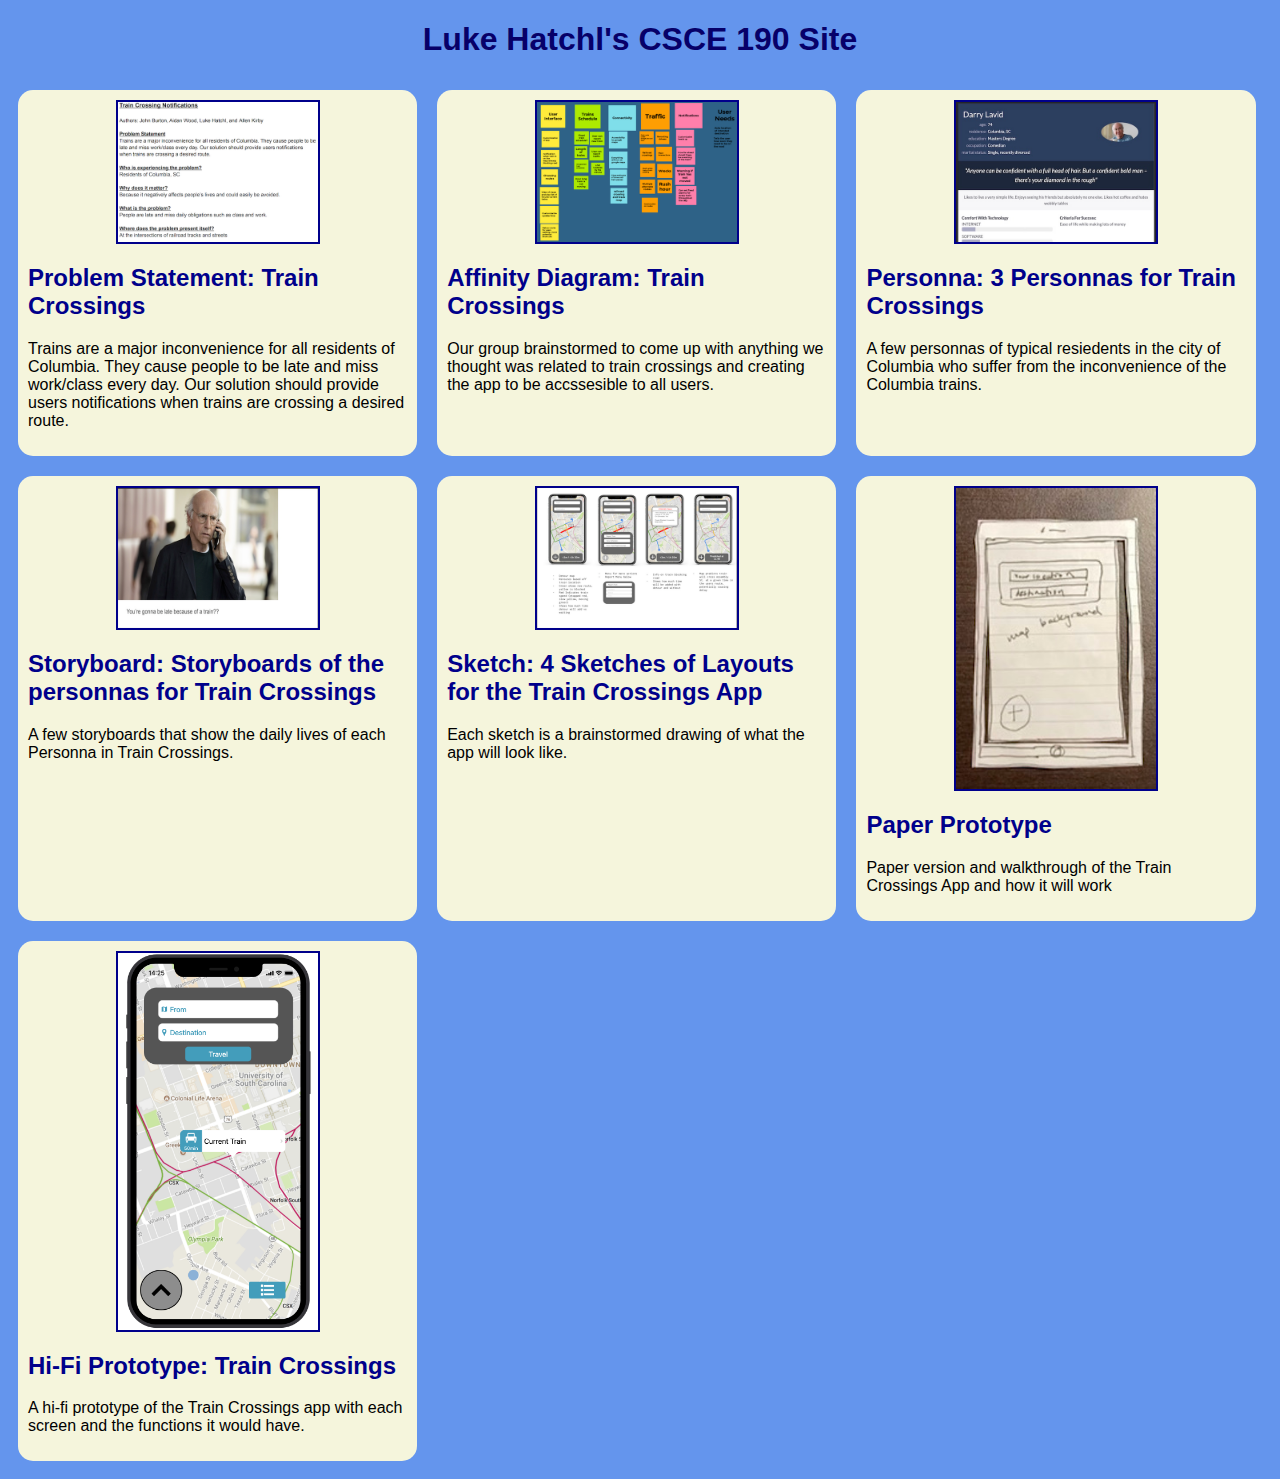
<file: index.html>
<!DOCTYPE html>
<html>
    <head>
        <title>CSCE 190: Luke Hatchl</title>
        <link rel="stylesheet" href="styles.css">
    </head>
    <body>
        <h1>Luke Hatchl's CSCE 190 Site</h1>

        <div class="assignments">
            <!-- Problem Statement Assignment-->
            <section class="assignment">
                <a href="Files/problem-statement.pdf"><img src="Images/problem-statement.png"></a>
                    <section class="ass-details">
                        <a href="Files/problem-statement.pdf"><h2>Problem Statement: Train Crossings</h2></a>
                        <p>
                            Trains are a major inconvenience for all residents of Columbia. They cause people to be late and miss work/class every day. Our solution should provide users notifications when trains are crossing a desired route. 
                        </p>
                    </section>
            </section>
            <!-- Affinity Diagram Assignment-->
            <section class="assignment">
                <a href="Files/affinity-diagram.pdf"><img src="Images/affinity-diagram.png"></a>
                    <section class="ass-details">
                        <a href="Files/affinity-diagram.pdf"><h2>Affinity Diagram: Train Crossings</h2></a>
                        <p>
                            Our group brainstormed to come up with anything we thought was related to train crossings and creating the app to be accssesible to all users. 
                        </p>
                    </section>
            </section>

            <!-- Personna Assignment-->
            <section class="assignment">
                <a href="Files/personna.pdf"><img src="Images/personna.png"></a>
                    <section class="ass-details">
                        <a href="Files/personna.pdf"><h2>Personna: 3 Personnas for Train Crossings</h2></a>
                        <p>
                            A few personnas of typical resiedents in the city of Columbia who suffer from the inconvenience of the Columbia trains. 
                        </p>
                    </section>
            </section>

            <!-- Storyboard Assignment-->
            <section class="assignment">
                <a href="Files/storyboards.pdf"><img src="Images/storyboard.png"></a>
                    <section class="ass-details">
                        <a href="Files/storyboards.pdf"><h2>Storyboard: Storyboards of the personnas for Train Crossings</h2></a>
                        <p>
                            A few storyboards that show the daily lives of each Personna in Train Crossings.
                        </p>
                    </section>
            </section>

            <!-- Sketch Assignment-->
            <section class="assignment">
                <a href="Files/sketch.pdf"><img src="Images/sketch.png"></a>
                    <section class="ass-details">
                        <a href="Files/sketch.pdf"><h2>Sketch: 4 Sketches of Layouts for the Train Crossings App</h2></a>
                        <p>
                            Each sketch is a brainstormed drawing of what the app will look like.
                        </p>
                    </section>
            </section>

            <!-- Paper Prototype Assignment-->
            <section class="assignment">
                <a href="https://youtu.be/OwF3aFBGMZ8"><img src="Images/paperprototype.png"></a>
                    <section class="ass-details">
                        <a href="https://youtu.be/OwF3aFBGMZ8"><h2>Paper Prototype</h2></a>
                        <p>
                            Paper version and walkthrough of the Train Crossings App and how it will work
                        </p>
                    </section>
            </section>

            <!-- Hi-Fi Prototype Assignment-->
            <section class="assignment">
                <a href="Files/hi-fi-prototype/src/index.html"><img src="Images/hi-fi-prototype.png"></a>
                    <section class="ass-details">
                        <a href="Files/hi-fi-prototype/src/index.html"><h2>Hi-Fi Prototype: Train Crossings</h2></a>
                        <p>
                            A hi-fi prototype of the Train Crossings app with each screen and the functions it would have.
                        </p>
                    </section>
            </section>
        </div>
    </body>
</html>
</file>
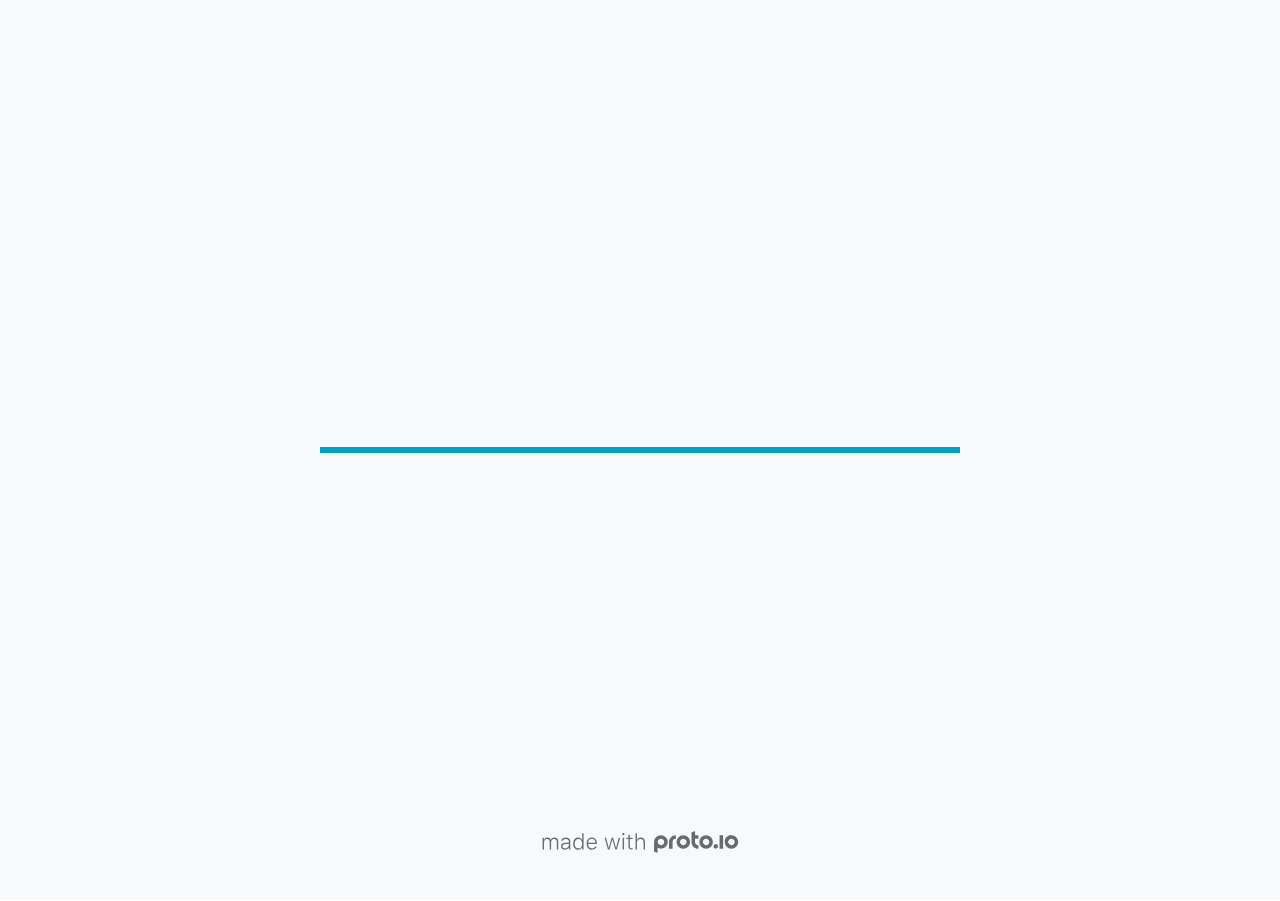
<file: Files/hi-fi-prototype/src/index.html>
<!DOCTYPE HTML>
	<head>

		<meta charset="utf-8">

		<title>Train App - Proto.io</title>

		
			<meta name="HandheldFriendly" content="True">
			<meta name="MobileOptimized" content="390"> 

			
			
			
			<meta name="viewport" content="minimum-scale=1.00, maximum-scale=1.00, initial-scale=1.00, user-scalable=no, shrink-to-fit=no" />

			
				<meta name="apple-mobile-web-app-capable" content="yes" />
				<meta name="apple-mobile-web-app-status-bar-style" content="black-translucent" />
			

			<meta name="format-detection" content="telephone=no">


			

            
            <link rel="icon" sizes="192x192" href="./src/assets/branding/android-icon-hires.png">
            <link rel="icon" sizes="128x128" href="./src/assets/branding/android-icon.png">

            
            <link href="./src/assets/branding/apple-touch-icon-retina180.png" sizes="180x180" rel="apple-touch-icon">

            
            <link href="./src/assets/branding/apple-touch-icon-retina.png" sizes="114x114" rel="apple-touch-icon">

            
            <link href="./src/assets/branding/apple-touch-icon.png" sizes="57x57" rel="apple-touch-icon">

            
            <link href="./src/assets/branding/startup.png" media="(device-width: 320px)" rel="apple-touch-startup-image">

            
            <link href="./src/assets/branding/startup-retina.png" media="(device-width: 320px) and (device-height: 480px) and (-webkit-device-pixel-ratio: 2)" rel="apple-touch-startup-image">

            
            <link href="./src/assets/branding/startup-568.png" media="(device-width: 320px) and (device-height: 568px) and (-webkit-device-pixel-ratio: 2)" rel="apple-touch-startup-image">

            
            <link href="./src/assets/branding/startup-retina-6.png" media="(device-width: 375px) and (device-height: 667px) and (orientation: portrait) and (-webkit-device-pixel-ratio: 2)" rel="apple-touch-startup-image">

            
            <link href="./src/assets/branding/startup-retina-6plus.png" media="(device-width: 414px) and (device-height: 736px) and (orientation: portrait) and (-webkit-device-pixel-ratio: 3)" rel="apple-touch-startup-image">

            
            <link href="./src/assets/branding/startup-retina-6plus-landscape.png" media="(device-width: 414px) and (device-height: 736px) and (orientation: landscape) and (-webkit-device-pixel-ratio: 3)" rel="apple-touch-startup-image">

            
            <link href="./src/assets/branding/startup-ipad.png" media="(device-width: 768px) and (orientation: portrait)" rel="apple-touch-startup-image">

            
            <link href="./src/assets/branding/startup-ipad-landscape.png" media="(device-width: 768px) and (orientation: landscape)" rel="apple-touch-startup-image">

            
            <link href="./src/assets/branding/startup-ipad-retina.png" media="(device-width: 768px) and (orientation: portrait) and (-webkit-device-pixel-ratio: 2)" rel="apple-touch-startup-image">

            
            <link href="./src/assets/branding/startup-ipad-landscape-retina.png" media="(device-width: 768px) and (orientation: landscape) and (-webkit-device-pixel-ratio: 2)" rel="apple-touch-startup-image">

            
            <link href="./src/assets/branding/startup-ipad-pro.png" media="(device-width: 1024px) and (orientation: portrait) and (-webkit-device-pixel-ratio: 2)" rel="apple-touch-startup-image">

            
            <link href="./src/assets/branding/startup-ipad-pro-landscape.png" media="(device-width: 1024px) and (orientation: landscape) and (-webkit-device-pixel-ratio: 2)" rel="apple-touch-startup-image">

			<meta http-equiv="cleartype" content="on"> 


			 
		    <script type="text/javascript" src="./scripts/plugins/jquery/jquery.js"></script>

			
				<link rel="stylesheet" href="./stylesheets/player-export.css" />
				<script type="text/javascript" src="./scripts/player-export.js"></script>
			

			
			<script type="text/javascript" src="./libraries/common/components.js"></script> 
			<link type="text/css" rel="Stylesheet" href="./libraries/common/components.1.00.css" /> 

			
					<script type="text/javascript" src="./libraries/generic2/components.js"></script> 
					<link type="text/css" rel="Stylesheet" href="./libraries/generic2/components.1.00.css" /> 
				
					<script type="text/javascript" src="./libraries/ios9/components.js"></script> 
					<link type="text/css" rel="Stylesheet" href="./libraries/ios9/components.1.00.css" /> 
				
				<script type="text/javascript" src="./data/data.js"></script> 
			

		<style>
			body { width: 390px; height: 844px; }
			.landscape, .landscape .prx-page { min-height: 390px; }
			.portrait, .portrait .prx-page { min-height: 844px; }
		</style>

		<script type="text/javascript">

			prx.ver = '6.7.7.1';
			prx.url.account = 'https://johnburton.proto.io';
			prx.url.staticassets = 'https://gal.proto.io';
			prx.url.devices = 'https://dteyv52hbg2at.cloudfront.net/devices';
			prx.url.static = 'https://dteyv52hbg2at.cloudfront.net';
			prx.url.siteurl = 'proto.io';
			prx.url.crossmsg = 'https://johnburton.proto.io';

			prx.nodejsassetsserver = {};
			prx.nodejsassetsserver.host = ".proto.io";
			prx.nodejsassetsserver.subdomainprefix = "https://a3";
			prx.nodejsassetsserver.maxsubdomains = "20";

			prx.device_library = 'ios9';
			prx.devices[prx.device] = {
				name: prx.device
				,defaultOrientation: 'portrait'
				,portrait_applies: 1 //new
				,portrait: [390,844]
				,landscape_applies: 1 //new
				,landscape: [844,390]
				,allow_orientation_change: 1 //new
				,statusbar_skin: 'default' // new
				,statusbarheightportrait: 0
				,statusbarheightlandscape: 0
				,navigationbar_skin: 'default' //new
				,navigationbarheightportrait: 0
				,navigationbarheightlandscape: 0
				,normalportrait: [390,844]
				,normallandscape: [844,390]
				,device_s3bucket: '66bd5b4d-9b18-415d-a8ee-066fc410e14c'
				,dpr: '1.00'
				,deviceType: "iphonex"
                ,showiPhoneXNotch: true
                ,hasCustomSkinNotch: false
				,appleWatchRoundedCorners: false
				,scrollType: "default"
				,initialscale: 1.00
				,targetdensitydpi: "device-dpi"
			}
			// save a copy of the device in the player state
			prx.currentPlayerStatus.projectDevice = prx.toolbox.clone(prx.devices[prx.device]);
			prx.currentPlayerStatus.targetDevice = {"ISANDROIDTABLET":0,"ISIPOD":0,"ISCHROME":0,"ISIOS":1,"ISMSIE":0,"ISMOZILLA":0,"isAndroid-Pad":0,"ISOPERA":0,"ISWEBKIT":0,"SOSVERSION":{"CBUILDVER":"","CMAJORVER":"","CMINORVER":"","CTEXT":"","IMINORVER":0,"IMAJORVER":0,"IBUILDVER":0},"ISIPAD":0,"ISMOBILE":1,"ISSAFARI":0,"ISIPHONE":1,"ISWINDOWS":0,"ISWINDOWSTOUCH":0,"ISDEVICE":1,"ISANDROID":0,"ISCUSTOM":0};
			prx.releaseChannel = 'stable';

			prx.projectsettings.id = '5f3c15fd-9558-46e8-8ca3-ebebfa094e91';
			prx.projectsettings.s3b = 'johnburton-1254827-6df98133-e71d-a436-b8e8b84517d55cea';
			prx.projectsettings.account = 'johnburton';
			prx.projectsettings.statusbar = '0'; 
			prx.projectsettings.statusbarapplies = '0';
			prx.projectsettings.navigationbar = '0';
			prx.projectsettings.navigationbarapplies = '0';
			prx.projectsettings.initialpageid = -1;
			
			
			prx.projectsettings.flashactions = 1;
			prx.projectsettings.gatrackingcode = '';

			prx.export2html = '1' == true;
			prx.mobPlayer = 0;

			prx.user.country = 'US';

			prx.s3Links = []; 
			var sLinkedAssets = [];
			

			prx.csrf_token = '52DABDAD2DF88180FA89C5F8DF29555532B8997CBE0DCB740ACB884E9A42F99F';

            

            
                            prx.assetsAccessToken = "eyJ0eXAiOiJKV1QiLCJhbGciOiJIUzI1NiJ9.eyJkIjp7InVpZCI6Ii0xIiwicHJvamVjdF9pZCI6IjVmM2MxNWZkLTk1NTgtNDZlOC04Y2EzLWViZWJmYTA5NGU5MSJ9LCJ2IjowLCJleHAiOjE2Mzc3ODc5MjMsImlhdCI6MTYzNzYwNzkyM30.CwnQ1dTBUPKBJ3WNTQaf7xZOh-P8Fx4It5Ljt9UN4K8";

			prx.iniPlayer.iniPreLoad();

		</script>
	</head>

	

			<body class="player device-cursor-touch mobile-device-true " " id="mbd" >

				
					<div id='iphoneX-notch-player'>
						<span class="iphoneX-notch-corners"></span>
					</div>
				
				<div id="window-wrapper">
					<div id="dragarea"></div>
					<div id="statusbar"></div>
					<div id="underlay" style=""></div>

					<div class="prx-page" data-role="page" id="p-5" data-id="5"></div>
					
						<div class="prx-page" data-role="page" id="p-2" data-id="2"></div>
					
								<div class="prx-page" data-role="page" id="p-6" data-id="6"></div>
							
								<div class="prx-page" data-role="page" id="p-9" data-id="9"></div>
							
					<div id="navigationbar"></div>
					<div id="overlay"></div>
					<div id="trash"></div>
					<div id="quick-audios"></div>
				</div>

				 
			<div id="loader-wrapper">
				
				<div class="progress">
					<div class="progress-bar"></div>
				</div>
				<div id="poweredby"></div>
			</div>
			


			</body>
		

</html>
</file>
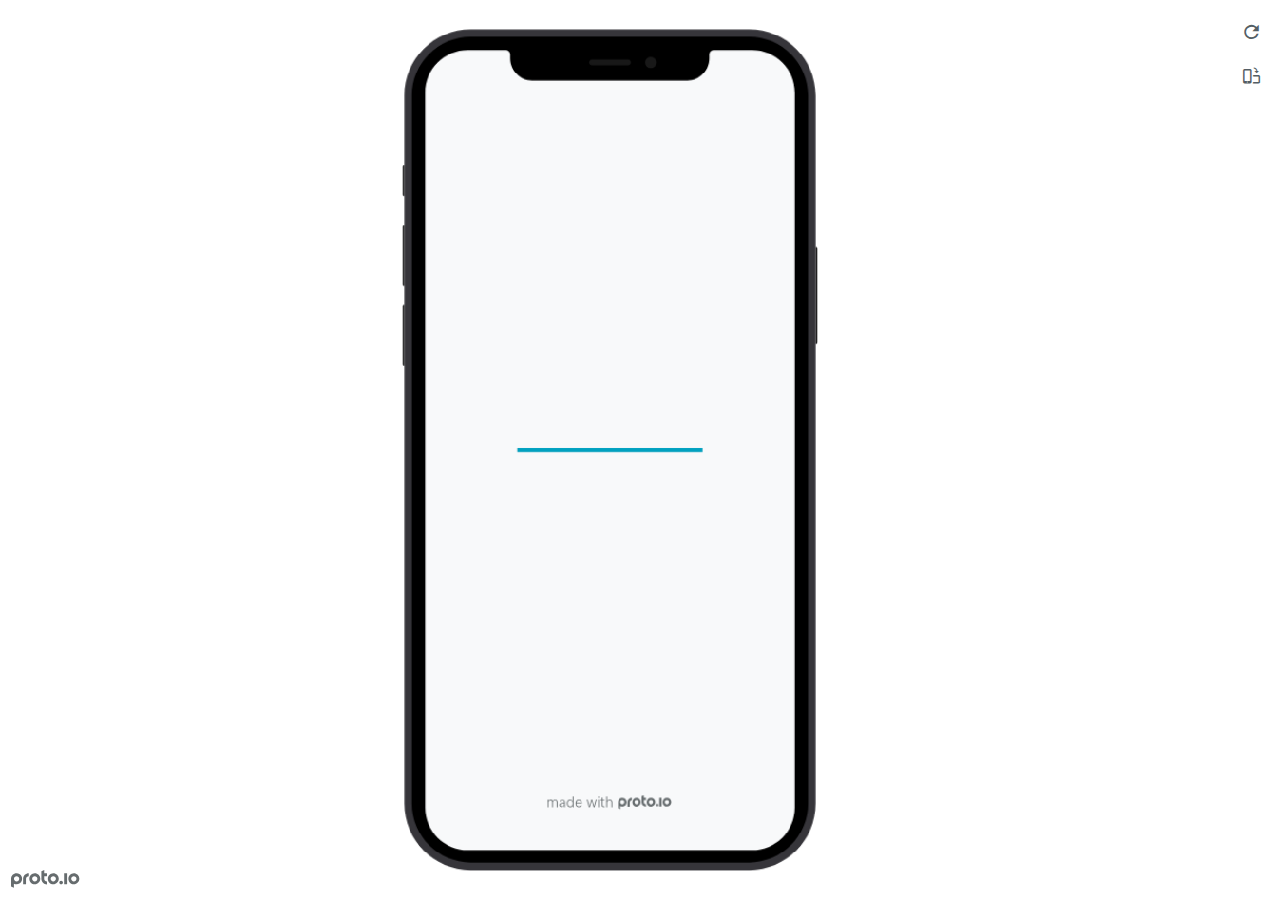
<file: Files/hi-fi-prototype/preview.html>
<!DOCTYPE HTML>
    <head>
    <meta charset="utf-8">

    <title>Train App - Proto.io player</title>

    

			<link type="text/css" rel="stylesheet" href="./src/stylesheets/preview-export-min.css">
			<script type="text/javascript" src="./src/scripts/preview-export-min.js"></script>

		

    <script type="text/javascript">
        var prx = window.prx || {};
        prx.orientation = 'portrait';
        prx.orientations = {};
        prx.orientations.portrait = 1;
        prx.orientations.landscape = 1;
        prx.project = {};
        prx.project.id = '5f3c15fd-9558-46e8-8ca3-ebebfa094e91';
        prx.project.title = 'Train App';
        prx.project.version = 0;
        prx.project.livepreview = 0;
        prx.project.account = "johnburton";
        prx.activePage = {};
        prx.usercountry = "us";
        
            prx.user = false;
        
        prx.skin = 'apple-phone-iphone12_12pro-1';
        prx.ver = '6.7.7.1';
        //prx.flashactions = 1;
		prx.flashactions = 1; //we are not using the DB value anymore

        prx.nodejsassetsserver = {};
        prx.nodejsassetsserver.host = ".proto.io";
        prx.nodejsassetsserver.subdomainprefix = "https://a3";
        prx.nodejsassetsserver.maxsubdomains = "20";
        prx.account = "johnburton";
        prx.browserShowScreenshots = 'true';
        prx.url.crossmsg = 'https://johnburton.proto.io';
        prx.playerUrl = 'https://johnburton.proto.io/player/';
        prx.fullScreenUrl = 'https://johnburton.proto.io/player/fullscreen/index.cfm?id=5f3c15fd-9558-46e8-8ca3-ebebfa094e91';
        prx.spaces = false;
        prx.csrf_token = '5642A0427FE04B3056FF8B4173AD45852F233F0AC379F835CEAED14C853F2255';

        prx.bShowPlayerBetaPrompt = false;

        
    </script>

    

</head>


<body style="background-color:#FFFFFF">

    

    <div class="page-sidebar">
        
        <div class="sidebar-action-buttons">

            
                <span class="header-action-button player-icon-reload embed-icon-reload" id="refresh-preview">
                    <span class="tooltip">Refresh preview</span>
                </span>
                
                    <span  class="header-action-button player-icon-rotate embed-icon-rotate" id="change-orientation">
                        <span class="tooltip">Change orientation</span>
                    </span>
                

            <div class="header-action-button player-icon-enter-fullscreen-mode-icon" id="go-fullscreen">
                <span class="tooltip">Go full screen</span>
            </div>
        </div>

    </div>

    <div id="maincontent" class="portrait">

        <div id="shortcut-pressed-outer">
            <div id="shortcut-pressed"></div>
        </div>
        

			<div class="frame_generic">
				
				<div class="body_generic skin_apple-phone-iphone12_12pro-1 skin-wrapper skin-os-apple skin-device-phone skin-model-iphone12_12pro skin-size-1 skin-color-black skin-orientation-portrait skin-dimensions-390-844">

					<div class="buttons top"></div>
					<div class="detail-top"></div>
					<div class="web-search"></div>
					<div class="buttons left"></div>

					<div class="body_generic_inner">
						
						<iframe id="pio-playerframe" src="./src/index.html" scrolling="NO" style="width: 390px; height: 844px;" webkitAllowFullScreen mozallowfullscreen allowFullScreen allowvr allow="autoplay"></iframe>
						
                                <script type="text/javascript">
                                    // remove parameter from address bar immediately if no changes
                                    let url = new URL(window.location.href);
                                    url.searchParams.delete('hc');
									url.searchParams.delete('ap');
                                    window.history.replaceState({}, document.title, url.toString());
                                </script>
                            
					</div>

					<div class="buttons right"></div>
					<div class="detail-bottom"></div>
				</div>
				
			</div>
		
    </div>

    

    
            <div id="branding"></div>
        
</body>


<script type="text/javascript">
    
</script>
</html>
</file>
<file: styles.css>
body {
    background:cornflowerblue;
    font-family: Arial, Helvetica, sans-serif;
}

.assignments {
    display:flex;
    flex-wrap:wrap;
}

.assignment {
    width:30%;
    padding:10px;
    margin:10px;
    padding:10px;
    background:#F5F5DC;
    border-radius: 15px;
}

.assignment img {
    width:200px;
    margin:10px;
    border: 2px solid #00008B;
    display:block;
    margin:auto;
}

.assignment img:hover {
    border: 2px solid #00FFFF;
}

h1{
   color:rgb(7, 0, 105);
   text-align: center; 
}

a {
    text-decoration: none;
    color: #00008B;
}

a:hover {
    color: #00FFFF;
}
</file>
<file: Files/hi-fi-prototype/src/stylesheets/player-export.css>
/*!
 * 
 *                                                                       
 *                              ::;;;;                                   
 *    ::,,,,::    ::,,  ,,,,::::::11ii::,,::,,,,::      ::::,,::,,,,::   
 *  ,,111111ii,,::1111::111111ii::111111::111111ii,,    ii11,,ii111111,, 
 *  11ii::;;11;;ii11::iiii::;;11;;11ii::ii11::::11ii    ii11;;11;;::ii11 
 *  11;;  ::11ii11;;::11ii  ::11ii11ii,,iiii..  iiii    ii11;;11::  ;;11 
 *  1111;;ii11;;11;;,,ii11::ii11;;ii11;;;;11;;;;11;;;;;;ii11::11ii;;11ii 
 *  11111111;;::11;;  ::ii1111;;  ::ii11::ii1111ii::11ii;;11,,;;1111ii:: 
 *  11;;,,::  ,,::,,      ::,,        ::::  ::::    ,,,,::::    ::,,     
 *  ;;;;                                                                 
 *                                                                       
 *  Build: 11/17/2021, 4:19:06 PM
 */

/*!
 * Waves v0.5.5
 * http://fian.my.id/Waves
 *
 * Copyright 2014 Alfiana E. Sibuea and other contributors
 * Released under the MIT license
 * https://github.com/fians/Waves/blob/master/LICENSE
 */.mask-inner{position:relative;background-size:100% 100%;background-repeat:no-repeat}.mask-inner .mask-inner{transform:none!important}.mask-border .mborder,.mask-filter{height:100%;width:100%}.mask-border .mborder{border:1px solid hsla(0,0%,100%,.8);position:absolute;pointer-events:none}.mask-border .area-border{border:1px solid #00a1c0;left:0;top:0;position:absolute;transform-origin:0 0;box-sizing:border-box}.mask-border .mask-radius{width:100%;height:100%;overflow:hidden;position:absolute}.mask-border .mask-radius .mask-radius-border{position:relative;width:100%;height:100%;border:1px solid hsla(0,0%,100%,.8)}.mask-border.hide-handles .prx-resizable-handle{opacity:0;pointer-events:none!important}.mask-border.hide-handles .area-border{border:1px dashed #b4bcbf}.mask-wrapper{overflow:hidden;height:100%;pointer-events:none}.mask-wrapper.borderPos-inside{box-sizing:border-box}.mask-wrapper.borderPos-outside{width:100%;height:100%}.mask-wrapper.borderPos-outside .mask-inner{box-sizing:content-box}.mask-edit-mode-handles{pointer-events:none}.mask-edit-mode-handles.hide-handles .prx-resizable-handle,.mask-edit-mode-handles.hide-handles .prx-rotate-handle{opacity:0;pointer-events:none!important}.mask-edit-mode-handles.hide-handles .xborder{border-color:#b4bcbf!important}abbr,address,article,aside,audio,b,blockquote,body,caption,cite,code,dd,del,dfn,div,dl,dt,em,fieldset,figure,footer,form,h1,h2,h3,h4,h5,h6,header,hgroup,html,i,iframe,img,ins,kbd,label,legend,li,mark,menu,nav,object,ol,p,pre,q,samp,section,small,span,strong,sub,sup,table,tbody,td,tfoot,th,thead,time,tr,ul,var,video{margin:0;padding:0;border:0;outline:0;font-size:100%;background:transparent}article,aside,details,figcaption,figure,footer,header,hgroup,nav,section{display:block}audio,canvas,video{display:inline-block;*display:inline;*zoom:1}[hidden],audio:not([controls]){display:none}html{font-size:100%;-webkit-text-size-adjust:100%;-ms-text-size-adjust:100%}body{margin:0;font-size:13px}body,button,input,select,textarea{font-family:sans-serif;color:#222}a{color:#00e}a:visited{color:#551a8b}a:hover{color:#06e}a:focus{outline:thin dotted}a:active,a:hover{outline:0}abbr[title]{border-bottom:1px dotted}b,strong{font-weight:700}blockquote{margin:1em 40px}dfn{font-style:italic}hr{display:block;height:1px;border:0;border-top:1px solid #ccc;margin:1em 0;padding:0}ins{background:#ff9;text-decoration:none}ins,mark{color:#000}mark{background:#ff0;font-style:italic;font-weight:700}code,kbd,pre,samp{font-family:monospace,serif;_font-family:courier new,monospace;font-size:1em}pre{white-space:pre;white-space:pre-wrap;word-wrap:break-word}q{quotes:none}q:after,q:before{content:"";content:none}small{font-size:85%}sub,sup{font-size:75%;line-height:0;position:relative;vertical-align:baseline}sup{top:-.5em}sub{bottom:-.25em}ol,ul{margin:1em 0;padding:0 0 0 40px}dd{margin:0 0 0 40px}nav ol,nav ul{list-style:none;list-style-image:none;margin:0;padding:0}img{border:0;-ms-interpolation-mode:bicubic}svg:not(:root){overflow:hidden}figure,form{margin:0}fieldset{margin:0}fieldset,legend{border:0;padding:0}legend{*margin-left:-7px}button,input,select,textarea{font-size:100%;margin:0;vertical-align:baseline;*vertical-align:middle}button,input{line-height:normal;*overflow:visible}table button,table input{*overflow:auto}[role=button],button,input[type=button],input[type=reset],input[type=submit]{-webkit-appearance:button}input[type=checkbox],input[type=radio]{box-sizing:border-box;padding:0}input[type=search]{-webkit-appearance:textfield;-moz-box-sizing:content-box;-webkit-box-sizing:content-box;box-sizing:content-box}input[type=search]::-webkit-search-decoration{-webkit-appearance:none}button::-moz-focus-inner{border:0;padding:0}textarea{overflow:auto;vertical-align:top;resize:vertical}input:invalid,textarea:invalid{background-color:#f0dddd}table{border-collapse:collapse;border-spacing:0}td{vertical-align:top}.nocallout{-webkit-touch-callout:none}textarea[contenteditable]{-webkit-appearance:none}.gifhidden{position:absolute;left:-100%}.ir{display:block;border:0;text-indent:-999em;overflow:hidden;background-color:transparent;background-repeat:no-repeat;text-align:left;direction:ltr}.ir br{display:none}.hidden{display:none!important;visibility:hidden}.visuallyhidden{border:0;clip:rect(0 0 0 0);height:1px;margin:-1px;overflow:hidden;padding:0;position:absolute;width:1px}.visuallyhidden.focusable:active,.visuallyhidden.focusable:focus{clip:auto;height:auto;margin:0;overflow:visible;position:static;width:auto}.invisible{visibility:hidden}.clearfix:after,.clearfix:before{content:"";display:table}.clearfix:after{clear:both}.clearfix{*zoom:1}@media print{*{background:transparent!important;color:#000!important;text-shadow:none!important;filter:none!important;-ms-filter:none!important}a,a:visited{text-decoration:underline}a[href]:after{content:" (" attr(href) ")"}abbr[title]:after{content:" (" attr(title) ")"}.ir a:after,a[href^="#"]:after,a[href^="javascript:"]:after{content:""}blockquote,pre{border:1px solid #999;page-break-inside:avoid}thead{display:table-header-group}img,tr{page-break-inside:avoid}img{max-width:100%!important}@page{margin:.5cm}h2,h3,p{orphans:3;widows:3}h2,h3{page-break-after:avoid}}#eval-iframe{display:none}body{-webkit-appearance:none;-webkit-box-flex:1;-webkit-touch-callout:none;-webkit-tap-highlight-color:rgba(0,0,0,0)}*{-webkit-user-select:none;-khtml-user-select:none;-moz-user-select:-moz-none;-o-user-select:none;user-select:none}input,textarea{-webkit-user-select:text;-khtml-user-select:text;-moz-user-select:text;-o-user-select:text;user-select:text}#dragarea{font-family:Helvetica,Arial,sans-serif;text-align:left}.text{height:95%;overflow:auto}.wrap{overflow:hidden}.pos,.spos{position:absolute}.action-highlight{position:absolute;top:0;left:0;height:100%;width:100%;background:rgba(255,255,0,.5);background:rgba(64,208,255,.3);opacity:0;pointer-events:none;-webkit-transition:opacity .2s ease-in;transition:opacity .2s ease-in;border:2px solid #40c8f4;padding:3px;box-sizing:border-box}.action-highlight-simple-visible,.action-highlight-visible{opacity:1}#appModeNote{background-color:#333;border-top:5px solid #000;bottom:0;color:#f0f0f0;display:none;font-family:helvetica;left:0;padding:10px 0;position:fixed;text-align:center;width:100%}#appModeNote em{display:block;font-size:20px;font-weight:700;line-height:26px}#appModeNote span{display:block;font-size:14px;line-height:20px}.hidden{display:none}.prx-page.loadedFrom{display:block}.prx-page.loadedTo{z-index:999999}.prx-page.loadedTo-1{z-index:10000000}.prx-page.loadedTo-2{z-index:10000001}.prx-page.loadedTo-3{z-index:10000002}.prx-page.loadedTo-4{z-index:10000003}.prx-page.loadedTo-5{z-index:10000004}.prx-page.loadedTo-6{z-index:10000005}.prx-page.loadedTo-7{z-index:10000006}.prx-page.loadedTo-8{z-index:10000007}.prx-page.loadedTo-9{z-index:10000008}.prx-page.loadedTo-10{z-index:10000009}.prx-page.loadedTo-11{z-index:10000010}.prx-page.loadedTo-12{z-index:10000011}.prx-page.loadedTo-13{z-index:10000012}.prx-page.loadedTo-14{z-index:10000013}.prx-page.loadedTo-15{z-index:10000014}.prx-page.loadedTo-16{z-index:10000015}.prx-page.loadedTo-17{z-index:10000016}.prx-page.loadedTo-18{z-index:10000017}.prx-page.loadedTo-19{z-index:10000018}.prx-page.loadedTo-20{z-index:10000019}.prx-page.loadedTo-21{z-index:10000020}.prx-page.loadedTo-22{z-index:10000021}.prx-page.loadedTo-23{z-index:10000022}.prx-page.loadedTo-24{z-index:10000023}.prx-page.loadedTo-25{z-index:10000024}.prx-page.loadedTo-26{z-index:10000025}.prx-page.loadedTo-27{z-index:10000026}.prx-page.loadedTo-28{z-index:10000027}.prx-page.loadedTo-29{z-index:10000028}.prx-page.loadedTo-30{z-index:10000029}#navigationbar,#statusbar{background:transparent 0 0;display:block;width:100%;border:0;top:0;position:fixed;z-index:1}#loader-wrapper{background:#f8f9fa;height:100%;left:0;position:fixed;top:0;width:100%;z-index:99999;font-size:11px}#loader-wrapper .progress{position:absolute;top:50%;left:50%;transform:translate(-50%,-50%);-ms-transform:translate(-50%,-50%);-webkit-transform:translate(-50%,-50%);width:50%;height:4px;background-color:#ddd}#loader-wrapper .progress-bar{position:relative;width:0;height:4px;-webkit-transition:.4s linear;-moz-transition:.4s linear;-o-transition:.4s linear;transition:.4s linear;-webkit-transition-property:width,background-color;-moz-transition-property:width,background-color;-o-transition-property:width,background-color;transition-property:width,background-color}#loader-wrapper .progress-bar:before,.progress-bar:after{content:"";position:absolute;top:0;left:0;right:0}#loader-wrapper .progress-bar:before{bottom:0;background-color:#ddd}#loader-wrapper .progress-bar:after{z-index:2;bottom:0;background:#00a1c0}#loader-wrapper #app-icon{position:absolute;top:50%;left:50%;transform:translate(-50%,-150%);-ms-transform:translate(-50%,-150%);-webkit-transform:translate(-50%,-150%);width:114px;height:114px}#loader-wrapper #poweredby{position:absolute;bottom:5%;left:50%;transform:translate(-50%);-ms-transform:translate(-50%);-webkit-transform:translate(-50%);width:100%;height:16px;background-image:url(/images/player/player-logo.svg);background-repeat:no-repeat;background-position:top;background-size:auto 200%;z-index:99999}body{-moz-transition:opacity .3s linear;-o-transition:opacity .3s linear;-webkit-transition:opacity .3s linear;transition:opacity .3s linear}.reloading{background:#fff!important;opacity:0}@media (min-width:481px) and (max-width:1079px){#loader-wrapper .progress,#loader-wrapper .progress-bar{height:4px}}@media (min-width:1080px){#loader-wrapper #poweredby{height:24px}#loader-wrapper .progress,#loader-wrapper .progress-bar{height:6px}}@media (width:1280px) and (height:768px){#loader-wrapper .progress,#loader-wrapper .progress-bar{height:2px}}.pointer-events-none{pointer-events:none!important}body .prx-page{-webkit-trans1form:translate3d(0,0,0)}.prx-page .type-symbol .box{-w1ebkit-transform:translateZ(0)}html{background:transparent}body{background:#fff;overflow:hidden}body.mobile-device-true *{-webkit-text-size-adjust:100%}body.mobile-device-false *{-webkit-text-size-adjust:initial}#window-wrapper{width:100%;height:100%;overflow:hidden;position:relative}#dragarea{background:transparent;display:none}#overlay,#quick-audios,#trash,#underlay{position:absolute;top:0;left:0}#quick-audios,#trash{display:none}.visible{display:block!important}.iScrollHorizontalScrollbar,.iScrollVerticalScrollbar{z-index:auto!important}.overlay{position:fixed;left:0;right:0;bottom:0;top:0}.ui-mobile-viewport-transitioning,.ui-mobile-viewport-transitioning .prx-page{o1verflow:visible!important}.box[style*="z-index:0;"],.box[style*="z-index: 0;"]{z-index:auto!important}.box[data-mpoverlay="1"]{pos1ition:fixed}#temp-for-external-link{display:none}#dragarea,html{background:transparent!important}.hide{display:none!important}*{outline:none}.ghost-component,.ghost-component *,.ghost-component .box *{pointer-events:none!important}#statusbar{position:fixed!important}.prx-page{position:absolute;display:none}.prx-page.prx-page-active,.prx-page[class*=prx-page-transitioning-]{display:block}.prx-page[class*=prx-page-transitioning-]{overflow:hidden}.prx-page.prx-page-transitioning-overlay-in-source,.prx-page.prx-page-transitioning-overlay-out-target{overflow:visible}.prx-page.prx-page-below{z-index:10}.prx-page.prx-page-above{z-index:20}#overlay{z-index:30}.prx-page.prx-page-transition-flip,.prx-page.prx-page-transition-turn{-webkit-backface-visibility:hidden;-moz-backface-visibility:hidden;backface-visibility:hidden}.prx-page.prx-page-transition-turn{-webkit-transform:translateZ(0);-moz-transform:translateZ(0);-webkit-transform-origin:0 center;-moz-transform-origin:0 center;transform-origin:0 center;transform:translateZ(0)}.prx-page.prx-page-transition-flow:not(.prx-page-transition-flow-overlay),.prx-page.prx-page-transition-overlay-top{box-shadow:0 0 20px rgba(0,0,0,.4)}.prx-page-above.prx-page-transition-notificationInWatchOS{transition:background-color .45s ease-out}.prx-page-above.prx-page-transition-notificationInWatchOS.prx-page-transition-notificationInWatchOS-notification-in{background-color:transparent!important;transition:background-color 0s ease-out}.device-cursor-touch,.device-cursor-touch *{cursor:url(/images/player/touch-cursor-64.png) 32 32,default!important;cursor:-webkit-image-set(url("/images/player/touch-cursor-64.png") 1x,url("/images/player/touch-cursor-64@2x.png") 2x) 32 32,default!important}.device-cursor-web,.device-cursor-web *{cursor:default}.device-cursor-web .delayedtap,.device-cursor-web .delayedtap *,.device-cursor-web .interaction-click,.device-cursor-web .interaction-click *,.device-cursor-web .interaction-tap,.device-cursor-web .interaction-tap *,.device-cursor-web .release,.device-cursor-web .release *,.device-cursor-web .touch,.device-cursor-web .touch *{cursor:pointer;cursor:hand}.device-cursor-web [data-component-type=text]{cursor:default}.device-cursor-web .move,.device-cursor-web .move *{cursor:move}.device-cursor-web input,.device-cursor-web textarea{cursor:text}.do-chrome-fix #window-wrapper{-webkit-perspective:1}.do-chrome-fix .pos{-webkit-backface-visibility:hidden;-webkit-transform:translateZ(0)}.do-chrome-fix *{-w1ebkit-transform:translateZ(0) scale(1) scaleX(1) skew(0deg,0deg) skewX(0deg) skewY(0deg) rotateX(0deg) rotateY(0deg) rotate(0deg)}.do-chrome-fix.dont-do-chrome-fix #window-wrapper{-webkit-perspective:none}.do-chrome-fix.dont-do-chrome-fix .pos{-webkit-backface-visibility:visible;-webkit-transform:none}.prx-page-transitioning:not(.prx-page-transitioning-overlay-in-source):not(.loadedFrom) [data-mpoverlay="1"]{display:none}#fps{position:fixed;z-index:9999;font-size:18px;top:20px;left:20px;background:rgba(0,0,0,.8);border-radius:6px;color:#fff;padding:3px 10px}#fps,.cbutton{pointer-events:none}.cbutton{position:absolute;display:inline-block;padding:0;border:none;background:none;color:#286aab;font-size:1.4em;overflow:visible;-webkit-transition:color .7s;transition:color .7s;-webkit-tap-highlight-color:rgba(0,0,0,0)}.cbutton.cbutton--click,.cbutton:focus{outline:none;color:#3c8ddc}.cbutton:after{position:absolute;width:100%;height:100%;border-radius:50%;content:"";opacity:0;pointer-events:none}.cbutton--effect-jelena:after{border:3px solid hsla(0,0%,82.7%,.7)}.cbutton--effect-jelena.cbutton--click:after{-webkit-animation:anim-effect-jelena .3s ease-out forwards;animation:anim-effect-jelena .3s ease-out forwards}@-webkit-keyframes anim-effect-jelena{0%{opacity:1;-webkit-transform:scale3d(.6,.6,1);transform:scale3d(.6,.6,1)}to{opacity:0;-webkit-transform:scale3d(1.2,1.2,1);transform:scale3d(1.2,1.2,1)}}@keyframes anim-effect-jelena{0%{opacity:1;-webkit-transform:scale3d(.5,.5,1);transform:scale3d(.5,.5,1)}to{opacity:0;-webkit-transform:scale3d(1.2,1.2,1);transform:scale3d(1.2,1.2,1)}}.cbutton--effect-sanja:after{background:hsla(0,0%,75.3%,.3)}.cbutton--effect-sanja.cbutton--click:after{-webkit-animation:anim-effect-sanja 1s ease-out forwards;animation:anim-effect-sanja 1s ease-out forwards}@-webkit-keyframes anim-effect-sanja{0%{opacity:1;-webkit-transform:scale3d(.5,.5,1);transform:scale3d(.5,.5,1)}25%{opacity:1;-webkit-transform:scaleX(1);transform:scaleX(1)}to{opacity:0;-webkit-transform:scaleX(1);transform:scaleX(1)}}@keyframes anim-effect-sanja{0%{opacity:1;-webkit-transform:scale3d(.5,.5,1);transform:scale3d(.5,.5,1)}25%{opacity:1;-webkit-transform:scaleX(1);transform:scaleX(1)}to{opacity:0;-webkit-transform:scaleX(1);transform:scaleX(1)}}#log{position:fixed;z-index:9999;font-size:24px;top:20px;right:20px;pointer-events:none}.watchOSscrollbars .iScrollVerticalScrollbar{position:fixed!important;width:12px!important;background-color:hsla(0,0%,100%,.3)!important;border-radius:8px!important;z-index:99999!important}.watchOSscrollbars .iScrollIndicator{background:#fff!important;border-radius:8px!important;left:2px!important;width:8px!important}.applewatch-rounded-corners{-webkit-clip-path:inset(0 0 0 0 round 63px);clip-path:inset(0 0 0 0 round 63px)}.group-action-prediv{position:absolute}.player .type-symbol.type-symbol-transparent .group-action-prediv{pointer-events:auto}.initialise-hidden-container{display:block!important;visibility:hidden!important}.a-enter-vr{height:0!important}.fullscreen-vr .prx-page{transform:none!important;position:fixed!important}

/*!
 * Waves v0.5.5
 * http://fian.my.id/Waves
 *
 * Copyright 2014 Alfiana E. Sibuea and other contributors
 * Released under the MIT license
 * https://github.com/fians/Waves/blob/master/LICENSE
 */.waves-effect{position:relative;overflow:hidden}.waves-effect.box{position:absolute}.waves-effect .waves-ripple{position:absolute;border-radius:50%;width:100px;height:100px;margin-top:-50px;margin-left:-50px;opacity:0;background-color:rgba(0,0,0,.2);pointer-events:none}.waves-effect.waves-light .waves-ripple{background-color:hsla(0,0%,100%,.4)}.waves-button,.waves-circle{-webkit-mask-image:-webkit-radial-gradient(circle,#fff 100%,#000 0);mask-image:radial-gradient(circle,#fff 100%,#000 0)}.waves-button,.waves-button-input,.waves-button:hover,.waves-button:link,.waves-button:visited{white-space:nowrap;vertical-align:middle;cursor:pointer;border:none;outline:none;color:inherit;background-color:transparent;font-size:14px;text-align:center;text-decoration:none;z-index:1}.waves-button{padding:10px 15px;border-radius:2px}.waves-button-input{margin:0;padding:10px 15px}.waves-input-wrapper{border-radius:2px;vertical-align:bottom}.waves-input-wrapper.waves-button{padding:0}.waves-input-wrapper .waves-button-input{position:relative;top:0;left:0;z-index:1}.waves-block{display:block}a.waves-effect .waves-ripple{z-index:-1}#loader-wrapper #poweredby{background-image:url(../images/player/player-logo.svg)!important}.device-cursor-touch,.device-cursor-touch *{cursor:url(../images/player/touch-cursor-64.png) 32 32,default!important;cursor:-webkit-image-set(url("../images/player/touch-cursor-64.png") 1x,url("../images/player/touch-cursor-64@2x.png") 2x) 32 32,default!important}
</file>
<file: Files/hi-fi-prototype/src/libraries/common/components.1.00.css>
.type-shapes .shape-wrapper{width:100%;height:100%;-moz-box-sizing:border-box;-webkit-box-sizing:border-box;box-sizing:border-box;background-clip:content-box}.type-shapes .shapes-text-container{position:absolute;top:0;left:0;right:0;display:table;width:100%;height:100%;text-align:center}.type-shapes .shapes-text-container>span{display:table-cell;vertical-align:middle}.type-shapes svg{overflow:visible}.player .type-symbol{overflow:hidden}.player .type-symbol.symbol-scroll{-webkit-perspective:1000}.player .type-symbol.type-symbol-transparent{pointer-events:none !important}.player .type-symbol.type-symbol-transparent .box{pointer-events:auto}.type-symbol.fullscreen{transform:none !important;width:100vw !important;height:100vh !important}.type-symbol>.type-symbol-hover-message,.type-symbol.ui-draggable-dragging:hover>.type-symbol-hover-message,.type-symbol.prx-resizable-resizing:hover>.type-symbol-hover-message{display:none;position:absolute;color:#fff;font-family:Helvetica, Arial, sans-serif !important;background:rgba(0,0,0,0.7);top:50%;left:50%;text-align:center;position:absolute;pointer-events:none;width:70px;height:30px;line-height:15px;font-size:10px !important;border-radius:3px;margin:-20px 0 0 -40px;padding:5px}.type-symbol:hover>.type-symbol-hover-message{display:block}.type-vrsymbol.fullscreen{transform:none !important;width:100vw !important;height:100vh !important}.type-vrsymbol.fullscreen canvas{width:100vw !important;height:100vh !important}.type-vrsymbol>.type-vrsymbol-hover-message,.type-vrsymbol.ui-draggable-dragging:hover>.type-vrsymbol-hover-message,.type-vrsymbol.prx-resizable-resizing:hover>.type-vrsymbol-hover-message{display:none;position:absolute;color:#fff;font-family:Helvetica, Arial, sans-serif !important;background:rgba(0,0,0,0.7);top:50%;left:50%;text-align:center;position:absolute;pointer-events:none;width:70px;height:30px;line-height:15px;font-size:10px !important;border-radius:3px;margin:-20px 0 0 -40px;padding:5px}.type-vrsymbol:hover>.type-vrsymbol-hover-message{display:block}.type-text.v2-text .text-contents{o1verflow:hidden;width:100%;height:100%}.type-text.v2-text.box [data-editableProperty]{word-wrap:break-word !important}.type-text .autoresize{white-space:nowrap}.player .type-text .autoResize-true{white-space:nowrap}.type-richtext p{margin:0;line-height:normal}.type-rectangle .inner-rec{position:absolute;width:100%;height:100%;-moz-box-sizing:border-box;-webkit-box-sizing:border-box;box-sizing:border-box;background-clip:content-box}.type-rectangle .shapes-image-background{top:0;left:0;width:100%;height:100%;position:absolute;background-position:center;background-repeat:no-repeat}.type-rectangle[data-shape-type="oval"] .shapes-image-background{border-radius:50%}.type-rectangle .shapes-text-container{display:table;width:100%;height:100%;text-align:center}.type-rectangle .shapes-text-container>span{display:table-cell;vertical-align:middle}.type-horizontalline .inner{width:100%;height:0}.type-verticalline .inner{width:0;height:100%}.type-actionarea .inner-rec{width:100%;height:100%}.type-actionarea .inner-rec div{width:100%;height:100%;background:#40C8F4;opacity:0.4;-moz-box-sizing:border-box;-webkit-box-sizing:border-box;box-sizing:border-box}.type-actionarea .inner-rec div:before{content:" ";display:block;position:absolute;top:50%;left:50%;width:24px;height:24px;margin:-12px 0 0 -12px}.player .type-actionarea .inner-rec div{background:transparent}.player .type-actionarea .inner-rec div:before{background-image:none}.type-image,.type-image .type-image-wrapper{background:0 0 repeat;background-size:100% 100%;width:100%;height:100%;background-clip:content-box}.type-image .type-image-wrapper.type-image-svg{background:center center no-repeat;background-size:contain}.type-image .type-image-wrapper img{display:none}.player .type-image .type-image-wrapper.gif img{display:block !important;width:1px;height:1px;opacity:0.1}.type-image.type-image-repeater,.type-image.type-image-repeater .type-image-wrapper{background-size:auto}.type-image .image-inner{width:100%;height:100%}.type-image .image-inner.borderPos-inside .type-image-wrapper{box-sizing:border-box;background-origin:border-box}.type-image .image-inner.borderPos-outside{display:-webkit-box;display:-moz-box;display:-ms-flexbox;display:-webkit-flex;display:flex;-moz-flex-flow:row;-ms-flex-flow:row;-webkit-flex-flow:row;flex-flow:row;-moz-box-orient:horizontal;-ms-box-orient:horizontal;-webkit-box-orient:horizontal;box-orient:horizontal;-ms-align-items:center;-webkit-align-items:center;align-items:center;-ms-box-align:center;-webkit-box-align:center;box-align:center;-ms-flex-align:center;-webkit-flex-align:center;flex-align:center;-ms-justify-content:center;-webkit-justify-content:center;justify-content:center;-ms-box-pack:center;-webkit-box-pack:center;box-pack:center;-ms-flex-pack:center;-webkit-flex-pack:center;flex-pack:center}.type-image .image-inner.borderPos-outside .type-image-wrapper{-ms-flex-shrink:0;-webkit-flex-shrink:0;flex-shrink:0;box-sizing:content-box}.type-image>.type-image-hover-message,.type-image.ui-draggable-dragging:hover>.type-image-hover-message,.type-image.prx-resizable-resizing:hover>.type-image-hover-message{display:none;position:absolute;color:#fff;font-family:Helvetica, Arial, sans-serif !important;background:rgba(0,0,0,0.7);top:50%;left:50%;text-align:center;position:absolute;pointer-events:none;width:70px;height:30px;line-height:15px;font-size:10px !important;border-radius:3px;margin:-20px 0 0 -40px;padding:5px}.type-image:hover>.type-image-hover-message{display:block}.type-placeholder .bg{position:absolute;width:100%;height:100%;-moz-box-sizing:border-box;-webkit-box-sizing:border-box;box-sizing:border-box}.type-placeholder .diagonal{border:0px solid transparent;position:absolute;-moz-box-sizing:border-box;-webkit-box-sizing:border-box;box-sizing:border-box}.type-placeholder .diagonal1{-moz-transform-origin:0 0;-webkit-transform-origin:0 0;-o-transform-origin:0 0;transform-origin:0 0}.type-placeholder .diagonal2{-moz-transform-origin:right top;-webkit-transform-origin:right top;-o-transform-origin:right top;transform-origin:right top}.type-placeholder .contents{width:100%;height:100%;display:-webkit-box;display:-moz-box;display:-ms-flexbox;display:-webkit-flex;display:flex;-ms-justify-content:center;-webkit-justify-content:center;justify-content:center;-ms-box-pack:center;-webkit-box-pack:center;box-pack:center;-ms-flex-pack:center;-webkit-flex-pack:center;flex-pack:center;-ms-align-items:center;-webkit-align-items:center;align-items:center;-ms-box-align:center;-webkit-box-align:center;box-align:center;-ms-flex-align:center;-webkit-flex-align:center;flex-align:center}.type-placeholder .contents>span{display:inline-block}.type-placeholder .contents span[data-editableproperty]:empty{padding:0}.type-webview .webview-scroll-wrapper{width:100%;height:100%;-webkit-overflow-scrolling:touch;overflow:auto}.type-webview iframe{width:100%;height:100%;border:none}.type-html iframe{width:100%;height:100%;overflow:hidden;border:none}.type-animationtarget{position:relative}.type-animationtarget.type-animatiotarget-fixed-positioning{position:absolute}.type-animationtarget .animationtarget-circle{-moz-box-sizing:border-box;-webkit-box-sizing:border-box;box-sizing:border-box;width:0;height:0;position:absolute;top:0;left:0;border-radius:50%;display:none}.type-animationtarget .animationtarget-vertical{position:absolute;top:0}.type-animationtarget .animationtarget-horizontal{position:absolute;top:0%;left:0}.player .type-animationtarget{opacity:0 !important;pointer-events:none !important}.type-bannerad .bannerad-outer{display:table;height:100%;width:100%}.type-bannerad .bannerad-inner{display:table-cell;position:relative;text-align:center;vertical-align:middle;width:100%;background-size:100% 100%}.type-tooltip .tooltip-content-wrapper{width:100%;height:100%;position:relative}.type-tooltip .tooltip-content-wrapper .tooltip-outer{position:absolute;overflow:hidden}.type-tooltip .tooltip-content-wrapper .tooltip{position:absolute;-moz-transform:rotate(45deg);-webkit-transform:rotate(45deg);transform:rotate(45deg);filter:progid:DXImageTransform.Microsoft.Matrix(sizingMethod='auto expand', M11=0.7071067811865476, M12=-0.7071067811865475, M21=0.7071067811865475, M22=0.7071067811865476);-ms-filter:"progid:DXImageTransform.Microsoft.Matrix(SizingMethod='auto expand', M11=0.7071067811865476, M12=-0.7071067811865475, M21=0.7071067811865475, M22=0.7071067811865476)";-moz-box-sizing:border-box;-webkit-box-sizing:border-box;box-sizing:border-box}.type-tooltip .tooltip-content-wrapper .tooltip-content-outer{position:absolute;width:100%;height:100%;-moz-box-sizing:border-box;-webkit-box-sizing:border-box;box-sizing:border-box}.type-tooltip .tooltip-content-wrapper .tooltip-content{width:100%;height:100%;overflow:hidden;padding:10px;-moz-box-sizing:border-box;-webkit-box-sizing:border-box;box-sizing:border-box}.type-tooltip.verticalAlignCenter .tooltip-content{display:-webkit-box;display:-moz-box;display:-ms-flexbox;display:-webkit-flex;display:flex;-ms-box-align:center;-webkit-box-align:center;box-align:center;-ms-flex-align:center;-webkit-flex-align:center;flex-align:center;-ms-align-items:center;-webkit-align-items:center;align-items:center}.type-tooltip.verticalAlignCenter .tooltip-content .tooltip-text{width:100%}.type-vectoranimation .type-vectoranimation-wrapper{width:100%;height:100%}.type-vectoranimation .bodymovin,.type-vectoranimation .bodymovin-player{width:100%;height:100%}.type-vectoranimation .vector-inner{width:100%;height:100%}.type-vectoranimation .vector-inner.borderPos-inside .type-vectoranimation-wrapper{box-sizing:border-box;background-origin:border-box;overflow:hidden}.type-vectoranimation .vector-inner.borderPos-outside{display:-webkit-box;display:-moz-box;display:-ms-flexbox;display:-webkit-flex;display:flex;-moz-flex-flow:row;-ms-flex-flow:row;-webkit-flex-flow:row;flex-flow:row;-moz-box-orient:horizontal;-ms-box-orient:horizontal;-webkit-box-orient:horizontal;box-orient:horizontal;-ms-align-items:center;-webkit-align-items:center;align-items:center;-ms-box-align:center;-webkit-box-align:center;box-align:center;-ms-flex-align:center;-webkit-flex-align:center;flex-align:center;-ms-justify-content:center;-webkit-justify-content:center;justify-content:center;-ms-box-pack:center;-webkit-box-pack:center;box-pack:center;-ms-flex-pack:center;-webkit-flex-pack:center;flex-pack:center}.type-vectoranimation .vector-inner.borderPos-outside .type-vectoranimation-wrapper{-ms-flex-shrink:0;-webkit-flex-shrink:0;flex-shrink:0;box-sizing:content-box}.type-vectoranimation>.type-vectoranimation-hover-message,.type-vectoranimation.ui-draggable-dragging:hover>.type-vectoranimation-hover-message,.type-vectoranimation.prx-resizable-resizing:hover>.type-vectoranimation-hover-message{display:none;position:absolute;color:#fff;font-family:Helvetica, Arial, sans-serif !important;background:rgba(0,0,0,0.7);top:50%;left:50%;text-align:center;position:absolute;pointer-events:none;width:70px;height:45px;line-height:15px;font-size:10px !important;border-radius:3px;margin:-27px 0 0 -40px;padding:5px}.type-vectoranimation:hover>.type-vectoranimation-hover-message{display:block}.type-basic-tabbar ul{margin:0;padding:0;list-style:none;height:100%}.type-basic-tabbar ul li{margin:0;padding:0;float:left;text-align:center;height:100%;position:relative}.type-basic-tabbar ul li:first-child{border-left:0 none !important}.type-basic-tabbar ul li input{display:none}.type-basic-tabbar ul li label{width:100%;height:100%;display:block}.type-basic-tabbar ul li label .icon-wrapper{width:100%;height:100%;display:block}.type-basic-tabbar ul li label .icon{height:100%;background-position:center center;background-repeat:no-repeat;background-size:auto 60%;-webkit-mask-size:auto 60%;mask-size:auto 60%;-webkit-mask-repeat:no-repeat;mask-repeat:no-repeat;-webkit-mask-position:center center;mask-position:center center}.type-basic-tabbar.type-basic-tabbar-icon-top ul li label .icon{height:75%}.type-basic-tabbar.type-basic-tabbar-icon-top ul li label .caption{display:inline-block;width:100%;height:25%;float:left}.type-generic-onoffswitch input[type=checkbox]{display:none}.type-generic-onoffswitch label{display:block;overflow:hidden}.type-generic-onoffswitch .onoffswitch-inner{width:200%;margin-left:-100%;-moz-transition:margin 0.3s ease-in 0s;-webkit-transition:margin 0.3s ease-in 0s;-ms-transition:margin 0.3s ease-in 0s;-o-transition:margin 0.3s ease-in 0s;transition:margin 0.3s ease-in 0s}.type-generic-onoffswitch input:checked+label .onoffswitch-inner{margin-left:0}.type-generic-onoffswitch .onoffswitch-inner div{float:left;width:50%;color:white;font-family:Trebuchet, Arial, sans-serif;font-weight:bold;-moz-box-sizing:border-box;-webkit-box-sizing:border-box;-ms-box-sizing:border-box;-o-box-sizing:border-box;box-sizing:border-box}.type-generic-onoffswitch .onoffswitch-inner .active{background-color:#2FCCFF;color:#FFFFFF}.type-generic-onoffswitch .onoffswitch-inner .inactive{background-color:#EEEEEE;color:#999999;text-align:right}.type-generic-onoffswitch .onoffswitch-switch{background:#FFFFFF;position:absolute;top:0;bottom:0;-moz-transition:right 0.3s ease-in 0s;-webkit-transition:right 0.3s ease-in 0s;-ms-transition:right 0.3s ease-in 0s;-o-transition:right 0.3s ease-in 0s;transition:right 0.3s ease-in 0s}.type-generic-onoffswitch input:checked+label .onoffswitch-switch{right:0px !important}.type-datetime #background{box-sizing:border-box;margin:0;padding:0;height:100%;overflow:hidden;display:-webkit-box;display:-moz-box;display:-ms-flexbox;display:-webkit-flex;display:flex;-ms-justify-content:center;-webkit-justify-content:center;justify-content:center;-ms-box-pack:center;-webkit-box-pack:center;box-pack:center;-ms-flex-pack:center;-webkit-flex-pack:center;flex-pack:center;-ms-align-items:center;-webkit-align-items:center;align-items:center;-ms-box-align:center;-webkit-box-align:center;box-align:center;-ms-flex-align:center;-webkit-flex-align:center;flex-align:center}.type-datetime #datetime{width:100%}.type-basic-button .basic-button-inner{height:100%;width:100%;-moz-box-sizing:border-box;box-sizing:border-box;display:-webkit-box;display:-moz-box;display:-ms-flexbox;display:-webkit-flex;display:flex;-ms-box-pack:center;-webkit-box-pack:center;box-pack:center;-ms-flex-pack:center;-webkit-flex-pack:center;flex-pack:center;-ms-align-items:center;-webkit-align-items:center;align-items:center;-ms-box-align:center;-webkit-box-align:center;box-align:center;-ms-flex-align:center;-webkit-flex-align:center;flex-align:center;-moz-flex-flow:row;-ms-flex-flow:row;-webkit-flex-flow:row;flex-flow:row;-moz-box-orient:horizontal;-ms-box-orient:horizontal;-webkit-box-orient:horizontal;box-orient:horizontal;-ms-align-items:center;-webkit-align-items:center;align-items:center;-ms-box-align:center;-webkit-box-align:center;box-align:center;-ms-flex-align:center;-webkit-flex-align:center;flex-align:center}.type-basic-button .basic-button-icon{height:50%}.type-basic-button .basic-button-icon img{height:50%;vertical-align:middle}.type-basic-slider .slider-bar{position:absolute;top:50%;width:100%}.type-basic-slider .slider-bar-filled{height:100%}.type-basic-slider .slider-button{display:block;position:absolute;top:0;bottom:0}#iphoneX-notch-player{display:none}#iphoneX-notch,#iphoneX-notch-player{background:#000000;position:absolute;z-index:9999999;pointer-events:none}#iphoneX-notch:before,#iphoneX-notch:after,#iphoneX-notch-player:before,#iphoneX-notch-player:after{content:'';display:block;background-color:#191919;position:absolute}#iphoneX-notch:after,#iphoneX-notch-player:after{border-radius:50%}#iphoneX-notch.portrait,#iphoneX-notch.portrait-p,#iphoneX-notch-player.portrait,#iphoneX-notch-player.portrait-p{left:50%;transform:translateX(-50%)}#iphoneX-notch.portrait:before,#iphoneX-notch.portrait-p:before,#iphoneX-notch-player.portrait:before,#iphoneX-notch-player.portrait-p:before{left:50%;transform:translateX(-50%)}#iphoneX-notch.portrait-p,#iphoneX-notch-player.portrait-p{display:block !important}#iphoneX-notch.landscape,#iphoneX-notch.landscape-p,#iphoneX-notch-player.landscape,#iphoneX-notch-player.landscape-p{top:50%;left:0;transform:translateY(-50%)}#iphoneX-notch.landscape:before,#iphoneX-notch.landscape-p:before,#iphoneX-notch-player.landscape:before,#iphoneX-notch-player.landscape-p:before{top:50%;transform:translateY(-50%)}#iphoneX-notch.landscape .iphoneX-notch-corners:before,#iphoneX-notch.landscape .iphoneX-notch-corners:after,#iphoneX-notch.landscape-p .iphoneX-notch-corners:before,#iphoneX-notch.landscape-p .iphoneX-notch-corners:after,#iphoneX-notch-player.landscape .iphoneX-notch-corners:before,#iphoneX-notch-player.landscape .iphoneX-notch-corners:after,#iphoneX-notch-player.landscape-p .iphoneX-notch-corners:before,#iphoneX-notch-player.landscape-p .iphoneX-notch-corners:after{left:auto;top:auto;right:auto}#iphoneX-notch.landscape-p-minus90,#iphoneX-notch-player.landscape-p-minus90{display:block !important;top:50%;right:0 !important;transform:translateY(-50%) rotate(180deg) !important}#iphoneX-notch.landscape-p-minus90:before,#iphoneX-notch-player.landscape-p-minus90:before{top:50%;transform:translateY(-50%)}#iphoneX-notch.landscape-p-minus90 .iphoneX-notch-corners:before,#iphoneX-notch.landscape-p-minus90 .iphoneX-notch-corners:after,#iphoneX-notch-player.landscape-p-minus90 .iphoneX-notch-corners:before,#iphoneX-notch-player.landscape-p-minus90 .iphoneX-notch-corners:after{left:auto;top:auto;right:auto}#iphoneX-notch.landscape-p,#iphoneX-notch-player.landscape-p{display:block !important}#iphoneX-notch .iphoneX-notch-corners,#iphoneX-notch-player .iphoneX-notch-corners{width:100%;height:100%;display:block}#iphoneX-notch .iphoneX-notch-corners:before,#iphoneX-notch .iphoneX-notch-corners:after,#iphoneX-notch-player .iphoneX-notch-corners:before,#iphoneX-notch-player .iphoneX-notch-corners:after{content:" ";display:block;position:absolute;top:0;background-position:0 0;background-repeat:no-repeat}#dragarea,.timeline-dragarea{font-size:16px}.type-richtext{font-size:12px !important}.type-richtext .fr-element{font-size:12px !important;f1ont-family:'Arial,sans-serif'}.type-basic-button.generic .basic-button-inner{padding:0px 10px}.type-basic-button.generic .basic-button-icon,.type-basic-button.generic .basic-button-text{margin:0px 6px}.type-placeholder .bg{border:5px solid #999}.type-placeholder .diagonal1{left:2px}.type-placeholder .diagonal2{right:2px}.type-placeholder .contents>span{margin:0 1px}.type-placeholder .contents span[data-editableproperty]{padding:5px}.type-placeholder .contents span[data-editableproperty] textarea{margin-left:-5px}.type-animationtarget .animationtarget-circle{border:2px solid #09c}.type-animationtarget .animationtarget-vertical{border-left:2px solid #09c;height:24px;margin-top:-4px}.type-animationtarget .animationtarget-horizontal{border-top:2px solid #09c;width:24px;margin-left:-4px}.type-tooltip .tooltip-content-wrapper .tooltip{width:40px;height:40px}.type-tooltip .tooltip-content-wrapper .tooltip-content{padding:10px}.type-basic-tabbar.type-basic-tabbar-icon-top ul li label .caption{margin-top:-5px}.type-generic-onoffswitch label{border:2px solid #999;border-radius:20px}.type-generic-onoffswitch .onoffswitch-inner div{padding:0px 10px;line-height:30px}.type-generic-onoffswitch .onoffswitch-switch{width:32px;border:2px solid #999;border-radius:20px;right:56px;margin:-1px}#iphoneX-notch:before,#iphoneX-notch-player:before{border-radius:6px}#iphoneX-notch:after,#iphoneX-notch-player:after{width:11px;height:11px}#iphoneX-notch.portrait,#iphoneX-notch.portrait-p,#iphoneX-notch-player.portrait,#iphoneX-notch-player.portrait-p{width:210px;height:30px;border-radius:0 0 22px 22px}#iphoneX-notch.portrait:before,#iphoneX-notch.portrait-p:before,#iphoneX-notch-player.portrait:before,#iphoneX-notch-player.portrait-p:before{width:50px;height:6px;top:6px}#iphoneX-notch.portrait:after,#iphoneX-notch.portrait-p:after,#iphoneX-notch-player.portrait:after,#iphoneX-notch-player.portrait-p:after{top:4px;right:54px}#iphoneX-notch.landscape,#iphoneX-notch.landscape-p,#iphoneX-notch.landscape-p-minus90,#iphoneX-notch-player.landscape,#iphoneX-notch-player.landscape-p,#iphoneX-notch-player.landscape-p-minus90{width:30px;height:210px;border-radius:0 22px 22px 0}#iphoneX-notch.landscape:before,#iphoneX-notch.landscape-p:before,#iphoneX-notch.landscape-p-minus90:before,#iphoneX-notch-player.landscape:before,#iphoneX-notch-player.landscape-p:before,#iphoneX-notch-player.landscape-p-minus90:before{width:6px;height:50px;left:6px}#iphoneX-notch.landscape:after,#iphoneX-notch.landscape-p:after,#iphoneX-notch.landscape-p-minus90:after,#iphoneX-notch-player.landscape:after,#iphoneX-notch-player.landscape-p:after,#iphoneX-notch-player.landscape-p-minus90:after{left:4px;top:54px}#iphoneX-notch .iphoneX-notch-corners,#iphoneX-notch-player .iphoneX-notch-corners{width:100%;height:100%}#iphoneX-notch .iphoneX-notch-corners:before,#iphoneX-notch .iphoneX-notch-corners:after,#iphoneX-notch-player .iphoneX-notch-corners:before,#iphoneX-notch-player .iphoneX-notch-corners:after{width:6px;height:6px}#iphoneX-notch .iphoneX-notch-corners:before,#iphoneX-notch-player .iphoneX-notch-corners:before{left:-6px;background-image:radial-gradient(circle at 0 100%, transparent 6px, #000 7px)}#iphoneX-notch .iphoneX-notch-corners:after,#iphoneX-notch-player .iphoneX-notch-corners:after{right:-6px;background-image:radial-gradient(circle at 100% 100%, transparent 6px, #000 7px)}#iphoneX-notch.landscape .iphoneX-notch-corners:before,#iphoneX-notch.landscape-p .iphoneX-notch-corners:before,#iphoneX-notch-player.landscape .iphoneX-notch-corners:before,#iphoneX-notch-player.landscape-p .iphoneX-notch-corners:before{top:-6px;background-image:radial-gradient(circle at 100% 0, transparent 6px, #000 7px)}#iphoneX-notch.landscape .iphoneX-notch-corners:after,#iphoneX-notch.landscape-p .iphoneX-notch-corners:after,#iphoneX-notch-player.landscape .iphoneX-notch-corners:after,#iphoneX-notch-player.landscape-p .iphoneX-notch-corners:after{bottom:-6px;background-image:radial-gradient(circle at 100% 100%, transparent 6px, #000 7px)}a-scene.round-corners-device .a-enter-vr{margin-right:10px}.type-basic-segmentedcontrol .icon{margin:5px}
</file>
<file: Files/hi-fi-prototype/src/libraries/generic2/components.1.00.css>
.type-basic-checkbox label{display:-webkit-box;display:-moz-box;display:-ms-flexbox;display:-webkit-flex;display:flex;-ms-align-items:top;-webkit-align-items:top;align-items:top;-ms-box-align:top;-webkit-box-align:top;box-align:top;-ms-flex-align:top;-webkit-flex-align:top;flex-align:top;height:100%;width:100%}.type-basic-checkbox label .basic-checkbox-text{word-wrap:break-word}.type-basic-checkbox label .basic-checkbox-inner{position:absolute;-moz-box-sizing:border-box;box-sizing:border-box;display:-webkit-box;display:-moz-box;display:-ms-flexbox;display:-webkit-flex;display:flex;-ms-align-items:center;-webkit-align-items:center;align-items:center;-ms-box-align:center;-webkit-box-align:center;box-align:center;-ms-flex-align:center;-webkit-flex-align:center;flex-align:center;-moz-box-orient:horizontal;-ms-box-orient:horizontal;-webkit-box-orient:horizontal;box-orient:horizontal;-ms-justify-content:center;-webkit-justify-content:center;justify-content:center;-ms-box-pack:center;-webkit-box-pack:center;box-pack:center;-ms-flex-pack:center;-webkit-flex-pack:center;flex-pack:center}.type-basic-checkbox input{display:none}.type-basic-checkbox label .basic-checkbox-icon{display:none;height:50%}.type-basic-checkbox input:checked+label .basic-checkbox-inner .basic-checkbox-icon{display:block}.type-basic-searchbar input,.type-basic-searchbar .basic-searchbar-faux-input{-moz-box-sizing:border-box;-webkit-box-sizing:border-box;box-sizing:border-box;height:100%;width:100%;border:medium none;-webkit-appearance:none;-moz-appearance:none;appearance:none}.type-basic-searchbar .basic-searchbar-faux-input{overflow:hidden}.type-basic-searchbar.box.current-component [data-editableProperty] textarea{height:100% !important;vertical-align:initial}.type-basic-searchbar .basic-searchbar-icon{background:center center no-repeat;background-size:contain;display:block;height:100%}.type-basic-searchbar .basic-searchbar-icon-faux{height:100%}.type-basic-searchbar .basic-searchbar-icon-erase{height:40%;background:center center no-repeat;background-size:contain;visibility:hidden}.type-basic-searchbar input,.type-basic-searchbar .basic-searchbar-faux-input{background-color:transparent}.type-basic-searchbar input:valid+.basic-searchbar-input-overlay,.type-basic-searchbar input:focus+.basic-searchbar-input-overlay,.type-basic-searchbar .basic-searchbar-faux-input:not(:empty)+.basic-searchbar-faux-input-overlay{-ms-flex-line-pack:start;-webkit-flex-line-pack:start;align-flex-line-pack:start;-ms-align-content:flex-start;-webkit-align-content:flex-start;align-content:flex-start;-ms-box-pack:start;-webkit-box-pack:start;box-pack:start;-ms-flex-pack:start;-webkit-flex-pack:start;flex-pack:start;-ms-justify-content:flex-start;-webkit-justify-content:flex-start;justify-content:flex-start}.type-basic-searchbar input:valid ~ .basic-searchbar-icon-erase{visibility:visible}.type-basic-searchbar .basic-searchbar-faux-input:not(:empty) ~ .basic-searchbar-icon-erase{visibility:visible}.type-basic-searchbar .basic-searchbar-faux-input:not(:empty)+.basic-searchbar-faux-input-overlay .placeholder-input{display:none}.type-basic-searchbar input:invalid{box-shadow:none}.type-basic-searchbar .basic-searchbar-input-overlay,.type-basic-searchbar .basic-searchbar-faux-input-overlay{width:100%;height:100%;position:absolute;left:0;top:0;pointer-events:none;display:-webkit-box;display:-moz-box;display:-ms-flexbox;display:-webkit-flex;display:flex;-ms-box-align:center;-webkit-box-align:center;box-align:center;-ms-flex-align:center;-webkit-flex-align:center;flex-align:center;-ms-align-items:center;-webkit-align-items:center;align-items:center;-ms-box-pack:center;-webkit-box-pack:center;box-pack:center;-ms-flex-pack:center;-webkit-flex-pack:center;flex-pack:center;-ms-justify-content:center;-webkit-justify-content:center;justify-content:center}.type-basic-searchbar.textAlign-left .basic-searchbar-input-overlay,.type-basic-searchbar.textAlign-left .basic-searchbar-faux-input-overlay{-ms-box-pack:start;-webkit-box-pack:start;box-pack:start;-ms-flex-pack:start;-webkit-flex-pack:start;flex-pack:start;-ms-justify-content:flex-start;-webkit-justify-content:flex-start;justify-content:flex-start}.type-basic-searchbar.textAlign-right input:valid+.basic-searchbar-input-overlay,.type-basic-searchbar.textAlign-right input:focus+.basic-searchbar-input-overlay,.type-basic-searchbar.textAlign-right .basic-searchbar-faux-input:not(:empty)+.basic-searchbar-faux-input-overlay{-ms-flex-line-pack:justify;-webkit-flex-line-pack:justify;align-flex-line-pack:justify;-ms-align-content:space-between;-webkit-align-content:space-between;align-content:space-between;-ms-box-pack:justify;-webkit-box-pack:justify;box-pack:justify;-ms-flex-pack:justify;-webkit-flex-pack:justify;flex-pack:justify;-ms-justify-content:space-between;-webkit-justify-content:space-between;justify-content:space-between}.type-basic-searchbar.textAlign-right .basic-searchbar-input-overlay,.type-basic-searchbar.textAlign-right .basic-searchbar-faux-input-overlay{-ms-box-pack:justify;-webkit-box-pack:justify;box-pack:justify;-ms-flex-pack:justify;-webkit-flex-pack:justify;flex-pack:justify;-ms-justify-content:space-between;-webkit-justify-content:space-between;justify-content:space-between}.type-basic-searchbar .basic-searchbar-input-flex{width:100%;height:100%;position:absolute;-moz-box-sizing:border-box;-webkit-box-sizing:border-box;box-sizing:border-box;display:-webkit-box;display:-moz-box;display:-ms-flexbox;display:-webkit-flex;display:flex;-ms-box-align:center;-webkit-box-align:center;box-align:center;-ms-flex-align:center;-webkit-flex-align:center;flex-align:center;-ms-align-items:center;-webkit-align-items:center;align-items:center;-ms-box-pack:start;-webkit-box-pack:start;box-pack:start;-ms-flex-pack:start;-webkit-flex-pack:start;flex-pack:start;-ms-justify-content:flex-start;-webkit-justify-content:flex-start;justify-content:flex-start}.type-basic-searchbar .basic-searchbar-input-flex .basic-searchbar-icon,.type-basic-searchbar .basic-searchbar-input-flex .basic-searchbar-icon-faux{-ms-flex-grow:0;-webkit-flex-grow:0;flex-grow:0;-ms-flex-shrink:0;-webkit-flex-shrink:0;flex-shrink:0}.type-basic-select .basic-select-contextmenu{display:none;position:absolute;min-width:75%;box-sizing:border-box}.type-basic-select.current-component .basic-select-contextmenu{display:block}.type-basic-select .basic-select-item{position:relative;white-space:nowrap;display:-webkit-box;display:-moz-box;display:-ms-flexbox;display:-webkit-flex;display:flex;-ms-flex-direction:row;-moz-flex-direction:row;-webkit-flex-direction:row;flex-direction:row}.type-basic-select .basic-select-item .error-msg{-ms-align-self:center;-webkit-align-self:center;align-self:center;-ms-flex-item-align:center;-webkit-flex-item-align:center;flex-item-align:center;width:100%}.type-basic-select .basic-select-item .image{-ms-align-self:center;-webkit-align-self:center;align-self:center;-ms-flex-item-align:center;-webkit-flex-item-align:center;flex-item-align:center;display:-webkit-box;display:-moz-box;display:-ms-flexbox;display:-webkit-flex;display:flex;-ms-justify-content:center;-webkit-justify-content:center;justify-content:center;-ms-box-pack:center;-webkit-box-pack:center;box-pack:center;-ms-flex-pack:center;-webkit-flex-pack:center;flex-pack:center}.type-basic-select .basic-select-item .image img{-ms-align-self:center;-webkit-align-self:center;align-self:center;-ms-flex-item-align:center;-webkit-flex-item-align:center;flex-item-align:center;display:none}.type-basic-select .basic-select-item.active img{display:block}.type-basic-select .select-trigger{overflow:hidden;height:100%;-moz-box-sizing:border-box;-webkit-box-sizing:border-box;box-sizing:border-box;text-overflow:ellipsis}.type-basic-select .select-trigger-icon{height:100%;float:right;background:center center no-repeat;background-size:50%}.type-basic-dropdown.position-dropdown-flex-end .basic-dropdown-wrapper{-ms-justify-content:flex-end;-webkit-justify-content:flex-end;justify-content:flex-end;-ms-box-pack:end;-webkit-box-pack:end;box-pack:end;-ms-flex-pack:end;-webkit-flex-pack:end;flex-pack:end}.type-basic-dropdown.position-dropdown-center .basic-dropdown-wrapper{-ms-justify-content:center;-webkit-justify-content:center;justify-content:center;-ms-box-pack:center;-webkit-box-pack:center;box-pack:center;-ms-flex-pack:center;-webkit-flex-pack:center;flex-pack:center}.type-basic-dropdown.position-dropdown-flex-start .basic-dropdown-wrapper{-ms-justify-content:flex-start;-webkit-justify-content:flex-start;justify-content:flex-start;-ms-box-pack:start;-webkit-box-pack:start;box-pack:start;-ms-flex-pack:start;-webkit-flex-pack:start;flex-pack:start}.type-basic-dropdown .basic-dropdown-wrapper{display:-webkit-box;display:-moz-box;display:-ms-flexbox;display:-webkit-flex;display:flex}.type-basic-dropdown .basic-dropdown-contextmenu{display:none}.type-basic-dropdown.current-component .basic-dropdown-contextmenu{display:block}.type-basic-dropdown .basic-dropdown-item{position:relative;white-space:nowrap}.type-basic-dropdown .dropdown-trigger{overflow:hidden;height:100%;-moz-box-sizing:border-box;-webkit-box-sizing:border-box;box-sizing:border-box;display:-webkit-box;display:-moz-box;display:-ms-flexbox;display:-webkit-flex;display:flex;-ms-flex-wrap:nowrap;-moz-flex-wrap:nowrap;-webkit-flex-wrap:nowrap;flex-wrap:nowrap;-ms-justify-content:space-between;-webkit-justify-content:space-between;justify-content:space-between;-ms-box-pack:justify;-webkit-box-pack:justify;box-pack:justify;-ms-flex-pack:justify;-webkit-flex-pack:justify;flex-pack:justify}.type-basic-dropdown .basic-dropdown-active-value{overflow:hidden;text-overflow:ellipsis;white-space:nowrap;display:block;min-width:1px;-ms-flex-grow:99999;-webkit-flex-grow:99999;flex-grow:99999}.type-basic-dropdown .dropdown-trigger-icon{height:100%;-ms-flex-grow:1;-webkit-flex-grow:1;flex-grow:1;display:-webkit-box;display:-moz-box;display:-ms-flexbox;display:-webkit-flex;display:flex;-ms-align-items:center;-webkit-align-items:center;align-items:center}.type-basic-dropdown .dropdown-trigger-icon img{width:auto;height:60%}.type-basic-dropdown iframe.fr-iframe{width:100%}.type-basic-radiobutton label{display:-webkit-box;display:-moz-box;display:-ms-flexbox;display:-webkit-flex;display:flex;-ms-align-items:top;-webkit-align-items:top;align-items:top;-ms-box-align:top;-webkit-box-align:top;box-align:top;-ms-flex-align:top;-webkit-flex-align:top;flex-align:top}.type-basic-radiobutton .bordered-circle{box-sizing:border-box;border-radius:50%;border-style:solid;position:relative}.type-basic-radiobutton .bordered-circle .circle{top:50%;left:50%;display:none;box-sizing:border-box;border-radius:50%;background-clip:content-box;border:0px solid transparent;position:absolute}.type-basic-radiobutton input:checked+label .circle{display:block}.type-basic-switch input{display:none}.type-basic-switch label{display:flex;align-items:center;height:100%;width:100%}.type-basic-switch .switch-background{display:block;position:relative;-webkit-box-sizing:border-box;-moz-box-sizing:border-box;box-sizing:border-box;-webkit-transition:all 0.3s ease-in;-moz-transition:all 0.3s ease-in;-o-transition:all 0.3s ease-in;transition:all 0.3s ease-in}.type-basic-switch .switch{position:absolute;-webkit-box-sizing:border-box;-moz-box-sizing:border-box;box-sizing:border-box;-webkit-transition:all 0.3s ease-in;-moz-transition:all 0.3s ease-in;-o-transition:all 0.3s ease-in;transition:all 0.3s ease-in;top:50%;-webkit-transform:translate(0, -50%);-moz-transform:translate(0, -50%);-o-transform:translate(0, -50%);transform:translate(0, -50%)}.type-basic-pagecontroller .basic-pagecontroller-inner{width:100%;height:100%;-moz-box-sizing:border-box;box-sizing:border-box;display:-webkit-box;display:-webkit-flexbox;display:-ms-flexbox;display:-webkit-flex;display:flex}.type-basic-pagecontroller .basic-pagecontroller-button{height:100%;-webkit-box-flex:1;-webkit-flex-grow:1;-ms-flex-grow:1;flex-grow:1;display:-webkit-box;-webkit-box-orient:horizontal;-webkit-box-pack:center;-webkit-box-align:center;display:-webkit-flexbox;display:-ms-flexbox;display:-webkit-flex;display:flex;-ms-justify-content:center;-webkit-justify-content:center;justify-content:center}.type-basic-pagecontroller .basic-pagecontroller-button input{display:none}.type-basic-pagecontroller .basic-pagecontroller-button label{height:100%;display:block}.type-basic-progressbar .progressbar-bar{width:100%;height:100%}.type-basic-progressbar .progressbar-bar-filled{height:100%}.type-basic-buttongroup .basic-buttongroup-inner{width:100%;height:100%;-moz-box-sizing:border-box;box-sizing:border-box;display:-webkit-box;display:-moz-box;display:-ms-flexbox;display:-webkit-flex;display:flex}.type-basic-buttongroup .basic-buttongroup-button{-webkit-box-flex:1;-ms-flex-grow:1;-webkit-flex-grow:1;flex-grow:1;-ms-flex-basis:1px;-webkit-flex-basis:1px;flex-basis:1px;position:relative;overflow:hidden}.type-basic-buttongroup .basic-buttongroup-button input{display:none}.type-basic-buttongroup .basic-buttongroup-button label{width:100%;height:100%;text-align:center;box-sizing:border-box;display:-webkit-box;-webkit-box-orient:horizontal;-webkit-box-pack:center;-webkit-box-align:center;display:-webkit-box;display:-moz-box;display:-ms-flexbox;display:-webkit-flex;display:flex;-ms-align-items:center;-webkit-align-items:center;align-items:center;-ms-box-align:center;-webkit-box-align:center;box-align:center;-ms-flex-align:center;-webkit-flex-align:center;flex-align:center;-ms-justify-content:center;-webkit-justify-content:center;justify-content:center;-ms-box-pack:center;-webkit-box-pack:center;box-pack:center;-ms-flex-pack:center;-webkit-flex-pack:center;flex-pack:center;position:absolute;top:0;left:0;right:0;bottom:0}.type-basic-buttongroup .basic-buttongroup-button label .icon-wrapper{max-width:100%;position:relative}.type-basic-buttongroup .basic-buttongroup-button label .icon-wrapper .icon{position:absolute;top:0;left:0;right:0;bottom:0}.type-basic-buttongroup .basic-buttongroup-button:first-child{border-left:0 none !important}.type-basic-buttongroup.iconpos-top .basic-buttongroup-button label{-ms-flex-direction:column;-moz-flex-direction:column;-webkit-flex-direction:column;flex-direction:column}.type-basic-buttongroup.iconpos-left .basic-buttongroup-button label,.type-basic-buttongroup.iconpos-right .basic-buttongroup-button label,.type-basic-buttongroup.iconpos-none .basic-buttongroup-button label,.type-basic-buttongroup.iconpos-notext .basic-buttongroup-button label{-ms-flex-direction:row;-moz-flex-direction:row;-webkit-flex-direction:row;flex-direction:row}.type-basic-buttongroup.iconpos-top .basic-buttongroup-button label .caption{-ms-flex-grow:1;-webkit-flex-grow:1;flex-grow:1}.type-basic-buttongroup.iconpos-top.iconSize-1 .basic-buttongroup-button label .icon-wrapper{-ms-flex-grow:1.5;-webkit-flex-grow:1.5;flex-grow:1.5}.type-basic-buttongroup.iconpos-top.iconSize-2 .basic-buttongroup-button label .icon-wrapper{-ms-flex-grow:3;-webkit-flex-grow:3;flex-grow:3}.type-basic-buttongroup.iconpos-top.iconSize-3 .basic-buttongroup-button label .icon-wrapper{-ms-flex-grow:4.5;-webkit-flex-grow:4.5;flex-grow:4.5}.type-basic-buttongroup.iconpos-top.iconSize-4 .basic-buttongroup-button label .icon-wrapper{-ms-flex-grow:6;-webkit-flex-grow:6;flex-grow:6}.type-basic-buttongroup.iconpos-top.iconSize-5 .basic-buttongroup-button label .icon-wrapper{-ms-flex-grow:8.5;-webkit-flex-grow:8.5;flex-grow:8.5}.type-basic-buttongroup .icon{overflow:hidden;background-position:center center;background-repeat:no-repeat;background-size:auto 60%;-webkit-mask-size:auto 60%;mask-size:auto 60%;-webkit-mask-repeat:no-repeat;mask-repeat:no-repeat;-webkit-mask-position:center center;mask-position:center center}.type-basic-buttongroup .icon img{opacity:0}.type-basic-buttongroup.type-basic-buttongroup div div label .top{display:inline-block;width:100%;height:25%;float:left}.type-basic-buttongroup.horizontal.textAlign-right:not(.iconpos-top) .basic-buttongroup-button label{-ms-justify-content:flex-end;-webkit-justify-content:flex-end;justify-content:flex-end;-ms-box-pack:end;-webkit-box-pack:end;box-pack:end;-ms-flex-pack:end;-webkit-flex-pack:end;flex-pack:end;text-align:right}.type-basic-buttongroup.horizontal.textAlign-left:not(.iconpos-top) .basic-buttongroup-button label{-ms-justify-content:flex-start;-webkit-justify-content:flex-start;justify-content:flex-start;-ms-box-pack:flex-start;-webkit-box-pack:flex-start;box-pack:flex-start;-ms-flex-pack:flex-start;-webkit-flex-pack:flex-start;flex-pack:flex-start;text-align:left}.type-basic-buttongroup.horizontal.textAlign-center:not(.iconpos-top) .basic-buttongroup-button label{-ms-justify-content:center;-webkit-justify-content:center;justify-content:center;-ms-box-pack:center;-webkit-box-pack:center;box-pack:center;-ms-flex-pack:center;-webkit-flex-pack:center;flex-pack:center;text-align:center}.type-basic-buttongroup.horizontal.textAlign-right.iconpos-top .basic-buttongroup-button label{-ms-align-items:flex-end;-webkit-align-items:flex-end;align-items:flex-end;-ms-box-align:flex-end;-webkit-box-align:flex-end;box-align:flex-end;-ms-flex-align:flex-end;-webkit-flex-align:flex-end;flex-align:flex-end;text-align:right}.type-basic-buttongroup.horizontal.textAlign-left.iconpos-top .basic-buttongroup-button label{-ms-align-items:flex-start;-webkit-align-items:flex-start;align-items:flex-start;-ms-box-align:flex-start;-webkit-box-align:flex-start;box-align:flex-start;-ms-flex-align:flex-start;-webkit-flex-align:flex-start;flex-align:flex-start;text-align:left}.type-basic-buttongroup.horizontal.textAlign-center.iconpos-top .basic-buttongroup-button label{-ms-align-items:center;-webkit-align-items:center;align-items:center;-ms-box-align:center;-webkit-box-align:center;box-align:center;-ms-flex-align:center;-webkit-flex-align:center;flex-align:center;text-align:center}.type-basic-buttongroup.horizontal.textAlign-justify .basic-buttongroup-button label{text-align:justify}.type-basic-buttongroup.vertical.textAlign-right .basic-buttongroup-button label{-ms-justify-content:flex-end;-webkit-justify-content:flex-end;justify-content:flex-end;-ms-box-pack:end;-webkit-box-pack:end;box-pack:end;-ms-flex-pack:end;-webkit-flex-pack:end;flex-pack:end;text-align:right}.type-basic-buttongroup.vertical.textAlign-left .basic-buttongroup-button label{-ms-justify-content:left;-webkit-justify-content:left;justify-content:left;-ms-box-pack:left;-webkit-box-pack:left;box-pack:left;-ms-flex-pack:left;-webkit-flex-pack:left;flex-pack:left;text-align:left}.type-basic-buttongroup.vertical.textAlign-center .basic-buttongroup-button label{-ms-justify-content:center;-webkit-justify-content:center;justify-content:center;-ms-box-pack:center;-webkit-box-pack:center;box-pack:center;-ms-flex-pack:center;-webkit-flex-pack:center;flex-pack:center;text-align:center}.type-basic-buttongroup.vertical.textAlign-justify .basic-buttongroup-button label{text-align:justify}.type-basic-buttongroup.vertical .icon-wrapper{-ms-flex-shrink:0;-webkit-flex-shrink:0;flex-shrink:0}.type-basic-buttongroup.vertical .basic-buttongroup-inner{-ms-flex-direction:column;-moz-flex-direction:column;-webkit-flex-direction:column;flex-direction:column}.type-basic-buttongroup.vertical .basic-buttongroup-button{position:relative}.type-basic-buttongroup.vertical .basic-buttongroup-button label{position:absolute;top:0;right:0;bottom:0;left:0}.type-basic-checkboxlist .basic-checkboxlist-inner{width:100%;height:100%;-moz-box-sizing:border-box;box-sizing:border-box;overflow:hidden;display:-webkit-box;display:-moz-box;display:-ms-flexbox;display:-webkit-flex;display:flex}.type-basic-checkboxlist .basic-checkboxlist-button{position:relative;-webkit-box-flex:1;-ms-flex-grow:1;-webkit-flex-grow:1;flex-grow:1;-ms-flex-basis:1px;-webkit-flex-basis:1px;flex-basis:1px}.type-basic-checkboxlist .basic-checkboxlist-button:first-child{border-left:0 none !important}.type-basic-checkboxlist .basic-checkboxlist-button input{display:none}.type-basic-checkboxlist .basic-checkboxlist-button label{width:auto;height:100%;text-align:center;box-sizing:border-box;display:-webkit-box;-webkit-box-orient:horizontal;-webkit-box-pack:center;-webkit-box-align:center;display:-webkit-box;display:-moz-box;display:-ms-flexbox;display:-webkit-flex;display:flex;-ms-align-items:center;-webkit-align-items:center;align-items:center;-ms-box-align:center;-webkit-box-align:center;box-align:center;-ms-flex-align:center;-webkit-flex-align:center;flex-align:center;-ms-justify-content:space-between;-webkit-justify-content:space-between;justify-content:space-between;-ms-box-pack:space-between;-webkit-box-pack:space-between;box-pack:space-between;-ms-flex-pack:space-between;-webkit-flex-pack:space-between;flex-pack:space-between}.type-basic-checkboxlist.iconpos-top .basic-checkboxlist-button label{-ms-flex-direction:column;-moz-flex-direction:column;-webkit-flex-direction:column;flex-direction:column}.type-basic-checkboxlist.iconpos-left .basic-checkboxlist-button label,.type-basic-checkboxlist.iconpos-right .basic-checkboxlist-button label,.type-basic-checkboxlist.iconpos-none .basic-checkboxlist-button label,.type-basic-checkboxlist.iconpos-notext .basic-checkboxlist-button label{-ms-flex-direction:row;-moz-flex-direction:row;-webkit-flex-direction:row;flex-direction:row}.type-basic-checkboxlist.iconpos-left .caption{order:2}.type-basic-checkboxlist.iconpos-left .icon{order:1}.type-basic-checkboxlist.iconpos-right .caption{order:1}.type-basic-checkboxlist.iconpos-right .icon{order:2}.type-basic-checkboxlist .icon-box{display:-webkit-box;display:-moz-box;display:-ms-flexbox;display:-webkit-flex;display:flex;-ms-justify-content:space-between;-webkit-justify-content:space-between;justify-content:space-between;-ms-box-pack:space-between;-webkit-box-pack:space-between;box-pack:space-between;-ms-flex-pack:space-between;-webkit-flex-pack:space-between;flex-pack:space-between;-ms-flex-shrink:0;-webkit-flex-shrink:0;flex-shrink:0}.type-basic-checkboxlist label .activeIcon{display:none}.type-basic-checkboxlist label .inactiveIcon{display:block}.type-basic-checkboxlist input:checked+label .activeIcon{display:block}.type-basic-checkboxlist input:checked+label .inactiveIcon{display:none}.type-basic-checkboxlist .icon img{-ms-align-self:center;-webkit-align-self:center;align-self:center;-ms-flex-item-align:center;-webkit-flex-item-align:center;flex-item-align:center;max-width:100%;max-height:100%}.type-basic-checkboxlist .caption{width:100%;-ms-flex-shrink:9999;-webkit-flex-shrink:9999;flex-shrink:9999}.type-basic-checkboxlist.type-basic-checkboxlist div div label .top{display:inline-block;width:100%;height:25%;float:left}.type-basic-checkboxlist.horizontal.textAlign-right:not(.iconpos-top) .basic-checkboxlist-button label{text-align:right}.type-basic-checkboxlist.horizontal.textAlign-left:not(.iconpos-top) .basic-checkboxlist-button label{text-align:left}.type-basic-checkboxlist.horizontal.textAlign-center:not(.iconpos-top) .basic-checkboxlist-button label{text-align:center}.type-basic-checkboxlist.horizontal.textAlign-justify .basic-checkboxlist-button label{text-align:justify}.type-basic-checkboxlist.vertical.textAlign-right .basic-checkboxlist-button label{text-align:right}.type-basic-checkboxlist.vertical.textAlign-left .basic-checkboxlist-button label{text-align:left}.type-basic-checkboxlist.vertical.textAlign-center .basic-checkboxlist-button label{text-align:center}.type-basic-checkboxlist.vertical.textAlign-justify .basic-checkboxlist-button label{text-align:justify}.type-basic-checkboxlist.vertical .basic-checkboxlist-inner{-ms-flex-direction:column;-moz-flex-direction:column;-webkit-flex-direction:column;flex-direction:column}.type-basic-checkboxlist.vertical .basic-checkboxlist-button label{position:absolute;top:0;right:0;bottom:0;left:0}.type-basic-circularprogressbar.type-basic-loader .circularprogressbar{animation:basic-loader-rotation infinite .75s linear}.type-basic-circularprogressbar .circularprogressbar-bar{width:100%;height:100%}.type-basic-circularprogressbar .circularprogressbar-bar-filled{height:100%}@-webkit-keyframes basic-loader-rotation{0%{-webkit-transform:rotate(0);-ms-transform:rotate(0);-o-transform:rotate(0);transform:rotate(0)}100%{-webkit-transform:rotate(360deg);-ms-transform:rotate(360deg);-o-transform:rotate(360deg);transform:rotate(360deg)}}@-moz-keyframes basic-loader-rotation{0%{-webkit-transform:rotate(0);-ms-transform:rotate(0);-o-transform:rotate(0);transform:rotate(0)}100%{-webkit-transform:rotate(360deg);-ms-transform:rotate(360deg);-o-transform:rotate(360deg);transform:rotate(360deg)}}@-o-keyframes basic-loader-rotation{0%{-webkit-transform:rotate(0);-ms-transform:rotate(0);-o-transform:rotate(0);transform:rotate(0)}100%{-webkit-transform:rotate(360deg);-ms-transform:rotate(360deg);-o-transform:rotate(360deg);transform:rotate(360deg)}}@keyframes basic-loader-rotation{0%{-webkit-transform:rotate(0);-ms-transform:rotate(0);-o-transform:rotate(0);transform:rotate(0)}100%{-webkit-transform:rotate(360deg);-ms-transform:rotate(360deg);-o-transform:rotate(360deg);transform:rotate(360deg)}}.type-basic-textfield input,.type-basic-textfield .faux-input{-moz-box-sizing:border-box;-webkit-box-sizing:border-box;box-sizing:border-box;height:100%;width:100%;border:medium none;-webkit-appearance:none;-moz-appearance:none;appearance:none;overflow:hidden}.type-basic-textfield .faux-input{display:-webkit-box;-webkit-box-orient:horizontal;-webkit-box-pack:center;-webkit-box-align:center;display:-webkit-flexbox;display:-ms-flexbox;display:-webkit-flex;display:flex;-webkit-flex-align:center;-ms-flex-align:center;-webkit-align-items:center;align-items:center;white-space:nowrap;overflow:hidden}.type-basic-textfield .faux-input:empty,.type-basic-textfield .faux-input.placeholder-input{display:none}.type-basic-textfield .faux-input:empty+.faux-input.placeholder-input{display:-webkit-box;display:-webkit-flexbox;display:-ms-flexbox;display:-webkit-flex;display:flex}.type-basic-textfield.box.current-component [data-editableProperty] textarea{height:100% !important}.type-basic-textfield.type-basic-textfield-password .faux-input:not(.placeholder-input),.type-basic-textfield.type-basic-textfield-password.box.current-component [data-editableProperty] textarea{-webkit-text-security:disc}.type-basic-textfield input[type=number]::-webkit-inner-spin-button,.type-basic-textfield input[type=number]::-webkit-outer-spin-button{-webkit-appearance:none;margin:0}.type-basic-textarea>textarea,.type-basic-textarea .faux-input{-moz-box-sizing:border-box;-webkit-box-sizing:border-box;box-sizing:border-box;height:100%;width:100%;resize:none;border:medium none;-webkit-appearance:none;-moz-appearance:none;appearance:none}.type-basic-textarea .faux-input:empty,.type-basic-textarea .faux-input.placeholder-input{display:none}.type-basic-textarea .faux-input:empty+.faux-input.placeholder-input{display:block}.type-basic-searchbar input,.type-basic-searchbar .basic-searchbar-faux-input{margin:0 16px}.type-basic-searchbar .basic-searchbar-icon{margin-left:17px}.type-basic-searchbar .basic-searchbar-icon-faux{margin-left:17px}.type-basic-searchbar .basic-searchbar-icon-erase{margin-right:13px}.type-basic-searchbar .basic-searchbar-input-overlay .placeholder-input,.type-basic-searchbar .basic-searchbar-faux-input-overlay .placeholder-input{margin-left:16px;margin-right:17px}.type-basic-searchbar.textAlign-right .basic-searchbar-faux-input-overlay .placeholder-input,.type-basic-searchbar.textAlign-right .basic-searchbar-input-overlay .placeholder-input{margin-right:38px}.type-basic-searchbar .basic-searchbar-icon-faux ~ input,.type-basic-searchbar .basic-searchbar-icon-faux ~ .basic-searchbar-faux-input{margin:0 12px}.type-basic-searchbar .basic-searchbar-icon-faux ~ .basic-searchbar-input-overlay .placeholder-input,.type-basic-searchbar .basic-searchbar-icon-faux ~ .basic-searchbar-faux-input-overlay .placeholder-input{margin-left:12px}.type-basic-select .basic-select-contextmenu{padding:8px 0px}.type-basic-select .basic-select-contextmenu .basic-select-item .error-msg{margin-right:8px}.type-basic-select .basic-select-contextmenu .basic-select-item .image{width:16px;height:16px;margin:0px 8px}.type-basic-select .basic-select-contextmenu .basic-select-item .image img{max-width:16px;max-height:16px}.type-basic-select .select-trigger{padding-left:16px}.type-basic-dropdown .basic-dropdown-contextmenu{padding:8px 0px}.type-basic-dropdown .basic-dropdown-item{padding:8px 26px}.type-basic-dropdown .dropdown-trigger{padding-left:10px}.type-basic-dropdown .dropdown-trigger-icon img{padding:0 16px 0 12px}.type-basic-radiobutton label{border-width:2px}.type-basic-tabbar.type-basic-tabbar-icon-top ul li label .caption{margin-top:-5px}.type-basic-checkboxlist label{padding:0px 12px}.type-basic-checkboxlist .icon,.type-basic-checkboxlist .caption{margin:0px 4px}.type-basic-buttongroup label{padding:0 12px}.type-basic-buttongroup .icon-wrapper,.type-basic-buttongroup .caption{margin:0 4px}.type-basic-buttongroup.iconpos-top .caption{margin-top:8px}.type-basic-buttongroup.iconpos-top .icon-wrapper{margin-top:8px}.type-basic-textfield input,.type-basic-textfield .faux-input{padding:0 16px}.type-basic-textarea>textarea,.type-basic-textarea .faux-input{padding:16px}
</file>
<file: Files/hi-fi-prototype/src/libraries/ios9/components.1.00.css>
.type-ios7-navbar .ios7-navbar-inner{width:100%;height:100%;-moz-box-sizing:border-box;box-sizing:border-box;background-clip:padding-box}.type-ios7-navbar .ios7-navbar-title{display:-webkit-box;display:-moz-box;display:-ms-flexbox;display:-webkit-flex;display:flex;-ms-justify-content:center;-webkit-justify-content:center;justify-content:center;-ms-box-pack:center;-webkit-box-pack:center;box-pack:center;-ms-flex-pack:center;-webkit-flex-pack:center;flex-pack:center;-ms-align-items:center;-webkit-align-items:center;align-items:center;-ms-box-align:center;-webkit-box-align:center;box-align:center;-ms-flex-align:center;-webkit-flex-align:center;flex-align:center;text-align:center;height:100%}.type-ios7-navbar .ios7-navbar-button{display:-webkit-box;display:-moz-box;display:-ms-flexbox;display:-webkit-flex;display:flex;-ms-align-items:center;-webkit-align-items:center;align-items:center;-ms-box-align:center;-webkit-box-align:center;box-align:center;-ms-flex-align:center;-webkit-flex-align:center;flex-align:center;height:100%}.type-ios7-navbar .ios7-navbar-button-left{position:absolute;top:0;-ms-justify-content:flex-start;-webkit-justify-content:flex-start;justify-content:flex-start;-ms-box-pack:start;-webkit-box-pack:start;box-pack:start;-ms-flex-pack:start;-webkit-flex-pack:start;flex-pack:start}.type-ios7-navbar .ios7-navbar-button-right{position:absolute;top:0;-ms-justify-content:flex-end;-webkit-justify-content:flex-end;justify-content:flex-end;-ms-box-pack:end;-webkit-box-pack:end;box-pack:end;-ms-flex-pack:end;-webkit-flex-pack:end;flex-pack:end}.type-ios7-navbar .ios7-navbar-button-icon{height:50%}.type-ios7-toolbar .ios7-toolbar-inner{height:100%;-moz-box-sizing:border-box;box-sizing:border-box;display:-webkit-box;-webkit-box-orient:horizontal;display:-webkit-flexbox;display:-ms-flexbox;display:-webkit-flex;display:flex}.type-ios7-toolbar .ios7-toolbar-button{position:relative;height:100%;float:left;background:no-repeat center center;background-size:auto 50%;-webkit-box-flex:1;-webkit-flex-grow:1;-ms-flex-grow:1;flex-grow:1;-webkit-flex-basis:1px;-ms-flex-basis:1px;flex-basis:1px}.type-ios7-statusbar .ios7-statusbar-inner{width:100%;height:100%;display:-webkit-box;-webkit-box-orient:horizontal;-webkit-box-pack:center;-webkit-box-align:center;display:-webkit-flexbox;display:-ms-flexbox;display:-webkit-flex;display:flex;-ms-justify-content:center;-webkit-justify-content:center;justify-content:center;-webkit-flex-align:center;-ms-flex-align:center;-webkit-align-items:center;align-items:center;position:relative}.type-ios7-statusbar .ios7-statusbar-signal{-webkit-box-flex:1;-webkit-flex-grow:1;-ms-flex-grow:1;flex-grow:1;-webkit-flex-basis:1px;-ms-flex-basis:1px;flex-basis:1px}.type-ios7-statusbar .ios7-statusbar-signal-dot{border-radius:50%;float:left}.type-ios7-statusbar .ios7-statusbar-signal-dot-empty{background-color:transparent !important}.type-ios7-statusbar .ios7-statusbar-provider{float:left;height:100%}.type-ios7-statusbar .ios7-statusbar-time{font-family:HelveticaNeue-Medium,Helvetica,Verdana,Arial,sans-serif;-webkit-box-flex:0;-webkit-flex-grow:0;-ms-flex-grow:0;flex-grow:0;text-align:center}.type-ios7-statusbar .ios7-statusbar-battery-life{-webkit-box-flex:1;-webkit-flex-grow:1;-ms-flex-grow:1;flex-grow:1;-webkit-flex-basis:1px;-ms-flex-basis:1px;flex-basis:1px;text-align:right}.type-ios7-statusbar .ios7-statusbar-battery-life-text{float:right;height:100%}.type-ios7-statusbar .ios7-statusbar-battery-life-icon{float:right;background:#000;background-clip:content-box;-moz-box-sizing:border-box;box-sizing:border-box;position:relative}.type-ios7-statusbar .ios7-statusbar-battery-life-icon-battery-pole{position:absolute;top:0;bottom:0;overflow:hidden}.type-ios7-statusbar .ios7-statusbar-battery-life-icon-battery-pole-inner{content:" ";display:block;position:absolute}.type-ios11-statusbar .ios11-statusbar-inner{display:-webkit-box;display:-moz-box;display:-ms-flexbox;display:-webkit-flex;display:flex;-ms-align-items:center;-webkit-align-items:center;align-items:center;-ms-box-align:center;-webkit-box-align:center;box-align:center;-ms-flex-align:center;-webkit-flex-align:center;flex-align:center;width:100%;height:100%;box-sizing:border-box}.type-ios11-statusbar .ios11-statusbar-inner .ios11-statusbar-time{-ms-flex-grow:1;-webkit-flex-grow:1;flex-grow:1;display:-webkit-box;display:-moz-box;display:-ms-flexbox;display:-webkit-flex;display:flex;-ms-align-items:center;-webkit-align-items:center;align-items:center;-ms-box-align:center;-webkit-box-align:center;box-align:center;-ms-flex-align:center;-webkit-flex-align:center;flex-align:center}.type-ios11-statusbar .ios11-statusbar-inner .ios11-statusbar-icons{-ms-flex-grow:0;-webkit-flex-grow:0;flex-grow:0;-ms-flex-shrink:0;-webkit-flex-shrink:0;flex-shrink:0;display:-webkit-box;display:-moz-box;display:-ms-flexbox;display:-webkit-flex;display:flex;-ms-align-items:center;-webkit-align-items:center;align-items:center;-ms-box-align:center;-webkit-box-align:center;box-align:center;-ms-flex-align:center;-webkit-flex-align:center;flex-align:center}.type-ios7-button .ios7-button-inner{height:100%;width:100%;-moz-box-sizing:border-box;box-sizing:border-box;display:-webkit-box;-webkit-box-orient:horizontal;-webkit-box-pack:center;-webkit-box-align:center;display:-webkit-flexbox;display:-ms-flexbox;display:-webkit-flex;display:flex;-webkit-flex-align:center;-ms-flex-align:center;-webkit-align-items:center;align-items:center}.type-ios7-button .ios7-button-icon{height:50%}.type-ios7-button .ios7-button-icon img{height:50%;v1ertical-align:middle}.type-ios7-segmentedcontrol .ios7-segmentedcontrol-inner{width:100%;height:100%;-moz-box-sizing:border-box;box-sizing:border-box;display:-webkit-box;display:-webkit-flexbox;display:-ms-flexbox;display:-webkit-flex;display:flex}.type-ios7-segmentedcontrol .ios7-segmentedcontrol-button{height:100%;-webkit-box-flex:1;-webkit-flex-grow:1;-ms-flex-grow:1;flex-grow:1;-webkit-flex-basis:1px;-ms-flex-basis:1px;flex-basis:1px;position:relative}.type-ios7-segmentedcontrol .ios7-segmentedcontrol-button:first-child{border-left:0 none !important}.type-ios7-segmentedcontrol .ios7-segmentedcontrol-button input{display:none}.type-ios7-segmentedcontrol .ios7-segmentedcontrol-button label{width:100%;height:100%;text-align:center;display:-webkit-box;-webkit-box-orient:horizontal;-webkit-box-pack:center;-webkit-box-align:center;display:-webkit-flexbox;display:-ms-flexbox;display:-webkit-flex;display:flex;-webkit-flex-align:center;-ms-flex-align:center;-webkit-align-items:center;align-items:center;-ms-justify-content:center;-webkit-justify-content:center;justify-content:center}.type-ios7-segmentedcontrol.type-ios13-segmentedcontrol .ios7-segmentedcontrol-inner{overflow:hidden}.type-ios7-segmentedcontrol.type-ios13-segmentedcontrol .ios7-segmentedcontrol-button input:not(:checked)+label .label-separator{content:"";height:40%;width:0;position:absolute}.type-ios7-pagecontroller .ios7-pagecontroller-inner{width:100%;height:100%;-moz-box-sizing:border-box;box-sizing:border-box;display:-webkit-box;display:-webkit-flexbox;display:-ms-flexbox;display:-webkit-flex;display:flex}.type-ios7-pagecontroller .ios7-pagecontroller-button{height:100%;-webkit-box-flex:1;-webkit-flex-grow:1;-ms-flex-grow:1;flex-grow:1;display:-webkit-box;-webkit-box-orient:horizontal;-webkit-box-pack:center;-webkit-box-align:center;display:-webkit-flexbox;display:-ms-flexbox;display:-webkit-flex;display:flex;-ms-justify-content:center;-webkit-justify-content:center;justify-content:center}.type-ios7-pagecontroller .ios7-pagecontroller-button input{display:none}.type-ios7-pagecontroller .ios7-pagecontroller-button label{height:100%;display:block}.type-ios7-label .ios7-label-inner{height:100%;width:100%;display:-webkit-box;-webkit-box-orient:horizontal;-webkit-box-pack:center;-webkit-box-align:center;display:-webkit-flexbox;display:-ms-flexbox;display:-webkit-flex;display:flex;-webkit-flex-align:center;-ms-flex-align:center;-webkit-align-items:center;align-items:center}.type-ios7-textfield input,.type-ios7-textfield .faux-input{-moz-box-sizing:border-box;-webkit-box-sizing:border-box;box-sizing:border-box;height:100%;width:100%;border:medium none;-webkit-appearance:none;-moz-appearance:none;appearance:none;overflow:hidden}.type-ios7-textfield .faux-input{display:-webkit-box;-webkit-box-orient:horizontal;-webkit-box-pack:center;-webkit-box-align:center;display:-webkit-flexbox;display:-ms-flexbox;display:-webkit-flex;display:flex;-webkit-flex-align:center;-ms-flex-align:center;-webkit-align-items:center;align-items:center;white-space:nowrap;overflow:hidden}.type-ios7-textfield .faux-input:empty,.type-ios7-textfield .faux-input.placeholder-input{display:none}.type-ios7-textfield .faux-input:empty+.faux-input.placeholder-input{display:-webkit-box;display:-webkit-flexbox;display:-ms-flexbox;display:-webkit-flex;display:flex}.type-ios7-textfield.box.current-component [data-editableProperty] textarea{height:100% !important}.type-ios7-textfield.type-ios7-textfield-password .faux-input:not(.placeholder-input),.type-ios7-textfield.type-ios7-textfield-password.box.current-component [data-editableProperty] textarea{-webkit-text-security:disc}.type-ios7-textfield input[type=number]::-webkit-inner-spin-button,.type-ios7-textfield input[type=number]::-webkit-outer-spin-button{-webkit-appearance:none;margin:0}.type-ios7-textarea>textarea,.type-ios7-textarea .faux-input{-moz-box-sizing:border-box;-webkit-box-sizing:border-box;box-sizing:border-box;height:100%;width:100%;resize:none;border:medium none;-webkit-appearance:none;-moz-appearance:none;appearance:none}.type-ios7-textarea .faux-input:empty,.type-ios7-textarea .faux-input.placeholder-input{display:none}.type-ios7-textarea .faux-input:empty+.faux-input.placeholder-input{display:block}.type-ios7-checkbox .ios7-checkbox-inner{height:100%;width:100%;-moz-box-sizing:border-box;box-sizing:border-box;display:-webkit-box;-webkit-box-orient:horizontal;-webkit-box-pack:center;-webkit-box-align:center;display:-webkit-flexbox;display:-ms-flexbox;display:-webkit-flex;display:flex;-webkit-flex-align:center;-ms-flex-align:center;-webkit-align-items:center;align-items:center;-ms-justify-content:center;-webkit-justify-content:center;justify-content:center}.type-ios7-checkbox input{display:none}.type-ios7-checkbox input:checked+.ios7-checkbox-inner{border-width:0 !important}.type-ios7-checkbox .ios7-checkbox-icon{display:none;height:50%}.type-ios7-checkbox input:checked+.ios7-checkbox-inner .ios7-checkbox-icon{display:block}.type-ios7-switch input{display:none}.type-ios7-switch label{display:block;width:100%;height:100%;-moz-box-sizing:border-box;-webkit-box-sizing:border-box;box-sizing:border-box;-moz-transition:all 0.3s ease-in;-webkit-transition:all 0.3s ease-in;transition:all 0.3s ease-in}.type-ios7-switch .switch{position:absolute;border-radius:50%;-moz-box-sizing:border-box;-webkit-box-sizing:border-box;box-sizing:border-box;-moz-transition:all 0.3s ease-in;-webkit-transition:all 0.3s ease-in;transition:all 0.3s ease-in}.type-ios7-slider .slider-bar{position:absolute;top:50%;width:100%}.type-ios7-slider .slider-bar-filled{height:100%}.type-ios7-slider .slider-button{display:block;position:absolute;top:0;bottom:0}.player .type-ios7-picker ul{-webkit-perspective:1000;margin:0;right:0}.type-ios7-picker .outer{height:100%}.type-ios7-picker .inner{height:100%;overflow:hidden;position:relative;background:white}.type-ios7-picker .inner ul{list-style:none}.type-ios7-picker .inner ul input{display:none}.type-ios7-picker .inner ul label{display:inline;white-space:nowrap;overflow:hidden;text-overflow:ellipsis}.type-ios7-picker .inner ul input:checked+label{color:#2A3666;font-size:120%}.type-ios7-picker .inner ul input+label span{visibility:hidden;float:left;display:inline-block}.type-ios7-picker .inner ul input:checked+label span{visibility:visible}.type-ios7-picker .bar{width:100%;position:absolute;top:50%;pointer-events:none}.type-ios8-searchbar input,.type-ios8-searchbar .ios8-searchbar-faux-input{-moz-box-sizing:border-box;-webkit-box-sizing:border-box;box-sizing:border-box;height:100%;width:100%;border:medium none;-webkit-appearance:none;-moz-appearance:none;appearance:none}.type-ios8-searchbar .ios8-searchbar-faux-input{overflow:hidden}.type-ios8-searchbar.box.current-component [data-editableProperty] textarea{height:100% !important}.type-ios8-searchbar .ios8-searchbar-icon{background:center center no-repeat;background-size:contain;display:block;height:100%}.type-ios8-searchbar .ios8-searchbar-icon-faux{height:100%}.type-ios8-searchbar .ios8-searchbar-icon-erase{height:40%;background:center center no-repeat;background-size:contain;display:none}.type-ios8-searchbar input,.type-ios8-searchbar .ios8-searchbar-faux-input{background-color:transparent;text-align:left !important}.type-ios8-searchbar input:valid+.ios8-searchbar-input-overlay,.type-ios8-searchbar input:focus+.ios8-searchbar-input-overlay,.type-ios8-searchbar .ios8-searchbar-faux-input:not(:empty)+.ios8-searchbar-faux-input-overlay{-webkit-box-pack:start;-webkit-box-align:start;-ms-justify-content:flex-start;-webkit-justify-content:flex-start;justify-content:flex-start}.type-ios8-searchbar input:valid ~ .ios8-searchbar-icon-erase,.type-ios8-searchbar .ios8-searchbar-faux-input:not(:empty) ~ .ios8-searchbar-icon-erase{display:block}.type-ios8-searchbar .ios8-searchbar-faux-input:not(:empty)+.ios8-searchbar-faux-input-overlay .placeholder-input{display:none}.type-ios8-searchbar input:invalid{box-shadow:none}.type-ios8-searchbar .ios8-searchbar-input-overlay,.type-ios8-searchbar .ios8-searchbar-faux-input-overlay{width:100%;height:100%;position:absolute;left:0;top:0;pointer-events:none;display:-webkit-box;display:-moz-box;display:-ms-flexbox;display:-webkit-flex;display:flex;-ms-justify-content:center;-webkit-justify-content:center;justify-content:center;-ms-box-pack:center;-webkit-box-pack:center;box-pack:center;-ms-flex-pack:center;-webkit-flex-pack:center;flex-pack:center;-ms-align-items:center;-webkit-align-items:center;align-items:center;-ms-box-align:center;-webkit-box-align:center;box-align:center;-ms-flex-align:center;-webkit-flex-align:center;flex-align:center}.type-ios8-searchbar .ios8-searchbar-input-overlay.ios13,.type-ios8-searchbar .ios8-searchbar-faux-input-overlay.ios13{-ms-justify-content:flex-start;-webkit-justify-content:flex-start;justify-content:flex-start;-ms-box-pack:start;-webkit-box-pack:start;box-pack:start;-ms-flex-pack:start;-webkit-flex-pack:start;flex-pack:start}.type-ios8-searchbar .ios8-searchbar-input-flex{width:100%;height:100%;position:absolute;-moz-box-sizing:border-box;-webkit-box-sizing:border-box;box-sizing:border-box;display:-webkit-box;-webkit-box-orient:horizontal;-webkit-box-pack:center;-webkit-box-align:center;display:-webkit-flexbox;display:-ms-flexbox;display:-webkit-flex;display:flex;-webkit-flex-align:center;-ms-flex-align:center;-webkit-align-items:center;align-items:center;-ms-justify-content:flex-start;-webkit-justify-content:flex-start;justify-content:flex-start}.type-ios8-searchbar .ios8-searchbar-input-flex .ios8-searchbar-icon,.type-ios8-searchbar .ios8-searchbar-input-flex .ios8-searchbar-icon-faux{-webkit-flex-grow:0;-ms-flex-grow:0;flex-grow:0;-webkit-flex-shrink:0;-ms-flex-shrink:0;flex-shrink:0}.type-ios7-list .ios7-list-inner{display:-webkit-box;-webkit-box-orient:vertical;-webkit-box-pack:center;-webkit-box-align:center;display:-webkit-flexbox;display:-ms-flexbox;display:-webkit-flex;display:flex;-webkit-flex-align:center;-ms-flex-align:center;-webkit-align-items:center;align-items:center;-ms-justify-content:center;-webkit-justify-content:center;justify-content:center;-webkit-flex-direction:column;-ms-flex-direction:column;flex-direction:column;height:100%;-moz-box-sizing:border-box;box-sizing:border-box;border-left:0 none !important;border-right:0 none !important}.type-ios7-list .ios7-list-listitem{width:100%;-webkit-box-flex:1;-webkit-flex-grow:1;-ms-flex-grow:1;flex-grow:1;-webkit-flex-basis:1px;-ms-flex-basis:1px;flex-basis:1px;position:relative}.type-ios7-list .ios7-list-listitem label{-moz-box-sizing:border-box;box-sizing:border-box;display:-webkit-box;-webkit-box-orient:horizontal;-webkit-box-pack:center;-webkit-box-align:center;display:-webkit-flexbox;display:-ms-flexbox;display:-webkit-flex;display:flex;-ms-justify-content:center;-webkit-justify-content:center;justify-content:center;-webkit-flex-align:center;-ms-flex-align:center;-webkit-align-items:center;align-items:center;position:absolute;top:0;left:0;right:0;bottom:0}.type-ios7-list .ios7-list-listitem input{display:none}.type-ios7-list .ios7-list-thumb,.type-ios7-list .ios7-list-icon{background:center center no-repeat;background-clip:content-box;background-size:contain;-ms-flex-shrink:0;-webkit-flex-shrink:0;flex-shrink:0}.type-ios7-list .ios7-list-thumb{height:60%}.type-ios7-list .ios7-list-listitem .bordered-container{-webkit-box-flex:1;-webkit-flex-grow:1;-ms-flex-grow:1;flex-grow:1;display:-webkit-box;-webkit-box-orient:horizontal;-webkit-box-pack:center;-webkit-box-align:center;display:-webkit-flexbox;display:-ms-flexbox;display:-webkit-flex;display:flex;-ms-justify-content:center;-webkit-justify-content:center;justify-content:center;-webkit-flex-align:center;-ms-flex-align:center;-webkit-align-items:center;align-items:center;height:100%}.type-ios7-list .ios7-list-listitem:first-child .bordered-container{border-top:0 none !important}.type-ios7-list .ios7-list-listitem .bordered-container .text-and-subtitle{-webkit-box-flex:1;-webkit-flex-grow:1;-ms-flex-grow:1;flex-grow:1}.type-ios7-list .ios7-list-listitem-type-checkbox .ios7-list-icon,.type-ios7-list .ios7-list-listitem-type-radio .ios7-list-icon{visibility:hidden}.type-ios7-list .ios7-list-listitem-type-checkbox input:checked+label .ios7-list-icon,.type-ios7-list .ios7-list-listitem-type-radio input:checked+label .ios7-list-icon{visibility:visible}.type-ios7-list label,.type-ios7-list label .ios7-list-subtitle,.type-ios7-list label .ios7-list-value{-webkit-transition:all 0.2s ease-in;-moz-transition:all 0.2s ease-in;-o-transition:all 0.2s ease-in;transition:all 0.2s ease-in}.type-ios7-list label:active,.type-ios7-list label:active .ios7-list-subtitle,.type-ios7-list label:active .ios7-list-value{-webkit-transition:all 0s ease-in;-moz-transition:all 0s ease-in;-o-transition:all 0s ease-in;transition:all 0s ease-in}.type-ios7-list-header .ios7-list-header-inner{text-align:center;display:-webkit-box;-webkit-box-orient:horizontal;-webkit-box-pack:center;-webkit-box-align:center;display:-webkit-flexbox;display:-ms-flexbox;display:-webkit-flex;display:flex;-webkit-flex-align:center;-ms-flex-align:center;-webkit-align-items:center;align-items:center;-ms-justify-content:center;-webkit-justify-content:center;justify-content:center;height:100%;width:100%;-moz-box-sizing:border-box;box-sizing:border-box}.type-ios7-alert .ios7-alert-inner{height:100%;overflow:hidden}.type-ios7-alert .ios7-alert-text,.type-ios7-alert .ios7-alert-title{text-align:center}.type-ios7-alert .ios7-alert-buttons{position:absolute;bottom:0;left:0;right:0;display:-webkit-box;display:-webkit-box;display:-moz-box;display:-ms-flexbox;display:-webkit-flex;display:flex}.type-ios7-alert .ios7-alert-button{-webkit-box-flex:1;-ms-flex-grow:1;-webkit-flex-grow:1;flex-grow:1;-ms-flex-basis:1px;-webkit-flex-basis:1px;flex-basis:1px;display:-webkit-box;display:-moz-box;display:-ms-flexbox;display:-webkit-flex;display:flex;-ms-justify-content:center;-webkit-justify-content:center;justify-content:center;-ms-box-pack:center;-webkit-box-pack:center;box-pack:center;-ms-flex-pack:center;-webkit-flex-pack:center;flex-pack:center;-ms-align-items:center;-webkit-align-items:center;align-items:center;-ms-box-align:center;-webkit-box-align:center;box-align:center;-ms-flex-align:center;-webkit-flex-align:center;flex-align:center;position:relative}.type-ios7-alert .ios7-alert-button:first-child{border-left:0 none}.type-ios10-vertical-alert .ios7-alert-buttons{-moz-flex-flow:column;-ms-flex-flow:column;-webkit-flex-flow:column;flex-flow:column;-moz-box-orient:vertical;-ms-box-orient:vertical;-webkit-box-orient:vertical;box-orient:vertical}.type-ios10-vertical-alert .ios7-alert-button{-ms-flex-basis:auto;-webkit-flex-basis:auto;flex-basis:auto;box-sizing:border-box}.type-ios10-vertical-alert .ios7-alert-button:first-child{border-top:0 none}.type-ios7-actionsheet .ios7-actionsheet-inner{display:-webkit-box;-webkit-box-orient:vertical;-webkit-box-pack:center;-webkit-box-align:center;display:-webkit-flexbox;display:-ms-flexbox;display:-webkit-flex;display:flex;-webkit-flex-align:center;-ms-flex-align:center;-webkit-align-items:center;align-items:center;-ms-justify-content:center;-webkit-justify-content:center;justify-content:center;-webkit-flex-direction:column;-ms-flex-direction:column;flex-direction:column;height:100%}.type-ios7-actionsheet .ios7-actionsheet-buttons{width:100%;text-align:center;display:-webkit-box;-webkit-box-orient:vertical;-webkit-box-pack:center;-webkit-box-align:center;display:-webkit-flexbox;display:-ms-flexbox;display:-webkit-flex;display:flex;-webkit-flex-align:center;-ms-flex-align:center;-webkit-align-items:center;align-items:center;-ms-justify-content:center;-webkit-justify-content:center;justify-content:center;-webkit-flex-direction:column;-ms-flex-direction:column;flex-direction:column;-webkit-box-flex:1;-webkit-flex-grow:1;-ms-flex-grow:1;flex-grow:1}.type-ios7-actionsheet .ios7-actionsheet-button{-webkit-box-flex:1;-webkit-flex-grow:1;-ms-flex-grow:1;flex-grow:1;display:-webkit-box;-webkit-box-orient:vertical;-webkit-box-pack:center;-webkit-box-align:center;display:-webkit-flexbox;display:-ms-flexbox;display:-webkit-flex;display:flex;-webkit-flex-align:center;-ms-flex-align:center;-webkit-align-items:center;align-items:center;-ms-justify-content:center;-webkit-justify-content:center;justify-content:center;-webkit-flex-direction:column;-ms-flex-direction:column;flex-direction:column;width:100%;position:relative}.type-ios7-actionsheet .ios7-actionsheet-button:first-child{border-top:0 none}.type-ios7-actionsheet .ios7-actionsheet-button-title{-webkit-box-flex:1;-webkit-flex-grow:1;-ms-flex-grow:1;flex-grow:1;-moz-box-sizing:border-box;box-sizing:border-box}.type-ios7-control-popover .ios7-control-popover-inner{width:100%;height:100%;-moz-box-sizing:border-box;box-sizing:border-box;display:-webkit-box;display:-webkit-flexbox;display:-ms-flexbox;display:-webkit-flex;display:flex;border:0px solid transparent}.type-ios7-control-popover .ios7-control-popover-buttons{width:100%;height:100%;display:-webkit-box;display:-webkit-flexbox;display:-ms-flexbox;display:-webkit-flex;display:flex}.type-ios7-control-popover .ios7-control-popover-button{height:100%;-webkit-box-flex:1;-webkit-flex-grow:1;-ms-flex-grow:1;flex-grow:1;text-align:center;display:-webkit-box;-webkit-box-orient:horizontal;-webkit-box-pack:center;-webkit-box-align:center;display:-webkit-flexbox;display:-ms-flexbox;display:-webkit-flex;display:flex;-webkit-flex-align:center;-ms-flex-align:center;-webkit-align-items:center;align-items:center;-ms-justify-content:center;-webkit-justify-content:center;justify-content:center}.type-ios7-control-popover .ios7-control-popover-button:first-child{border-left:0 none !important}.type-ios7-control-popover .ios7-control-popover-tooltip{position:absolute;bottom:0;overflow:hidden}.type-ios7-control-popover .ios7-control-popover-tooltip-inner{width:100%;height:200%;-moz-transform:rotate(45deg);-webkit-transform:rotate(45deg);-o-transform:rotate(45deg);-ms-transform:rotate(45deg);transform:rotate(45deg)}.type-ios7-popover .ios7-popover-inner{width:100%;height:100%;-moz-box-sizing:border-box;box-sizing:border-box;border:0px solid transparent;position:absolute}.type-ios7-popover .ios7-popover-body{width:100%;height:100%}.type-ios7-popover .ios7-popover-tooltip{position:absolute;overflow:hidden}.type-ios7-popover .ios7-popover-tooltip-inner{width:100%;height:100%;-moz-transform:rotate(45deg);-webkit-transform:rotate(45deg);-o-transform:rotate(45deg);-ms-transform:rotate(45deg);transform:rotate(45deg)}.type-ios7-progressbar .progressbar-bar{width:100%;height:100%}.type-ios7-progressbar .progressbar-bar-filled{height:100%}.type-ios7-badge .ios7-badge-inner{width:100%;height:100%;display:-webkit-box;-webkit-box-orient:horizontal;-webkit-box-pack:center;-webkit-box-align:center;display:-webkit-flexbox;display:-ms-flexbox;display:-webkit-flex;display:flex;-webkit-flex-align:center;-ms-flex-align:center;-webkit-align-items:center;align-items:center;-ms-justify-content:center;-webkit-justify-content:center;justify-content:center}.type-ios8-map-tag .ios8-map-tag-wrapper{display:-webkit-box;-webkit-box-orient:horizontal;-webkit-box-pack:center;-webkit-box-align:center;display:-webkit-flexbox;display:-ms-flexbox;display:-webkit-flex;display:flex;-webkit-flex-align:center;-ms-flex-align:center;-webkit-align-items:center;align-items:center;-ms-justify-content:center;-webkit-justify-content:center;justify-content:center;height:100%;position:relative}.type-ios8-map-tag .ios8-map-tag-point{display:block;width:0;height:0;border-style:solid;border-right-color:transparent !important;border-bottom-color:transparent !important;border-left-color:transparent !important;position:absolute;left:50%}.type-ios8-map-tag .ios8-map-tag-icon-right{background:center center no-repeat;background-size:contain}.type-ios8-map-tag .ios8-map-tag-text{-webkit-box-flex:1;-webkit-flex-grow:1;-ms-flex-grow:1;flex-grow:1}.type-ios8-map-tag .ios8-map-tag-left-info{height:100%;position:relative;-webkit-flex-shrink:0;-ms-flex-shrink:0;flex-shrink:0;display:-webkit-box;-webkit-box-orient:vertical;-webkit-box-pack:center;-webkit-box-align:center;display:-webkit-flexbox;display:-ms-flexbox;display:-webkit-flex;display:flex;-webkit-flex-align:center;-ms-flex-align:center;-webkit-align-items:center;align-items:center;-ms-justify-content:center;-webkit-justify-content:center;justify-content:center;-webkit-flex-direction:column;-ms-flex-direction:column;flex-direction:column}.type-ios8-map-tag .ios8-map-tag-icon-left{width:100%;background:center center no-repeat;background-size:contain;background-clip:content-box;background-origin:content-box;margin:0 auto;-webkit-box-flex:1;-webkit-flex-grow:1;-ms-flex-grow:1;flex-grow:1;-webkit-box-sizing:border-box;-moz-box-sizing:border-box;box-sizing:border-box}.type-ios8-map-tag .ios8-map-tag-duration{text-align:center}.type-ios8-map-tag .ios8-map-tag-duration:empty{padding:0}.type-ios8-message-bubble .ios8-message-bubble-wrapper{position:relative;border-style:solid;border-width:0px;width:100%;height:100%;-moz-box-sizing:border-box;-webkit-box-sizing:border-box;box-sizing:border-box;overflow:hidden;text-align:left}.type-ios8-message-bubble .ios8-message-bubble-wrapper:before,.type-ios8-message-bubble .ios8-message-bubble-wrapper:after{content:"";display:table}.type-ios8-message-bubble .ios8-message-bubble-wrapper:after{clear:both}.type-ios8-message-bubble .ios8-message-bubble-thumb{background-size:cover;background-position:center center;display:inline-block}.type-ios8-message-bubble .ios8-message-bubble-tip{position:absolute;border:0 solid transparent;-webkit-transform:rotate(-81deg);-moz-transform:rotate(-81deg);-ms-transform:rotate(-81deg);-o-transform:rotate(-81deg)}.type-ios8-message-bubble .ios8-message-bubble-tip.right{left:auto;-webkit-transform:rotate(81deg);-moz-transform:rotate(81deg);-ms-transform:rotate(81deg);-o-transform:rotate(81deg)}.type-ios10-widget .ios10-widget-wrapper{width:100%;height:100%}.type-ios10-widget .ios10-widget-wrapper .ios10-widget-title-bar{display:-webkit-box;display:-moz-box;display:-ms-flexbox;display:-webkit-flex;display:flex;-ms-align-items:center;-webkit-align-items:center;align-items:center;-ms-box-align:center;-webkit-box-align:center;box-align:center;-ms-flex-align:center;-webkit-flex-align:center;flex-align:center;box-sizing:border-box}.type-ios10-widget .ios10-widget-wrapper .ios10-widget-title-bar .ios10-widget-title-bar-icon{-ms-flex-grow:0;-webkit-flex-grow:0;flex-grow:0;-ms-flex-shrink:0;-webkit-flex-shrink:0;flex-shrink:0;background:rgba(255,255,255,0.5);background-size:contain !important;background-position:center center !important}.type-ios10-widget .ios10-widget-wrapper .ios10-widget-title-bar .ios10-widget-title-bar-title{-ms-flex-grow:1;-webkit-flex-grow:1;flex-grow:1}.type-ios10-widget .ios10-widget-wrapper .ios10-widget-title-bar .ios10-widget-title-bar-more{-ms-flex-grow:0;-webkit-flex-grow:0;flex-grow:0;-ms-flex-shrink:0;-webkit-flex-shrink:0;flex-shrink:0}.type-ios10-widget .ios10-widget-wrapper .ios10-widget-content{box-sizing:border-box}.type-ios11-home-indicator .ios11-home-indicator-wrapper{width:100%;height:100%;box-sizing:border-box}.type-ios11-home-indicator .ios11-home-indicator-wrapper .ios11-home-indicator-inner{margin:0 auto}.type-ios13-contextmenu .ios7-list-listitem label{padding-left:0 !important;padding-right:0 !important}.player .type-ios11-home-indicator{pointer-events:none}.player .type-ios11-home-indicator .ios11-home-indicator-inner{pointer-events:auto}.type-ios7-navbar .ios7-navbar-inner{padding:0 8px}.type-ios7-navbar .ios7-navbar-button-left{left:8px}.type-ios7-navbar .ios7-navbar-button-right{right:8px}.type-ios7-navbar .ios7-navbar-button-left .ios7-navbar-button-icon{margin-right:3px}.type-ios7-navbar .ios7-navbar-button-right .ios7-navbar-button-icon{margin-left:3px}.ios7-statusbar-signal{padding-left:8px}.type-ios7-statusbar .ios7-statusbar-inner{font-size:12px}.type-ios7-statusbar .ios7-statusbar-signal-dot{height:5px;width:5px;margin:auto 2px auto 0;border:1px solid #000}.type-ios7-statusbar .ios7-statusbar-signal-dot-empty{margin-right:5px}.type-ios7-statusbar .ios7-statusbar-battery-life{padding-right:8px}.type-ios7-statusbar .ios7-statusbar-battery-life-icon{border:1px solid #000;border-radius:2px;padding:1px 2px 1px 1px;margin:auto 2px 0 5px}.type-ios7-statusbar .ios7-statusbar-battery-life-icon-battery-pole{right:-3px;width:2px}.type-ios7-statusbar .ios7-statusbar-battery-life-icon-battery-pole-inner{width:3px;height:3px;border-radius:25px;left:-2px;top:3px}.type-ios11-statusbar .ios11-statusbar-inner{padding:12px 14px 9px 29px}.type-ios11-statusbar .ios11-statusbar-inner .ios11-statusbar-time{font-size:15px}.type-ios11-statusbar .ios11-statusbar-inner .ios11-statusbar-icons{padding-top:2px}.type-ios11-statusbar .ios11-statusbar-inner .ios11-statusbar-icons>div{display:-webkit-box;display:-moz-box;display:-ms-flexbox;display:-webkit-flex;display:flex}.type-ios11-statusbar .ios11-statusbar-inner .ios11-statusbar-icons .ios11-statusbar-signal{margin-right:4px}.type-ios11-statusbar .ios11-statusbar-inner .ios11-statusbar-icons .ios11-statusbar-wifi{margin-right:5px}.type-ios7-textfield input,.type-ios7-textfield .faux-input{padding:0 8px}.type-ios7-textarea>textarea,.type-ios7-textarea .faux-input{padding:4px}.type-ios7-slider .slider-bar,.type-ios7-slider .slider-bar-filled{border-radius:2px}.type-ios7-slider .slider-button{box-shadow:0 0 1px 1px rgba(0,0,0,0.3)}.type-ios7-picker .inner{font-size:16px}.type-ios7-picker .inner ul li{height:32px;line-height:32px;padding:0 20px}.type-ios7-picker .inner ul input+label span{padding:0 10px 0 0}.type-ios7-picker .bar{height:32px;margin:-16px 0 auto;border:1px solid #000;border-width:1px 0}.type-ios8-searchbar input,.type-ios8-searchbar .ios8-searchbar-faux-input{margin:0 5px}.type-ios8-searchbar .ios8-searchbar-icon{margin-left:5px}.type-ios8-searchbar .ios8-searchbar-icon-faux{margin-left:5px}.type-ios8-searchbar .ios8-searchbar-icon-erase{margin-right:2px}.type-ios8-searchbar .ios8-searchbar-input-overlay .placeholder-input,.type-ios8-searchbar .ios8-searchbar-faux-input-overlay .placeholder-input{margin-left:5px}.type-ios7-list .ios7-list-listitem label{padding-left:15px}.type-ios7-list .ios7-list-listitem label .bordered-container{padding-right:15px}.type-ios7-list .ios7-list-thumb{margin-right:15px}.type-ios7-list .ios7-list-icon-left{margin-right:15px}.type-ios7-list .ios7-list-icon-right{margin-left:15px}.type-ios7-list .ios7-list-value{margin-left:15px}.type-ios7-list .ios7-list-badge{border-radius:10px;padding:1px 4px;margin-left:15px}.type-ios7-list-header .ios7-list-header-inner{padding:0 15px}.type-ios7-alert .ios7-alert-text,.type-ios7-alert .ios7-alert-title{margin:15px 15px 0}.type-ios7-alert .ios7-alert-text{margin-top:8px}.type-ios7-alert .ios7-alert-buttons{border-top:1px solid #ccc}.type-ios7-alert .ios7-alert-button{border-left:1px solid #ccc;padding:10px 3px}.type-ios10-vertical-alert .ios7-alert-button{height:40px}.type-ios10-vertical-alert .ios7-alert-button{border-left:0 none;border-top:1px solid #ccc;padding:10px 3px}.type-ios7-actionsheet .ios7-actionsheet-buttons+.ios7-actionsheet-buttons{margin-top:5px}.type-ios7-actionsheet .ios7-actionsheet-button{border-top:1px solid transparent}.type-ios7-actionsheet .ios7-actionsheet-button-title{padding:5px 10px}.type-ios7-progressbar .progressbar-bar,.type-ios7-progressbar .progressbar-bar-filled{border-radius:2px}.type-ios8-map-tag .ios8-map-tag-icon-right{width:8px;height:8px;margin-right:5px}.type-ios8-map-tag .ios8-map-tag-text{padding:0 5px}.type-ios8-map-tag .ios8-map-tag-icon-left{padding:5px}.type-ios8-map-tag .ios8-map-tag-duration{padding:0 3px 3px 3px}.type-ios8-map-tag .ios8-map-tag-duration:first-child{padding-top:3px}.type-ios8-message-bubble .ios8-message-bubble-wrapper{padding:8px;border-radius:10px 10px 10px 5px}.type-ios8-message-bubble .ios8-message-bubble-wrapper.right{border-radius:10px 10px 5px 10px}.type-ios8-message-bubble .ios8-message-bubble-thumb-wrapper{margin-top:5px}.type-ios8-message-bubble .ios8-message-bubble-thumb{width:50px;height:50px}.type-ios8-message-bubble .ios8-message-bubble-tip{border-bottom:4px solid;border-radius:0 0 0 10px;bottom:-3px;left:-5px;width:8px;height:5px}.type-ios8-message-bubble .ios8-message-bubble-tip.right{border-radius:0 0 10px 0;right:-5px}.type-ios10-widget .ios10-widget-title-bar{padding:6px 8px}.type-ios10-widget .ios10-widget-title-bar .ios10-widget-title-bar-icon{width:20px;height:20px;margin-right:10px;border-radius:5px}.type-ios10-widget .ios10-widget-title-bar .ios10-widget-title-bar-more{margin-left:10px}.type-ios10-widget .ios10-widget-content{padding:12px 14px}.type-ios11-home-indicator .ios11-home-indicator-wrapper{padding:9px 0 0}.type-ios11-home-indicator .ios11-home-indicator-wrapper .ios11-home-indicator-inner{width:134px;height:5px;padding:10px 5px}.type-ios11-home-indicator .ios11-home-indicator-wrapper .ios11-home-indicator-inner .ios11-home-indicator-icon{width:134px;height:5px;border-radius:100px}.type-ios13-contextmenu .ios7-list-inner{border-radius:15px;border:none !important}.type-ios13-contextmenu .ios7-list-inner .ios7-list-listitem label .bordered-container{padding-left:15px !important;padding-right:15px !important}.type-ios13-contextmenu .ios7-list-inner .ios7-list-listitem:first-child label{border-radius:15px 15px 0 0}.type-ios13-contextmenu .ios7-list-inner .ios7-list-listitem:last-child label{border-radius:0 0 15px 15px}.type-ios13-segmentedcontrol .ios7-segmentedcontrol-button label{border-radius:7px;border:1px solid transparent}.type-ios13-segmentedcontrol .ios7-segmentedcontrol-button input:checked+label{box-shadow:0px 3px 3px rgba(0,0,0,0.12)}.type-ios13-segmentedcontrol .ios7-segmentedcontrol-inner{padding:1px}.type-ios13-segmentedcontrol .ios7-segmentedcontrol-button:not(:last-child) input:not(:checked)+label .label-separator{border-right:1px solid rgba(142,142,147,0.3);right:-3px}
</file>
<file: Files/hi-fi-prototype/src/stylesheets/preview-export-min.css>
@font-face{font-family:'protoio-embed';src:url("../../fonts/protoio-embed.eot?v=6.7.7.1")}@font-face{font-family:'protoio-embed';src:url("[data-uri]") format("truetype");font-weight:normal;font-style:normal}[class^="embed-icon-"],[class*=" embed-icon-"]{font-family:'protoio-embed' !important;speak:none;font-style:normal;font-weight:normal;font-variant:normal;text-transform:none;line-height:1;-webkit-font-smoothing:antialiased;-moz-osx-font-smoothing:grayscale}.embed-icon-bold:before{content:"\f032"}.embed-icon-italic:before{content:"\f033"}.embed-icon-open-new:before{content:"\e902"}.embed-icon-reload:before{content:"\e900"}.embed-icon-rotate:before{content:"\e901"}.embed-icon-close-x:before{content:"\e903"}.btn{display:inline-block;padding:6px 14px;font-size:11px;font-weight:600;border-radius:2px}.btn-sm{padding:5px 10px;font-size:11px;border-radius:2px}.inline-checkbox,.inline-radio{padding-left:20px;display:inline-block;cursor:pointer}.input-control.checkbox .check{width:12px;height:12px}html{height:100%;width:100%;font-family:'Open Sans','Helvetica Neue', HelveticaNeue, Helvetica, Arial, 'Lucida Grande', sans-serif;font-size:11px}a{outline:0 none}body{display:-webkit-box;-webkit-box-orient:vertical;-webkit-box-pack:center;-webkit-box-align:center;display:-webkit-flexbox;display:-ms-flexbox;display:-webkit-flex;display:flex;-webkit-flex-align:center;-ms-flex-align:center;-webkit-align-items:center;align-items:center;-ms-justify-content:center;-webkit-justify-content:center;justify-content:center;-webkit-flex-direction:column;-ms-flex-direction:column;flex-direction:column;min-width:100%;min-height:100%;-moz-box-sizing:border-box;-webkit-box-sizing:border-box;-o-box-sizing:border-box;box-sizing:border-box}body:not(.no-transitions){-moz-transition:background-color 0.3s ease-in 0s;-webkit-transition:background-color 0.3s ease-in 0s;-o-transition:background-color 0.3s ease-in 0s;transition:background-color 0.3s ease-in 0s}body,ul,li{padding:0;margin:0;border:0}.hidden{display:none !important;visibility:hidden !important}.text-danger{color:#E34F5F}.text-success{color:#61c297}#maincontent{min-width:100%;min-height:100%;clear:both;padding:20px 60px 20px 20px;-moz-box-sizing:border-box;-webkit-box-sizing:border-box;-o-box-sizing:border-box;box-sizing:border-box;position:relative;border:0 solid transparent;display:-webkit-box;-webkit-box-orient:horizontal;-webkit-box-pack:center;-webkit-box-align:center;display:-webkit-flexbox;display:-ms-flexbox;display:-webkit-flex;display:flex;-webkit-flex-align:center;-ms-flex-align:center;-webkit-align-items:center;align-items:center;-ms-justify-content:center;-webkit-justify-content:center;-webkit-box-flex:1;-webkit-flex-grow:1;-ms-flex-grow:1;flex-grow:1;-webkit-transition:border-right 0.3s cubic-bezier(0.33, 1.02, 0.18, 1.4);-moz-transition:border-right 0.3s cubic-bezier(0.33, 1.02, 0.18, 1.4);-o-transition:border-right 0.3s cubic-bezier(0.33, 1.02, 0.18, 1.4);transition:border-right 0.3s cubic-bezier(0.33, 1.02, 0.18, 1.4)}.page-sidebar+#maincontent{border-right:250px solid transparent}.page-sidebar.hide+#maincontent{border-right:0px solid transparent}.frame_generic{margin:auto !important;display:inline-block;margin:0 auto;-ms-transform-origin:center center;-webkit-transform-origin:center center;-o-transform-origin:center center;transform-origin:center center;position:relative}.body_generic.skin-wrapper{position:absolute;-ms-transform-origin:0 0;-webkit-transform-origin:0 0;-o-transform-origin:0 0;transform-origin:0 0}.skin_custom .body_generic,.skin_shared .body_generic{text-align:center}.body_generic iframe{background:#ccc;border:2px solid #000000;-webkit-border-radius:3px;-moz-border-radius:3px;border-radius:3px}.top-header-alert{background-color:#FBFAE8;border:1px solid #F1F1DE;border-width:1px 0 1px 0;padding:15px 0;box-sizing:border-box;font-family:-apple-system,BlinkMacSystemFont,"Helvetica Neue","Open Sans",open-sans,sans-serif;font-weight:400;font-size:12px;line-height:14px;color:#363C3E;color:#545E65;padding:10px 34px 10px 10px;border-top-width:0px;position:relative;font-size:11px;line-height:13px;text-align:center;position:fixed;top:0;left:0;right:0;z-index:2}.top-header-alert.extend-width{margin:0 -25px;padding:15px 25px}.top-header-alert.extend-width.last{margin-bottom:-18px;margin-top:20px}.top-header-alert.add-space-below{margin-bottom:17px}.top-header-alert.toolbox-info{padding:0 25px 5px 25px;background-color:transparent;margin:0 12px;border:0px solid rgba(180,188,191,0.5)}.top-header-alert .caution-icon{background:url(/images/editor/templates-modals/warning-icon.png) no-repeat center center;width:22px;height:22px;background-image:url("/images/editor/inextgen-sprite.png?v=6.7.7.1");background-position:-425px 0px;display:block;margin-right:9px;-ms-flex-shrink:0;-webkit-flex-shrink:0;flex-shrink:0;float:left}@media all and (-webkit-min-device-pixel-ratio: 1.5), all and (-o-min-device-pixel-ratio: 3 / 2), all and (min--moz-device-pixel-ratio: 1.5), all and (min-device-pixel-ratio: 1.5){.top-header-alert .caution-icon{background-image:url("/images/editor/inextgen-sprite@2x.png?v=6.7.7.1");background-size:auto 1000px}}.top-header-alert .caution-text{height:22px;font-weight:700;display:-webkit-box;display:-moz-box;display:-ms-flexbox;display:-webkit-flex;display:flex;-ms-align-items:center;-webkit-align-items:center;align-items:center;-ms-box-align:center;-webkit-box-align:center;box-align:center;-ms-flex-align:center;-webkit-flex-align:center;flex-align:center;margin-bottom:6px}.top-header-alert .caution-text:before,.top-header-alert .caution-text:after{content:'';display:table}.top-header-alert .caution-text:after{clear:both}.top-header-alert .close-btn{position:absolute;right:10px;top:10px;width:14px;height:14px;background-image:url("/images/editor/inextgen-sprite.png?v=6.7.7.1");background-position:-1450px -400px;display:block;cursor:pointer}.top-header-alert .close-btn:hover,.top-header-alert .close-btn:focus{background-position:-1450px -425px}.top-header-alert .close-btn.active,.top-header-alert .close-btn.selected{background-position:-1450px -450px}.top-header-alert .close-btn.disabled{background-position:-1450px -475px;cursor:default;pointer-events:none}@media all and (-webkit-min-device-pixel-ratio: 1.5), all and (-o-min-device-pixel-ratio: 3 / 2), all and (min--moz-device-pixel-ratio: 1.5), all and (min-device-pixel-ratio: 1.5){.top-header-alert .close-btn{background-image:url("/images/editor/inextgen-sprite@2x.png?v=6.7.7.1");background-size:auto 1000px}}.top-header-alert .link{color:#00a1c0;cursor:pointer}.top-header-alert .link:hover{color:#00758C}.top-header-alert.link{cursor:pointer}.top-header-alert.error{background-color:#FEF5F6}.top-header-alert.info{background-color:#E5F5F8}.top-header-alert a,.top-header-alert a:active,.top-header-alert a:visited{color:#00A1C0}.top-header-alert ~ .page-sidebar{top:34px}.top-header-alert ~ #maincontent{border-top:34px solid transparent}#eventCaller{display:none}#branding{position:fixed;bottom:10px;left:10px;right:auto;width:107px;height:42px;background:no-repeat bottom left;background-size:contain;-webkit-transition:right 0.3s cubic-bezier(0.33, 1.02, 0.18, 1.4),width 0.2s cubic-bezier(0.33, 1.02, 0.18, 1.4) 1s,height 0.2s cubic-bezier(0.33, 1.02, 0.18, 1.4) 1s;-moz-transition:right 0.3s cubic-bezier(0.33, 1.02, 0.18, 1.4),width 0.2s cubic-bezier(0.33, 1.02, 0.18, 1.4) 1s,height 0.2s cubic-bezier(0.33, 1.02, 0.18, 1.4) 1s;-o-transition:right 0.3s cubic-bezier(0.33, 1.02, 0.18, 1.4),width 0.2s cubic-bezier(0.33, 1.02, 0.18, 1.4) 1s,height 0.2s cubic-bezier(0.33, 1.02, 0.18, 1.4) 1s;transition:right 0.3s cubic-bezier(0.33, 1.02, 0.18, 1.4),width 0.2s cubic-bezier(0.33, 1.02, 0.18, 1.4) 1s,height 0.2s cubic-bezier(0.33, 1.02, 0.18, 1.4) 1s}#branding[style=""],#branding:not([style]){width:70px;height:20px;background-image:url("/images/player/player-logo.svg?v=6.7.7.1");background-size:160px auto;background-position:-90px 0}@media all and (-webkit-min-device-pixel-ratio: 1.5), all and (-o-min-device-pixel-ratio: 3 / 2), all and (min--moz-device-pixel-ratio: 1.5), all and (min-device-pixel-ratio: 1.5){#branding[style=""],#branding:not([style]){background-image:url("/images/player/player-logo@2x.svg?v=6.7.7.1")}}#branding[style=""].dark-bg,#branding:not([style]).dark-bg{background-position:-90px -21px}body.annotationmode #branding[style=""],body.annotationmode #branding:not([style]){background-position:-90px -21px}.sidebar-action-buttons{position:absolute;right:260px;top:15px;height:100%;-webkit-user-select:none;-moz-user-select:none;-ms-user-select:none}.sidebar-action-buttons a{text-decoration:none}.header-action-button{display:inline-block;border-radius:4px;margin:15px 0 0;cursor:pointer;position:relative;text-align:center;color:#545E65;font-size:3em;line-height:normal}.header-action-button.dark-bg{color:#ffffff}.header-action-button:hover,#color-choice .selected{color:#4d5254}.header-action-button.active,body.annotationmode .header-action-button.active{color:#00a1c0}#change-orientation .tooltip{width:100px}#refresh-preview{margin-top:12px}#open-prto-link+#refresh-preview{margin-top:14px}#refresh-preview .tooltip{width:85px}.skin-wrapper{display:inline-block;position:relative}.skin-wrapper #pio-playerframe{display:block;background:#FFFFFF;background-repeat:no-repeat;background-size:contain;background-position:50% 50%}.skin-wrapper div::after,.skin-wrapper div::before{content:"";display:block;position:relative}.skin-wrapper .detail-top,.skin-wrapper .detail-bottom{position:absolute;margin:0 auto}.skin-wrapper .buttons{position:absolute;z-index:-1}.skin-wrapper .web-search{display:none}.skin-wrapper .body_generic_inner{overflow:hidden}.skin-wrapper.skin_none #pio-playerframe,.skin-wrapper.skin-color-none #pio-playerframe,.skin-wrapper.skin_custom #pio-playerframe,.skin-wrapper.skin_theme #pio-playerframe{border-width:0 !important;border-radius:0 !important}.skin-wrapper.skin_none,.skin-wrapper.skin-color-none,.skin-wrapper.skin_custom,.skin-wrapper.skin_theme{box-shadow:none !important}.skin-wrapper.skin_theme .body_generic_inner{background-size:100%;background-position:center center;background-repeat:no-repeat}.skin-wrapper.skin-color-white.skin_custom,.skin-wrapper.skin-color-white.skin_shared{box-shadow:none}.skin-wrapper.skin_custom #pio-playerframe{background:transparent}.skin-wrapper.skin_custom .detail-top{pointer-events:none}.skin-wrapper.skin-os-apple.skin-device-tablet{box-shadow:none}.skin-wrapper.skin-os-android.skin-device-wear.skin-color-white #pio-playerframe{border-color:#aaa !important}.skin-wrapper.skin-os-web #pio-playerframe{border:none !important}.skin-wrapper.zoomed  #pio-playerframe{border-radius:0 !important}.skin-os-apple{background-color:#444}.skin-os-apple .detail-bottom{border-radius:50%;left:50%}.skin-os-apple .buttons,.skin-os-apple .buttons::before,.skin-os-apple .buttons::after{background-color:#333}.skin-os-apple.skin-orientation-landscape .detail-bottom{top:50%;bottom:auto}.skin-os-apple.skin-color-white:not(.skin-device-watch){background-color:#fafafa !important}.skin-os-apple.skin-color-white:not(.skin-device-watch) .detail-top,.skin-os-apple.skin-color-white:not(.skin-device-watch).skin-device-phone .detail-top::before,.skin-os-apple.skin-color-white:not(.skin-device-watch).skin-device-phone .detail-top::after,.skin-os-apple.skin-color-white:not(.skin-device-watch) .detail-bottom{border-color:#aaa !important}.skin-os-apple.skin-color-white:not(.skin-device-watch) .buttons,.skin-os-apple.skin-color-white:not(.skin-device-watch) .buttons::before,.skin-os-apple.skin-color-white:not(.skin-device-watch) .buttons::after{background-color:#aaa !important}.skin-os-apple.skin-device-watch .buttons,.skin-os-apple.skin-device-watch .detail-top,.skin-os-apple.skin-device-watch .detail-bottom{display:none}.skin-os-apple.skin-device-watch #pio-playerframe{margin:74px 95px !important}.skin-os-apple.skin-device-watch.skin-model-38mm{background:url("/images/player/skins/apple_watch_skin_38mm.png") no-repeat center center}.skin-os-apple.skin-device-watch.skin-model-42mm{background:url("/images/player/skins/apple_watch_skin_42mm.png") no-repeat center center}.skin-os-apple.skin-device-watch.skin-model-40mm{background:url("/images/player/skins/apple_watch_skin_40mm.png") no-repeat center center}.skin-os-apple.skin-device-watch.skin-model-40mm #pio-playerframe{-webkit-clip-path:inset(6px 6px 6px 6px round 63px);clip-path:inset(6px 6px 6px 6px round 63px)}.skin-os-apple.skin-device-watch.skin-model-44mm{background:url("/images/player/skins/apple_watch_skin_44mm.png") no-repeat center center}.skin-os-apple.skin-device-watch.skin-model-44mm #pio-playerframe{-webkit-clip-path:inset(6px 6px 6px 6px round 63px);clip-path:inset(6px 6px 6px 6px round 63px)}.skin-os-apple.skin-device-phone .detail-top{border-radius:50%;left:50%}.skin-os-apple.skin-device-phone .detail-top::before{border-radius:50%;float:left;display:none}.skin-os-apple.skin-device-phone .buttons.top{width:16%;right:17%}.skin-os-apple.skin-device-phone .buttons.left{height:4%;top:14%}.skin-os-apple.skin-device-phone .buttons.left:before{top:236%}.skin-os-apple.skin-device-phone .buttons.left:after{top:446%}.skin-os-apple.skin-device-phone .buttons.left:before,.skin-os-apple.skin-device-phone .buttons.left:after{height:78%}.skin-os-apple.skin-device-phone .buttons.left,.skin-os-apple.skin-device-phone .buttons.left:before,.skin-os-apple.skin-device-phone .buttons.left:after{position:absolute}.skin-os-apple.skin-device-phone.skin-orientation-landscape .detail-top{top:50% !important;left:auto}.skin-os-apple.skin-device-phone.skin-orientation-landscape .buttons.top{height:16% !important;top:auto !important}.skin-os-apple.skin-device-phone.skin-orientation-landscape .buttons.left{width:4% !important;right:14%;left:auto !important}.skin-os-apple.skin-device-phone.skin-orientation-landscape .buttons.left::before{right:236%;top:auto}.skin-os-apple.skin-device-phone.skin-orientation-landscape .buttons.left::after{right:446%;top:auto}.skin-os-apple.skin-device-phone.skin-orientation-landscape .buttons.left::before,.skin-os-apple.skin-device-phone.skin-orientation-landscape .buttons.left::after{width:78% !important}.skin-os-apple.skin-device-phone.skin-model-iphone3 .detail-top::before,.skin-os-apple.skin-device-phone.skin-model-iphone3 .detail-top::after{content:none}.skin-os-apple.skin-device-phone.skin-model-iphone3 .buttons.left{height:5%;top:9%}.skin-os-apple.skin-device-phone.skin-model-iphone3 .buttons.left::before{top:162%;height:133%}.skin-os-apple.skin-device-phone.skin-model-iphone3 .buttons.left::after{top:392%;height:133%}.skin-os-apple.skin-device-phone.skin-model-iphone3.skin-orientation-landscape .detail-top::before,.skin-os-apple.skin-device-phone.skin-model-iphone3.skin-orientation-landscape .detail-top::after{content:none}.skin-os-apple.skin-device-phone.skin-model-iphone3.skin-orientation-landscape .buttons.top{top:auto}.skin-os-apple.skin-device-phone.skin-model-iphone3.skin-orientation-landscape .buttons.left{width:5% !important;right:9%}.skin-os-apple.skin-device-phone.skin-model-iphone3.skin-orientation-landscape .buttons.left::before{right:162%}.skin-os-apple.skin-device-phone.skin-model-iphone3.skin-orientation-landscape .buttons.left::after{right:392%}.skin-os-apple.skin-device-phone.skin-model-iphone3.skin-orientation-landscape .buttons.left::before,.skin-os-apple.skin-device-phone.skin-model-iphone3.skin-orientation-landscape .buttons.left::after{top:auto;width:133% !important}.skin-os-apple.skin-device-phone.skin-model-iphone4 .detail-top::before{content:none}.skin-os-apple.skin-device-phone.skin-model-iphone4 .detail-top::after{border-radius:50% !important}.skin-os-apple.skin-device-phone.skin-model-iphone4 .buttons.left{top:9%}.skin-os-apple.skin-device-phone.skin-model-iphone4 .buttons.left::before{top:273%}.skin-os-apple.skin-device-phone.skin-model-iphone4 .buttons.left::after{top:493%}.skin-os-apple.skin-device-phone.skin-model-iphone4.skin-orientation-landscape .detail-top::before{content:none}.skin-os-apple.skin-device-phone.skin-model-iphone4.skin-orientation-landscape .detail-top::after{top:auto}.skin-os-apple.skin-device-phone.skin-model-iphone4.skin-orientation-landscape .detail-bottom{margin-left:0}.skin-os-apple.skin-device-phone.skin-model-iphone4.skin-orientation-landscape .buttons.left{right:9%}.skin-os-apple.skin-device-phone.skin-model-iphone4.skin-orientation-landscape .buttons.left::before{right:273%;top:auto}.skin-os-apple.skin-device-phone.skin-model-iphone4.skin-orientation-landscape .buttons.left::after{right:493%;top:auto}.skin-os-apple.skin-device-phone.skin-model-iphone6 .buttons.top,.skin-os-apple.skin-device-phone.skin-size-1.skin-model-iphone6plus .buttons.top,.skin-os-apple.skin-device-phone.skin-size-2.skin-model-iphone6plus .buttons.top,.skin-os-apple.skin-device-phone.skin-size-3.skin-model-iphone6plus .buttons.top,.skin-os-apple.skin-device-phone.skin-size-4.skin-model-iphone6plus .buttons.top{display:none}.skin-os-apple.skin-device-phone.skin-model-iphone6 .detail-top::before,.skin-os-apple.skin-device-phone.skin-size-1.skin-model-iphone6plus .detail-top::before,.skin-os-apple.skin-device-phone.skin-size-2.skin-model-iphone6plus .detail-top::before,.skin-os-apple.skin-device-phone.skin-size-3.skin-model-iphone6plus .detail-top::before,.skin-os-apple.skin-device-phone.skin-size-4.skin-model-iphone6plus .detail-top::before{display:block}.skin-os-apple.skin-device-phone.skin-model-iphone6 .buttons.left::before,.skin-os-apple.skin-device-phone.skin-size-1.skin-model-iphone6plus .buttons.left::before,.skin-os-apple.skin-device-phone.skin-size-2.skin-model-iphone6plus .buttons.left::before,.skin-os-apple.skin-device-phone.skin-size-3.skin-model-iphone6plus .buttons.left::before,.skin-os-apple.skin-device-phone.skin-size-4.skin-model-iphone6plus .buttons.left::before{top:202%}.skin-os-apple.skin-device-phone.skin-model-iphone6 .buttons.left::after,.skin-os-apple.skin-device-phone.skin-size-1.skin-model-iphone6plus .buttons.left::after,.skin-os-apple.skin-device-phone.skin-size-2.skin-model-iphone6plus .buttons.left::after,.skin-os-apple.skin-device-phone.skin-size-3.skin-model-iphone6plus .buttons.left::after,.skin-os-apple.skin-device-phone.skin-size-4.skin-model-iphone6plus .buttons.left::after{top:407%}.skin-os-apple.skin-device-phone.skin-model-iphone6 .buttons.left::before,.skin-os-apple.skin-device-phone.skin-size-1.skin-model-iphone6plus .buttons.left::before,.skin-os-apple.skin-device-phone.skin-size-2.skin-model-iphone6plus .buttons.left::before,.skin-os-apple.skin-device-phone.skin-size-3.skin-model-iphone6plus .buttons.left::before,.skin-os-apple.skin-device-phone.skin-size-4.skin-model-iphone6plus .buttons.left::before,.skin-os-apple.skin-device-phone.skin-model-iphone6 .buttons.left::after,.skin-os-apple.skin-device-phone.skin-size-1.skin-model-iphone6plus .buttons.left::after,.skin-os-apple.skin-device-phone.skin-size-2.skin-model-iphone6plus .buttons.left::after,.skin-os-apple.skin-device-phone.skin-size-3.skin-model-iphone6plus .buttons.left::after,.skin-os-apple.skin-device-phone.skin-size-4.skin-model-iphone6plus .buttons.left::after{height:170%}.skin-os-apple.skin-device-phone.skin-model-iphone6.skin-orientation-landscape .detail-top::before,.skin-os-apple.skin-device-phone.skin-orientation-landscape.skin-size-1.skin-model-iphone6plus .detail-top::before,.skin-os-apple.skin-device-phone.skin-orientation-landscape.skin-size-2.skin-model-iphone6plus .detail-top::before,.skin-os-apple.skin-device-phone.skin-orientation-landscape.skin-size-3.skin-model-iphone6plus .detail-top::before,.skin-os-apple.skin-device-phone.skin-orientation-landscape.skin-size-4.skin-model-iphone6plus .detail-top::before{top:auto}.skin-os-apple.skin-device-phone.skin-model-iphone6.skin-orientation-landscape .detail-top::after,.skin-os-apple.skin-device-phone.skin-orientation-landscape.skin-size-1.skin-model-iphone6plus .detail-top::after,.skin-os-apple.skin-device-phone.skin-orientation-landscape.skin-size-2.skin-model-iphone6plus .detail-top::after,.skin-os-apple.skin-device-phone.skin-orientation-landscape.skin-size-3.skin-model-iphone6plus .detail-top::after,.skin-os-apple.skin-device-phone.skin-orientation-landscape.skin-size-4.skin-model-iphone6plus .detail-top::after{top:auto !important}.skin-os-apple.skin-device-phone.skin-model-iphone6.skin-orientation-landscape .detail-bottom,.skin-os-apple.skin-device-phone.skin-orientation-landscape.skin-size-1.skin-model-iphone6plus .detail-bottom,.skin-os-apple.skin-device-phone.skin-orientation-landscape.skin-size-2.skin-model-iphone6plus .detail-bottom,.skin-os-apple.skin-device-phone.skin-orientation-landscape.skin-size-3.skin-model-iphone6plus .detail-bottom,.skin-os-apple.skin-device-phone.skin-orientation-landscape.skin-size-4.skin-model-iphone6plus .detail-bottom{margin-left:0 !important}.skin-os-apple.skin-device-phone.skin-model-iphone6.skin-orientation-landscape .buttons.left::before,.skin-os-apple.skin-device-phone.skin-orientation-landscape.skin-size-1.skin-model-iphone6plus .buttons.left::before,.skin-os-apple.skin-device-phone.skin-orientation-landscape.skin-size-2.skin-model-iphone6plus .buttons.left::before,.skin-os-apple.skin-device-phone.skin-orientation-landscape.skin-size-3.skin-model-iphone6plus .buttons.left::before,.skin-os-apple.skin-device-phone.skin-orientation-landscape.skin-size-4.skin-model-iphone6plus .buttons.left::before{right:227%;top:auto !important}.skin-os-apple.skin-device-phone.skin-model-iphone6.skin-orientation-landscape .buttons.left::after,.skin-os-apple.skin-device-phone.skin-orientation-landscape.skin-size-1.skin-model-iphone6plus .buttons.left::after,.skin-os-apple.skin-device-phone.skin-orientation-landscape.skin-size-2.skin-model-iphone6plus .buttons.left::after,.skin-os-apple.skin-device-phone.skin-orientation-landscape.skin-size-3.skin-model-iphone6plus .buttons.left::after,.skin-os-apple.skin-device-phone.skin-orientation-landscape.skin-size-4.skin-model-iphone6plus .buttons.left::after{right:459%;top:auto !important}.skin-os-apple.skin-device-phone.skin-model-iphone6.skin-orientation-landscape .buttons.left::before,.skin-os-apple.skin-device-phone.skin-orientation-landscape.skin-size-1.skin-model-iphone6plus .buttons.left::before,.skin-os-apple.skin-device-phone.skin-orientation-landscape.skin-size-2.skin-model-iphone6plus .buttons.left::before,.skin-os-apple.skin-device-phone.skin-orientation-landscape.skin-size-3.skin-model-iphone6plus .buttons.left::before,.skin-os-apple.skin-device-phone.skin-orientation-landscape.skin-size-4.skin-model-iphone6plus .buttons.left::before,.skin-os-apple.skin-device-phone.skin-model-iphone6.skin-orientation-landscape .buttons.left::after,.skin-os-apple.skin-device-phone.skin-orientation-landscape.skin-size-1.skin-model-iphone6plus .buttons.left::after,.skin-os-apple.skin-device-phone.skin-orientation-landscape.skin-size-2.skin-model-iphone6plus .buttons.left::after,.skin-os-apple.skin-device-phone.skin-orientation-landscape.skin-size-3.skin-model-iphone6plus .buttons.left::after,.skin-os-apple.skin-device-phone.skin-orientation-landscape.skin-size-4.skin-model-iphone6plus .buttons.left::after{width:180% !important}.skin-os-apple.skin-device-phone.skin-model-iphone6.skin-orientation-landscape .buttons.right,.skin-os-apple.skin-device-phone.skin-orientation-landscape.skin-size-1.skin-model-iphone6plus .buttons.right,.skin-os-apple.skin-device-phone.skin-orientation-landscape.skin-size-2.skin-model-iphone6plus .buttons.right,.skin-os-apple.skin-device-phone.skin-orientation-landscape.skin-size-3.skin-model-iphone6plus .buttons.right,.skin-os-apple.skin-device-phone.skin-orientation-landscape.skin-size-4.skin-model-iphone6plus .buttons.right{top:auto !important}.skin-os-apple.skin-device-phone.skin-model-iphone6plus .buttons.left::before{top:215% !important}.skin-os-apple.skin-device-phone.skin-model-iphone6plus .buttons.left::after{top:444% !important}.skin-os-apple.skin-device-phone.skin-model-iphone6plus .buttons.left::before,.skin-os-apple.skin-device-phone.skin-model-iphone6plus .buttons.left::after{height:184% !important}.skin-os-apple.skin-device-phone.skin-model-iphone6plus.skin-orientation-landscape .detail-top::before{top:auto !important}.skin-os-apple.skin-device-phone.skin-model-iphone8 .buttons.top,.skin-os-apple.skin-device-phone.skin-model-iphone8plus .buttons.top{display:none}.skin-os-apple.skin-device-phone.skin-model-iphone8 .buttons.left,.skin-os-apple.skin-device-phone.skin-model-iphone8plus .buttons.left{top:12.8%}.skin-os-apple.skin-device-phone.skin-model-iphone8 .buttons.left:before,.skin-os-apple.skin-device-phone.skin-model-iphone8plus .buttons.left:before,.skin-os-apple.skin-device-phone.skin-model-iphone8 .buttons.left:after,.skin-os-apple.skin-device-phone.skin-model-iphone8plus .buttons.left:after{height:182%}.skin-os-apple.skin-device-phone.skin-model-iphone8 .buttons.left:before,.skin-os-apple.skin-device-phone.skin-model-iphone8plus .buttons.left:before{top:219%}.skin-os-apple.skin-device-phone.skin-model-iphone8 .buttons.left:after,.skin-os-apple.skin-device-phone.skin-model-iphone8plus .buttons.left:after{top:446%}.skin-os-apple.skin-device-phone.skin-model-iphone8 .buttons.right,.skin-os-apple.skin-device-phone.skin-model-iphone8plus .buttons.right{height:7.7%;top:21.3%}.skin-os-apple.skin-device-phone.skin-model-iphone8 .buttons.right:before,.skin-os-apple.skin-device-phone.skin-model-iphone8plus .buttons.right:before,.skin-os-apple.skin-device-phone.skin-model-iphone8 .buttons.right:after,.skin-os-apple.skin-device-phone.skin-model-iphone8plus .buttons.right:after{display:none}.skin-os-apple.skin-device-phone.skin-model-iphone8.skin-orientation-landscape .buttons.left,.skin-os-apple.skin-device-phone.skin-orientation-landscape.skin-model-iphone8plus .buttons.left{right:12.9%}.skin-os-apple.skin-device-phone.skin-model-iphone8.skin-orientation-landscape .buttons.left:before,.skin-os-apple.skin-device-phone.skin-orientation-landscape.skin-model-iphone8plus .buttons.left:before,.skin-os-apple.skin-device-phone.skin-model-iphone8.skin-orientation-landscape .buttons.left:after,.skin-os-apple.skin-device-phone.skin-orientation-landscape.skin-model-iphone8plus .buttons.left:after{width:182% !important;top:auto}.skin-os-apple.skin-device-phone.skin-model-iphone8.skin-orientation-landscape .buttons.left:before,.skin-os-apple.skin-device-phone.skin-orientation-landscape.skin-model-iphone8plus .buttons.left:before{right:214%}.skin-os-apple.skin-device-phone.skin-model-iphone8.skin-orientation-landscape .buttons.left:after,.skin-os-apple.skin-device-phone.skin-orientation-landscape.skin-model-iphone8plus .buttons.left:after{right:446%}.skin-os-apple.skin-device-phone.skin-model-iphone8.skin-orientation-landscape .buttons.right,.skin-os-apple.skin-device-phone.skin-orientation-landscape.skin-model-iphone8plus .buttons.right{width:7.5% !important;top:auto;right:21.4% !important}.skin-os-apple.skin-device-phone.skin-model-iphone8plus .buttons.left{height:3.5%;top:11.9%}.skin-os-apple.skin-device-phone.skin-model-iphone8plus .buttons.left:before,.skin-os-apple.skin-device-phone.skin-model-iphone8plus .buttons.left:after{height:187%}.skin-os-apple.skin-device-phone.skin-model-iphone8plus .buttons.left:before{top:209%}.skin-os-apple.skin-device-phone.skin-model-iphone8plus .buttons.left:after{top:440%}.skin-os-apple.skin-device-phone.skin-model-iphone8plus .buttons.right{height:6.5%;top:19.3%}.skin-os-apple.skin-device-phone.skin-model-iphone8plus.skin-orientation-landscape .buttons.left{right:11.5%}.skin-os-apple.skin-device-phone.skin-model-iphone8plus.skin-orientation-landscape .buttons.left:before,.skin-os-apple.skin-device-phone.skin-model-iphone8plus.skin-orientation-landscape .buttons.left:after{width:164% !important}.skin-os-apple.skin-device-phone.skin-model-iphone8plus.skin-orientation-landscape .buttons.left:before{right:190%}.skin-os-apple.skin-device-phone.skin-model-iphone8plus.skin-orientation-landscape .buttons.left:after{right:390%}.skin-os-apple.skin-device-phone.skin-model-iphone8plus.skin-orientation-landscape .buttons.right{width:6.5% !important;right:19.1% !important}.skin-os-apple.skin-device-phone.skin-model-iphoneX{background:none}.skin-os-apple.skin-device-phone.skin-model-iphoneX .detail-top{position:absolute;top:50% !important;left:50% !important;pointer-events:none;border-radius:0px;border:none !important;z-index:99;transform:translateX(-50%) translateY(-50%) !important}.skin-os-apple.skin-device-phone.skin-model-iphoneX .detail-top:before,.skin-os-apple.skin-device-phone.skin-model-iphoneX .detail-top:after{content:'';display:none}.skin-os-apple.skin-device-phone.skin-model-iphoneX #pio-playerframe{background:black}.skin-os-apple.skin-device-phone.skin-model-iphoneX.skin-dimensions-896-414 .detail-top,.skin-os-apple.skin-device-phone.skin-model-iphoneX.skin-dimensions-1792-828 .detail-top,.skin-os-apple.skin-device-phone.skin-model-iphoneX.skin-dimensions-2688-1242 .detail-top,.skin-os-apple.skin-device-phone.skin-model-iphoneX.skin-dimensions-414-896 .detail-top,.skin-os-apple.skin-device-phone.skin-model-iphoneX.skin-dimensions-828-1792 .detail-top,.skin-os-apple.skin-device-phone.skin-model-iphoneX.skin-dimensions-1242-2688 .detail-top{background:url("/images/player/skins/iPhoneXR-XSmax.svg") no-repeat center center}.skin-os-apple.skin-device-phone.skin-model-iphoneX.skin-dimensions-896-414 .detail-top,.skin-os-apple.skin-device-phone.skin-model-iphoneX.skin-dimensions-414-896 .detail-top{background-size:470px 946px !important;width:470px !important;height:946px !important}.skin-os-apple.skin-device-phone.skin-model-iphoneX.skin-dimensions-828-1792 .detail-top,.skin-os-apple.skin-device-phone.skin-model-iphoneX.skin-dimensions-1792-828 .detail-top{background-size:940px 1892px !important;width:940px !important;height:1892px !important}.skin-os-apple.skin-device-phone.skin-model-iphoneX.skin-dimensions-1242-2688 .detail-top,.skin-os-apple.skin-device-phone.skin-model-iphoneX.skin-dimensions-2688-1242 .detail-top{background-size:1410px 2838px !important;width:1410px !important;height:2838px !important}.skin-os-apple.skin-device-phone.skin-model-iphoneX.skin-dimensions-812-375 .detail-top,.skin-os-apple.skin-device-phone.skin-model-iphoneX.skin-dimensions-1624-750 .detail-top,.skin-os-apple.skin-device-phone.skin-model-iphoneX.skin-dimensions-2436-1125 .detail-top,.skin-os-apple.skin-device-phone.skin-model-iphoneX.skin-dimensions-375-812 .detail-top,.skin-os-apple.skin-device-phone.skin-model-iphoneX.skin-dimensions-750-1624 .detail-top,.skin-os-apple.skin-device-phone.skin-model-iphoneX.skin-dimensions-1125-2436 .detail-top{background:url("/images/player/skins/iPhoneX-XS.svg") no-repeat center center}.skin-os-apple.skin-device-phone.skin-model-iphoneX.skin-dimensions-812-375 .detail-top,.skin-os-apple.skin-device-phone.skin-model-iphoneX.skin-dimensions-375-812 .detail-top{background-size:431px 862px !important;width:431px !important;height:862px !important}.skin-os-apple.skin-device-phone.skin-model-iphoneX.skin-dimensions-1624-750 .detail-top,.skin-os-apple.skin-device-phone.skin-model-iphoneX.skin-dimensions-750-1624 .detail-top{background-size:862px 1724px !important;width:862px !important;height:1724px !important}.skin-os-apple.skin-device-phone.skin-model-iphoneX.skin-dimensions-2436-1125 .detail-top,.skin-os-apple.skin-device-phone.skin-model-iphoneX.skin-dimensions-1125-2436 .detail-top{background-size:1293px 2586px !important;width:1293px !important;height:2586px !important}.skin-os-apple.skin-device-phone.skin-model-iphoneX .detail-bottom{display:none}.skin-os-apple.skin-device-phone.skin-model-iphoneX .buttons.top{display:none}.skin-os-apple.skin-device-phone.skin-model-iphoneX .buttons.left{display:none}.skin-os-apple.skin-device-phone.skin-model-iphoneX .buttons.right{display:none}.skin-os-apple.skin-device-phone.skin-model-iphoneX.skin-orientation-landscape .detail-top{right:auto !important;transform-origin:top left;transform:rotate(270deg) translateX(-50%) translateY(-50%) !important}.skin-os-apple.skin-device-phone.skin-model-iphone12promax,.skin-os-apple.skin-device-phone.skin-model-iphone12_12pro,.skin-os-apple.skin-device-phone.skin-model-iphone12mini{background:none}.skin-os-apple.skin-device-phone.skin-model-iphone12promax .detail-top,.skin-os-apple.skin-device-phone.skin-model-iphone12_12pro .detail-top,.skin-os-apple.skin-device-phone.skin-model-iphone12mini .detail-top{position:absolute;top:50% !important;left:50% !important;pointer-events:none;border-radius:0px;border:none !important;z-index:99;transform:translateX(-50%) translateY(-50%) !important}.skin-os-apple.skin-device-phone.skin-model-iphone12promax .detail-top:before,.skin-os-apple.skin-device-phone.skin-model-iphone12promax .detail-top:after,.skin-os-apple.skin-device-phone.skin-model-iphone12_12pro .detail-top:before,.skin-os-apple.skin-device-phone.skin-model-iphone12_12pro .detail-top:after,.skin-os-apple.skin-device-phone.skin-model-iphone12mini .detail-top:before,.skin-os-apple.skin-device-phone.skin-model-iphone12mini .detail-top:after{content:'';display:none}.skin-os-apple.skin-device-phone.skin-model-iphone12promax #pio-playerframe,.skin-os-apple.skin-device-phone.skin-model-iphone12_12pro #pio-playerframe,.skin-os-apple.skin-device-phone.skin-model-iphone12mini #pio-playerframe{background:black}.skin-os-apple.skin-device-phone.skin-model-iphone12promax .detail-bottom,.skin-os-apple.skin-device-phone.skin-model-iphone12_12pro .detail-bottom,.skin-os-apple.skin-device-phone.skin-model-iphone12mini .detail-bottom{display:none}.skin-os-apple.skin-device-phone.skin-model-iphone12promax .buttons.top,.skin-os-apple.skin-device-phone.skin-model-iphone12_12pro .buttons.top,.skin-os-apple.skin-device-phone.skin-model-iphone12mini .buttons.top{display:none}.skin-os-apple.skin-device-phone.skin-model-iphone12promax .buttons.left,.skin-os-apple.skin-device-phone.skin-model-iphone12_12pro .buttons.left,.skin-os-apple.skin-device-phone.skin-model-iphone12mini .buttons.left{display:none}.skin-os-apple.skin-device-phone.skin-model-iphone12promax .buttons.right,.skin-os-apple.skin-device-phone.skin-model-iphone12_12pro .buttons.right,.skin-os-apple.skin-device-phone.skin-model-iphone12mini .buttons.right{display:none}.skin-os-apple.skin-device-phone.skin-model-iphone12promax.skin-dimensions-926-428 .detail-top,.skin-os-apple.skin-device-phone.skin-model-iphone12promax.skin-dimensions-428-926 .detail-top{background:url("/images/player/skins/iPhone_12_Pro_Max.svg") no-repeat center center;background-size:478px 970px !important;width:478px !important;height:970px !important}.skin-os-apple.skin-device-phone.skin-model-iphone12promax.skin-orientation-landscape .detail-top{right:auto !important;transform-origin:top left;transform:rotate(270deg) translateX(-50%) translateY(-50%) !important}.skin-os-apple.skin-device-phone.skin-model-iphone12mini.skin-dimensions-812-375 .detail-top,.skin-os-apple.skin-device-phone.skin-model-iphone12mini.skin-dimensions-375-812 .detail-top{background:url("/images/player/skins/iPhone_12_mini.svg") no-repeat center center;background-size:422px 854px !important;width:422px !important;height:854px !important}.skin-os-apple.skin-device-phone.skin-model-iphone12mini.skin-orientation-landscape .detail-top{right:auto !important;transform-origin:top left;transform:rotate(270deg) translateX(-50%) translateY(-50%) !important}.skin-os-apple.skin-device-phone.skin-model-iphone12_12pro.skin-dimensions-844-390 .detail-top,.skin-os-apple.skin-device-phone.skin-model-iphone12_12pro.skin-dimensions-390-844 .detail-top{background:url("/images/player/skins/iPhone_12-12_Pro.svg") no-repeat center center;background-size:437px 886px !important;width:437px !important;height:886px !important}.skin-os-apple.skin-device-phone.skin-model-iphone12_12pro.skin-orientation-landscape .detail-top{right:auto !important;transform-origin:top left;transform:rotate(270deg) translateX(-50%) translateY(-50%) !important}.skin-os-apple.skin-device-tablet{box-sizing:border-box}.skin-os-apple.skin-device-tablet .detail-top{border-radius:50%;left:50%}.skin-os-apple.skin-device-tablet .detail-top,.skin-os-apple.skin-device-tablet .detail-bottom{-webkit-transform:translate(-50%, 0);-moz-transform:translate(-50%, 0);-o-transform:translate(-50%, 0);transform:translate(-50%, 0)}.skin-os-apple.skin-device-tablet.skin-orientation-landscape .detail-top{top:50% !important;left:auto}.skin-os-apple.skin-device-tablet.skin-orientation-landscape .detail-top,.skin-os-apple.skin-device-tablet.skin-orientation-landscape .detail-bottom{-webkit-transform:translate(0, -50%);-moz-transform:translate(0, -50%);-o-transform:translate(0, -50%);transform:translate(0, -50%)}.skin-os-apple.skin-device-tablet.skin-color-white{border-color:#aaa !important}.skin-os-android{background-color:#444}.skin-os-android .detail-top,.skin-os-android .detail-bottom,.skin-os-android:not(.skin-device-wear) .detail-top::before,.skin-os-android:not(.skin-device-wear) .detail-top::after{border-radius:50%}.skin-os-android .buttons{background-color:#333}.skin-os-android.skin-color-white{background-color:#fafafa !important}.skin-os-android.skin-color-white .buttons{background-color:#aaa !important}.skin-os-android.skin-color-white:not(.skin-device-wear) .detail-top,.skin-os-android.skin-color-white:not(.skin-device-wear) .detail-bottom,.skin-os-android.skin-color-white:not(.skin-device-wear) .detail-top::before,.skin-os-android.skin-color-white:not(.skin-device-wear) .detail-top::after{border-color:#aaa !important}.skin-os-android.skin-device-wear{background-color:#333;-moz-box-sizing:border-box;box-sizing:border-box}.skin-os-android.skin-device-wear .detail-top,.skin-os-android.skin-device-wear .detail-bottom{position:absolute;background-color:#333;border-radius:0;width:68%;left:16%}.skin-os-android.skin-device-wear .detail-top{border-bottom:0 none}.skin-os-android.skin-device-wear .detail-bottom{border-top:0 none}.skin-os-android.skin-device-wear .buttons.right{height:100%;top:0;bottom:0;background-color:transparent;border:0 none}.skin-os-android.skin-device-wear .buttons.right::before,.skin-os-android.skin-device-wear .buttons.right::after{height:14%;background-color:#333;position:absolute}.skin-os-android.skin-device-wear .buttons.right::before{top:25%}.skin-os-android.skin-device-wear .buttons.right::after{bottom:25%}.skin-os-android.skin-device-wear.skin-color-white{background-color:#fafafa !important;box-shadow:none !important}.skin-os-android.skin-device-wear.skin-color-white .detail-top,.skin-os-android.skin-device-wear.skin-color-white .detail-bottom{background-color:#fafafa !important;border-color:#aaa !important;border-top:0 none !important;border-bottom:0 none !important}.skin-os-android.skin-device-wear.skin-color-white .buttons.right::before,.skin-os-android.skin-device-wear.skin-color-white .buttons.right::after{background-color:#aaa !important}.skin-os-android.skin-device-phone.skin-color-black{background-color:#0a0a0a !important;box-shadow:none !important}.skin-os-android.skin-device-phone.skin-color-black .detail-top,.skin-os-android.skin-device-phone.skin-color-black .detail-top::after{background:#282828;border:none !important}.skin-os-android.skin-device-phone .detail-top{position:absolute;right:0;left:0;margin:auto}.skin-os-android.skin-device-phone .detail-top::before{display:none}.skin-os-android.skin-device-phone .detail-bottom{display:none}.skin-os-android.skin-device-phone .buttons.left{display:none}.skin-os-android.skin-device-phone .buttons.right{height:4.5%;top:48%;border-top-right-radius:35% 5%;border-bottom-right-radius:35% 5%}.skin-os-android.skin-device-phone .buttons.right:before{height:231%;bottom:624%;background:inherit;border-top-right-radius:35% 5%;border-bottom-right-radius:35% 5%}.skin-os-android.skin-device-phone .buttons.right:after{height:100%;top:513%;background:inherit;border-top-right-radius:35% 5%;border-bottom-right-radius:35% 5%}.skin-os-android.skin-device-phone.skin-orientation-landscape .detail-top{top:0 !important;bottom:0 !important;margin:auto;right:-93% !important}.skin-os-android.skin-device-phone.skin-orientation-landscape .buttons.right{height:1%;width:4.5%;top:auto;right:48% !important;border-top-right-radius:0;border-bottom-right-radius:5% 35%;border-bottom-left-radius:5% 35%}.skin-os-android.skin-device-phone.skin-orientation-landscape .buttons.right:before{height:100%;width:231%;left:493%;bottom:0;border-top-right-radius:0;border-bottom-right-radius:5% 35%;border-bottom-left-radius:5% 35%}.skin-os-android.skin-device-phone.skin-orientation-landscape .buttons.right:after{right:740%;top:-100%;border-top-right-radius:0;border-bottom-right-radius:5% 35%;border-bottom-left-radius:5% 35%}.skin-os-android.skin-device-phone.skin-model-pixel{box-sizing:border-box}.skin-os-android.skin-device-phone.skin-model-pixel .detail-top{left:50%}.skin-os-android.skin-device-phone.skin-model-pixel .detail-top::before{left:-130%}.skin-os-android.skin-device-phone.skin-model-pixel .buttons.left{display:none}.skin-os-android.skin-device-phone.skin-model-pixel .buttons.right{top:25%;background-color:transparent !important}.skin-os-android.skin-device-phone.skin-model-pixel .buttons.right:before{background-color:#aaa !important}.skin-os-android.skin-device-phone.skin-model-pixel .buttons.right:after{background-color:#aaa !important;top:139%}.skin-os-android.skin-device-phone.skin-model-pixel.skin-orientation-landscape .detail-top{top:40% !important;left:101% !important}.skin-os-android.skin-device-phone.skin-model-pixel.skin-orientation-landscape .buttons.right{top:101%;background-color:transparent !important}.skin-os-android.skin-device-phone.skin-model-pixel.skin-orientation-landscape .buttons.right:before{background-color:#aaa !important}.skin-os-android.skin-device-phone.skin-model-pixel.skin-orientation-landscape .buttons.right:after{background-color:#aaa !important}.skin-os-android.skin-device-phone.skin-model-pixel2{box-sizing:border-box}.skin-os-android.skin-device-phone.skin-model-pixel2 .detail-top{left:50%}.skin-os-android.skin-device-phone.skin-model-pixel2 .detail-top::before{left:-42%}.skin-os-android.skin-device-phone.skin-model-pixel2 .buttons.left{display:none}.skin-os-android.skin-device-phone.skin-model-pixel2 .buttons.right{top:27%;background-color:transparent !important}.skin-os-android.skin-device-phone.skin-model-pixel2 .buttons.right:before{background-color:#aaa !important}.skin-os-android.skin-device-phone.skin-model-pixel2 .buttons.right:after{background-color:#aaa !important;top:154%}.skin-os-android.skin-device-phone.skin-model-pixel2.skin-orientation-landscape .detail-top{top:40% !important;left:101% !important}.skin-os-android.skin-device-phone.skin-model-pixel2.skin-orientation-landscape .buttons.right{top:101%;background-color:transparent !important}.skin-os-android.skin-device-phone.skin-model-pixel2.skin-orientation-landscape .buttons.right:before{background-color:#aaa !important}.skin-os-android.skin-device-phone.skin-model-pixel2.skin-orientation-landscape .buttons.right:after{background-color:#aaa !important}.skin-os-android.skin-device-phone.skin-model-pixel2xl{box-sizing:border-box}.skin-os-android.skin-device-phone.skin-model-pixel2xl .detail-top{left:50%}.skin-os-android.skin-device-phone.skin-model-pixel2xl .detail-top::before{left:-51%}.skin-os-android.skin-device-phone.skin-model-pixel2xl .buttons.left{display:none}.skin-os-android.skin-device-phone.skin-model-pixel2xl .buttons.right{top:24%;background-color:transparent !important}.skin-os-android.skin-device-phone.skin-model-pixel2xl .buttons.right:before{background-color:#aaa !important}.skin-os-android.skin-device-phone.skin-model-pixel2xl .buttons.right:after{background-color:#aaa !important;top:139%}.skin-os-android.skin-device-phone.skin-model-pixel2xl.skin-orientation-landscape .detail-top{top:40% !important;left:101% !important}.skin-os-android.skin-device-phone.skin-model-pixel2xl.skin-orientation-landscape .buttons.right{top:101%;background-color:transparent !important}.skin-os-android.skin-device-phone.skin-model-pixel2xl.skin-orientation-landscape .buttons.right:before{background-color:#aaa !important}.skin-os-android.skin-device-phone.skin-model-pixel2xl.skin-orientation-landscape .buttons.right:after{background-color:#aaa !important}.skin-os-android.skin-device-phone.skin-model-oneplus7t{box-shadow:none !important;background:none !important;box-shadow:none !important;background:none !important}.skin-os-android.skin-device-phone.skin-model-oneplus7t .detail-top{position:absolute;top:50% !important;left:50% !important;pointer-events:none;border-radius:0px;border:none !important;z-index:99;transform:translateX(-50%) translateY(-50%) !important;bottom:auto !important}.skin-os-android.skin-device-phone.skin-model-oneplus7t .detail-top:before,.skin-os-android.skin-device-phone.skin-model-oneplus7t .detail-top:after{content:'';display:none}.skin-os-android.skin-device-phone.skin-model-oneplus7t #pio-playerframe{background:black}.skin-os-android.skin-device-phone.skin-model-oneplus7t.skin-dimensions-914-412 .detail-top{background:url("/images/player/skins/onePlus-7t.svg") no-repeat center center;background-size:454px 967px !important;width:454px !important;height:967px !important}.skin-os-android.skin-device-phone.skin-model-oneplus7t .detail-bottom{display:none}.skin-os-android.skin-device-phone.skin-model-oneplus7t .buttons.top{display:none}.skin-os-android.skin-device-phone.skin-model-oneplus7t .buttons.left{display:none}.skin-os-android.skin-device-phone.skin-model-oneplus7t .buttons.right{display:none}.skin-os-android.skin-device-phone.skin-model-oneplus7t.skin-orientation-landscape .detail-top{right:auto !important;transform-origin:top left;transform:rotate(270deg) translateX(-50%) translateY(-50%) !important}.skin-os-android.skin-device-phone.skin-model-oneplus7t .detail-top{position:absolute;top:50% !important;left:50% !important;pointer-events:none;border-radius:0px;border:none !important;z-index:99;transform:translateX(-50%) translateY(-50%) !important;bottom:auto !important}.skin-os-android.skin-device-phone.skin-model-oneplus7t .detail-top:before,.skin-os-android.skin-device-phone.skin-model-oneplus7t .detail-top:after{content:'';display:none}.skin-os-android.skin-device-phone.skin-model-oneplus7t #pio-playerframe{background:black}.skin-os-android.skin-device-phone.skin-model-oneplus7t.skin-dimensions-412-914 .detail-top{background:url("/images/player/skins/onePlus-7t.svg") no-repeat center center;background-size:454px 967px !important;width:454px !important;height:967px !important}.skin-os-android.skin-device-phone.skin-model-oneplus7t .detail-bottom{display:none}.skin-os-android.skin-device-phone.skin-model-oneplus7t .buttons.top{display:none}.skin-os-android.skin-device-phone.skin-model-oneplus7t .buttons.left{display:none}.skin-os-android.skin-device-phone.skin-model-oneplus7t .buttons.right{display:none}.skin-os-android.skin-device-phone.skin-model-oneplus7t.skin-orientation-landscape .detail-top{right:auto !important;transform-origin:top left;transform:rotate(270deg) translateX(-50%) translateY(-50%) !important}.skin-os-android.skin-device-phone.skin-model-oneplus7tpro{box-shadow:none !important;background:none !important;box-shadow:none !important;background:none !important}.skin-os-android.skin-device-phone.skin-model-oneplus7tpro .detail-top{position:absolute;top:50% !important;left:50% !important;pointer-events:none;border-radius:0px;border:none !important;z-index:99;transform:translateX(-50%) translateY(-50%) !important;bottom:auto !important}.skin-os-android.skin-device-phone.skin-model-oneplus7tpro .detail-top:before,.skin-os-android.skin-device-phone.skin-model-oneplus7tpro .detail-top:after{content:'';display:none}.skin-os-android.skin-device-phone.skin-model-oneplus7tpro #pio-playerframe{background:black}.skin-os-android.skin-device-phone.skin-model-oneplus7tpro.skin-dimensions-892-412 .detail-top{background:url("/images/player/skins/onePlus-7t-Pro.svg") no-repeat center center;background-size:446px 941px !important;width:446px !important;height:941px !important}.skin-os-android.skin-device-phone.skin-model-oneplus7tpro .detail-bottom{display:none}.skin-os-android.skin-device-phone.skin-model-oneplus7tpro .buttons.top{display:none}.skin-os-android.skin-device-phone.skin-model-oneplus7tpro .buttons.left{display:none}.skin-os-android.skin-device-phone.skin-model-oneplus7tpro .buttons.right{display:none}.skin-os-android.skin-device-phone.skin-model-oneplus7tpro.skin-orientation-landscape .detail-top{right:auto !important;transform-origin:top left;transform:rotate(270deg) translateX(-50%) translateY(-50%) !important}.skin-os-android.skin-device-phone.skin-model-oneplus7tpro .detail-top{position:absolute;top:50% !important;left:50% !important;pointer-events:none;border-radius:0px;border:none !important;z-index:99;transform:translateX(-50%) translateY(-50%) !important;bottom:auto !important}.skin-os-android.skin-device-phone.skin-model-oneplus7tpro .detail-top:before,.skin-os-android.skin-device-phone.skin-model-oneplus7tpro .detail-top:after{content:'';display:none}.skin-os-android.skin-device-phone.skin-model-oneplus7tpro #pio-playerframe{background:black}.skin-os-android.skin-device-phone.skin-model-oneplus7tpro.skin-dimensions-412-892 .detail-top{background:url("/images/player/skins/onePlus-7t-Pro.svg") no-repeat center center;background-size:446px 941px !important;width:446px !important;height:941px !important}.skin-os-android.skin-device-phone.skin-model-oneplus7tpro .detail-bottom{display:none}.skin-os-android.skin-device-phone.skin-model-oneplus7tpro .buttons.top{display:none}.skin-os-android.skin-device-phone.skin-model-oneplus7tpro .buttons.left{display:none}.skin-os-android.skin-device-phone.skin-model-oneplus7tpro .buttons.right{display:none}.skin-os-android.skin-device-phone.skin-model-oneplus7tpro.skin-orientation-landscape .detail-top{right:auto !important;transform-origin:top left;transform:rotate(270deg) translateX(-50%) translateY(-50%) !important}.skin-os-android.skin-device-phone.skin-model-samsungs10{box-shadow:none !important;background:none !important;box-shadow:none !important;background:none !important}.skin-os-android.skin-device-phone.skin-model-samsungs10 .detail-top{position:absolute;top:50% !important;left:50% !important;pointer-events:none;border-radius:0px;border:none !important;z-index:99;transform:translateX(-50%) translateY(-50%) !important;bottom:auto !important}.skin-os-android.skin-device-phone.skin-model-samsungs10 .detail-top:before,.skin-os-android.skin-device-phone.skin-model-samsungs10 .detail-top:after{content:'';display:none}.skin-os-android.skin-device-phone.skin-model-samsungs10 #pio-playerframe{background:black}.skin-os-android.skin-device-phone.skin-model-samsungs10.skin-dimensions-760-360 .detail-top{background:url("/images/player/skins/samsungS10.svg") no-repeat center center;background-size:380px 802px !important;width:380px !important;height:802px !important}.skin-os-android.skin-device-phone.skin-model-samsungs10 .detail-bottom{display:none}.skin-os-android.skin-device-phone.skin-model-samsungs10 .buttons.top{display:none}.skin-os-android.skin-device-phone.skin-model-samsungs10 .buttons.left{display:none}.skin-os-android.skin-device-phone.skin-model-samsungs10 .buttons.right{display:none}.skin-os-android.skin-device-phone.skin-model-samsungs10.skin-orientation-landscape .detail-top{right:auto !important;transform-origin:top left;transform:rotate(270deg) translateX(-50%) translateY(-50%) !important}.skin-os-android.skin-device-phone.skin-model-samsungs10 .detail-top{position:absolute;top:50% !important;left:50% !important;pointer-events:none;border-radius:0px;border:none !important;z-index:99;transform:translateX(-50%) translateY(-50%) !important;bottom:auto !important}.skin-os-android.skin-device-phone.skin-model-samsungs10 .detail-top:before,.skin-os-android.skin-device-phone.skin-model-samsungs10 .detail-top:after{content:'';display:none}.skin-os-android.skin-device-phone.skin-model-samsungs10 #pio-playerframe{background:black}.skin-os-android.skin-device-phone.skin-model-samsungs10.skin-dimensions-360-760 .detail-top{background:url("/images/player/skins/samsungS10.svg") no-repeat center center;background-size:380px 802px !important;width:380px !important;height:802px !important}.skin-os-android.skin-device-phone.skin-model-samsungs10 .detail-bottom{display:none}.skin-os-android.skin-device-phone.skin-model-samsungs10 .buttons.top{display:none}.skin-os-android.skin-device-phone.skin-model-samsungs10 .buttons.left{display:none}.skin-os-android.skin-device-phone.skin-model-samsungs10 .buttons.right{display:none}.skin-os-android.skin-device-phone.skin-model-samsungs10.skin-orientation-landscape .detail-top{right:auto !important;transform-origin:top left;transform:rotate(270deg) translateX(-50%) translateY(-50%) !important}.skin-os-android.skin-device-phone.skin-model-samsungs10plus{box-shadow:none !important;background:none !important;box-shadow:none !important;background:none !important}.skin-os-android.skin-device-phone.skin-model-samsungs10plus .detail-top{position:absolute;top:50% !important;left:50% !important;pointer-events:none;border-radius:0px;border:none !important;z-index:99;transform:translateX(-50%) translateY(-50%) !important;bottom:auto !important}.skin-os-android.skin-device-phone.skin-model-samsungs10plus .detail-top:before,.skin-os-android.skin-device-phone.skin-model-samsungs10plus .detail-top:after{content:'';display:none}.skin-os-android.skin-device-phone.skin-model-samsungs10plus #pio-playerframe{background:black}.skin-os-android.skin-device-phone.skin-model-samsungs10plus.skin-dimensions-869-412 .detail-top{background:url("/images/player/skins/samsungS10plus.svg") no-repeat center center;background-size:436px 917px !important;width:436px !important;height:917px !important}.skin-os-android.skin-device-phone.skin-model-samsungs10plus .detail-bottom{display:none}.skin-os-android.skin-device-phone.skin-model-samsungs10plus .buttons.top{display:none}.skin-os-android.skin-device-phone.skin-model-samsungs10plus .buttons.left{display:none}.skin-os-android.skin-device-phone.skin-model-samsungs10plus .buttons.right{display:none}.skin-os-android.skin-device-phone.skin-model-samsungs10plus.skin-orientation-landscape .detail-top{right:auto !important;transform-origin:top left;transform:rotate(270deg) translateX(-50%) translateY(-50%) !important}.skin-os-android.skin-device-phone.skin-model-samsungs10plus .detail-top{position:absolute;top:50% !important;left:50% !important;pointer-events:none;border-radius:0px;border:none !important;z-index:99;transform:translateX(-50%) translateY(-50%) !important;bottom:auto !important}.skin-os-android.skin-device-phone.skin-model-samsungs10plus .detail-top:before,.skin-os-android.skin-device-phone.skin-model-samsungs10plus .detail-top:after{content:'';display:none}.skin-os-android.skin-device-phone.skin-model-samsungs10plus #pio-playerframe{background:black}.skin-os-android.skin-device-phone.skin-model-samsungs10plus.skin-dimensions-412-869 .detail-top{background:url("/images/player/skins/samsungS10plus.svg") no-repeat center center;background-size:436px 917px !important;width:436px !important;height:917px !important}.skin-os-android.skin-device-phone.skin-model-samsungs10plus .detail-bottom{display:none}.skin-os-android.skin-device-phone.skin-model-samsungs10plus .buttons.top{display:none}.skin-os-android.skin-device-phone.skin-model-samsungs10plus .buttons.left{display:none}.skin-os-android.skin-device-phone.skin-model-samsungs10plus .buttons.right{display:none}.skin-os-android.skin-device-phone.skin-model-samsungs10plus.skin-orientation-landscape .detail-top{right:auto !important;transform-origin:top left;transform:rotate(270deg) translateX(-50%) translateY(-50%) !important}.skin-os-android.skin-device-phone.skin-model-pixel4,.skin-os-android.skin-device-phone.skin-model-pixel4xl{box-shadow:none !important;background:none !important;box-shadow:none !important;background:none !important}.skin-os-android.skin-device-phone.skin-model-pixel4 .detail-top,.skin-os-android.skin-device-phone.skin-model-pixel4xl .detail-top{position:absolute;top:50% !important;left:50% !important;pointer-events:none;border-radius:0px;border:none !important;z-index:99;transform:translateX(-50%) translateY(-50%) !important;bottom:auto !important}.skin-os-android.skin-device-phone.skin-model-pixel4 .detail-top:before,.skin-os-android.skin-device-phone.skin-model-pixel4 .detail-top:after,.skin-os-android.skin-device-phone.skin-model-pixel4xl .detail-top:before,.skin-os-android.skin-device-phone.skin-model-pixel4xl .detail-top:after{content:'';display:none}.skin-os-android.skin-device-phone.skin-model-pixel4 #pio-playerframe,.skin-os-android.skin-device-phone.skin-model-pixel4xl #pio-playerframe{background:black}.skin-os-android.skin-device-phone.skin-model-pixel4.skin-dimensions-869-411 .detail-top,.skin-os-android.skin-device-phone.skin-model-pixel4xl.skin-dimensions-869-411 .detail-top{background:url("/images/player/skins/pixel4.svg") no-repeat center center;background-size:455px 968px !important;width:455px !important;height:968px !important}.skin-os-android.skin-device-phone.skin-model-pixel4 .detail-bottom,.skin-os-android.skin-device-phone.skin-model-pixel4xl .detail-bottom{display:none}.skin-os-android.skin-device-phone.skin-model-pixel4 .buttons.top,.skin-os-android.skin-device-phone.skin-model-pixel4xl .buttons.top{display:none}.skin-os-android.skin-device-phone.skin-model-pixel4 .buttons.left,.skin-os-android.skin-device-phone.skin-model-pixel4xl .buttons.left{display:none}.skin-os-android.skin-device-phone.skin-model-pixel4 .buttons.right,.skin-os-android.skin-device-phone.skin-model-pixel4xl .buttons.right{display:none}.skin-os-android.skin-device-phone.skin-model-pixel4.skin-orientation-landscape .detail-top,.skin-os-android.skin-device-phone.skin-model-pixel4xl.skin-orientation-landscape .detail-top{right:auto !important;transform-origin:top left;transform:rotate(270deg) translateX(-50%) translateY(-50%) !important}.skin-os-android.skin-device-phone.skin-model-pixel4 .detail-top,.skin-os-android.skin-device-phone.skin-model-pixel4xl .detail-top{position:absolute;top:50% !important;left:50% !important;pointer-events:none;border-radius:0px;border:none !important;z-index:99;transform:translateX(-50%) translateY(-50%) !important;bottom:auto !important}.skin-os-android.skin-device-phone.skin-model-pixel4 .detail-top:before,.skin-os-android.skin-device-phone.skin-model-pixel4 .detail-top:after,.skin-os-android.skin-device-phone.skin-model-pixel4xl .detail-top:before,.skin-os-android.skin-device-phone.skin-model-pixel4xl .detail-top:after{content:'';display:none}.skin-os-android.skin-device-phone.skin-model-pixel4 #pio-playerframe,.skin-os-android.skin-device-phone.skin-model-pixel4xl #pio-playerframe{background:black}.skin-os-android.skin-device-phone.skin-model-pixel4.skin-dimensions-411-869 .detail-top,.skin-os-android.skin-device-phone.skin-model-pixel4xl.skin-dimensions-411-869 .detail-top{background:url("/images/player/skins/pixel4.svg") no-repeat center center;background-size:455px 968px !important;width:455px !important;height:968px !important}.skin-os-android.skin-device-phone.skin-model-pixel4 .detail-bottom,.skin-os-android.skin-device-phone.skin-model-pixel4xl .detail-bottom{display:none}.skin-os-android.skin-device-phone.skin-model-pixel4 .buttons.top,.skin-os-android.skin-device-phone.skin-model-pixel4xl .buttons.top{display:none}.skin-os-android.skin-device-phone.skin-model-pixel4 .buttons.left,.skin-os-android.skin-device-phone.skin-model-pixel4xl .buttons.left{display:none}.skin-os-android.skin-device-phone.skin-model-pixel4 .buttons.right,.skin-os-android.skin-device-phone.skin-model-pixel4xl .buttons.right{display:none}.skin-os-android.skin-device-phone.skin-model-pixel4.skin-orientation-landscape .detail-top,.skin-os-android.skin-device-phone.skin-model-pixel4xl.skin-orientation-landscape .detail-top{right:auto !important;transform-origin:top left;transform:rotate(270deg) translateX(-50%) translateY(-50%) !important}.skin-os-android.skin-device-tablet .detail-top{left:50%}.skin-os-android.skin-device-tablet .detail-top::before,.skin-os-android.skin-device-tablet .detail-top::after{display:none}.skin-os-android.skin-device-tablet .detail-bottom{display:none}.skin-os-android.skin-device-tablet.skin-orientation-landscape .detail-top{top:50% !important;left:auto !important}.skin-os-android.skin-device-tablet.skin-orientation-landscape .detail-top::before{left:auto !important}.skin-os-android.skin-device-tablet.skin-model-android2 .detail-top{display:none}.skin-os-android.skin-device-tablet.skin-model-android2.skin-orientation-landscape .buttons.right{top:auto !important}.skin-os-windows{background-color:#444}.skin-os-windows .detail-bottom{background:url("/images/player/skins/windows_logo.svg") no-repeat center center}.skin-os-windows .buttons,.skin-os-windows .buttons::before,.skin-os-windows .buttons::after{background-color:#333}.skin-os-windows.skin-orientation-landscape .detail-bottom{background-image:url("/images/player/skins/windows_logo_rotated.svg")}.skin-os-windows.skin-color-white{background-color:#fafafa !important}.skin-os-windows.skin-color-white .detail-top,.skin-os-windows.skin-color-white.skin-device-phone .detail-top::after{border-color:#aaa !important}.skin-os-windows.skin-color-white .buttons,.skin-os-windows.skin-color-white .buttons::before,.skin-os-windows.skin-color-white .buttons::after{background-color:#aaa !important}.skin-os-windows.skin-device-phone .detail-top{width:20%;left:50%;margin-left:-10%}.skin-os-windows.skin-device-phone .detail-top::after{border-radius:50%;left:192%}.skin-os-windows.skin-device-phone .detail-bottom::before{width:25%;height:100%;background:url("/images/player/skins/windows_arrow.svg") no-repeat center center}.skin-os-windows.skin-device-phone .detail-bottom::after{width:25%;height:100%;right:0;background:url("/images/player/skins/windows_search.svg") no-repeat center center}.skin-os-windows.skin-device-phone .detail-bottom::before,.skin-os-windows.skin-device-phone .detail-bottom::after{position:absolute}.skin-os-windows.skin-device-phone .buttons.right{height:14%;top:15%}.skin-os-windows.skin-device-phone .buttons.right::before{top:175%}.skin-os-windows.skin-device-phone .buttons.right::after{top:366%}.skin-os-windows.skin-device-phone .buttons.right::before,.skin-os-windows.skin-device-phone .buttons.right::after{height:50% !important}.skin-os-windows.skin-device-phone.skin-orientation-landscape .detail-top{height:20% !important;top:50% !important;left:auto;margin-top:-10%}.skin-os-windows.skin-device-phone.skin-orientation-landscape .detail-top::after{top:188% !important;left:auto}.skin-os-windows.skin-device-phone.skin-orientation-landscape .detail-bottom{height:auto !important;right:auto !important}.skin-os-windows.skin-device-phone.skin-orientation-landscape .detail-bottom::before{width:100%;height:25%;background-image:url("/images/player/skins/windows_arrow_rotated.svg")}.skin-os-windows.skin-device-phone.skin-orientation-landscape .detail-bottom::after{width:100%;height:25%;right:auto;bottom:0;background-image:url("/images/player/skins/windows_search_rotated.svg")}.skin-os-windows.skin-device-phone.skin-orientation-landscape .buttons.right{width:14% !important;right:15% !important;top:auto}.skin-os-windows.skin-device-phone.skin-orientation-landscape .buttons.right::before{right:175%;top:auto;float:right}.skin-os-windows.skin-device-phone.skin-orientation-landscape .buttons.right::after{right:366%;top:auto}.skin-os-windows.skin-device-phone.skin-orientation-landscape .buttons.right::before,.skin-os-windows.skin-device-phone.skin-orientation-landscape .buttons.right::after{width:65% !important}.skin-os-windows.skin-device-phone.skin-model-htc .detail-top{width:10%;left:50%;margin-left:-5%}.skin-os-windows.skin-device-phone.skin-model-htc .detail-top::after{left:384%}.skin-os-windows.skin-device-phone.skin-model-htc.skin-orientation-landscape .detail-top{height:10%;top:50%;left:auto;margin-top:-3%}.skin-os-windows.skin-device-phone.skin-model-htc.skin-orientation-landscape .detail-top::after{top:383%;left:auto}.skin-os-windows.skin-device-phone.skin-model-htc.skin-orientation-landscape .detail-bottom{height:auto !important;right:auto !important}.skin-os-windows.skin-device-tablet .detail-top{border-radius:50%;top:50%}.skin-os-windows.skin-device-tablet .detail-bottom{-webkit-transform:rotate(-90deg);-moz-transform:rotate(-90deg);-o-transform:rotate(-90deg);transform:rotate(-90deg);background-size:contain}.skin-os-windows.skin-device-tablet.skin-orientation-landscape .detail-top{left:50% !important;margin-top:auto}.skin-os-windows.skin-device-tablet.skin-orientation-landscape .detail-bottom{top:auto !important}.skin-os-default{background-color:#444}.skin-os-default.skin-color-white{background-color:#fafafa !important}.skin-os-web{background-color:#444;box-sizing:border-box}.skin-os-web .detail-top{position:absolute}.skin-os-web .detail-top::before{position:absolute;width:0;height:0;border-right-color:#666}.skin-os-web .detail-top::after{position:absolute;width:0;height:0;border-left-color:#333}.skin-os-web .web-search{display:block;position:absolute}.skin-os-web .buttons.top{border-radius:50%;z-index:0}.skin-os-web .buttons.top::before{border-radius:50%;float:left}.skin-os-web .buttons.top::after{border-radius:50%}.skin-os-web .buttons.top,.skin-os-web .buttons.top::after,.skin-os-web .buttons.top::before{background-color:#666}.skin-os-web.skin-color-white{background-color:#fafafa !important;border-color:#fafafa !important}.skin-os-web.skin-color-white .detail-top,.skin-os-web.skin-color-white .web-search{border-color:#aaa !important}.skin-os-web.skin-color-white .detail-top::before{border-right-color:#aaa !important}.skin-os-web.skin-color-white .detail-top::after{border-left-color:#aaa !important}.skin-os-web.skin-color-white .buttons.top,.skin-os-web.skin-color-white .buttons.top::after,.skin-os-web.skin-color-white .buttons.top::before{background-color:#aaa !important}.skin-color-none{background:none !important;border:none !important;box-shadow:none !important;margin:0 !important;padding:0 !important}.skin-color-none>div,.skin-color-none>div:before,.skin-color-none>div:after{background:none !important;border:none !important;box-shadow:none !important;color:transparent !important;margin:0 !important;padding:0 !important}.player-engine-fullscreen .body_generic_inner{-webkit-clip-path:none !important;clip-path:none !important}.skin-size-1.skin-wrapper #pio-playerframe{border:3px solid #000;border-radius:3px}.skin-size-1.skin-wrapper.skin-color-white:not(.skin-device-watch):not(.skin-model-ipadpro):not(.skin_theme):not(.skin_custom){box-shadow:inset 0 0 0 2px #aaa}.skin-size-1.skin-wrapper.skin-os-apple.skin-device-phone #pio-playerframe{width:320px;height:568px;margin:111px 24px 112px !important}.skin-size-1.skin-wrapper.skin-os-apple.skin-device-phone.skin-orientation-landscape #pio-playerframe{width:568px;height:320px;margin:24px 111px 24px 112px !important}.skin-size-1.skin-wrapper.skin-os-apple.skin-device-phone.skin-model-iphone3 #pio-playerframe{width:320px;height:480px;margin:103px 20px 107px !important}.skin-size-1.skin-wrapper.skin-os-apple.skin-device-phone.skin-model-iphone3.skin-orientation-landscape #pio-playerframe{width:480px;height:320px;margin:20px 103px 20px 107px !important}.skin-size-1.skin-wrapper.skin-os-apple.skin-device-phone.skin-model-iphone4 #pio-playerframe{margin:124px 24px 128px}.skin-size-1.skin-wrapper.skin-os-apple.skin-device-phone.skin-model-iphone4.skin-orientation-landscape #pio-playerframe{margin:24px 124px 24px 128px}.skin-size-1.skin-wrapper.skin-os-apple.skin-device-phone.skin-model-iphone6 #pio-playerframe,.skin-size-1.skin-wrapper.skin-os-apple.skin-device-phone.skin-model-iphone6plus #pio-playerframe{width:250px;height:445px;margin:98px 17px 100px !important;border:2px solid #000;border-radius:2px}.skin-size-1.skin-wrapper.skin-os-apple.skin-device-phone.skin-model-iphone6.skin-orientation-landscape #pio-playerframe,.skin-size-1.skin-wrapper.skin-os-apple.skin-device-phone.skin-orientation-landscape.skin-model-iphone6plus #pio-playerframe{width:445px;height:250px;margin:17px 98px 17px 100px !important}.skin-size-1.skin-wrapper.skin-os-apple.skin-device-phone.skin-model-iphone6plus #pio-playerframe{margin:106px 17px 109px !important}.skin-size-1.skin-wrapper.skin-os-apple.skin-device-phone.skin-model-iphone6plus.skin-orientation-landscape #pio-playerframe{margin:17px 106px 17px 109px !important}.skin-size-1.skin-wrapper.skin-os-apple.skin-device-phone.skin-model-iphone8 #pio-playerframe,.skin-size-1.skin-wrapper.skin-os-apple.skin-device-phone.skin-model-iphone8plus #pio-playerframe{margin:106px 24px 102px !important}.skin-size-1.skin-wrapper.skin-os-apple.skin-device-phone.skin-model-iphone8.skin-orientation-landscape #pio-playerframe,.skin-size-1.skin-wrapper.skin-os-apple.skin-device-phone.skin-orientation-landscape.skin-model-iphone8plus #pio-playerframe{margin:24px 106px 24px 102px !important}.skin-size-1.skin-wrapper.skin-os-apple.skin-device-phone.skin-model-iphoneX #pio-playerframe{margin:22px 24px 22px !important}.skin-size-1.skin-wrapper.skin-os-apple.skin-device-phone.skin-model-iphoneX.skin-orientation-landscape #pio-playerframe{margin:24px 22px 24px 22px !important}.skin-size-1.skin-wrapper.skin-os-apple.skin-device-phone.skin-model-iphone12_12pro #pio-playerframe{border-color:transparent;background-clip:content-box;margin:22px 23px 22px 23px !important}.skin-size-1.skin-wrapper.skin-os-apple.skin-device-phone.skin-model-iphone12_12pro.skin-orientation-landscape #pio-playerframe{border-color:transparent;background-clip:content-box;margin:23px 22px 23px 22px !important}.skin-size-1.skin-wrapper.skin-os-apple.skin-device-phone.skin-model-iphone12promax #pio-playerframe{border-color:transparent;background-clip:content-box;margin:24px 24px 22px 24px !important}.skin-size-1.skin-wrapper.skin-os-apple.skin-device-phone.skin-model-iphone12promax.skin-orientation-landscape #pio-playerframe{border-color:transparent;background-clip:content-box;margin:24px 22px 24px 24px !important}.skin-size-1.skin-wrapper.skin-os-apple.skin-device-phone.skin-model-iphone12mini #pio-playerframe{border-color:transparent;background-clip:content-box;margin:22px 26px 22px 27px !important}.skin-size-1.skin-wrapper.skin-os-apple.skin-device-phone.skin-model-iphone12mini.skin-orientation-landscape #pio-playerframe{border-color:transparent;background-clip:content-box;margin:24px 22px 24px 22px !important}.skin-size-1.skin-wrapper.skin-os-apple.skin-device-tablet{box-shadow:none}.skin-size-1.skin-wrapper.skin-os-apple.skin-device-tablet #pio-playerframe{width:768px;height:1024px;margin:101px 82px 98px !important}.skin-size-1.skin-wrapper.skin-os-apple.skin-device-tablet.skin-orientation-landscape #pio-playerframe{width:1024px;height:768px;margin:82px 101px 82px 98px !important}.skin-size-1.skin-wrapper.skin-os-apple.skin-device-tablet.skin-model-ipadmini #pio-playerframe{margin:101px 44px 104px !important}.skin-size-1.skin-wrapper.skin-os-apple.skin-device-tablet.skin-model-ipadmini.skin-orientation-landscape #pio-playerframe{margin:44px 101px 44px 104px !important}.skin-size-1.skin-wrapper.skin-os-apple.skin-device-tablet.skin-model-ipadpro #pio-playerframe{margin:99px 50px !important}.skin-size-1.skin-wrapper.skin-os-apple.skin-device-tablet.skin-model-ipadpro.skin-orientation-landscape #pio-playerframe{margin:50px 99px !important}.skin-size-1.skin-wrapper.skin-os-android.skin-device-wear #pio-playerframe{width:280px;height:280px;border-width:6px;margin:28px !important}.skin-size-1.skin-wrapper.skin-os-android.skin-device-wear.skin-color-white #pio-playerframe{margin:36px !important}.skin-size-1.skin-wrapper.skin-os-android.skin-device-phone #pio-playerframe{margin:56px 10px !important}.skin-size-1.skin-wrapper.skin-os-android.skin-device-phone.skin-orientation-landscape #pio-playerframe{margin:10px 56px !important}.skin-size-1.skin-wrapper.skin-os-android.skin-device-phone.skin-model-pixel #pio-playerframe{width:540px;height:960px;margin:75px 14px 87px !important}.skin-size-1.skin-wrapper.skin-os-android.skin-device-phone.skin-model-pixel.skin-orientation-landscape #pio-playerframe{width:598px;height:360px;margin:14px 75px 14px 87px !important}.skin-size-1.skin-wrapper.skin-os-android.skin-device-phone.skin-model-pixel2 #pio-playerframe{width:360px;height:598px;margin:96px 14px 96px 14px !important}.skin-size-1.skin-wrapper.skin-os-android.skin-device-phone.skin-model-pixel2.skin-orientation-landscape #pio-playerframe{width:598px;height:360px;margin:14px 96px 14px 96px !important}.skin-size-1.skin-wrapper.skin-os-android.skin-device-phone.skin-model-pixelxl #pio-playerframe{width:480px;height:853px;margin:75px 14px 87px !important}.skin-size-1.skin-wrapper.skin-os-android.skin-device-phone.skin-model-pixelxl.skin-orientation-landscape #pio-playerframe{width:853px;height:480px;margin:14px 75px 14px 71px !important}.skin-size-1.skin-wrapper.skin-os-android.skin-device-phone.skin-model-pixel2xl .body_generic_inner{-webkit-clip-path:inset(55px 15px 75px 16px round 20px);clip-path:inset(55px 15px 75px 16px round 20px);padding:0px}.skin-size-1.skin-wrapper.skin-os-android.skin-device-phone.skin-model-pixel2xl #pio-playerframe{width:360px;height:678px;border-radius:20px;margin:52px 12px 72px 12px !important}.skin-size-1.skin-wrapper.skin-os-android.skin-device-phone.skin-model-pixel2xl.skin-size-4 .body_generic_inner{-webkit-clip-path:inset(55px 15px 75px 15px round 20px);clip-path:inset(55px 15px 75px 15px round 20px)}.skin-size-1.skin-wrapper.skin-os-android.skin-device-phone.skin-model-pixel2xl.skin-orientation-landscape .body_generic_inner{-webkit-clip-path:inset(15px 55px 16px 75px round 20px);clip-path:inset(15px 55px 16px 75px round 20px);padding:0px}.skin-size-1.skin-wrapper.skin-os-android.skin-device-phone.skin-model-pixel2xl.skin-orientation-landscape #pio-playerframe{width:678px;height:360px;border-radius:20px;margin:12px 52px 12px 72px !important}.skin-size-1.skin-wrapper.skin-os-android.skin-device-phone.skin-model-pixel2xl.skin-orientation-landscape.skin-size-4 .body_generic_inner{-webkit-clip-path:inset(15px 55px 15px 75px round 20px);clip-path:inset(15px 55px 15px 75px round 20px);padding:0px}.skin-size-1.skin-wrapper.skin-os-android.skin-device-phone.skin-model-pixel2xl.skin-color-none .body_generic_inner{-webkit-clip-path:none !important;clip-path:none !important}.skin-size-1.skin-wrapper.skin-os-android.skin-device-phone.skin-model-oneplus7t #pio-playerframe{margin:16px 25px 24px !important}.skin-size-1.skin-wrapper.skin-os-android.skin-device-phone.skin-model-oneplus7t.skin-orientation-landscape #pio-playerframe{margin:24px 24px 24px 18px !important}.skin-size-1.skin-wrapper.skin-os-android.skin-device-phone.skin-model-oneplus7tpro #pio-playerframe{margin:16px 25px 24px !important}.skin-size-1.skin-wrapper.skin-os-android.skin-device-phone.skin-model-oneplus7tpro.skin-orientation-landscape #pio-playerframe{margin:24px 19px 24px 13px !important}.skin-size-1.skin-wrapper.skin-os-android.skin-device-phone.skin-model-samsungs10 #pio-playerframe{margin:20px 25px 28px !important}.skin-size-1.skin-wrapper.skin-os-android.skin-device-phone.skin-model-samsungs10.skin-orientation-landscape #pio-playerframe{margin:23px 24px 23px 16px !important}.skin-size-1.skin-wrapper.skin-os-android.skin-device-phone.skin-model-samsungs10plus #pio-playerframe{margin:16px 25px 25px !important}.skin-size-1.skin-wrapper.skin-os-android.skin-device-phone.skin-model-samsungs10plus.skin-orientation-landscape #pio-playerframe{margin:23px 24px 23px 16px !important}.skin-size-1.skin-wrapper.skin-os-android.skin-device-phone.skin-model-pixel4 #pio-playerframe,.skin-size-1.skin-wrapper.skin-os-android.skin-device-phone.skin-model-pixel4xl #pio-playerframe{margin:55px 22px 22px 21px !important}.skin-size-1.skin-wrapper.skin-os-android.skin-device-phone.skin-model-pixel4.skin-orientation-landscape #pio-playerframe,.skin-size-1.skin-wrapper.skin-os-android.skin-device-phone.skin-model-pixel4xl.skin-orientation-landscape #pio-playerframe{margin:23px 24px 23px 57px !important}.skin-size-1.skin-wrapper.skin-os-android.skin-device-tablet #pio-playerframe{width:800px;height:1280px;margin:181px 95px 174px !important}.skin-size-1.skin-wrapper.skin-os-android.skin-device-tablet.skin-orientation-landscape #pio-playerframe{width:1280px;height:800px;margin:95px 181px 95px 174px !important}.skin-size-1.skin-wrapper.skin-os-android.skin-device-tablet.skin-model-android2 #pio-playerframe{margin:28px !important}.skin-size-1.skin-wrapper.skin-os-android.skin-device-tablet.skin-model-android2.skin-orientation-landscape #pio-playerframe{margin:28px !important}.skin-size-1.skin-wrapper.skin-os-windows.skin-device-phone #pio-playerframe{width:480px;height:800px;margin:70px 31px 106px}.skin-size-1.skin-wrapper.skin-os-windows.skin-device-phone.skin-orientation-landscape #pio-playerframe{width:800px;height:480px;margin:31px 70px 31px 106px}.skin-size-1.skin-wrapper.skin-os-windows.skin-device-tablet #pio-playerframe{width:540px;height:960px;margin:73px 70px 73px 65px !important}.skin-size-1.skin-wrapper.skin-os-windows.skin-device-tablet.skin-orientation-landscape #pio-playerframe{width:960px;height:540px;margin:65px 73px 70px !important}.skin-size-1.skin-wrapper.skin-os-default #pio-playerframe{width:845px;height:1385px;margin:20px !important}.skin-size-1.skin-wrapper.skin-os-default.skin-orientation-landscape #pio-playerframe{width:1385px;height:845px}.skin-size-1.skin-wrapper.skin-os-web #pio-playerframe{width:1280px;height:768px;margin:36px 6px 6px !important}.skin-size-1.skin-os-apple{border-radius:51px}.skin-size-1.skin-os-apple .detail-bottom{bottom:22px}.skin-size-1.skin-os-apple .detail-top,.skin-size-1.skin-os-apple.skin-device-phone .detail-top::before,.skin-size-1.skin-os-apple.skin-device-phone .detail-top::after,.skin-size-1.skin-os-apple .detail-bottom{border:2px solid #333}.skin-size-1.skin-os-apple.skin-device-phone .detail-top{width:13px;height:13px;-webkit-transform:translateX(-50%);-moz-transform:translateX(-50%);-o-transform:translateX(-50%);transform:translateX(-50%);top:28px}.skin-size-1.skin-os-apple.skin-device-phone .detail-top::before{width:5px;height:5px;top:26px;right:52px}.skin-size-1.skin-os-apple.skin-device-phone .detail-top::after{border-radius:5px;width:62px;height:5px;top:28px;right:28px}.skin-size-1.skin-os-apple.skin-device-phone .detail-bottom{width:63px;height:63px;-webkit-transform:translateX(-50%);-moz-transform:translateX(-50%);-o-transform:translateX(-50%);transform:translateX(-50%)}.skin-size-1.skin-os-apple.skin-device-phone .buttons.top{border-radius:2px 2px 0 0;height:5px;top:-4px}.skin-size-1.skin-os-apple.skin-device-phone .buttons.left{left:-4px}.skin-size-1.skin-os-apple.skin-device-phone .buttons.left,.skin-size-1.skin-os-apple.skin-device-phone .buttons.left:before,.skin-size-1.skin-os-apple.skin-device-phone .buttons.left:after{width:5px;border-radius:3px 0 0 3px}.skin-size-1.skin-os-apple.skin-device-phone.skin-orientation-landscape .detail-top{right:28px;-webkit-transform:translateY(-50%);-moz-transform:translateY(-50%);-o-transform:translateY(-50%);transform:translateY(-50%)}.skin-size-1.skin-os-apple.skin-device-phone.skin-orientation-landscape .detail-top::before{right:26px;top:-52px}.skin-size-1.skin-os-apple.skin-device-phone.skin-orientation-landscape .detail-top::after{width:5px;height:62px;right:28px;top:-28px !important}.skin-size-1.skin-os-apple.skin-device-phone.skin-orientation-landscape .detail-bottom{left:55px;-webkit-transform:translateY(-50%);-moz-transform:translateY(-50%);-o-transform:translateY(-50%);transform:translateY(-50%)}.skin-size-1.skin-os-apple.skin-device-phone.skin-orientation-landscape .buttons.top{width:5px;right:-4px;bottom:67px;border-radius:0 2px 2px 0}.skin-size-1.skin-os-apple.skin-device-phone.skin-orientation-landscape .buttons.left{top:-4px}.skin-size-1.skin-os-apple.skin-device-phone.skin-orientation-landscape .buttons.left,.skin-size-1.skin-os-apple.skin-device-phone.skin-orientation-landscape .buttons.left:before,.skin-size-1.skin-os-apple.skin-device-phone.skin-orientation-landscape .buttons.left:after{height:5px;border-radius:3px 3px 0 0}.skin-size-1.skin-os-apple.skin-device-phone.skin-model-iphone3 .detail-top{border-radius:10px;width:62px;height:5px;top:54px;margin-left:-33px}.skin-size-1.skin-os-apple.skin-device-phone.skin-model-iphone3 .detail-bottom{width:63px;height:63px;bottom:22px}.skin-size-1.skin-os-apple.skin-device-phone.skin-model-iphone3 .buttons.top{height:4px;top:-4px;border-radius:5px 5px 0 0}.skin-size-1.skin-os-apple.skin-device-phone.skin-model-iphone3 .buttons.left{left:-4px}.skin-size-1.skin-os-apple.skin-device-phone.skin-model-iphone3 .buttons.left,.skin-size-1.skin-os-apple.skin-device-phone.skin-model-iphone3 .buttons.left::before,.skin-size-1.skin-os-apple.skin-device-phone.skin-model-iphone3 .buttons.left::after{width:4px;border-radius:5px 0 0 5px}.skin-size-1.skin-os-apple.skin-device-phone.skin-model-iphone3.skin-orientation-landscape .detail-top{width:5px;height:62px;right:54px;margin-top:-33px}.skin-size-1.skin-os-apple.skin-device-phone.skin-model-iphone3.skin-orientation-landscape .detail-bottom{left:58px}.skin-size-1.skin-os-apple.skin-device-phone.skin-model-iphone3.skin-orientation-landscape .buttons.top{width:4px;right:-4px;bottom:60px;border-radius:0 5px 5px 0}.skin-size-1.skin-os-apple.skin-device-phone.skin-model-iphone3.skin-orientation-landscape .buttons.left{top:-4px}.skin-size-1.skin-os-apple.skin-device-phone.skin-model-iphone3.skin-orientation-landscape .buttons.left,.skin-size-1.skin-os-apple.skin-device-phone.skin-model-iphone3.skin-orientation-landscape .buttons.left::before,.skin-size-1.skin-os-apple.skin-device-phone.skin-model-iphone3.skin-orientation-landscape .buttons.left::after{height:4px;border-radius:5px 5px 0 0}.skin-size-1.skin-os-apple.skin-device-phone.skin-model-iphone4 .detail-top{border-radius:5px;width:62px;height:5px;top:60px;margin-left:-32px}.skin-size-1.skin-os-apple.skin-device-phone.skin-model-iphone4 .detail-top::after{width:13px;height:13px;top:-6px;right:41px}.skin-size-1.skin-os-apple.skin-device-phone.skin-model-iphone4 .detail-bottom{width:67px;height:67px;bottom:30px}.skin-size-1.skin-os-apple.skin-device-phone.skin-model-iphone4.skin-orientation-landscape .detail-top{width:5px;height:62px;right:58px;margin-top:-32px}.skin-size-1.skin-os-apple.skin-device-phone.skin-model-iphone4.skin-orientation-landscape .detail-top::after{width:13px;height:13px;bottom:41px;right:6px}.skin-size-1.skin-os-apple.skin-device-phone.skin-model-iphone6,.skin-size-1.skin-os-apple.skin-device-phone.skin-wrapper.skin-model-iphone6plus,.skin-size-1.skin-os-apple.skin-device-phone.skin-model-iphone6plus{border-radius:65px;box-sizing:border-box}.skin-size-1.skin-os-apple.skin-device-phone.skin-model-iphone6.skin-color-white,.skin-size-1.skin-os-apple.skin-device-phone.skin-color-white.skin-model-iphone6plus{box-shadow:none;border:10px solid #ccc}.skin-size-1.skin-os-apple.skin-device-phone.skin-model-iphone6.skin-color-black,.skin-size-1.skin-os-apple.skin-device-phone.skin-color-black.skin-model-iphone6plus{border:10px solid #666}.skin-size-1.skin-os-apple.skin-device-phone.skin-model-iphone6 .detail-top,.skin-size-1.skin-os-apple.skin-device-phone.skin-model-iphone6plus .detail-top{top:12px;width:8px;height:8px;margin-left:-4px}.skin-size-1.skin-os-apple.skin-device-phone.skin-model-iphone6 .detail-top::before,.skin-size-1.skin-os-apple.skin-device-phone.skin-model-iphone6plus .detail-top::before{top:25px;right:73px;width:13px;height:13px}.skin-size-1.skin-os-apple.skin-device-phone.skin-model-iphone6 .detail-top::after,.skin-size-1.skin-os-apple.skin-device-phone.skin-model-iphone6plus .detail-top::after{top:29px;right:33px;width:70px;height:6px}.skin-size-1.skin-os-apple.skin-device-phone.skin-model-iphone6 .detail-bottom,.skin-size-1.skin-os-apple.skin-device-phone.skin-model-iphone6plus .detail-bottom{width:65px;height:65px;bottom:15px}.skin-size-1.skin-os-apple.skin-device-phone.skin-model-iphone6 .buttons.left,.skin-size-1.skin-os-apple.skin-device-phone.skin-model-iphone6plus .buttons.left,.skin-size-1.skin-os-apple.skin-device-phone.skin-model-iphone6 .buttons.left::before,.skin-size-1.skin-os-apple.skin-device-phone.skin-model-iphone6plus .buttons.left::before,.skin-size-1.skin-os-apple.skin-device-phone.skin-model-iphone6 .buttons.left::after,.skin-size-1.skin-os-apple.skin-device-phone.skin-model-iphone6plus .buttons.left::after{width:3px}.skin-size-1.skin-os-apple.skin-device-phone.skin-model-iphone6 .buttons.left,.skin-size-1.skin-os-apple.skin-device-phone.skin-model-iphone6plus .buttons.left{height:39px;left:-13px;top:102px}.skin-size-1.skin-os-apple.skin-device-phone.skin-model-iphone6 .buttons.right,.skin-size-1.skin-os-apple.skin-device-phone.skin-model-iphone6plus .buttons.right{border-radius:0 2px 2px 0;height:65px;width:3px;right:-13px;top:180px}.skin-size-1.skin-os-apple.skin-device-phone.skin-model-iphone6 .detail-top,.skin-size-1.skin-os-apple.skin-device-phone.skin-model-iphone6plus .detail-top,.skin-size-1.skin-os-apple.skin-device-phone.skin-model-iphone6 .detail-top::before,.skin-size-1.skin-os-apple.skin-device-phone.skin-model-iphone6plus .detail-top::before,.skin-size-1.skin-os-apple.skin-device-phone.skin-model-iphone6 .detail-top::after,.skin-size-1.skin-os-apple.skin-device-phone.skin-model-iphone6plus .detail-top::after,.skin-size-1.skin-os-apple.skin-device-phone.skin-model-iphone6 .detail-bottom,.skin-size-1.skin-os-apple.skin-device-phone.skin-model-iphone6plus .detail-bottom{border:1px solid #333}.skin-size-1.skin-os-apple.skin-device-phone.skin-model-iphone6.skin-orientation-landscape .detail-top,.skin-size-1.skin-os-apple.skin-device-phone.skin-orientation-landscape.skin-model-iphone6plus .detail-top{right:12px;margin-top:-4px}.skin-size-1.skin-os-apple.skin-device-phone.skin-model-iphone6.skin-orientation-landscape .detail-top::before,.skin-size-1.skin-os-apple.skin-device-phone.skin-orientation-landscape.skin-model-iphone6plus .detail-top::before{right:32px;top:-72px}.skin-size-1.skin-os-apple.skin-device-phone.skin-model-iphone6.skin-orientation-landscape .detail-top::after,.skin-size-1.skin-os-apple.skin-device-phone.skin-orientation-landscape.skin-model-iphone6plus .detail-top::after{right:29px;height:67px;width:6px !important;margin-top:-5px !important}.skin-size-1.skin-os-apple.skin-device-phone.skin-model-iphone6.skin-orientation-landscape .detail-bottom,.skin-size-1.skin-os-apple.skin-device-phone.skin-orientation-landscape.skin-model-iphone6plus .detail-bottom{left:15px}.skin-size-1.skin-os-apple.skin-device-phone.skin-model-iphone6.skin-orientation-landscape .buttons.left::before,.skin-size-1.skin-os-apple.skin-device-phone.skin-orientation-landscape.skin-model-iphone6plus .buttons.left::before,.skin-size-1.skin-os-apple.skin-device-phone.skin-model-iphone6.skin-orientation-landscape .buttons.left::after,.skin-size-1.skin-os-apple.skin-device-phone.skin-orientation-landscape.skin-model-iphone6plus .buttons.left::after{height:3px !important}.skin-size-1.skin-os-apple.skin-device-phone.skin-model-iphone6.skin-orientation-landscape .buttons.left,.skin-size-1.skin-os-apple.skin-device-phone.skin-orientation-landscape.skin-model-iphone6plus .buttons.left{width:39px !important;height:3px !important;top:-13px !important;right:102px !important}.skin-size-1.skin-os-apple.skin-device-phone.skin-model-iphone6.skin-orientation-landscape .buttons.right,.skin-size-1.skin-os-apple.skin-device-phone.skin-orientation-landscape.skin-model-iphone6plus .buttons.right{border-radius:0 0 2px 2px;height:3px;width:65px;bottom:-13px !important;right:180px}.skin-size-1.skin-os-apple.skin-device-phone.skin-model-iphone6plus{border-radius:70px !important}.skin-size-1.skin-os-apple.skin-device-phone.skin-model-iphone6plus .detail-top{width:10px !important;height:10px !important;margin-left:-5px !important}.skin-size-1.skin-os-apple.skin-device-phone.skin-model-iphone6plus .detail-top::after{top:33px !important;width:73px !important}.skin-size-1.skin-os-apple.skin-device-phone.skin-model-iphone6plus .detail-top::before{top:29px !important;right:80px !important;width:14px !important;height:14px !important}.skin-size-1.skin-os-apple.skin-device-phone.skin-model-iphone6plus .detail-bottom{width:69px !important;height:69px !important;bottom:18px !important}.skin-size-1.skin-os-apple.skin-device-phone.skin-model-iphone6plus .buttons.left{top:112px !important}.skin-size-1.skin-os-apple.skin-device-phone.skin-model-iphone6plus .buttons.right{top:197px !important;height:70px}.skin-size-1.skin-os-apple.skin-device-phone.skin-model-iphone6plus.skin-orientation-landscape .detail-top{margin-top:-7px !important}.skin-size-1.skin-os-apple.skin-device-phone.skin-model-iphone6plus.skin-orientation-landscape .detail-top::after{right:30px !important;height:73px !important}.skin-size-1.skin-os-apple.skin-device-phone.skin-model-iphone6plus.skin-orientation-landscape .detail-top::before{right:33px !important;bottom:79px !important}.skin-size-1.skin-os-apple.skin-device-phone.skin-model-iphone6plus.skin-orientation-landscape .detail-bottom{left:19px !important}.skin-size-1.skin-os-apple.skin-device-phone.skin-model-iphone6plus.skin-orientation-landscape .buttons.left{top:-12px !important;right:112px !important}.skin-size-1.skin-os-apple.skin-device-phone.skin-model-iphone6plus.skin-orientation-landscape .buttons.right{right:197px !important;width:70px}.skin-size-1.skin-os-apple.skin-device-phone.skin-model-iphone8,.skin-size-1.skin-os-apple.skin-device-phone.skin-model-iphone8plus,.skin-size-1.skin-os-apple.skin-device-phone.skin-wrapper.skin-model-iphone8plus{border-radius:63px;box-sizing:border-box}.skin-size-1.skin-os-apple.skin-device-phone.skin-model-iphone8.skin-color-white,.skin-size-1.skin-os-apple.skin-device-phone.skin-color-white.skin-model-iphone8plus{box-shadow:inset 0 0 0 10px #ccc !important}.skin-size-1.skin-os-apple.skin-device-phone.skin-model-iphone8.skin-color-black,.skin-size-1.skin-os-apple.skin-device-phone.skin-color-black.skin-model-iphone8plus{box-shadow:inset 0 0 0 10px #666}.skin-size-1.skin-os-apple.skin-device-phone.skin-model-iphone8 .detail-top,.skin-size-1.skin-os-apple.skin-device-phone.skin-model-iphone8plus .detail-top{width:7px;height:7px;top:25px}.skin-size-1.skin-os-apple.skin-device-phone.skin-model-iphone8 .detail-top:before,.skin-size-1.skin-os-apple.skin-device-phone.skin-model-iphone8plus .detail-top:before{display:block;width:10px;height:10px;top:24px;right:72px}.skin-size-1.skin-os-apple.skin-device-phone.skin-model-iphone8 .detail-top:after,.skin-size-1.skin-os-apple.skin-device-phone.skin-model-iphone8plus .detail-top:after{width:70px;height:3px;right:34px}.skin-size-1.skin-os-apple.skin-device-phone.skin-model-iphone8 .buttons.left,.skin-size-1.skin-os-apple.skin-device-phone.skin-model-iphone8plus .buttons.left,.skin-size-1.skin-os-apple.skin-device-phone.skin-model-iphone8 .buttons.right,.skin-size-1.skin-os-apple.skin-device-phone.skin-model-iphone8plus .buttons.right{width:4px}.skin-size-1.skin-os-apple.skin-device-phone.skin-model-iphone8 .buttons.left:before,.skin-size-1.skin-os-apple.skin-device-phone.skin-model-iphone8plus .buttons.left:before,.skin-size-1.skin-os-apple.skin-device-phone.skin-model-iphone8 .buttons.left:after,.skin-size-1.skin-os-apple.skin-device-phone.skin-model-iphone8plus .buttons.left:after,.skin-size-1.skin-os-apple.skin-device-phone.skin-model-iphone8 .buttons.right:before,.skin-size-1.skin-os-apple.skin-device-phone.skin-model-iphone8plus .buttons.right:before,.skin-size-1.skin-os-apple.skin-device-phone.skin-model-iphone8 .buttons.right:after,.skin-size-1.skin-os-apple.skin-device-phone.skin-model-iphone8plus .buttons.right:after{width:4px}.skin-size-1.skin-os-apple.skin-device-phone.skin-model-iphone8 .buttons.left,.skin-size-1.skin-os-apple.skin-device-phone.skin-model-iphone8plus .buttons.left{left:-3px}.skin-size-1.skin-os-apple.skin-device-phone.skin-model-iphone8 .buttons.left,.skin-size-1.skin-os-apple.skin-device-phone.skin-model-iphone8plus .buttons.left,.skin-size-1.skin-os-apple.skin-device-phone.skin-model-iphone8 .buttons.left:before,.skin-size-1.skin-os-apple.skin-device-phone.skin-model-iphone8plus .buttons.left:before,.skin-size-1.skin-os-apple.skin-device-phone.skin-model-iphone8 .buttons.left:after,.skin-size-1.skin-os-apple.skin-device-phone.skin-model-iphone8plus .buttons.left:after{border-radius:5px 0 0 5px}.skin-size-1.skin-os-apple.skin-device-phone.skin-model-iphone8 .buttons.right,.skin-size-1.skin-os-apple.skin-device-phone.skin-model-iphone8plus .buttons.right{right:-3px}.skin-size-1.skin-os-apple.skin-device-phone.skin-model-iphone8 .buttons.right,.skin-size-1.skin-os-apple.skin-device-phone.skin-model-iphone8plus .buttons.right,.skin-size-1.skin-os-apple.skin-device-phone.skin-model-iphone8 .buttons.right:before,.skin-size-1.skin-os-apple.skin-device-phone.skin-model-iphone8plus .buttons.right:before,.skin-size-1.skin-os-apple.skin-device-phone.skin-model-iphone8 .buttons.right:after,.skin-size-1.skin-os-apple.skin-device-phone.skin-model-iphone8plus .buttons.right:after{border-radius:0 5px 5px 0}.skin-size-1.skin-os-apple.skin-device-phone.skin-model-iphone8 .detail-bottom,.skin-size-1.skin-os-apple.skin-device-phone.skin-model-iphone8plus .detail-bottom{width:60px;height:60px;bottom:25px}.skin-size-1.skin-os-apple.skin-device-phone.skin-model-iphone8.skin-orientation-landscape .detail-top,.skin-size-1.skin-os-apple.skin-device-phone.skin-orientation-landscape.skin-model-iphone8plus .detail-top{right:25px}.skin-size-1.skin-os-apple.skin-device-phone.skin-model-iphone8.skin-orientation-landscape .detail-top:before,.skin-size-1.skin-os-apple.skin-device-phone.skin-orientation-landscape.skin-model-iphone8plus .detail-top:before{right:31px;top:-72px}.skin-size-1.skin-os-apple.skin-device-phone.skin-model-iphone8.skin-orientation-landscape .detail-top:after,.skin-size-1.skin-os-apple.skin-device-phone.skin-orientation-landscape.skin-model-iphone8plus .detail-top:after{width:3px;height:70px;top:-34px !important;right:28px}.skin-size-1.skin-os-apple.skin-device-phone.skin-model-iphone8.skin-orientation-landscape .buttons.left,.skin-size-1.skin-os-apple.skin-device-phone.skin-orientation-landscape.skin-model-iphone8plus .buttons.left,.skin-size-1.skin-os-apple.skin-device-phone.skin-model-iphone8.skin-orientation-landscape .buttons.right,.skin-size-1.skin-os-apple.skin-device-phone.skin-orientation-landscape.skin-model-iphone8plus .buttons.right{height:4px}.skin-size-1.skin-os-apple.skin-device-phone.skin-model-iphone8.skin-orientation-landscape .buttons.left:before,.skin-size-1.skin-os-apple.skin-device-phone.skin-orientation-landscape.skin-model-iphone8plus .buttons.left:before,.skin-size-1.skin-os-apple.skin-device-phone.skin-model-iphone8.skin-orientation-landscape .buttons.left:after,.skin-size-1.skin-os-apple.skin-device-phone.skin-orientation-landscape.skin-model-iphone8plus .buttons.left:after,.skin-size-1.skin-os-apple.skin-device-phone.skin-model-iphone8.skin-orientation-landscape .buttons.right:before,.skin-size-1.skin-os-apple.skin-device-phone.skin-orientation-landscape.skin-model-iphone8plus .buttons.right:before,.skin-size-1.skin-os-apple.skin-device-phone.skin-model-iphone8.skin-orientation-landscape .buttons.right:after,.skin-size-1.skin-os-apple.skin-device-phone.skin-orientation-landscape.skin-model-iphone8plus .buttons.right:after{height:4px}.skin-size-1.skin-os-apple.skin-device-phone.skin-model-iphone8.skin-orientation-landscape .buttons.left,.skin-size-1.skin-os-apple.skin-device-phone.skin-orientation-landscape.skin-model-iphone8plus .buttons.left{top:-3px}.skin-size-1.skin-os-apple.skin-device-phone.skin-model-iphone8.skin-orientation-landscape .buttons.left,.skin-size-1.skin-os-apple.skin-device-phone.skin-orientation-landscape.skin-model-iphone8plus .buttons.left,.skin-size-1.skin-os-apple.skin-device-phone.skin-model-iphone8.skin-orientation-landscape .buttons.left:before,.skin-size-1.skin-os-apple.skin-device-phone.skin-orientation-landscape.skin-model-iphone8plus .buttons.left:before,.skin-size-1.skin-os-apple.skin-device-phone.skin-model-iphone8.skin-orientation-landscape .buttons.left:after,.skin-size-1.skin-os-apple.skin-device-phone.skin-orientation-landscape.skin-model-iphone8plus .buttons.left:after{border-radius:5px 5px 0 0}.skin-size-1.skin-os-apple.skin-device-phone.skin-model-iphone8.skin-orientation-landscape .buttons.right,.skin-size-1.skin-os-apple.skin-device-phone.skin-orientation-landscape.skin-model-iphone8plus .buttons.right{bottom:-3px}.skin-size-1.skin-os-apple.skin-device-phone.skin-model-iphone8.skin-orientation-landscape .buttons.right,.skin-size-1.skin-os-apple.skin-device-phone.skin-orientation-landscape.skin-model-iphone8plus .buttons.right,.skin-size-1.skin-os-apple.skin-device-phone.skin-model-iphone8.skin-orientation-landscape .buttons.right:before,.skin-size-1.skin-os-apple.skin-device-phone.skin-orientation-landscape.skin-model-iphone8plus .buttons.right:before,.skin-size-1.skin-os-apple.skin-device-phone.skin-model-iphone8.skin-orientation-landscape .buttons.right:after,.skin-size-1.skin-os-apple.skin-device-phone.skin-orientation-landscape.skin-model-iphone8plus .buttons.right:after{border-radius:0 0 5px 5px}.skin-size-1.skin-os-apple.skin-device-phone.skin-model-iphone8.skin-orientation-landscape .detail-bottom,.skin-size-1.skin-os-apple.skin-device-phone.skin-orientation-landscape.skin-model-iphone8plus .detail-bottom{bottom:auto !important;left:23px}.skin-size-1.skin-os-apple.skin-device-phone.skin-model-iphone8plus .detail-top:before{right:85px}.skin-size-1.skin-os-apple.skin-device-phone.skin-model-iphone8plus .detail-top:after{width:81px;right:39px}.skin-size-1.skin-os-apple.skin-device-phone.skin-model-iphone8plus.skin-orientation-landscape .detail-top:before{top:-85px}.skin-size-1.skin-os-apple.skin-device-phone.skin-model-iphone8plus.skin-orientation-landscape .detail-top:after{height:81px;top:-39px !important;right:28px}.skin-size-1.skin-os-apple.skin-device-tablet{border-radius:40px;border:6px solid #333}.skin-size-1.skin-os-apple.skin-device-tablet .detail-top{width:13px;height:13px;top:40px}.skin-size-1.skin-os-apple.skin-device-tablet .detail-bottom{width:59px;height:59px;bottom:14px}.skin-size-1.skin-os-apple.skin-device-tablet.skin-orientation-landscape .detail-top{right:40px}.skin-size-1.skin-os-apple.skin-device-tablet.skin-orientation-landscape .detail-bottom{left:14px}.skin-size-1.skin-os-apple.skin-device-tablet.skin-model-ipadmini{border-radius:55px;border:12px solid #333}.skin-size-1.skin-os-apple.skin-device-tablet.skin-model-ipadpro{border-radius:38px;border:6px solid #333}.skin-size-1.skin-os-apple.skin-device-tablet.skin-model-ipadpro .detail-top{width:17px;height:17px;top:39px}.skin-size-1.skin-os-apple.skin-device-tablet.skin-model-ipadpro .detail-bottom{width:53px;height:53px;bottom:23px}.skin-size-1.skin-os-apple.skin-device-tablet.skin-model-ipadpro.skin-orientation-landscape .detail-top{right:39px}.skin-size-1.skin-os-apple.skin-device-tablet.skin-model-ipadpro.skin-orientation-landscape .detail-bottom{left:23px}.skin-size-1.skin-os-android .detail-top,.skin-size-1.skin-os-android .detail-bottom,.skin-size-1.skin-os-android:not(.skin-device-wear) .detail-top::before,.skin-size-1.skin-os-android:not(.skin-device-wear) .detail-top::after{border:2px solid #333}.skin-size-1.skin-os-android.skin-device-wear{border:12px solid #444;border-radius:40px}.skin-size-1.skin-os-android.skin-device-wear .detail-top,.skin-size-1.skin-os-android.skin-device-wear .detail-bottom{height:115px}.skin-size-1.skin-os-android.skin-device-wear .detail-top{top:-131px}.skin-size-1.skin-os-android.skin-device-wear .detail-bottom{bottom:-131px}.skin-size-1.skin-os-android.skin-device-wear .buttons.right{right:-10px}.skin-size-1.skin-os-android.skin-device-wear .buttons.right::before,.skin-size-1.skin-os-android.skin-device-wear .buttons.right::after{border-radius:0 6px 6px 0;width:13px}.skin-size-1.skin-os-android.skin-device-wear .detail-top,.skin-size-1.skin-os-android.skin-device-wear .detail-bottom,.skin-size-1.skin-os-android.skin-device-wear:not(.skin-device-wear) .detail-top::before,.skin-size-1.skin-os-android.skin-device-wear:not(.skin-device-wear) .detail-top::after{border:4px solid #333}.skin-size-1.skin-os-android.skin-device-wear.skin-color-white{border:4px solid #aaa}.skin-size-1.skin-os-android.skin-device-wear.skin-color-white .detail-top,.skin-size-1.skin-os-android.skin-device-wear.skin-color-white .detail-bottom{height:127px}.skin-size-1.skin-os-android.skin-device-wear.skin-color-white .buttons.right{right:-4px}.skin-size-1.skin-os-android.skin-device-phone{border-radius:32px}.skin-size-1.skin-os-android.skin-device-phone .detail-top{width:49px;height:4px;top:22px;border-radius:10px}.skin-size-1.skin-os-android.skin-device-phone .detail-top:after{width:10px;height:10px;top:1px;left:145px}.skin-size-1.skin-os-android.skin-device-phone .buttons.right{width:5px;right:-4px}.skin-size-1.skin-os-android.skin-device-phone.skin-orientation-landscape .detail-top{width:4px;height:49px;right:22px}.skin-size-1.skin-os-android.skin-device-phone.skin-orientation-landscape .detail-top:after{left:-9px;top:145px}.skin-size-1.skin-os-android.skin-device-phone.skin-orientation-landscape .buttons.right{height:5px !important;bottom:-4px;width:4.5% !important}.skin-size-1.skin-os-android.skin-device-phone.skin-color-black .detail-top{width:51px;height:6px}.skin-size-1.skin-os-android.skin-device-phone.skin-color-black .detail-top::after{width:12px;height:12px}.skin-size-1.skin-os-android.skin-device-phone.skin-color-black.skin-orientation-landscape .detail-top{width:6px;height:51px}.skin-size-1.skin-os-android.skin-device-phone.skin-model-nexus1 .buttons.left{border-radius:4px 0 0 4px}.skin-size-1.skin-os-android.skin-device-phone.skin-model-nexus1.skin-orientation-landscape .buttons.left{border-radius:4px 4px 0 0}.skin-size-1.skin-os-android.skin-device-phone.skin-model-pixel{border-radius:60px 60px 66px 66px !important}.skin-size-1.skin-os-android.skin-device-phone.skin-model-pixel.skin-color-white{box-shadow:none;border:5px solid #ccc}.skin-size-1.skin-os-android.skin-device-phone.skin-model-pixel.skin-color-black{border:5px solid #666}.skin-size-1.skin-os-android.skin-device-phone.skin-model-pixel.skin-color-black .buttons::before,.skin-size-1.skin-os-android.skin-device-phone.skin-model-pixel.skin-color-black .buttons::after{background-color:#333 !important}.skin-size-1.skin-os-android.skin-device-phone.skin-model-pixel.skin-color-black .detail-top,.skin-size-1.skin-os-android.skin-device-phone.skin-model-pixel.skin-color-black .detail-top::before,.skin-size-1.skin-os-android.skin-device-phone.skin-model-pixel.skin-color-black .detail-top::after{border:1px solid #333 !important}.skin-size-1.skin-os-android.skin-device-phone.skin-model-pixel.skin-color-none .detail-top,.skin-size-1.skin-os-android.skin-device-phone.skin-model-pixel.skin-color-none .buttons{display:none}.skin-size-1.skin-os-android.skin-device-phone.skin-model-pixel .detail-top{width:76px !important;height:6px !important;border-radius:6px;border:1px solid #aaa !important;top:26px;margin-left:-39px}.skin-size-1.skin-os-android.skin-device-phone.skin-model-pixel .detail-top::after{top:28px !important;width:25px !important;border-radius:11px;height:10px !important;border:1px solid #aaa !important;margin-left:-13px !important}.skin-size-1.skin-os-android.skin-device-phone.skin-model-pixel .detail-top::before{top:-5px !important;width:13px !important;height:13px !important;border:1px solid #aaa !important}.skin-size-1.skin-os-android.skin-device-phone.skin-model-pixel .detail-bottom{width:69px !important;height:69px !important;margin-left:-35px !important;bottom:18px !important}.skin-size-1.skin-os-android.skin-device-phone.skin-model-pixel .buttons.right{right:-8px;width:3px}.skin-size-1.skin-os-android.skin-device-phone.skin-model-pixel .buttons.right:before{width:3px;height:48px}.skin-size-1.skin-os-android.skin-device-phone.skin-model-pixel .buttons.right:after{width:3px;height:99px}.skin-size-1.skin-os-android.skin-device-phone.skin-model-pixel.skin-orientation-landscape .detail-top{l1eft:733px;right:25px;height:76px !important;width:6px !important}.skin-size-1.skin-os-android.skin-device-phone.skin-model-pixel.skin-orientation-landscape .detail-top::after{left:-23px !important;top:34px !important;width:10px !important;height:25px !important}.skin-size-1.skin-os-android.skin-device-phone.skin-model-pixel.skin-orientation-landscape .detail-top::before{left:-6px !important;top:-101px !important}.skin-size-1.skin-os-android.skin-device-phone.skin-model-pixel.skin-orientation-landscape .detail-bottom{margin-top:-36px !important;left:19px !important}.skin-size-1.skin-os-android.skin-device-phone.skin-model-pixel.skin-orientation-landscape .buttons.left{top:-12px !important;right:112px !important}.skin-size-1.skin-os-android.skin-device-phone.skin-model-pixel.skin-orientation-landscape .buttons.right:before{right:89px !important;width:50px;height:3px}.skin-size-1.skin-os-android.skin-device-phone.skin-model-pixel.skin-orientation-landscape .buttons.right:after{right:254px !important;width:99px;top:-3px;height:4px}.skin-size-1.skin-os-android.skin-device-phone.skin-model-pixel2{border-radius:40px 40px 40px 40px !important}.skin-size-1.skin-os-android.skin-device-phone.skin-model-pixel2.skin-color-white{box-shadow:none;border:5px solid #ccc;background-color:#444 !important}.skin-size-1.skin-os-android.skin-device-phone.skin-model-pixel2.skin-color-black{border:5px solid #666}.skin-size-1.skin-os-android.skin-device-phone.skin-model-pixel2.skin-color-black .buttons::before,.skin-size-1.skin-os-android.skin-device-phone.skin-model-pixel2.skin-color-black .buttons::after{background-color:#333 !important}.skin-size-1.skin-os-android.skin-device-phone.skin-model-pixel2.skin-color-black .detail-top,.skin-size-1.skin-os-android.skin-device-phone.skin-model-pixel2.skin-color-black .detail-top::before,.skin-size-1.skin-os-android.skin-device-phone.skin-model-pixel2.skin-color-black .detail-top::after{border:1px solid #333 !important}.skin-size-1.skin-os-android.skin-device-phone.skin-model-pixel2.skin-color-none .detail-top,.skin-size-1.skin-os-android.skin-device-phone.skin-model-pixel2.skin-color-none .detail-bottom,.skin-size-1.skin-os-android.skin-device-phone.skin-model-pixel2.skin-color-none .buttons{display:none !important}.skin-size-1.skin-os-android.skin-device-phone.skin-model-pixel2 .detail-top{width:152px !important;height:8px !important;border-radius:7px;border:1px solid #333 !important;top:45px;margin-left:-75px}.skin-size-1.skin-os-android.skin-device-phone.skin-model-pixel2 .detail-top::after{top:0px !important;width:5px !important;border-radius:5px;height:5px !important;border:1px solid #333 !important;margin-left:125px !important}.skin-size-1.skin-os-android.skin-device-phone.skin-model-pixel2 .detail-top::before{top:-6px !important;width:18px !important;height:18px !important;border:1px solid #333 !important}.skin-size-1.skin-os-android.skin-device-phone.skin-model-pixel2 .detail-bottom{width:152px !important;height:8px !important;margin-left:120px !important;bottom:42px !important;border:1px solid #333 !important;border-radius:6px;display:block !important}.skin-size-1.skin-os-android.skin-device-phone.skin-model-pixel2 .buttons.right{right:-8px;width:3px}.skin-size-1.skin-os-android.skin-device-phone.skin-model-pixel2 .buttons.right:before{width:3px;height:52px}.skin-size-1.skin-os-android.skin-device-phone.skin-model-pixel2 .buttons.right:after{width:3px;height:111px}.skin-size-1.skin-os-android.skin-device-phone.skin-model-pixel2.skin-orientation-landscape .detail-top{l1eft:733px;right:25px;height:152px !important;width:8px !important;margin-left:-62px !important;top:31% !important}.skin-size-1.skin-os-android.skin-device-phone.skin-model-pixel2.skin-orientation-landscape .detail-top::after{left:0px !important;top:215px !important;width:6px !important;height:6px !important;margin-left:0px !important;border-radius:6px}.skin-size-1.skin-os-android.skin-device-phone.skin-model-pixel2.skin-orientation-landscape .detail-top::before{left:-6px !important;top:-65px !important}.skin-size-1.skin-os-android.skin-device-phone.skin-model-pixel2.skin-orientation-landscape .detail-bottom{margin-top:-36px !important;left:19px !important;width:8px !important;height:152px !important;margin-top:-36px !important;margin-left:24px !important;bottom:118px !important}.skin-size-1.skin-os-android.skin-device-phone.skin-model-pixel2.skin-orientation-landscape .buttons.left{top:-12px !important;right:112px !important}.skin-size-1.skin-os-android.skin-device-phone.skin-model-pixel2.skin-orientation-landscape .buttons.right:before{right:89px !important;width:50px;height:3px}.skin-size-1.skin-os-android.skin-device-phone.skin-model-pixel2.skin-orientation-landscape .buttons.right:after{right:254px !important;width:99px;top:-3px;height:4px}.skin-size-1.skin-os-android.skin-device-phone.skin-model-pixel2xl{border-radius:40px 40px 40px 40px !important}.skin-size-1.skin-os-android.skin-device-phone.skin-model-pixel2xl.skin-color-white{box-shadow:none;border:5px solid #ccc;background-color:#444 !important}.skin-size-1.skin-os-android.skin-device-phone.skin-model-pixel2xl.skin-color-black{border:5px solid #666}.skin-size-1.skin-os-android.skin-device-phone.skin-model-pixel2xl.skin-color-black .buttons::before,.skin-size-1.skin-os-android.skin-device-phone.skin-model-pixel2xl.skin-color-black .buttons::after{background-color:#333 !important}.skin-size-1.skin-os-android.skin-device-phone.skin-model-pixel2xl.skin-color-black .detail-top,.skin-size-1.skin-os-android.skin-device-phone.skin-model-pixel2xl.skin-color-black .detail-top::before,.skin-size-1.skin-os-android.skin-device-phone.skin-model-pixel2xl.skin-color-black .detail-top::after{border:1px solid #333 !important}.skin-size-1.skin-os-android.skin-device-phone.skin-model-pixel2xl.skin-color-none .detail-top,.skin-size-1.skin-os-android.skin-device-phone.skin-model-pixel2xl.skin-color-none .detail-bottom,.skin-size-1.skin-os-android.skin-device-phone.skin-model-pixel2xl.skin-color-none .buttons{display:none !important}.skin-size-1.skin-os-android.skin-device-phone.skin-model-pixel2xl .detail-top{width:145px !important;height:7px !important;border-radius:7px;border:1px solid #333 !important;top:16px;margin-left:-75px}.skin-size-1.skin-os-android.skin-device-phone.skin-model-pixel2xl .detail-top::after{display:none}.skin-size-1.skin-os-android.skin-device-phone.skin-model-pixel2xl .detail-top::before{top:8px !important;width:14px !important;height:14px !important;border:1px solid #333 !important}.skin-size-1.skin-os-android.skin-device-phone.skin-model-pixel2xl .detail-bottom{width:145px !important;height:8px !important;margin-left:121px !important;bottom:42px !important;border:1px solid #333 !important;border-radius:6px;display:block !important}.skin-size-1.skin-os-android.skin-device-phone.skin-model-pixel2xl .buttons.right{right:-8px;width:3px}.skin-size-1.skin-os-android.skin-device-phone.skin-model-pixel2xl .buttons.right:before{width:3px;height:48px}.skin-size-1.skin-os-android.skin-device-phone.skin-model-pixel2xl .buttons.right:after{width:3px;height:99px}.skin-size-1.skin-os-android.skin-device-phone.skin-model-pixel2xl.skin-orientation-landscape .detail-top{left:733px;right:25px;height:148px !important;width:7px !important;margin-left:-33px !important;top:31% !important}.skin-size-1.skin-os-android.skin-device-phone.skin-model-pixel2xl.skin-orientation-landscape .detail-top::after{display:none}.skin-size-1.skin-os-android.skin-device-phone.skin-model-pixel2xl.skin-orientation-landscape .detail-top::before{left:-17px !important;top:-74px !important}.skin-size-1.skin-os-android.skin-device-phone.skin-model-pixel2xl.skin-orientation-landscape .detail-bottom{margin-top:-36px !important;left:51px !important;width:7px !important;height:145px !important;margin-top:0 !important;margin-left:0px !important;bottom:123px !important}.skin-size-1.skin-os-android.skin-device-phone.skin-model-pixel2xl.skin-orientation-landscape .buttons.left{top:-12px !important;right:112px !important}.skin-size-1.skin-os-android.skin-device-phone.skin-model-pixel2xl.skin-orientation-landscape .buttons.right:before{right:89px !important;width:50px;height:3px}.skin-size-1.skin-os-android.skin-device-phone.skin-model-pixel2xl.skin-orientation-landscape .buttons.right:after{right:254px !important;width:99px;top:-3px;height:4px}.skin-size-1.skin-os-android.skin-device-tablet{border-radius:76px}.skin-size-1.skin-os-android.skin-device-tablet .detail-top{width:27px;height:27px;top:64px;left:50%;margin-left:-16px}.skin-size-1.skin-os-android.skin-device-tablet .detail-top::before{width:13px;height:13px;top:8px;left:55px}.skin-size-1.skin-os-android.skin-device-tablet.skin-orientation-landscape .detail-top{right:64px !important;margin-top:-16px !important}.skin-size-1.skin-os-android.skin-device-tablet.skin-orientation-landscape .detail-top::before{right:-3px;top:55px}.skin-size-1.skin-os-android.skin-device-tablet.skin-model-android2{border-radius:22px}.skin-size-1.skin-os-android.skin-device-tablet.skin-model-android2 .buttons.right{height:65px;right:-4px;width:5px;top:95px;border-radius:0 5px 5px 0}.skin-size-1.skin-os-android.skin-device-tablet.skin-model-android2.skin-orientation-landscape .buttons.right{height:5px;right:95px;width:65px;border-radius:0 0 5px 5px;bottom:-4px !important}.skin-size-1.skin-os-windows{border-radius:5px}.skin-size-1.skin-os-windows .detail-top,.skin-size-1.skin-os-windows.skin-device-phone .detail-top::after{border:2px solid #333}.skin-size-1.skin-os-windows.skin-device-phone .detail-top{border-radius:5px;height:5px;top:14px}.skin-size-1.skin-os-windows.skin-device-phone .detail-top::after{width:14px;height:14px;top:17px}.skin-size-1.skin-os-windows.skin-device-phone .detail-bottom{height:20px;bottom:63px;left:31px;right:31px}.skin-size-1.skin-os-windows.skin-device-phone .buttons.right{right:-4px}.skin-size-1.skin-os-windows.skin-device-phone .buttons.right,.skin-size-1.skin-os-windows.skin-device-phone .buttons.right::before,.skin-size-1.skin-os-windows.skin-device-phone .buttons.right::after{width:5px;border-radius:0 4px 4px 0}.skin-size-1.skin-os-windows.skin-device-phone.skin-orientation-landscape .detail-top{width:5px;right:14px}.skin-size-1.skin-os-windows.skin-device-phone.skin-orientation-landscape .detail-top::after{right:31px}.skin-size-1.skin-os-windows.skin-device-phone.skin-orientation-landscape .detail-bottom{width:20px;left:63px;top:31px;bottom:31px}.skin-size-1.skin-os-windows.skin-device-phone.skin-orientation-landscape .buttons.right{bottom:-4px}.skin-size-1.skin-os-windows.skin-device-phone.skin-orientation-landscape .buttons.right,.skin-size-1.skin-os-windows.skin-device-phone.skin-orientation-landscape .buttons.right::before,.skin-size-1.skin-os-windows.skin-device-phone.skin-orientation-landscape .buttons.right::after{height:5px !important;border-radius:0 0 4px 4px}.skin-size-1.skin-os-windows.skin-device-phone.skin-model-htc .detail-bottom{height:35px;bottom:63px;left:31px;right:31px}.skin-size-1.skin-os-windows.skin-device-phone.skin-model-htc.skin-orientation-landscape .detail-bottom{width:35px;left:63px;top:31px;bottom:31px}.skin-size-1.skin-os-windows.skin-device-tablet{border-radius:34px}.skin-size-1.skin-os-windows.skin-device-tablet .detail-top{width:13px;height:13px;left:30px;margin-top:-8px}.skin-size-1.skin-os-windows.skin-device-tablet .detail-bottom{width:28px;right:28px;top:73px;bottom:73px}.skin-size-1.skin-os-windows.skin-device-tablet.skin-orientation-landscape .detail-top{top:30px;margin-left:-9px}.skin-size-1.skin-os-windows.skin-device-tablet.skin-orientation-landscape .detail-bottom{height:28px;bottom:28px;left:73px;right:73px}.skin-size-1.skin-os-default{border-radius:5px}.skin-size-1.skin-os-web{border-radius:10px}.skin-size-1.skin-os-web .detail-top{top:5px;left:70px;width:44px;height:17px;border:2px solid #333;border-radius:4px}.skin-size-1.skin-os-web .detail-top::before{left:2px}.skin-size-1.skin-os-web .detail-top::after{right:2px}.skin-size-1.skin-os-web .detail-top::before,.skin-size-1.skin-os-web .detail-top::after{top:2px;width:0;height:0;border:7px solid transparent}.skin-size-1.skin-os-web .web-search{top:5px;left:130px;right:10px;height:17px;border:2px solid #333;border-radius:4px}.skin-size-1.skin-os-web .buttons.top{width:10px;height:10px;top:10px;left:10px}.skin-size-1.skin-os-web .buttons.top::before{width:10px;height:10px;left:18px}.skin-size-1.skin-os-web .buttons.top::after{width:10px;height:10px;left:37px}.skin-size-2.skin-wrapper #pio-playerframe{border:6px solid #000;border-radius:6px}.skin-size-2.skin-wrapper.skin-color-white:not(.skin-device-watch):not(.skin-model-ipadpro):not(.skin_theme):not(.skin_custom){box-shadow:inset 0 0 0 4px #aaa}.skin-size-2.skin-wrapper.skin-os-apple.skin-device-phone #pio-playerframe{width:640px;height:1136px;margin:222px 48px 224px !important}.skin-size-2.skin-wrapper.skin-os-apple.skin-device-phone.skin-orientation-landscape #pio-playerframe{width:1136px;height:640px;margin:48px 222px 48px 224px !important}.skin-size-2.skin-wrapper.skin-os-apple.skin-device-phone.skin-model-iphone3 #pio-playerframe{width:640px;height:960px;margin:206px 40px 214px !important}.skin-size-2.skin-wrapper.skin-os-apple.skin-device-phone.skin-model-iphone3.skin-orientation-landscape #pio-playerframe{width:960px;height:640px;margin:40px 206px 40px 214px !important}.skin-size-2.skin-wrapper.skin-os-apple.skin-device-phone.skin-model-iphone4 #pio-playerframe{margin:248px 48px 256px}.skin-size-2.skin-wrapper.skin-os-apple.skin-device-phone.skin-model-iphone4.skin-orientation-landscape #pio-playerframe{margin:48px 248px 48px 256px}.skin-size-2.skin-wrapper.skin-os-apple.skin-device-phone.skin-model-iphone6 #pio-playerframe,.skin-size-2.skin-wrapper.skin-os-apple.skin-device-phone.skin-model-iphone6plus #pio-playerframe{width:500px;height:890px;margin:196px 34px 200px !important;border:4px solid #000;border-radius:4px}.skin-size-2.skin-wrapper.skin-os-apple.skin-device-phone.skin-model-iphone6.skin-orientation-landscape #pio-playerframe,.skin-size-2.skin-wrapper.skin-os-apple.skin-device-phone.skin-orientation-landscape.skin-model-iphone6plus #pio-playerframe{width:890px;height:500px;margin:34px 196px 34px 200px !important}.skin-size-2.skin-wrapper.skin-os-apple.skin-device-phone.skin-model-iphone6plus #pio-playerframe{margin:212px 34px 218px !important}.skin-size-2.skin-wrapper.skin-os-apple.skin-device-phone.skin-model-iphone6plus.skin-orientation-landscape #pio-playerframe{margin:34px 212px 34px 218px !important}.skin-size-2.skin-wrapper.skin-os-apple.skin-device-phone.skin-model-iphone8 #pio-playerframe,.skin-size-2.skin-wrapper.skin-os-apple.skin-device-phone.skin-model-iphone8plus #pio-playerframe{margin:212px 48px 204px !important}.skin-size-2.skin-wrapper.skin-os-apple.skin-device-phone.skin-model-iphone8.skin-orientation-landscape #pio-playerframe,.skin-size-2.skin-wrapper.skin-os-apple.skin-device-phone.skin-orientation-landscape.skin-model-iphone8plus #pio-playerframe{margin:48px 212px 48px 204px !important}.skin-size-2.skin-wrapper.skin-os-apple.skin-device-phone.skin-model-iphoneX #pio-playerframe{margin:44px 48px 44px !important}.skin-size-2.skin-wrapper.skin-os-apple.skin-device-phone.skin-model-iphoneX.skin-orientation-landscape #pio-playerframe{margin:48px 44px 48px 44px !important}.skin-size-2.skin-wrapper.skin-os-apple.skin-device-phone.skin-model-iphone12_12pro #pio-playerframe{border-color:transparent;background-clip:content-box;margin:44px 46px 44px 46px !important}.skin-size-2.skin-wrapper.skin-os-apple.skin-device-phone.skin-model-iphone12_12pro.skin-orientation-landscape #pio-playerframe{border-color:transparent;background-clip:content-box;margin:46px 44px 46px 44px !important}.skin-size-2.skin-wrapper.skin-os-apple.skin-device-phone.skin-model-iphone12promax #pio-playerframe{border-color:transparent;background-clip:content-box;margin:48px 48px 44px 48px !important}.skin-size-2.skin-wrapper.skin-os-apple.skin-device-phone.skin-model-iphone12promax.skin-orientation-landscape #pio-playerframe{border-color:transparent;background-clip:content-box;margin:48px 44px 48px 48px !important}.skin-size-2.skin-wrapper.skin-os-apple.skin-device-phone.skin-model-iphone12mini #pio-playerframe{border-color:transparent;background-clip:content-box;margin:44px 52px 44px 54px !important}.skin-size-2.skin-wrapper.skin-os-apple.skin-device-phone.skin-model-iphone12mini.skin-orientation-landscape #pio-playerframe{border-color:transparent;background-clip:content-box;margin:48px 44px 48px 44px !important}.skin-size-2.skin-wrapper.skin-os-apple.skin-device-tablet{box-shadow:none}.skin-size-2.skin-wrapper.skin-os-apple.skin-device-tablet #pio-playerframe{width:1536px;height:2048px;margin:202px 164px 196px !important}.skin-size-2.skin-wrapper.skin-os-apple.skin-device-tablet.skin-orientation-landscape #pio-playerframe{width:2048px;height:1536px;margin:164px 202px 164px 196px !important}.skin-size-2.skin-wrapper.skin-os-apple.skin-device-tablet.skin-model-ipadmini #pio-playerframe{margin:202px 88px 208px !important}.skin-size-2.skin-wrapper.skin-os-apple.skin-device-tablet.skin-model-ipadmini.skin-orientation-landscape #pio-playerframe{margin:88px 202px 88px 208px !important}.skin-size-2.skin-wrapper.skin-os-apple.skin-device-tablet.skin-model-ipadpro #pio-playerframe{margin:198px 100px !important}.skin-size-2.skin-wrapper.skin-os-apple.skin-device-tablet.skin-model-ipadpro.skin-orientation-landscape #pio-playerframe{margin:100px 198px !important}.skin-size-2.skin-wrapper.skin-os-android.skin-device-wear #pio-playerframe{width:560px;height:560px;border-width:12px;margin:56px !important}.skin-size-2.skin-wrapper.skin-os-android.skin-device-wear.skin-color-white #pio-playerframe{margin:72px !important}.skin-size-2.skin-wrapper.skin-os-android.skin-device-phone #pio-playerframe{margin:112px 20px !important}.skin-size-2.skin-wrapper.skin-os-android.skin-device-phone.skin-orientation-landscape #pio-playerframe{margin:20px 112px !important}.skin-size-2.skin-wrapper.skin-os-android.skin-device-phone.skin-model-pixel #pio-playerframe{width:1080px;height:1920px;margin:150px 28px 174px !important}.skin-size-2.skin-wrapper.skin-os-android.skin-device-phone.skin-model-pixel.skin-orientation-landscape #pio-playerframe{width:1196px;height:720px;margin:28px 150px 28px 174px !important}.skin-size-2.skin-wrapper.skin-os-android.skin-device-phone.skin-model-pixel2 #pio-playerframe{width:720px;height:1196px;margin:192px 28px 192px 28px !important}.skin-size-2.skin-wrapper.skin-os-android.skin-device-phone.skin-model-pixel2.skin-orientation-landscape #pio-playerframe{width:1196px;height:720px;margin:28px 192px 28px 192px !important}.skin-size-2.skin-wrapper.skin-os-android.skin-device-phone.skin-model-pixelxl #pio-playerframe{width:960px;height:1706px;margin:150px 28px 174px !important}.skin-size-2.skin-wrapper.skin-os-android.skin-device-phone.skin-model-pixelxl.skin-orientation-landscape #pio-playerframe{width:1706px;height:960px;margin:28px 150px 28px 142px !important}.skin-size-2.skin-wrapper.skin-os-android.skin-device-phone.skin-model-pixel2xl .body_generic_inner{-webkit-clip-path:inset(110px 30px 150px 32px round 40px);clip-path:inset(110px 30px 150px 32px round 40px);padding:0px}.skin-size-2.skin-wrapper.skin-os-android.skin-device-phone.skin-model-pixel2xl #pio-playerframe{width:720px;height:1356px;border-radius:40px;margin:104px 24px 144px 24px !important}.skin-size-2.skin-wrapper.skin-os-android.skin-device-phone.skin-model-pixel2xl.skin-size-4 .body_generic_inner{-webkit-clip-path:inset(110px 30px 150px 30px round 40px);clip-path:inset(110px 30px 150px 30px round 40px)}.skin-size-2.skin-wrapper.skin-os-android.skin-device-phone.skin-model-pixel2xl.skin-orientation-landscape .body_generic_inner{-webkit-clip-path:inset(30px 110px 32px 150px round 40px);clip-path:inset(30px 110px 32px 150px round 40px);padding:0px}.skin-size-2.skin-wrapper.skin-os-android.skin-device-phone.skin-model-pixel2xl.skin-orientation-landscape #pio-playerframe{width:1356px;height:720px;border-radius:40px;margin:24px 104px 24px 144px !important}.skin-size-2.skin-wrapper.skin-os-android.skin-device-phone.skin-model-pixel2xl.skin-orientation-landscape.skin-size-4 .body_generic_inner{-webkit-clip-path:inset(30px 110px 30px 150px round 40px);clip-path:inset(30px 110px 30px 150px round 40px);padding:0px}.skin-size-2.skin-wrapper.skin-os-android.skin-device-phone.skin-model-pixel2xl.skin-color-none .body_generic_inner{-webkit-clip-path:none !important;clip-path:none !important}.skin-size-2.skin-wrapper.skin-os-android.skin-device-phone.skin-model-oneplus7t #pio-playerframe{margin:32px 50px 48px !important}.skin-size-2.skin-wrapper.skin-os-android.skin-device-phone.skin-model-oneplus7t.skin-orientation-landscape #pio-playerframe{margin:48px 48px 48px 36px !important}.skin-size-2.skin-wrapper.skin-os-android.skin-device-phone.skin-model-oneplus7tpro #pio-playerframe{margin:32px 50px 48px !important}.skin-size-2.skin-wrapper.skin-os-android.skin-device-phone.skin-model-oneplus7tpro.skin-orientation-landscape #pio-playerframe{margin:48px 38px 48px 26px !important}.skin-size-2.skin-wrapper.skin-os-android.skin-device-phone.skin-model-samsungs10 #pio-playerframe{margin:40px 50px 56px !important}.skin-size-2.skin-wrapper.skin-os-android.skin-device-phone.skin-model-samsungs10.skin-orientation-landscape #pio-playerframe{margin:46px 48px 46px 32px !important}.skin-size-2.skin-wrapper.skin-os-android.skin-device-phone.skin-model-samsungs10plus #pio-playerframe{margin:32px 50px 50px !important}.skin-size-2.skin-wrapper.skin-os-android.skin-device-phone.skin-model-samsungs10plus.skin-orientation-landscape #pio-playerframe{margin:46px 48px 46px 32px !important}.skin-size-2.skin-wrapper.skin-os-android.skin-device-phone.skin-model-pixel4 #pio-playerframe,.skin-size-2.skin-wrapper.skin-os-android.skin-device-phone.skin-model-pixel4xl #pio-playerframe{margin:110px 44px 44px 42px !important}.skin-size-2.skin-wrapper.skin-os-android.skin-device-phone.skin-model-pixel4.skin-orientation-landscape #pio-playerframe,.skin-size-2.skin-wrapper.skin-os-android.skin-device-phone.skin-model-pixel4xl.skin-orientation-landscape #pio-playerframe{margin:46px 48px 46px 114px !important}.skin-size-2.skin-wrapper.skin-os-android.skin-device-tablet #pio-playerframe{width:1600px;height:2560px;margin:362px 190px 348px !important}.skin-size-2.skin-wrapper.skin-os-android.skin-device-tablet.skin-orientation-landscape #pio-playerframe{width:2560px;height:1600px;margin:190px 362px 190px 348px !important}.skin-size-2.skin-wrapper.skin-os-android.skin-device-tablet.skin-model-android2 #pio-playerframe{margin:56px !important}.skin-size-2.skin-wrapper.skin-os-android.skin-device-tablet.skin-model-android2.skin-orientation-landscape #pio-playerframe{margin:56px !important}.skin-size-2.skin-wrapper.skin-os-windows.skin-device-phone #pio-playerframe{width:960px;height:1600px;margin:140px 62px 212px}.skin-size-2.skin-wrapper.skin-os-windows.skin-device-phone.skin-orientation-landscape #pio-playerframe{width:1600px;height:960px;margin:62px 140px 62px 212px}.skin-size-2.skin-wrapper.skin-os-windows.skin-device-tablet #pio-playerframe{width:1080px;height:1920px;margin:146px 140px 146px 130px !important}.skin-size-2.skin-wrapper.skin-os-windows.skin-device-tablet.skin-orientation-landscape #pio-playerframe{width:1920px;height:1080px;margin:130px 146px 140px !important}.skin-size-2.skin-wrapper.skin-os-default #pio-playerframe{width:1690px;height:2770px;margin:40px !important}.skin-size-2.skin-wrapper.skin-os-default.skin-orientation-landscape #pio-playerframe{width:2770px;height:1690px}.skin-size-2.skin-wrapper.skin-os-web #pio-playerframe{width:2560px;height:1536px;margin:72px 12px 12px !important}.skin-size-2.skin-os-apple{border-radius:102px}.skin-size-2.skin-os-apple .detail-bottom{bottom:44px}.skin-size-2.skin-os-apple .detail-top,.skin-size-2.skin-os-apple.skin-device-phone .detail-top::before,.skin-size-2.skin-os-apple.skin-device-phone .detail-top::after,.skin-size-2.skin-os-apple .detail-bottom{border:4px solid #333}.skin-size-2.skin-os-apple.skin-device-phone .detail-top{width:26px;height:26px;-webkit-transform:translateX(-50%);-moz-transform:translateX(-50%);-o-transform:translateX(-50%);transform:translateX(-50%);top:56px}.skin-size-2.skin-os-apple.skin-device-phone .detail-top::before{width:10px;height:10px;top:52px;right:104px}.skin-size-2.skin-os-apple.skin-device-phone .detail-top::after{border-radius:10px;width:124px;height:10px;top:56px;right:56px}.skin-size-2.skin-os-apple.skin-device-phone .detail-bottom{width:126px;height:126px;-webkit-transform:translateX(-50%);-moz-transform:translateX(-50%);-o-transform:translateX(-50%);transform:translateX(-50%)}.skin-size-2.skin-os-apple.skin-device-phone .buttons.top{border-radius:4px 4px 0 0;height:10px;top:-8px}.skin-size-2.skin-os-apple.skin-device-phone .buttons.left{left:-8px}.skin-size-2.skin-os-apple.skin-device-phone .buttons.left,.skin-size-2.skin-os-apple.skin-device-phone .buttons.left:before,.skin-size-2.skin-os-apple.skin-device-phone .buttons.left:after{width:10px;border-radius:6px 0 0 6px}.skin-size-2.skin-os-apple.skin-device-phone.skin-orientation-landscape .detail-top{right:56px;-webkit-transform:translateY(-50%);-moz-transform:translateY(-50%);-o-transform:translateY(-50%);transform:translateY(-50%)}.skin-size-2.skin-os-apple.skin-device-phone.skin-orientation-landscape .detail-top::before{right:52px;top:-104px}.skin-size-2.skin-os-apple.skin-device-phone.skin-orientation-landscape .detail-top::after{width:10px;height:124px;right:56px;top:-56px !important}.skin-size-2.skin-os-apple.skin-device-phone.skin-orientation-landscape .detail-bottom{left:110px;-webkit-transform:translateY(-50%);-moz-transform:translateY(-50%);-o-transform:translateY(-50%);transform:translateY(-50%)}.skin-size-2.skin-os-apple.skin-device-phone.skin-orientation-landscape .buttons.top{width:10px;right:-8px;bottom:134px;border-radius:0 4px 4px 0}.skin-size-2.skin-os-apple.skin-device-phone.skin-orientation-landscape .buttons.left{top:-8px}.skin-size-2.skin-os-apple.skin-device-phone.skin-orientation-landscape .buttons.left,.skin-size-2.skin-os-apple.skin-device-phone.skin-orientation-landscape .buttons.left:before,.skin-size-2.skin-os-apple.skin-device-phone.skin-orientation-landscape .buttons.left:after{height:10px;border-radius:6px 6px 0 0}.skin-size-2.skin-os-apple.skin-device-phone.skin-model-iphone3 .detail-top{border-radius:20px;width:124px;height:10px;top:108px;margin-left:-66px}.skin-size-2.skin-os-apple.skin-device-phone.skin-model-iphone3 .detail-bottom{width:126px;height:126px;bottom:44px}.skin-size-2.skin-os-apple.skin-device-phone.skin-model-iphone3 .buttons.top{height:8px;top:-8px;border-radius:10px 10px 0 0}.skin-size-2.skin-os-apple.skin-device-phone.skin-model-iphone3 .buttons.left{left:-8px}.skin-size-2.skin-os-apple.skin-device-phone.skin-model-iphone3 .buttons.left,.skin-size-2.skin-os-apple.skin-device-phone.skin-model-iphone3 .buttons.left::before,.skin-size-2.skin-os-apple.skin-device-phone.skin-model-iphone3 .buttons.left::after{width:8px;border-radius:10px 0 0 10px}.skin-size-2.skin-os-apple.skin-device-phone.skin-model-iphone3.skin-orientation-landscape .detail-top{width:10px;height:124px;right:108px;margin-top:-66px}.skin-size-2.skin-os-apple.skin-device-phone.skin-model-iphone3.skin-orientation-landscape .detail-bottom{left:116px}.skin-size-2.skin-os-apple.skin-device-phone.skin-model-iphone3.skin-orientation-landscape .buttons.top{width:8px;right:-8px;bottom:120px;border-radius:0 10px 10px 0}.skin-size-2.skin-os-apple.skin-device-phone.skin-model-iphone3.skin-orientation-landscape .buttons.left{top:-8px}.skin-size-2.skin-os-apple.skin-device-phone.skin-model-iphone3.skin-orientation-landscape .buttons.left,.skin-size-2.skin-os-apple.skin-device-phone.skin-model-iphone3.skin-orientation-landscape .buttons.left::before,.skin-size-2.skin-os-apple.skin-device-phone.skin-model-iphone3.skin-orientation-landscape .buttons.left::after{height:8px;border-radius:10px 10px 0 0}.skin-size-2.skin-os-apple.skin-device-phone.skin-model-iphone4 .detail-top{border-radius:10px;width:124px;height:10px;top:120px;margin-left:-64px}.skin-size-2.skin-os-apple.skin-device-phone.skin-model-iphone4 .detail-top::after{width:26px;height:26px;top:-12px;right:82px}.skin-size-2.skin-os-apple.skin-device-phone.skin-model-iphone4 .detail-bottom{width:134px;height:134px;bottom:60px}.skin-size-2.skin-os-apple.skin-device-phone.skin-model-iphone4.skin-orientation-landscape .detail-top{width:10px;height:124px;right:116px;margin-top:-64px}.skin-size-2.skin-os-apple.skin-device-phone.skin-model-iphone4.skin-orientation-landscape .detail-top::after{width:26px;height:26px;bottom:82px;right:12px}.skin-size-2.skin-os-apple.skin-device-phone.skin-model-iphone6,.skin-size-2.skin-os-apple.skin-device-phone.skin-wrapper.skin-model-iphone6plus,.skin-size-2.skin-os-apple.skin-device-phone.skin-model-iphone6plus{border-radius:130px;box-sizing:border-box}.skin-size-2.skin-os-apple.skin-device-phone.skin-model-iphone6.skin-color-white,.skin-size-2.skin-os-apple.skin-device-phone.skin-color-white.skin-model-iphone6plus{box-shadow:none;border:20px solid #ccc}.skin-size-2.skin-os-apple.skin-device-phone.skin-model-iphone6.skin-color-black,.skin-size-2.skin-os-apple.skin-device-phone.skin-color-black.skin-model-iphone6plus{border:20px solid #666}.skin-size-2.skin-os-apple.skin-device-phone.skin-model-iphone6 .detail-top,.skin-size-2.skin-os-apple.skin-device-phone.skin-model-iphone6plus .detail-top{top:24px;width:16px;height:16px;margin-left:-8px}.skin-size-2.skin-os-apple.skin-device-phone.skin-model-iphone6 .detail-top::before,.skin-size-2.skin-os-apple.skin-device-phone.skin-model-iphone6plus .detail-top::before{top:50px;right:146px;width:26px;height:26px}.skin-size-2.skin-os-apple.skin-device-phone.skin-model-iphone6 .detail-top::after,.skin-size-2.skin-os-apple.skin-device-phone.skin-model-iphone6plus .detail-top::after{top:58px;right:66px;width:140px;height:12px}.skin-size-2.skin-os-apple.skin-device-phone.skin-model-iphone6 .detail-bottom,.skin-size-2.skin-os-apple.skin-device-phone.skin-model-iphone6plus .detail-bottom{width:130px;height:130px;bottom:30px}.skin-size-2.skin-os-apple.skin-device-phone.skin-model-iphone6 .buttons.left,.skin-size-2.skin-os-apple.skin-device-phone.skin-model-iphone6plus .buttons.left,.skin-size-2.skin-os-apple.skin-device-phone.skin-model-iphone6 .buttons.left::before,.skin-size-2.skin-os-apple.skin-device-phone.skin-model-iphone6plus .buttons.left::before,.skin-size-2.skin-os-apple.skin-device-phone.skin-model-iphone6 .buttons.left::after,.skin-size-2.skin-os-apple.skin-device-phone.skin-model-iphone6plus .buttons.left::after{width:6px}.skin-size-2.skin-os-apple.skin-device-phone.skin-model-iphone6 .buttons.left,.skin-size-2.skin-os-apple.skin-device-phone.skin-model-iphone6plus .buttons.left{height:78px;left:-26px;top:204px}.skin-size-2.skin-os-apple.skin-device-phone.skin-model-iphone6 .buttons.right,.skin-size-2.skin-os-apple.skin-device-phone.skin-model-iphone6plus .buttons.right{border-radius:0 4px 4px 0;height:130px;width:6px;right:-26px;top:360px}.skin-size-2.skin-os-apple.skin-device-phone.skin-model-iphone6 .detail-top,.skin-size-2.skin-os-apple.skin-device-phone.skin-model-iphone6plus .detail-top,.skin-size-2.skin-os-apple.skin-device-phone.skin-model-iphone6 .detail-top::before,.skin-size-2.skin-os-apple.skin-device-phone.skin-model-iphone6plus .detail-top::before,.skin-size-2.skin-os-apple.skin-device-phone.skin-model-iphone6 .detail-top::after,.skin-size-2.skin-os-apple.skin-device-phone.skin-model-iphone6plus .detail-top::after,.skin-size-2.skin-os-apple.skin-device-phone.skin-model-iphone6 .detail-bottom,.skin-size-2.skin-os-apple.skin-device-phone.skin-model-iphone6plus .detail-bottom{border:2px solid #333}.skin-size-2.skin-os-apple.skin-device-phone.skin-model-iphone6.skin-orientation-landscape .detail-top,.skin-size-2.skin-os-apple.skin-device-phone.skin-orientation-landscape.skin-model-iphone6plus .detail-top{right:24px;margin-top:-8px}.skin-size-2.skin-os-apple.skin-device-phone.skin-model-iphone6.skin-orientation-landscape .detail-top::before,.skin-size-2.skin-os-apple.skin-device-phone.skin-orientation-landscape.skin-model-iphone6plus .detail-top::before{right:64px;top:-144px}.skin-size-2.skin-os-apple.skin-device-phone.skin-model-iphone6.skin-orientation-landscape .detail-top::after,.skin-size-2.skin-os-apple.skin-device-phone.skin-orientation-landscape.skin-model-iphone6plus .detail-top::after{right:58px;height:134px;width:12px !important;margin-top:-10px !important}.skin-size-2.skin-os-apple.skin-device-phone.skin-model-iphone6.skin-orientation-landscape .detail-bottom,.skin-size-2.skin-os-apple.skin-device-phone.skin-orientation-landscape.skin-model-iphone6plus .detail-bottom{left:30px}.skin-size-2.skin-os-apple.skin-device-phone.skin-model-iphone6.skin-orientation-landscape .buttons.left::before,.skin-size-2.skin-os-apple.skin-device-phone.skin-orientation-landscape.skin-model-iphone6plus .buttons.left::before,.skin-size-2.skin-os-apple.skin-device-phone.skin-model-iphone6.skin-orientation-landscape .buttons.left::after,.skin-size-2.skin-os-apple.skin-device-phone.skin-orientation-landscape.skin-model-iphone6plus .buttons.left::after{height:6px !important}.skin-size-2.skin-os-apple.skin-device-phone.skin-model-iphone6.skin-orientation-landscape .buttons.left,.skin-size-2.skin-os-apple.skin-device-phone.skin-orientation-landscape.skin-model-iphone6plus .buttons.left{width:78px !important;height:6px !important;top:-26px !important;right:204px !important}.skin-size-2.skin-os-apple.skin-device-phone.skin-model-iphone6.skin-orientation-landscape .buttons.right,.skin-size-2.skin-os-apple.skin-device-phone.skin-orientation-landscape.skin-model-iphone6plus .buttons.right{border-radius:0 0 4px 4px;height:6px;width:130px;bottom:-26px !important;right:360px}.skin-size-2.skin-os-apple.skin-device-phone.skin-model-iphone6plus{border-radius:140px !important}.skin-size-2.skin-os-apple.skin-device-phone.skin-model-iphone6plus .detail-top{width:20px !important;height:20px !important;margin-left:-10px !important}.skin-size-2.skin-os-apple.skin-device-phone.skin-model-iphone6plus .detail-top::after{top:66px !important;width:146px !important}.skin-size-2.skin-os-apple.skin-device-phone.skin-model-iphone6plus .detail-top::before{top:58px !important;right:160px !important;width:28px !important;height:28px !important}.skin-size-2.skin-os-apple.skin-device-phone.skin-model-iphone6plus .detail-bottom{width:138px !important;height:138px !important;bottom:36px !important}.skin-size-2.skin-os-apple.skin-device-phone.skin-model-iphone6plus .buttons.left{top:224px !important}.skin-size-2.skin-os-apple.skin-device-phone.skin-model-iphone6plus .buttons.right{top:394px !important;height:140px}.skin-size-2.skin-os-apple.skin-device-phone.skin-model-iphone6plus.skin-orientation-landscape .detail-top{margin-top:-14px !important}.skin-size-2.skin-os-apple.skin-device-phone.skin-model-iphone6plus.skin-orientation-landscape .detail-top::after{right:60px !important;height:146px !important}.skin-size-2.skin-os-apple.skin-device-phone.skin-model-iphone6plus.skin-orientation-landscape .detail-top::before{right:66px !important;bottom:158px !important}.skin-size-2.skin-os-apple.skin-device-phone.skin-model-iphone6plus.skin-orientation-landscape .detail-bottom{left:38px !important}.skin-size-2.skin-os-apple.skin-device-phone.skin-model-iphone6plus.skin-orientation-landscape .buttons.left{top:-24px !important;right:224px !important}.skin-size-2.skin-os-apple.skin-device-phone.skin-model-iphone6plus.skin-orientation-landscape .buttons.right{right:394px !important;width:140px}.skin-size-2.skin-os-apple.skin-device-phone.skin-model-iphone8,.skin-size-2.skin-os-apple.skin-device-phone.skin-model-iphone8plus,.skin-size-2.skin-os-apple.skin-device-phone.skin-wrapper.skin-model-iphone8plus{border-radius:126px;box-sizing:border-box}.skin-size-2.skin-os-apple.skin-device-phone.skin-model-iphone8.skin-color-white,.skin-size-2.skin-os-apple.skin-device-phone.skin-color-white.skin-model-iphone8plus{box-shadow:inset 0 0 0 20px #ccc !important}.skin-size-2.skin-os-apple.skin-device-phone.skin-model-iphone8.skin-color-black,.skin-size-2.skin-os-apple.skin-device-phone.skin-color-black.skin-model-iphone8plus{box-shadow:inset 0 0 0 20px #666}.skin-size-2.skin-os-apple.skin-device-phone.skin-model-iphone8 .detail-top,.skin-size-2.skin-os-apple.skin-device-phone.skin-model-iphone8plus .detail-top{width:14px;height:14px;top:50px}.skin-size-2.skin-os-apple.skin-device-phone.skin-model-iphone8 .detail-top:before,.skin-size-2.skin-os-apple.skin-device-phone.skin-model-iphone8plus .detail-top:before{display:block;width:20px;height:20px;top:48px;right:144px}.skin-size-2.skin-os-apple.skin-device-phone.skin-model-iphone8 .detail-top:after,.skin-size-2.skin-os-apple.skin-device-phone.skin-model-iphone8plus .detail-top:after{width:140px;height:6px;right:68px}.skin-size-2.skin-os-apple.skin-device-phone.skin-model-iphone8 .buttons.left,.skin-size-2.skin-os-apple.skin-device-phone.skin-model-iphone8plus .buttons.left,.skin-size-2.skin-os-apple.skin-device-phone.skin-model-iphone8 .buttons.right,.skin-size-2.skin-os-apple.skin-device-phone.skin-model-iphone8plus .buttons.right{width:8px}.skin-size-2.skin-os-apple.skin-device-phone.skin-model-iphone8 .buttons.left:before,.skin-size-2.skin-os-apple.skin-device-phone.skin-model-iphone8plus .buttons.left:before,.skin-size-2.skin-os-apple.skin-device-phone.skin-model-iphone8 .buttons.left:after,.skin-size-2.skin-os-apple.skin-device-phone.skin-model-iphone8plus .buttons.left:after,.skin-size-2.skin-os-apple.skin-device-phone.skin-model-iphone8 .buttons.right:before,.skin-size-2.skin-os-apple.skin-device-phone.skin-model-iphone8plus .buttons.right:before,.skin-size-2.skin-os-apple.skin-device-phone.skin-model-iphone8 .buttons.right:after,.skin-size-2.skin-os-apple.skin-device-phone.skin-model-iphone8plus .buttons.right:after{width:8px}.skin-size-2.skin-os-apple.skin-device-phone.skin-model-iphone8 .buttons.left,.skin-size-2.skin-os-apple.skin-device-phone.skin-model-iphone8plus .buttons.left{left:-6px}.skin-size-2.skin-os-apple.skin-device-phone.skin-model-iphone8 .buttons.left,.skin-size-2.skin-os-apple.skin-device-phone.skin-model-iphone8plus .buttons.left,.skin-size-2.skin-os-apple.skin-device-phone.skin-model-iphone8 .buttons.left:before,.skin-size-2.skin-os-apple.skin-device-phone.skin-model-iphone8plus .buttons.left:before,.skin-size-2.skin-os-apple.skin-device-phone.skin-model-iphone8 .buttons.left:after,.skin-size-2.skin-os-apple.skin-device-phone.skin-model-iphone8plus .buttons.left:after{border-radius:10px 0 0 10px}.skin-size-2.skin-os-apple.skin-device-phone.skin-model-iphone8 .buttons.right,.skin-size-2.skin-os-apple.skin-device-phone.skin-model-iphone8plus .buttons.right{right:-6px}.skin-size-2.skin-os-apple.skin-device-phone.skin-model-iphone8 .buttons.right,.skin-size-2.skin-os-apple.skin-device-phone.skin-model-iphone8plus .buttons.right,.skin-size-2.skin-os-apple.skin-device-phone.skin-model-iphone8 .buttons.right:before,.skin-size-2.skin-os-apple.skin-device-phone.skin-model-iphone8plus .buttons.right:before,.skin-size-2.skin-os-apple.skin-device-phone.skin-model-iphone8 .buttons.right:after,.skin-size-2.skin-os-apple.skin-device-phone.skin-model-iphone8plus .buttons.right:after{border-radius:0 10px 10px 0}.skin-size-2.skin-os-apple.skin-device-phone.skin-model-iphone8 .detail-bottom,.skin-size-2.skin-os-apple.skin-device-phone.skin-model-iphone8plus .detail-bottom{width:120px;height:120px;bottom:50px}.skin-size-2.skin-os-apple.skin-device-phone.skin-model-iphone8.skin-orientation-landscape .detail-top,.skin-size-2.skin-os-apple.skin-device-phone.skin-orientation-landscape.skin-model-iphone8plus .detail-top{right:50px}.skin-size-2.skin-os-apple.skin-device-phone.skin-model-iphone8.skin-orientation-landscape .detail-top:before,.skin-size-2.skin-os-apple.skin-device-phone.skin-orientation-landscape.skin-model-iphone8plus .detail-top:before{right:62px;top:-144px}.skin-size-2.skin-os-apple.skin-device-phone.skin-model-iphone8.skin-orientation-landscape .detail-top:after,.skin-size-2.skin-os-apple.skin-device-phone.skin-orientation-landscape.skin-model-iphone8plus .detail-top:after{width:6px;height:140px;top:-68px !important;right:56px}.skin-size-2.skin-os-apple.skin-device-phone.skin-model-iphone8.skin-orientation-landscape .buttons.left,.skin-size-2.skin-os-apple.skin-device-phone.skin-orientation-landscape.skin-model-iphone8plus .buttons.left,.skin-size-2.skin-os-apple.skin-device-phone.skin-model-iphone8.skin-orientation-landscape .buttons.right,.skin-size-2.skin-os-apple.skin-device-phone.skin-orientation-landscape.skin-model-iphone8plus .buttons.right{height:8px}.skin-size-2.skin-os-apple.skin-device-phone.skin-model-iphone8.skin-orientation-landscape .buttons.left:before,.skin-size-2.skin-os-apple.skin-device-phone.skin-orientation-landscape.skin-model-iphone8plus .buttons.left:before,.skin-size-2.skin-os-apple.skin-device-phone.skin-model-iphone8.skin-orientation-landscape .buttons.left:after,.skin-size-2.skin-os-apple.skin-device-phone.skin-orientation-landscape.skin-model-iphone8plus .buttons.left:after,.skin-size-2.skin-os-apple.skin-device-phone.skin-model-iphone8.skin-orientation-landscape .buttons.right:before,.skin-size-2.skin-os-apple.skin-device-phone.skin-orientation-landscape.skin-model-iphone8plus .buttons.right:before,.skin-size-2.skin-os-apple.skin-device-phone.skin-model-iphone8.skin-orientation-landscape .buttons.right:after,.skin-size-2.skin-os-apple.skin-device-phone.skin-orientation-landscape.skin-model-iphone8plus .buttons.right:after{height:8px}.skin-size-2.skin-os-apple.skin-device-phone.skin-model-iphone8.skin-orientation-landscape .buttons.left,.skin-size-2.skin-os-apple.skin-device-phone.skin-orientation-landscape.skin-model-iphone8plus .buttons.left{top:-6px}.skin-size-2.skin-os-apple.skin-device-phone.skin-model-iphone8.skin-orientation-landscape .buttons.left,.skin-size-2.skin-os-apple.skin-device-phone.skin-orientation-landscape.skin-model-iphone8plus .buttons.left,.skin-size-2.skin-os-apple.skin-device-phone.skin-model-iphone8.skin-orientation-landscape .buttons.left:before,.skin-size-2.skin-os-apple.skin-device-phone.skin-orientation-landscape.skin-model-iphone8plus .buttons.left:before,.skin-size-2.skin-os-apple.skin-device-phone.skin-model-iphone8.skin-orientation-landscape .buttons.left:after,.skin-size-2.skin-os-apple.skin-device-phone.skin-orientation-landscape.skin-model-iphone8plus .buttons.left:after{border-radius:10px 10px 0 0}.skin-size-2.skin-os-apple.skin-device-phone.skin-model-iphone8.skin-orientation-landscape .buttons.right,.skin-size-2.skin-os-apple.skin-device-phone.skin-orientation-landscape.skin-model-iphone8plus .buttons.right{bottom:-6px}.skin-size-2.skin-os-apple.skin-device-phone.skin-model-iphone8.skin-orientation-landscape .buttons.right,.skin-size-2.skin-os-apple.skin-device-phone.skin-orientation-landscape.skin-model-iphone8plus .buttons.right,.skin-size-2.skin-os-apple.skin-device-phone.skin-model-iphone8.skin-orientation-landscape .buttons.right:before,.skin-size-2.skin-os-apple.skin-device-phone.skin-orientation-landscape.skin-model-iphone8plus .buttons.right:before,.skin-size-2.skin-os-apple.skin-device-phone.skin-model-iphone8.skin-orientation-landscape .buttons.right:after,.skin-size-2.skin-os-apple.skin-device-phone.skin-orientation-landscape.skin-model-iphone8plus .buttons.right:after{border-radius:0 0 10px 10px}.skin-size-2.skin-os-apple.skin-device-phone.skin-model-iphone8.skin-orientation-landscape .detail-bottom,.skin-size-2.skin-os-apple.skin-device-phone.skin-orientation-landscape.skin-model-iphone8plus .detail-bottom{bottom:auto !important;left:46px}.skin-size-2.skin-os-apple.skin-device-phone.skin-model-iphone8plus .detail-top:before{right:170px}.skin-size-2.skin-os-apple.skin-device-phone.skin-model-iphone8plus .detail-top:after{width:162px;right:78px}.skin-size-2.skin-os-apple.skin-device-phone.skin-model-iphone8plus.skin-orientation-landscape .detail-top:before{top:-170px}.skin-size-2.skin-os-apple.skin-device-phone.skin-model-iphone8plus.skin-orientation-landscape .detail-top:after{height:162px;top:-78px !important;right:56px}.skin-size-2.skin-os-apple.skin-device-tablet{border-radius:80px;border:12px solid #333}.skin-size-2.skin-os-apple.skin-device-tablet .detail-top{width:26px;height:26px;top:80px}.skin-size-2.skin-os-apple.skin-device-tablet .detail-bottom{width:118px;height:118px;bottom:28px}.skin-size-2.skin-os-apple.skin-device-tablet.skin-orientation-landscape .detail-top{right:80px}.skin-size-2.skin-os-apple.skin-device-tablet.skin-orientation-landscape .detail-bottom{left:28px}.skin-size-2.skin-os-apple.skin-device-tablet.skin-model-ipadmini{border-radius:110px;border:24px solid #333}.skin-size-2.skin-os-apple.skin-device-tablet.skin-model-ipadpro{border-radius:76px;border:12px solid #333}.skin-size-2.skin-os-apple.skin-device-tablet.skin-model-ipadpro .detail-top{width:34px;height:34px;top:78px}.skin-size-2.skin-os-apple.skin-device-tablet.skin-model-ipadpro .detail-bottom{width:106px;height:106px;bottom:46px}.skin-size-2.skin-os-apple.skin-device-tablet.skin-model-ipadpro.skin-orientation-landscape .detail-top{right:78px}.skin-size-2.skin-os-apple.skin-device-tablet.skin-model-ipadpro.skin-orientation-landscape .detail-bottom{left:46px}.skin-size-2.skin-os-android .detail-top,.skin-size-2.skin-os-android .detail-bottom,.skin-size-2.skin-os-android:not(.skin-device-wear) .detail-top::before,.skin-size-2.skin-os-android:not(.skin-device-wear) .detail-top::after{border:4px solid #333}.skin-size-2.skin-os-android.skin-device-wear{border:24px solid #444;border-radius:80px}.skin-size-2.skin-os-android.skin-device-wear .detail-top,.skin-size-2.skin-os-android.skin-device-wear .detail-bottom{height:230px}.skin-size-2.skin-os-android.skin-device-wear .detail-top{top:-262px}.skin-size-2.skin-os-android.skin-device-wear .detail-bottom{bottom:-262px}.skin-size-2.skin-os-android.skin-device-wear .buttons.right{right:-20px}.skin-size-2.skin-os-android.skin-device-wear .buttons.right::before,.skin-size-2.skin-os-android.skin-device-wear .buttons.right::after{border-radius:0 12px 12px 0;width:26px}.skin-size-2.skin-os-android.skin-device-wear .detail-top,.skin-size-2.skin-os-android.skin-device-wear .detail-bottom,.skin-size-2.skin-os-android.skin-device-wear:not(.skin-device-wear) .detail-top::before,.skin-size-2.skin-os-android.skin-device-wear:not(.skin-device-wear) .detail-top::after{border:8px solid #333}.skin-size-2.skin-os-android.skin-device-wear.skin-color-white{border:8px solid #aaa}.skin-size-2.skin-os-android.skin-device-wear.skin-color-white .detail-top,.skin-size-2.skin-os-android.skin-device-wear.skin-color-white .detail-bottom{height:254px}.skin-size-2.skin-os-android.skin-device-wear.skin-color-white .buttons.right{right:-8px}.skin-size-2.skin-os-android.skin-device-phone{border-radius:64px}.skin-size-2.skin-os-android.skin-device-phone .detail-top{width:98px;height:8px;top:44px;border-radius:20px}.skin-size-2.skin-os-android.skin-device-phone .detail-top:after{width:20px;height:20px;top:2px;left:290px}.skin-size-2.skin-os-android.skin-device-phone .buttons.right{width:10px;right:-8px}.skin-size-2.skin-os-android.skin-device-phone.skin-orientation-landscape .detail-top{width:8px;height:98px;right:44px}.skin-size-2.skin-os-android.skin-device-phone.skin-orientation-landscape .detail-top:after{left:-18px;top:290px}.skin-size-2.skin-os-android.skin-device-phone.skin-orientation-landscape .buttons.right{height:10px !important;bottom:-8px;width:4.5% !important}.skin-size-2.skin-os-android.skin-device-phone.skin-color-black .detail-top{width:102px;height:12px}.skin-size-2.skin-os-android.skin-device-phone.skin-color-black .detail-top::after{width:24px;height:24px}.skin-size-2.skin-os-android.skin-device-phone.skin-color-black.skin-orientation-landscape .detail-top{width:12px;height:102px}.skin-size-2.skin-os-android.skin-device-phone.skin-model-nexus1 .buttons.left{border-radius:8px 0 0 8px}.skin-size-2.skin-os-android.skin-device-phone.skin-model-nexus1.skin-orientation-landscape .buttons.left{border-radius:8px 8px 0 0}.skin-size-2.skin-os-android.skin-device-phone.skin-model-pixel{border-radius:120px 120px 132px 132px !important}.skin-size-2.skin-os-android.skin-device-phone.skin-model-pixel.skin-color-white{box-shadow:none;border:10px solid #ccc}.skin-size-2.skin-os-android.skin-device-phone.skin-model-pixel.skin-color-black{border:10px solid #666}.skin-size-2.skin-os-android.skin-device-phone.skin-model-pixel.skin-color-black .buttons::before,.skin-size-2.skin-os-android.skin-device-phone.skin-model-pixel.skin-color-black .buttons::after{background-color:#333 !important}.skin-size-2.skin-os-android.skin-device-phone.skin-model-pixel.skin-color-black .detail-top,.skin-size-2.skin-os-android.skin-device-phone.skin-model-pixel.skin-color-black .detail-top::before,.skin-size-2.skin-os-android.skin-device-phone.skin-model-pixel.skin-color-black .detail-top::after{border:1px solid #333 !important}.skin-size-2.skin-os-android.skin-device-phone.skin-model-pixel.skin-color-none .detail-top,.skin-size-2.skin-os-android.skin-device-phone.skin-model-pixel.skin-color-none .buttons{display:none}.skin-size-2.skin-os-android.skin-device-phone.skin-model-pixel .detail-top{width:152px !important;height:12px !important;border-radius:12px;border:2px solid #aaa !important;top:52px;margin-left:-78px}.skin-size-2.skin-os-android.skin-device-phone.skin-model-pixel .detail-top::after{top:56px !important;width:50px !important;border-radius:22px;height:20px !important;border:2px solid #aaa !important;margin-left:-26px !important}.skin-size-2.skin-os-android.skin-device-phone.skin-model-pixel .detail-top::before{top:-10px !important;width:26px !important;height:26px !important;border:2px solid #aaa !important}.skin-size-2.skin-os-android.skin-device-phone.skin-model-pixel .detail-bottom{width:138px !important;height:138px !important;margin-left:-70px !important;bottom:36px !important}.skin-size-2.skin-os-android.skin-device-phone.skin-model-pixel .buttons.right{right:-16px;width:6px}.skin-size-2.skin-os-android.skin-device-phone.skin-model-pixel .buttons.right:before{width:6px;height:96px}.skin-size-2.skin-os-android.skin-device-phone.skin-model-pixel .buttons.right:after{width:6px;height:198px}.skin-size-2.skin-os-android.skin-device-phone.skin-model-pixel.skin-orientation-landscape .detail-top{l1eft:1466px;right:50px;height:152px !important;width:12px !important}.skin-size-2.skin-os-android.skin-device-phone.skin-model-pixel.skin-orientation-landscape .detail-top::after{left:-46px !important;top:68px !important;width:20px !important;height:50px !important}.skin-size-2.skin-os-android.skin-device-phone.skin-model-pixel.skin-orientation-landscape .detail-top::before{left:-12px !important;top:-202px !important}.skin-size-2.skin-os-android.skin-device-phone.skin-model-pixel.skin-orientation-landscape .detail-bottom{margin-top:-72px !important;left:38px !important}.skin-size-2.skin-os-android.skin-device-phone.skin-model-pixel.skin-orientation-landscape .buttons.left{top:-24px !important;right:224px !important}.skin-size-2.skin-os-android.skin-device-phone.skin-model-pixel.skin-orientation-landscape .buttons.right:before{right:178px !important;width:100px;height:6px}.skin-size-2.skin-os-android.skin-device-phone.skin-model-pixel.skin-orientation-landscape .buttons.right:after{right:508px !important;width:198px;top:-6px;height:8px}.skin-size-2.skin-os-android.skin-device-phone.skin-model-pixel2{border-radius:80px 80px 80px 80px !important}.skin-size-2.skin-os-android.skin-device-phone.skin-model-pixel2.skin-color-white{box-shadow:none;border:10px solid #ccc;background-color:#444 !important}.skin-size-2.skin-os-android.skin-device-phone.skin-model-pixel2.skin-color-black{border:10px solid #666}.skin-size-2.skin-os-android.skin-device-phone.skin-model-pixel2.skin-color-black .buttons::before,.skin-size-2.skin-os-android.skin-device-phone.skin-model-pixel2.skin-color-black .buttons::after{background-color:#333 !important}.skin-size-2.skin-os-android.skin-device-phone.skin-model-pixel2.skin-color-black .detail-top,.skin-size-2.skin-os-android.skin-device-phone.skin-model-pixel2.skin-color-black .detail-top::before,.skin-size-2.skin-os-android.skin-device-phone.skin-model-pixel2.skin-color-black .detail-top::after{border:1px solid #333 !important}.skin-size-2.skin-os-android.skin-device-phone.skin-model-pixel2.skin-color-none .detail-top,.skin-size-2.skin-os-android.skin-device-phone.skin-model-pixel2.skin-color-none .detail-bottom,.skin-size-2.skin-os-android.skin-device-phone.skin-model-pixel2.skin-color-none .buttons{display:none !important}.skin-size-2.skin-os-android.skin-device-phone.skin-model-pixel2 .detail-top{width:304px !important;height:16px !important;border-radius:14px;border:2px solid #333 !important;top:90px;margin-left:-150px}.skin-size-2.skin-os-android.skin-device-phone.skin-model-pixel2 .detail-top::after{top:0px !important;width:10px !important;border-radius:10px;height:10px !important;border:2px solid #333 !important;margin-left:250px !important}.skin-size-2.skin-os-android.skin-device-phone.skin-model-pixel2 .detail-top::before{top:-12px !important;width:36px !important;height:36px !important;border:2px solid #333 !important}.skin-size-2.skin-os-android.skin-device-phone.skin-model-pixel2 .detail-bottom{width:304px !important;height:16px !important;margin-left:240px !important;bottom:84px !important;border:2px solid #333 !important;border-radius:12px;display:block !important}.skin-size-2.skin-os-android.skin-device-phone.skin-model-pixel2 .buttons.right{right:-16px;width:6px}.skin-size-2.skin-os-android.skin-device-phone.skin-model-pixel2 .buttons.right:before{width:6px;height:104px}.skin-size-2.skin-os-android.skin-device-phone.skin-model-pixel2 .buttons.right:after{width:6px;height:222px}.skin-size-2.skin-os-android.skin-device-phone.skin-model-pixel2.skin-orientation-landscape .detail-top{l1eft:1466px;right:50px;height:304px !important;width:16px !important;margin-left:-124px !important;top:31% !important}.skin-size-2.skin-os-android.skin-device-phone.skin-model-pixel2.skin-orientation-landscape .detail-top::after{left:0px !important;top:430px !important;width:12px !important;height:12px !important;margin-left:0px !important;border-radius:12px}.skin-size-2.skin-os-android.skin-device-phone.skin-model-pixel2.skin-orientation-landscape .detail-top::before{left:-12px !important;top:-130px !important}.skin-size-2.skin-os-android.skin-device-phone.skin-model-pixel2.skin-orientation-landscape .detail-bottom{margin-top:-72px !important;left:38px !important;width:16px !important;height:304px !important;margin-top:-72px !important;margin-left:48px !important;bottom:236px !important}.skin-size-2.skin-os-android.skin-device-phone.skin-model-pixel2.skin-orientation-landscape .buttons.left{top:-24px !important;right:224px !important}.skin-size-2.skin-os-android.skin-device-phone.skin-model-pixel2.skin-orientation-landscape .buttons.right:before{right:178px !important;width:100px;height:6px}.skin-size-2.skin-os-android.skin-device-phone.skin-model-pixel2.skin-orientation-landscape .buttons.right:after{right:508px !important;width:198px;top:-6px;height:8px}.skin-size-2.skin-os-android.skin-device-phone.skin-model-pixel2xl{border-radius:80px 80px 80px 80px !important}.skin-size-2.skin-os-android.skin-device-phone.skin-model-pixel2xl.skin-color-white{box-shadow:none;border:10px solid #ccc;background-color:#444 !important}.skin-size-2.skin-os-android.skin-device-phone.skin-model-pixel2xl.skin-color-black{border:10px solid #666}.skin-size-2.skin-os-android.skin-device-phone.skin-model-pixel2xl.skin-color-black .buttons::before,.skin-size-2.skin-os-android.skin-device-phone.skin-model-pixel2xl.skin-color-black .buttons::after{background-color:#333 !important}.skin-size-2.skin-os-android.skin-device-phone.skin-model-pixel2xl.skin-color-black .detail-top,.skin-size-2.skin-os-android.skin-device-phone.skin-model-pixel2xl.skin-color-black .detail-top::before,.skin-size-2.skin-os-android.skin-device-phone.skin-model-pixel2xl.skin-color-black .detail-top::after{border:1px solid #333 !important}.skin-size-2.skin-os-android.skin-device-phone.skin-model-pixel2xl.skin-color-none .detail-top,.skin-size-2.skin-os-android.skin-device-phone.skin-model-pixel2xl.skin-color-none .detail-bottom,.skin-size-2.skin-os-android.skin-device-phone.skin-model-pixel2xl.skin-color-none .buttons{display:none !important}.skin-size-2.skin-os-android.skin-device-phone.skin-model-pixel2xl .detail-top{width:290px !important;height:14px !important;border-radius:14px;border:2px solid #333 !important;top:32px;margin-left:-150px}.skin-size-2.skin-os-android.skin-device-phone.skin-model-pixel2xl .detail-top::after{display:none}.skin-size-2.skin-os-android.skin-device-phone.skin-model-pixel2xl .detail-top::before{top:16px !important;width:28px !important;height:28px !important;border:2px solid #333 !important}.skin-size-2.skin-os-android.skin-device-phone.skin-model-pixel2xl .detail-bottom{width:290px !important;height:16px !important;margin-left:242px !important;bottom:84px !important;border:2px solid #333 !important;border-radius:12px;display:block !important}.skin-size-2.skin-os-android.skin-device-phone.skin-model-pixel2xl .buttons.right{right:-16px;width:6px}.skin-size-2.skin-os-android.skin-device-phone.skin-model-pixel2xl .buttons.right:before{width:6px;height:96px}.skin-size-2.skin-os-android.skin-device-phone.skin-model-pixel2xl .buttons.right:after{width:6px;height:198px}.skin-size-2.skin-os-android.skin-device-phone.skin-model-pixel2xl.skin-orientation-landscape .detail-top{left:1466px;right:50px;height:296px !important;width:14px !important;margin-left:-66px !important;top:31% !important}.skin-size-2.skin-os-android.skin-device-phone.skin-model-pixel2xl.skin-orientation-landscape .detail-top::after{display:none}.skin-size-2.skin-os-android.skin-device-phone.skin-model-pixel2xl.skin-orientation-landscape .detail-top::before{left:-34px !important;top:-148px !important}.skin-size-2.skin-os-android.skin-device-phone.skin-model-pixel2xl.skin-orientation-landscape .detail-bottom{margin-top:-72px !important;left:102px !important;width:14px !important;height:290px !important;margin-top:0 !important;margin-left:0px !important;bottom:246px !important}.skin-size-2.skin-os-android.skin-device-phone.skin-model-pixel2xl.skin-orientation-landscape .buttons.left{top:-24px !important;right:224px !important}.skin-size-2.skin-os-android.skin-device-phone.skin-model-pixel2xl.skin-orientation-landscape .buttons.right:before{right:178px !important;width:100px;height:6px}.skin-size-2.skin-os-android.skin-device-phone.skin-model-pixel2xl.skin-orientation-landscape .buttons.right:after{right:508px !important;width:198px;top:-6px;height:8px}.skin-size-2.skin-os-android.skin-device-tablet{border-radius:152px}.skin-size-2.skin-os-android.skin-device-tablet .detail-top{width:54px;height:54px;top:128px;left:50%;margin-left:-32px}.skin-size-2.skin-os-android.skin-device-tablet .detail-top::before{width:26px;height:26px;top:16px;left:110px}.skin-size-2.skin-os-android.skin-device-tablet.skin-orientation-landscape .detail-top{right:128px !important;margin-top:-32px !important}.skin-size-2.skin-os-android.skin-device-tablet.skin-orientation-landscape .detail-top::before{right:-6px;top:110px}.skin-size-2.skin-os-android.skin-device-tablet.skin-model-android2{border-radius:44px}.skin-size-2.skin-os-android.skin-device-tablet.skin-model-android2 .buttons.right{height:130px;right:-8px;width:10px;top:190px;border-radius:0 10px 10px 0}.skin-size-2.skin-os-android.skin-device-tablet.skin-model-android2.skin-orientation-landscape .buttons.right{height:10px;right:190px;width:130px;border-radius:0 0 10px 10px;bottom:-8px !important}.skin-size-2.skin-os-windows{border-radius:10px}.skin-size-2.skin-os-windows .detail-top,.skin-size-2.skin-os-windows.skin-device-phone .detail-top::after{border:4px solid #333}.skin-size-2.skin-os-windows.skin-device-phone .detail-top{border-radius:10px;height:10px;top:28px}.skin-size-2.skin-os-windows.skin-device-phone .detail-top::after{width:28px;height:28px;top:34px}.skin-size-2.skin-os-windows.skin-device-phone .detail-bottom{height:40px;bottom:126px;left:62px;right:62px}.skin-size-2.skin-os-windows.skin-device-phone .buttons.right{right:-8px}.skin-size-2.skin-os-windows.skin-device-phone .buttons.right,.skin-size-2.skin-os-windows.skin-device-phone .buttons.right::before,.skin-size-2.skin-os-windows.skin-device-phone .buttons.right::after{width:10px;border-radius:0 8px 8px 0}.skin-size-2.skin-os-windows.skin-device-phone.skin-orientation-landscape .detail-top{width:10px;right:28px}.skin-size-2.skin-os-windows.skin-device-phone.skin-orientation-landscape .detail-top::after{right:62px}.skin-size-2.skin-os-windows.skin-device-phone.skin-orientation-landscape .detail-bottom{width:40px;left:126px;top:62px;bottom:62px}.skin-size-2.skin-os-windows.skin-device-phone.skin-orientation-landscape .buttons.right{bottom:-8px}.skin-size-2.skin-os-windows.skin-device-phone.skin-orientation-landscape .buttons.right,.skin-size-2.skin-os-windows.skin-device-phone.skin-orientation-landscape .buttons.right::before,.skin-size-2.skin-os-windows.skin-device-phone.skin-orientation-landscape .buttons.right::after{height:10px !important;border-radius:0 0 8px 8px}.skin-size-2.skin-os-windows.skin-device-phone.skin-model-htc .detail-bottom{height:70px;bottom:126px;left:62px;right:62px}.skin-size-2.skin-os-windows.skin-device-phone.skin-model-htc.skin-orientation-landscape .detail-bottom{width:70px;left:126px;top:62px;bottom:62px}.skin-size-2.skin-os-windows.skin-device-tablet{border-radius:68px}.skin-size-2.skin-os-windows.skin-device-tablet .detail-top{width:26px;height:26px;left:60px;margin-top:-16px}.skin-size-2.skin-os-windows.skin-device-tablet .detail-bottom{width:56px;right:56px;top:146px;bottom:146px}.skin-size-2.skin-os-windows.skin-device-tablet.skin-orientation-landscape .detail-top{top:60px;margin-left:-18px}.skin-size-2.skin-os-windows.skin-device-tablet.skin-orientation-landscape .detail-bottom{height:56px;bottom:56px;left:146px;right:146px}.skin-size-2.skin-os-default{border-radius:10px}.skin-size-2.skin-os-web{border-radius:20px}.skin-size-2.skin-os-web .detail-top{top:10px;left:140px;width:88px;height:34px;border:4px solid #333;border-radius:8px}.skin-size-2.skin-os-web .detail-top::before{left:4px}.skin-size-2.skin-os-web .detail-top::after{right:4px}.skin-size-2.skin-os-web .detail-top::before,.skin-size-2.skin-os-web .detail-top::after{top:4px;width:0;height:0;border:14px solid transparent}.skin-size-2.skin-os-web .web-search{top:10px;left:260px;right:20px;height:34px;border:4px solid #333;border-radius:8px}.skin-size-2.skin-os-web .buttons.top{width:20px;height:20px;top:20px;left:20px}.skin-size-2.skin-os-web .buttons.top::before{width:20px;height:20px;left:36px}.skin-size-2.skin-os-web .buttons.top::after{width:20px;height:20px;left:74px}.skin-size-3.skin-wrapper #pio-playerframe{border:9px solid #000;border-radius:9px}.skin-size-3.skin-wrapper.skin-color-white:not(.skin-device-watch):not(.skin-model-ipadpro):not(.skin_theme):not(.skin_custom){box-shadow:inset 0 0 0 6px #aaa}.skin-size-3.skin-wrapper.skin-os-apple.skin-device-phone #pio-playerframe{width:960px;height:1704px;margin:333px 72px 336px !important}.skin-size-3.skin-wrapper.skin-os-apple.skin-device-phone.skin-orientation-landscape #pio-playerframe{width:1704px;height:960px;margin:72px 333px 72px 336px !important}.skin-size-3.skin-wrapper.skin-os-apple.skin-device-phone.skin-model-iphone3 #pio-playerframe{width:960px;height:1440px;margin:309px 60px 321px !important}.skin-size-3.skin-wrapper.skin-os-apple.skin-device-phone.skin-model-iphone3.skin-orientation-landscape #pio-playerframe{width:1440px;height:960px;margin:60px 309px 60px 321px !important}.skin-size-3.skin-wrapper.skin-os-apple.skin-device-phone.skin-model-iphone4 #pio-playerframe{margin:372px 72px 384px}.skin-size-3.skin-wrapper.skin-os-apple.skin-device-phone.skin-model-iphone4.skin-orientation-landscape #pio-playerframe{margin:72px 372px 72px 384px}.skin-size-3.skin-wrapper.skin-os-apple.skin-device-phone.skin-model-iphone6 #pio-playerframe,.skin-size-3.skin-wrapper.skin-os-apple.skin-device-phone.skin-model-iphone6plus #pio-playerframe{width:750px;height:1335px;margin:294px 51px 300px !important;border:6px solid #000;border-radius:6px}.skin-size-3.skin-wrapper.skin-os-apple.skin-device-phone.skin-model-iphone6.skin-orientation-landscape #pio-playerframe,.skin-size-3.skin-wrapper.skin-os-apple.skin-device-phone.skin-orientation-landscape.skin-model-iphone6plus #pio-playerframe{width:1335px;height:750px;margin:51px 294px 51px 300px !important}.skin-size-3.skin-wrapper.skin-os-apple.skin-device-phone.skin-model-iphone6plus #pio-playerframe{margin:318px 51px 327px !important}.skin-size-3.skin-wrapper.skin-os-apple.skin-device-phone.skin-model-iphone6plus.skin-orientation-landscape #pio-playerframe{margin:51px 318px 51px 327px !important}.skin-size-3.skin-wrapper.skin-os-apple.skin-device-phone.skin-model-iphone8 #pio-playerframe,.skin-size-3.skin-wrapper.skin-os-apple.skin-device-phone.skin-model-iphone8plus #pio-playerframe{margin:318px 72px 306px !important}.skin-size-3.skin-wrapper.skin-os-apple.skin-device-phone.skin-model-iphone8.skin-orientation-landscape #pio-playerframe,.skin-size-3.skin-wrapper.skin-os-apple.skin-device-phone.skin-orientation-landscape.skin-model-iphone8plus #pio-playerframe{margin:72px 318px 72px 306px !important}.skin-size-3.skin-wrapper.skin-os-apple.skin-device-phone.skin-model-iphoneX #pio-playerframe{margin:66px 72px 66px !important}.skin-size-3.skin-wrapper.skin-os-apple.skin-device-phone.skin-model-iphoneX.skin-orientation-landscape #pio-playerframe{margin:72px 66px 72px 66px !important}.skin-size-3.skin-wrapper.skin-os-apple.skin-device-phone.skin-model-iphone12_12pro #pio-playerframe{border-color:transparent;background-clip:content-box;margin:66px 69px 66px 69px !important}.skin-size-3.skin-wrapper.skin-os-apple.skin-device-phone.skin-model-iphone12_12pro.skin-orientation-landscape #pio-playerframe{border-color:transparent;background-clip:content-box;margin:69px 66px 69px 66px !important}.skin-size-3.skin-wrapper.skin-os-apple.skin-device-phone.skin-model-iphone12promax #pio-playerframe{border-color:transparent;background-clip:content-box;margin:72px 72px 66px 72px !important}.skin-size-3.skin-wrapper.skin-os-apple.skin-device-phone.skin-model-iphone12promax.skin-orientation-landscape #pio-playerframe{border-color:transparent;background-clip:content-box;margin:72px 66px 72px 72px !important}.skin-size-3.skin-wrapper.skin-os-apple.skin-device-phone.skin-model-iphone12mini #pio-playerframe{border-color:transparent;background-clip:content-box;margin:66px 78px 66px 81px !important}.skin-size-3.skin-wrapper.skin-os-apple.skin-device-phone.skin-model-iphone12mini.skin-orientation-landscape #pio-playerframe{border-color:transparent;background-clip:content-box;margin:72px 66px 72px 66px !important}.skin-size-3.skin-wrapper.skin-os-apple.skin-device-tablet{box-shadow:none}.skin-size-3.skin-wrapper.skin-os-apple.skin-device-tablet #pio-playerframe{width:2304px;height:3072px;margin:303px 246px 294px !important}.skin-size-3.skin-wrapper.skin-os-apple.skin-device-tablet.skin-orientation-landscape #pio-playerframe{width:3072px;height:2304px;margin:246px 303px 246px 294px !important}.skin-size-3.skin-wrapper.skin-os-apple.skin-device-tablet.skin-model-ipadmini #pio-playerframe{margin:303px 132px 312px !important}.skin-size-3.skin-wrapper.skin-os-apple.skin-device-tablet.skin-model-ipadmini.skin-orientation-landscape #pio-playerframe{margin:132px 303px 132px 312px !important}.skin-size-3.skin-wrapper.skin-os-apple.skin-device-tablet.skin-model-ipadpro #pio-playerframe{margin:297px 150px !important}.skin-size-3.skin-wrapper.skin-os-apple.skin-device-tablet.skin-model-ipadpro.skin-orientation-landscape #pio-playerframe{margin:150px 297px !important}.skin-size-3.skin-wrapper.skin-os-android.skin-device-wear #pio-playerframe{width:840px;height:840px;border-width:18px;margin:84px !important}.skin-size-3.skin-wrapper.skin-os-android.skin-device-wear.skin-color-white #pio-playerframe{margin:108px !important}.skin-size-3.skin-wrapper.skin-os-android.skin-device-phone #pio-playerframe{margin:168px 30px !important}.skin-size-3.skin-wrapper.skin-os-android.skin-device-phone.skin-orientation-landscape #pio-playerframe{margin:30px 168px !important}.skin-size-3.skin-wrapper.skin-os-android.skin-device-phone.skin-model-pixel #pio-playerframe{width:1620px;height:2880px;margin:225px 42px 261px !important}.skin-size-3.skin-wrapper.skin-os-android.skin-device-phone.skin-model-pixel.skin-orientation-landscape #pio-playerframe{width:1794px;height:1080px;margin:42px 225px 42px 261px !important}.skin-size-3.skin-wrapper.skin-os-android.skin-device-phone.skin-model-pixel2 #pio-playerframe{width:1080px;height:1794px;margin:288px 42px 288px 42px !important}.skin-size-3.skin-wrapper.skin-os-android.skin-device-phone.skin-model-pixel2.skin-orientation-landscape #pio-playerframe{width:1794px;height:1080px;margin:42px 288px 42px 288px !important}.skin-size-3.skin-wrapper.skin-os-android.skin-device-phone.skin-model-pixelxl #pio-playerframe{width:1440px;height:2559px;margin:225px 42px 261px !important}.skin-size-3.skin-wrapper.skin-os-android.skin-device-phone.skin-model-pixelxl.skin-orientation-landscape #pio-playerframe{width:2559px;height:1440px;margin:42px 225px 42px 213px !important}.skin-size-3.skin-wrapper.skin-os-android.skin-device-phone.skin-model-pixel2xl .body_generic_inner{-webkit-clip-path:inset(165px 45px 225px 48px round 60px);clip-path:inset(165px 45px 225px 48px round 60px);padding:0px}.skin-size-3.skin-wrapper.skin-os-android.skin-device-phone.skin-model-pixel2xl #pio-playerframe{width:1080px;height:2034px;border-radius:60px;margin:156px 36px 216px 36px !important}.skin-size-3.skin-wrapper.skin-os-android.skin-device-phone.skin-model-pixel2xl.skin-size-4 .body_generic_inner{-webkit-clip-path:inset(165px 45px 225px 45px round 60px);clip-path:inset(165px 45px 225px 45px round 60px)}.skin-size-3.skin-wrapper.skin-os-android.skin-device-phone.skin-model-pixel2xl.skin-orientation-landscape .body_generic_inner{-webkit-clip-path:inset(45px 165px 48px 225px round 60px);clip-path:inset(45px 165px 48px 225px round 60px);padding:0px}.skin-size-3.skin-wrapper.skin-os-android.skin-device-phone.skin-model-pixel2xl.skin-orientation-landscape #pio-playerframe{width:2034px;height:1080px;border-radius:60px;margin:36px 156px 36px 216px !important}.skin-size-3.skin-wrapper.skin-os-android.skin-device-phone.skin-model-pixel2xl.skin-orientation-landscape.skin-size-4 .body_generic_inner{-webkit-clip-path:inset(45px 165px 45px 225px round 60px);clip-path:inset(45px 165px 45px 225px round 60px);padding:0px}.skin-size-3.skin-wrapper.skin-os-android.skin-device-phone.skin-model-pixel2xl.skin-color-none .body_generic_inner{-webkit-clip-path:none !important;clip-path:none !important}.skin-size-3.skin-wrapper.skin-os-android.skin-device-phone.skin-model-oneplus7t #pio-playerframe{margin:48px 75px 72px !important}.skin-size-3.skin-wrapper.skin-os-android.skin-device-phone.skin-model-oneplus7t.skin-orientation-landscape #pio-playerframe{margin:72px 72px 72px 54px !important}.skin-size-3.skin-wrapper.skin-os-android.skin-device-phone.skin-model-oneplus7tpro #pio-playerframe{margin:48px 75px 72px !important}.skin-size-3.skin-wrapper.skin-os-android.skin-device-phone.skin-model-oneplus7tpro.skin-orientation-landscape #pio-playerframe{margin:72px 57px 72px 39px !important}.skin-size-3.skin-wrapper.skin-os-android.skin-device-phone.skin-model-samsungs10 #pio-playerframe{margin:60px 75px 84px !important}.skin-size-3.skin-wrapper.skin-os-android.skin-device-phone.skin-model-samsungs10.skin-orientation-landscape #pio-playerframe{margin:69px 72px 69px 48px !important}.skin-size-3.skin-wrapper.skin-os-android.skin-device-phone.skin-model-samsungs10plus #pio-playerframe{margin:48px 75px 75px !important}.skin-size-3.skin-wrapper.skin-os-android.skin-device-phone.skin-model-samsungs10plus.skin-orientation-landscape #pio-playerframe{margin:69px 72px 69px 48px !important}.skin-size-3.skin-wrapper.skin-os-android.skin-device-phone.skin-model-pixel4 #pio-playerframe,.skin-size-3.skin-wrapper.skin-os-android.skin-device-phone.skin-model-pixel4xl #pio-playerframe{margin:165px 66px 66px 63px !important}.skin-size-3.skin-wrapper.skin-os-android.skin-device-phone.skin-model-pixel4.skin-orientation-landscape #pio-playerframe,.skin-size-3.skin-wrapper.skin-os-android.skin-device-phone.skin-model-pixel4xl.skin-orientation-landscape #pio-playerframe{margin:69px 72px 69px 171px !important}.skin-size-3.skin-wrapper.skin-os-android.skin-device-tablet #pio-playerframe{width:2400px;height:3840px;margin:543px 285px 522px !important}.skin-size-3.skin-wrapper.skin-os-android.skin-device-tablet.skin-orientation-landscape #pio-playerframe{width:3840px;height:2400px;margin:285px 543px 285px 522px !important}.skin-size-3.skin-wrapper.skin-os-android.skin-device-tablet.skin-model-android2 #pio-playerframe{margin:84px !important}.skin-size-3.skin-wrapper.skin-os-android.skin-device-tablet.skin-model-android2.skin-orientation-landscape #pio-playerframe{margin:84px !important}.skin-size-3.skin-wrapper.skin-os-windows.skin-device-phone #pio-playerframe{width:1440px;height:2400px;margin:210px 93px 318px}.skin-size-3.skin-wrapper.skin-os-windows.skin-device-phone.skin-orientation-landscape #pio-playerframe{width:2400px;height:1440px;margin:93px 210px 93px 318px}.skin-size-3.skin-wrapper.skin-os-windows.skin-device-tablet #pio-playerframe{width:1620px;height:2880px;margin:219px 210px 219px 195px !important}.skin-size-3.skin-wrapper.skin-os-windows.skin-device-tablet.skin-orientation-landscape #pio-playerframe{width:2880px;height:1620px;margin:195px 219px 210px !important}.skin-size-3.skin-wrapper.skin-os-default #pio-playerframe{width:2535px;height:4155px;margin:60px !important}.skin-size-3.skin-wrapper.skin-os-default.skin-orientation-landscape #pio-playerframe{width:4155px;height:2535px}.skin-size-3.skin-wrapper.skin-os-web #pio-playerframe{width:3840px;height:2304px;margin:108px 18px 18px !important}.skin-size-3.skin-os-apple{border-radius:153px}.skin-size-3.skin-os-apple .detail-bottom{bottom:66px}.skin-size-3.skin-os-apple .detail-top,.skin-size-3.skin-os-apple.skin-device-phone .detail-top::before,.skin-size-3.skin-os-apple.skin-device-phone .detail-top::after,.skin-size-3.skin-os-apple .detail-bottom{border:6px solid #333}.skin-size-3.skin-os-apple.skin-device-phone .detail-top{width:39px;height:39px;-webkit-transform:translateX(-50%);-moz-transform:translateX(-50%);-o-transform:translateX(-50%);transform:translateX(-50%);top:84px}.skin-size-3.skin-os-apple.skin-device-phone .detail-top::before{width:15px;height:15px;top:78px;right:156px}.skin-size-3.skin-os-apple.skin-device-phone .detail-top::after{border-radius:15px;width:186px;height:15px;top:84px;right:84px}.skin-size-3.skin-os-apple.skin-device-phone .detail-bottom{width:189px;height:189px;-webkit-transform:translateX(-50%);-moz-transform:translateX(-50%);-o-transform:translateX(-50%);transform:translateX(-50%)}.skin-size-3.skin-os-apple.skin-device-phone .buttons.top{border-radius:6px 6px 0 0;height:15px;top:-12px}.skin-size-3.skin-os-apple.skin-device-phone .buttons.left{left:-12px}.skin-size-3.skin-os-apple.skin-device-phone .buttons.left,.skin-size-3.skin-os-apple.skin-device-phone .buttons.left:before,.skin-size-3.skin-os-apple.skin-device-phone .buttons.left:after{width:15px;border-radius:9px 0 0 9px}.skin-size-3.skin-os-apple.skin-device-phone.skin-orientation-landscape .detail-top{right:84px;-webkit-transform:translateY(-50%);-moz-transform:translateY(-50%);-o-transform:translateY(-50%);transform:translateY(-50%)}.skin-size-3.skin-os-apple.skin-device-phone.skin-orientation-landscape .detail-top::before{right:78px;top:-156px}.skin-size-3.skin-os-apple.skin-device-phone.skin-orientation-landscape .detail-top::after{width:15px;height:186px;right:84px;top:-84px !important}.skin-size-3.skin-os-apple.skin-device-phone.skin-orientation-landscape .detail-bottom{left:165px;-webkit-transform:translateY(-50%);-moz-transform:translateY(-50%);-o-transform:translateY(-50%);transform:translateY(-50%)}.skin-size-3.skin-os-apple.skin-device-phone.skin-orientation-landscape .buttons.top{width:15px;right:-12px;bottom:201px;border-radius:0 6px 6px 0}.skin-size-3.skin-os-apple.skin-device-phone.skin-orientation-landscape .buttons.left{top:-12px}.skin-size-3.skin-os-apple.skin-device-phone.skin-orientation-landscape .buttons.left,.skin-size-3.skin-os-apple.skin-device-phone.skin-orientation-landscape .buttons.left:before,.skin-size-3.skin-os-apple.skin-device-phone.skin-orientation-landscape .buttons.left:after{height:15px;border-radius:9px 9px 0 0}.skin-size-3.skin-os-apple.skin-device-phone.skin-model-iphone3 .detail-top{border-radius:30px;width:186px;height:15px;top:162px;margin-left:-99px}.skin-size-3.skin-os-apple.skin-device-phone.skin-model-iphone3 .detail-bottom{width:189px;height:189px;bottom:66px}.skin-size-3.skin-os-apple.skin-device-phone.skin-model-iphone3 .buttons.top{height:12px;top:-12px;border-radius:15px 15px 0 0}.skin-size-3.skin-os-apple.skin-device-phone.skin-model-iphone3 .buttons.left{left:-12px}.skin-size-3.skin-os-apple.skin-device-phone.skin-model-iphone3 .buttons.left,.skin-size-3.skin-os-apple.skin-device-phone.skin-model-iphone3 .buttons.left::before,.skin-size-3.skin-os-apple.skin-device-phone.skin-model-iphone3 .buttons.left::after{width:12px;border-radius:15px 0 0 15px}.skin-size-3.skin-os-apple.skin-device-phone.skin-model-iphone3.skin-orientation-landscape .detail-top{width:15px;height:186px;right:162px;margin-top:-99px}.skin-size-3.skin-os-apple.skin-device-phone.skin-model-iphone3.skin-orientation-landscape .detail-bottom{left:174px}.skin-size-3.skin-os-apple.skin-device-phone.skin-model-iphone3.skin-orientation-landscape .buttons.top{width:12px;right:-12px;bottom:180px;border-radius:0 15px 15px 0}.skin-size-3.skin-os-apple.skin-device-phone.skin-model-iphone3.skin-orientation-landscape .buttons.left{top:-12px}.skin-size-3.skin-os-apple.skin-device-phone.skin-model-iphone3.skin-orientation-landscape .buttons.left,.skin-size-3.skin-os-apple.skin-device-phone.skin-model-iphone3.skin-orientation-landscape .buttons.left::before,.skin-size-3.skin-os-apple.skin-device-phone.skin-model-iphone3.skin-orientation-landscape .buttons.left::after{height:12px;border-radius:15px 15px 0 0}.skin-size-3.skin-os-apple.skin-device-phone.skin-model-iphone4 .detail-top{border-radius:15px;width:186px;height:15px;top:180px;margin-left:-96px}.skin-size-3.skin-os-apple.skin-device-phone.skin-model-iphone4 .detail-top::after{width:39px;height:39px;top:-18px;right:123px}.skin-size-3.skin-os-apple.skin-device-phone.skin-model-iphone4 .detail-bottom{width:201px;height:201px;bottom:90px}.skin-size-3.skin-os-apple.skin-device-phone.skin-model-iphone4.skin-orientation-landscape .detail-top{width:15px;height:186px;right:174px;margin-top:-96px}.skin-size-3.skin-os-apple.skin-device-phone.skin-model-iphone4.skin-orientation-landscape .detail-top::after{width:39px;height:39px;bottom:123px;right:18px}.skin-size-3.skin-os-apple.skin-device-phone.skin-model-iphone6,.skin-size-3.skin-os-apple.skin-device-phone.skin-wrapper.skin-model-iphone6plus,.skin-size-3.skin-os-apple.skin-device-phone.skin-model-iphone6plus{border-radius:195px;box-sizing:border-box}.skin-size-3.skin-os-apple.skin-device-phone.skin-model-iphone6.skin-color-white,.skin-size-3.skin-os-apple.skin-device-phone.skin-color-white.skin-model-iphone6plus{box-shadow:none;border:30px solid #ccc}.skin-size-3.skin-os-apple.skin-device-phone.skin-model-iphone6.skin-color-black,.skin-size-3.skin-os-apple.skin-device-phone.skin-color-black.skin-model-iphone6plus{border:30px solid #666}.skin-size-3.skin-os-apple.skin-device-phone.skin-model-iphone6 .detail-top,.skin-size-3.skin-os-apple.skin-device-phone.skin-model-iphone6plus .detail-top{top:36px;width:24px;height:24px;margin-left:-12px}.skin-size-3.skin-os-apple.skin-device-phone.skin-model-iphone6 .detail-top::before,.skin-size-3.skin-os-apple.skin-device-phone.skin-model-iphone6plus .detail-top::before{top:75px;right:219px;width:39px;height:39px}.skin-size-3.skin-os-apple.skin-device-phone.skin-model-iphone6 .detail-top::after,.skin-size-3.skin-os-apple.skin-device-phone.skin-model-iphone6plus .detail-top::after{top:87px;right:99px;width:210px;height:18px}.skin-size-3.skin-os-apple.skin-device-phone.skin-model-iphone6 .detail-bottom,.skin-size-3.skin-os-apple.skin-device-phone.skin-model-iphone6plus .detail-bottom{width:195px;height:195px;bottom:45px}.skin-size-3.skin-os-apple.skin-device-phone.skin-model-iphone6 .buttons.left,.skin-size-3.skin-os-apple.skin-device-phone.skin-model-iphone6plus .buttons.left,.skin-size-3.skin-os-apple.skin-device-phone.skin-model-iphone6 .buttons.left::before,.skin-size-3.skin-os-apple.skin-device-phone.skin-model-iphone6plus .buttons.left::before,.skin-size-3.skin-os-apple.skin-device-phone.skin-model-iphone6 .buttons.left::after,.skin-size-3.skin-os-apple.skin-device-phone.skin-model-iphone6plus .buttons.left::after{width:9px}.skin-size-3.skin-os-apple.skin-device-phone.skin-model-iphone6 .buttons.left,.skin-size-3.skin-os-apple.skin-device-phone.skin-model-iphone6plus .buttons.left{height:117px;left:-39px;top:306px}.skin-size-3.skin-os-apple.skin-device-phone.skin-model-iphone6 .buttons.right,.skin-size-3.skin-os-apple.skin-device-phone.skin-model-iphone6plus .buttons.right{border-radius:0 6px 6px 0;height:195px;width:9px;right:-39px;top:540px}.skin-size-3.skin-os-apple.skin-device-phone.skin-model-iphone6 .detail-top,.skin-size-3.skin-os-apple.skin-device-phone.skin-model-iphone6plus .detail-top,.skin-size-3.skin-os-apple.skin-device-phone.skin-model-iphone6 .detail-top::before,.skin-size-3.skin-os-apple.skin-device-phone.skin-model-iphone6plus .detail-top::before,.skin-size-3.skin-os-apple.skin-device-phone.skin-model-iphone6 .detail-top::after,.skin-size-3.skin-os-apple.skin-device-phone.skin-model-iphone6plus .detail-top::after,.skin-size-3.skin-os-apple.skin-device-phone.skin-model-iphone6 .detail-bottom,.skin-size-3.skin-os-apple.skin-device-phone.skin-model-iphone6plus .detail-bottom{border:3px solid #333}.skin-size-3.skin-os-apple.skin-device-phone.skin-model-iphone6.skin-orientation-landscape .detail-top,.skin-size-3.skin-os-apple.skin-device-phone.skin-orientation-landscape.skin-model-iphone6plus .detail-top{right:36px;margin-top:-12px}.skin-size-3.skin-os-apple.skin-device-phone.skin-model-iphone6.skin-orientation-landscape .detail-top::before,.skin-size-3.skin-os-apple.skin-device-phone.skin-orientation-landscape.skin-model-iphone6plus .detail-top::before{right:96px;top:-216px}.skin-size-3.skin-os-apple.skin-device-phone.skin-model-iphone6.skin-orientation-landscape .detail-top::after,.skin-size-3.skin-os-apple.skin-device-phone.skin-orientation-landscape.skin-model-iphone6plus .detail-top::after{right:87px;height:201px;width:18px !important;margin-top:-15px !important}.skin-size-3.skin-os-apple.skin-device-phone.skin-model-iphone6.skin-orientation-landscape .detail-bottom,.skin-size-3.skin-os-apple.skin-device-phone.skin-orientation-landscape.skin-model-iphone6plus .detail-bottom{left:45px}.skin-size-3.skin-os-apple.skin-device-phone.skin-model-iphone6.skin-orientation-landscape .buttons.left::before,.skin-size-3.skin-os-apple.skin-device-phone.skin-orientation-landscape.skin-model-iphone6plus .buttons.left::before,.skin-size-3.skin-os-apple.skin-device-phone.skin-model-iphone6.skin-orientation-landscape .buttons.left::after,.skin-size-3.skin-os-apple.skin-device-phone.skin-orientation-landscape.skin-model-iphone6plus .buttons.left::after{height:9px !important}.skin-size-3.skin-os-apple.skin-device-phone.skin-model-iphone6.skin-orientation-landscape .buttons.left,.skin-size-3.skin-os-apple.skin-device-phone.skin-orientation-landscape.skin-model-iphone6plus .buttons.left{width:117px !important;height:9px !important;top:-39px !important;right:306px !important}.skin-size-3.skin-os-apple.skin-device-phone.skin-model-iphone6.skin-orientation-landscape .buttons.right,.skin-size-3.skin-os-apple.skin-device-phone.skin-orientation-landscape.skin-model-iphone6plus .buttons.right{border-radius:0 0 6px 6px;height:9px;width:195px;bottom:-39px !important;right:540px}.skin-size-3.skin-os-apple.skin-device-phone.skin-model-iphone6plus{border-radius:210px !important}.skin-size-3.skin-os-apple.skin-device-phone.skin-model-iphone6plus .detail-top{width:30px !important;height:30px !important;margin-left:-15px !important}.skin-size-3.skin-os-apple.skin-device-phone.skin-model-iphone6plus .detail-top::after{top:99px !important;width:219px !important}.skin-size-3.skin-os-apple.skin-device-phone.skin-model-iphone6plus .detail-top::before{top:87px !important;right:240px !important;width:42px !important;height:42px !important}.skin-size-3.skin-os-apple.skin-device-phone.skin-model-iphone6plus .detail-bottom{width:207px !important;height:207px !important;bottom:54px !important}.skin-size-3.skin-os-apple.skin-device-phone.skin-model-iphone6plus .buttons.left{top:336px !important}.skin-size-3.skin-os-apple.skin-device-phone.skin-model-iphone6plus .buttons.right{top:591px !important;height:210px}.skin-size-3.skin-os-apple.skin-device-phone.skin-model-iphone6plus.skin-orientation-landscape .detail-top{margin-top:-21px !important}.skin-size-3.skin-os-apple.skin-device-phone.skin-model-iphone6plus.skin-orientation-landscape .detail-top::after{right:90px !important;height:219px !important}.skin-size-3.skin-os-apple.skin-device-phone.skin-model-iphone6plus.skin-orientation-landscape .detail-top::before{right:99px !important;bottom:237px !important}.skin-size-3.skin-os-apple.skin-device-phone.skin-model-iphone6plus.skin-orientation-landscape .detail-bottom{left:57px !important}.skin-size-3.skin-os-apple.skin-device-phone.skin-model-iphone6plus.skin-orientation-landscape .buttons.left{top:-36px !important;right:336px !important}.skin-size-3.skin-os-apple.skin-device-phone.skin-model-iphone6plus.skin-orientation-landscape .buttons.right{right:591px !important;width:210px}.skin-size-3.skin-os-apple.skin-device-phone.skin-model-iphone8,.skin-size-3.skin-os-apple.skin-device-phone.skin-model-iphone8plus,.skin-size-3.skin-os-apple.skin-device-phone.skin-wrapper.skin-model-iphone8plus{border-radius:189px;box-sizing:border-box}.skin-size-3.skin-os-apple.skin-device-phone.skin-model-iphone8.skin-color-white,.skin-size-3.skin-os-apple.skin-device-phone.skin-color-white.skin-model-iphone8plus{box-shadow:inset 0 0 0 30px #ccc !important}.skin-size-3.skin-os-apple.skin-device-phone.skin-model-iphone8.skin-color-black,.skin-size-3.skin-os-apple.skin-device-phone.skin-color-black.skin-model-iphone8plus{box-shadow:inset 0 0 0 30px #666}.skin-size-3.skin-os-apple.skin-device-phone.skin-model-iphone8 .detail-top,.skin-size-3.skin-os-apple.skin-device-phone.skin-model-iphone8plus .detail-top{width:21px;height:21px;top:75px}.skin-size-3.skin-os-apple.skin-device-phone.skin-model-iphone8 .detail-top:before,.skin-size-3.skin-os-apple.skin-device-phone.skin-model-iphone8plus .detail-top:before{display:block;width:30px;height:30px;top:72px;right:216px}.skin-size-3.skin-os-apple.skin-device-phone.skin-model-iphone8 .detail-top:after,.skin-size-3.skin-os-apple.skin-device-phone.skin-model-iphone8plus .detail-top:after{width:210px;height:9px;right:102px}.skin-size-3.skin-os-apple.skin-device-phone.skin-model-iphone8 .buttons.left,.skin-size-3.skin-os-apple.skin-device-phone.skin-model-iphone8plus .buttons.left,.skin-size-3.skin-os-apple.skin-device-phone.skin-model-iphone8 .buttons.right,.skin-size-3.skin-os-apple.skin-device-phone.skin-model-iphone8plus .buttons.right{width:12px}.skin-size-3.skin-os-apple.skin-device-phone.skin-model-iphone8 .buttons.left:before,.skin-size-3.skin-os-apple.skin-device-phone.skin-model-iphone8plus .buttons.left:before,.skin-size-3.skin-os-apple.skin-device-phone.skin-model-iphone8 .buttons.left:after,.skin-size-3.skin-os-apple.skin-device-phone.skin-model-iphone8plus .buttons.left:after,.skin-size-3.skin-os-apple.skin-device-phone.skin-model-iphone8 .buttons.right:before,.skin-size-3.skin-os-apple.skin-device-phone.skin-model-iphone8plus .buttons.right:before,.skin-size-3.skin-os-apple.skin-device-phone.skin-model-iphone8 .buttons.right:after,.skin-size-3.skin-os-apple.skin-device-phone.skin-model-iphone8plus .buttons.right:after{width:12px}.skin-size-3.skin-os-apple.skin-device-phone.skin-model-iphone8 .buttons.left,.skin-size-3.skin-os-apple.skin-device-phone.skin-model-iphone8plus .buttons.left{left:-9px}.skin-size-3.skin-os-apple.skin-device-phone.skin-model-iphone8 .buttons.left,.skin-size-3.skin-os-apple.skin-device-phone.skin-model-iphone8plus .buttons.left,.skin-size-3.skin-os-apple.skin-device-phone.skin-model-iphone8 .buttons.left:before,.skin-size-3.skin-os-apple.skin-device-phone.skin-model-iphone8plus .buttons.left:before,.skin-size-3.skin-os-apple.skin-device-phone.skin-model-iphone8 .buttons.left:after,.skin-size-3.skin-os-apple.skin-device-phone.skin-model-iphone8plus .buttons.left:after{border-radius:15px 0 0 15px}.skin-size-3.skin-os-apple.skin-device-phone.skin-model-iphone8 .buttons.right,.skin-size-3.skin-os-apple.skin-device-phone.skin-model-iphone8plus .buttons.right{right:-9px}.skin-size-3.skin-os-apple.skin-device-phone.skin-model-iphone8 .buttons.right,.skin-size-3.skin-os-apple.skin-device-phone.skin-model-iphone8plus .buttons.right,.skin-size-3.skin-os-apple.skin-device-phone.skin-model-iphone8 .buttons.right:before,.skin-size-3.skin-os-apple.skin-device-phone.skin-model-iphone8plus .buttons.right:before,.skin-size-3.skin-os-apple.skin-device-phone.skin-model-iphone8 .buttons.right:after,.skin-size-3.skin-os-apple.skin-device-phone.skin-model-iphone8plus .buttons.right:after{border-radius:0 15px 15px 0}.skin-size-3.skin-os-apple.skin-device-phone.skin-model-iphone8 .detail-bottom,.skin-size-3.skin-os-apple.skin-device-phone.skin-model-iphone8plus .detail-bottom{width:180px;height:180px;bottom:75px}.skin-size-3.skin-os-apple.skin-device-phone.skin-model-iphone8.skin-orientation-landscape .detail-top,.skin-size-3.skin-os-apple.skin-device-phone.skin-orientation-landscape.skin-model-iphone8plus .detail-top{right:75px}.skin-size-3.skin-os-apple.skin-device-phone.skin-model-iphone8.skin-orientation-landscape .detail-top:before,.skin-size-3.skin-os-apple.skin-device-phone.skin-orientation-landscape.skin-model-iphone8plus .detail-top:before{right:93px;top:-216px}.skin-size-3.skin-os-apple.skin-device-phone.skin-model-iphone8.skin-orientation-landscape .detail-top:after,.skin-size-3.skin-os-apple.skin-device-phone.skin-orientation-landscape.skin-model-iphone8plus .detail-top:after{width:9px;height:210px;top:-102px !important;right:84px}.skin-size-3.skin-os-apple.skin-device-phone.skin-model-iphone8.skin-orientation-landscape .buttons.left,.skin-size-3.skin-os-apple.skin-device-phone.skin-orientation-landscape.skin-model-iphone8plus .buttons.left,.skin-size-3.skin-os-apple.skin-device-phone.skin-model-iphone8.skin-orientation-landscape .buttons.right,.skin-size-3.skin-os-apple.skin-device-phone.skin-orientation-landscape.skin-model-iphone8plus .buttons.right{height:12px}.skin-size-3.skin-os-apple.skin-device-phone.skin-model-iphone8.skin-orientation-landscape .buttons.left:before,.skin-size-3.skin-os-apple.skin-device-phone.skin-orientation-landscape.skin-model-iphone8plus .buttons.left:before,.skin-size-3.skin-os-apple.skin-device-phone.skin-model-iphone8.skin-orientation-landscape .buttons.left:after,.skin-size-3.skin-os-apple.skin-device-phone.skin-orientation-landscape.skin-model-iphone8plus .buttons.left:after,.skin-size-3.skin-os-apple.skin-device-phone.skin-model-iphone8.skin-orientation-landscape .buttons.right:before,.skin-size-3.skin-os-apple.skin-device-phone.skin-orientation-landscape.skin-model-iphone8plus .buttons.right:before,.skin-size-3.skin-os-apple.skin-device-phone.skin-model-iphone8.skin-orientation-landscape .buttons.right:after,.skin-size-3.skin-os-apple.skin-device-phone.skin-orientation-landscape.skin-model-iphone8plus .buttons.right:after{height:12px}.skin-size-3.skin-os-apple.skin-device-phone.skin-model-iphone8.skin-orientation-landscape .buttons.left,.skin-size-3.skin-os-apple.skin-device-phone.skin-orientation-landscape.skin-model-iphone8plus .buttons.left{top:-9px}.skin-size-3.skin-os-apple.skin-device-phone.skin-model-iphone8.skin-orientation-landscape .buttons.left,.skin-size-3.skin-os-apple.skin-device-phone.skin-orientation-landscape.skin-model-iphone8plus .buttons.left,.skin-size-3.skin-os-apple.skin-device-phone.skin-model-iphone8.skin-orientation-landscape .buttons.left:before,.skin-size-3.skin-os-apple.skin-device-phone.skin-orientation-landscape.skin-model-iphone8plus .buttons.left:before,.skin-size-3.skin-os-apple.skin-device-phone.skin-model-iphone8.skin-orientation-landscape .buttons.left:after,.skin-size-3.skin-os-apple.skin-device-phone.skin-orientation-landscape.skin-model-iphone8plus .buttons.left:after{border-radius:15px 15px 0 0}.skin-size-3.skin-os-apple.skin-device-phone.skin-model-iphone8.skin-orientation-landscape .buttons.right,.skin-size-3.skin-os-apple.skin-device-phone.skin-orientation-landscape.skin-model-iphone8plus .buttons.right{bottom:-9px}.skin-size-3.skin-os-apple.skin-device-phone.skin-model-iphone8.skin-orientation-landscape .buttons.right,.skin-size-3.skin-os-apple.skin-device-phone.skin-orientation-landscape.skin-model-iphone8plus .buttons.right,.skin-size-3.skin-os-apple.skin-device-phone.skin-model-iphone8.skin-orientation-landscape .buttons.right:before,.skin-size-3.skin-os-apple.skin-device-phone.skin-orientation-landscape.skin-model-iphone8plus .buttons.right:before,.skin-size-3.skin-os-apple.skin-device-phone.skin-model-iphone8.skin-orientation-landscape .buttons.right:after,.skin-size-3.skin-os-apple.skin-device-phone.skin-orientation-landscape.skin-model-iphone8plus .buttons.right:after{border-radius:0 0 15px 15px}.skin-size-3.skin-os-apple.skin-device-phone.skin-model-iphone8.skin-orientation-landscape .detail-bottom,.skin-size-3.skin-os-apple.skin-device-phone.skin-orientation-landscape.skin-model-iphone8plus .detail-bottom{bottom:auto !important;left:69px}.skin-size-3.skin-os-apple.skin-device-phone.skin-model-iphone8plus .detail-top:before{right:255px}.skin-size-3.skin-os-apple.skin-device-phone.skin-model-iphone8plus .detail-top:after{width:243px;right:117px}.skin-size-3.skin-os-apple.skin-device-phone.skin-model-iphone8plus.skin-orientation-landscape .detail-top:before{top:-255px}.skin-size-3.skin-os-apple.skin-device-phone.skin-model-iphone8plus.skin-orientation-landscape .detail-top:after{height:243px;top:-117px !important;right:84px}.skin-size-3.skin-os-apple.skin-device-tablet{border-radius:120px;border:18px solid #333}.skin-size-3.skin-os-apple.skin-device-tablet .detail-top{width:39px;height:39px;top:120px}.skin-size-3.skin-os-apple.skin-device-tablet .detail-bottom{width:177px;height:177px;bottom:42px}.skin-size-3.skin-os-apple.skin-device-tablet.skin-orientation-landscape .detail-top{right:120px}.skin-size-3.skin-os-apple.skin-device-tablet.skin-orientation-landscape .detail-bottom{left:42px}.skin-size-3.skin-os-apple.skin-device-tablet.skin-model-ipadmini{border-radius:165px;border:36px solid #333}.skin-size-3.skin-os-apple.skin-device-tablet.skin-model-ipadpro{border-radius:114px;border:18px solid #333}.skin-size-3.skin-os-apple.skin-device-tablet.skin-model-ipadpro .detail-top{width:51px;height:51px;top:117px}.skin-size-3.skin-os-apple.skin-device-tablet.skin-model-ipadpro .detail-bottom{width:159px;height:159px;bottom:69px}.skin-size-3.skin-os-apple.skin-device-tablet.skin-model-ipadpro.skin-orientation-landscape .detail-top{right:117px}.skin-size-3.skin-os-apple.skin-device-tablet.skin-model-ipadpro.skin-orientation-landscape .detail-bottom{left:69px}.skin-size-3.skin-os-android .detail-top,.skin-size-3.skin-os-android .detail-bottom,.skin-size-3.skin-os-android:not(.skin-device-wear) .detail-top::before,.skin-size-3.skin-os-android:not(.skin-device-wear) .detail-top::after{border:6px solid #333}.skin-size-3.skin-os-android.skin-device-wear{border:36px solid #444;border-radius:120px}.skin-size-3.skin-os-android.skin-device-wear .detail-top,.skin-size-3.skin-os-android.skin-device-wear .detail-bottom{height:345px}.skin-size-3.skin-os-android.skin-device-wear .detail-top{top:-393px}.skin-size-3.skin-os-android.skin-device-wear .detail-bottom{bottom:-393px}.skin-size-3.skin-os-android.skin-device-wear .buttons.right{right:-30px}.skin-size-3.skin-os-android.skin-device-wear .buttons.right::before,.skin-size-3.skin-os-android.skin-device-wear .buttons.right::after{border-radius:0 18px 18px 0;width:39px}.skin-size-3.skin-os-android.skin-device-wear .detail-top,.skin-size-3.skin-os-android.skin-device-wear .detail-bottom,.skin-size-3.skin-os-android.skin-device-wear:not(.skin-device-wear) .detail-top::before,.skin-size-3.skin-os-android.skin-device-wear:not(.skin-device-wear) .detail-top::after{border:12px solid #333}.skin-size-3.skin-os-android.skin-device-wear.skin-color-white{border:12px solid #aaa}.skin-size-3.skin-os-android.skin-device-wear.skin-color-white .detail-top,.skin-size-3.skin-os-android.skin-device-wear.skin-color-white .detail-bottom{height:381px}.skin-size-3.skin-os-android.skin-device-wear.skin-color-white .buttons.right{right:-12px}.skin-size-3.skin-os-android.skin-device-phone{border-radius:96px}.skin-size-3.skin-os-android.skin-device-phone .detail-top{width:147px;height:12px;top:66px;border-radius:30px}.skin-size-3.skin-os-android.skin-device-phone .detail-top:after{width:30px;height:30px;top:3px;left:435px}.skin-size-3.skin-os-android.skin-device-phone .buttons.right{width:15px;right:-12px}.skin-size-3.skin-os-android.skin-device-phone.skin-orientation-landscape .detail-top{width:12px;height:147px;right:66px}.skin-size-3.skin-os-android.skin-device-phone.skin-orientation-landscape .detail-top:after{left:-27px;top:435px}.skin-size-3.skin-os-android.skin-device-phone.skin-orientation-landscape .buttons.right{height:15px !important;bottom:-12px;width:4.5% !important}.skin-size-3.skin-os-android.skin-device-phone.skin-color-black .detail-top{width:153px;height:18px}.skin-size-3.skin-os-android.skin-device-phone.skin-color-black .detail-top::after{width:36px;height:36px}.skin-size-3.skin-os-android.skin-device-phone.skin-color-black.skin-orientation-landscape .detail-top{width:18px;height:153px}.skin-size-3.skin-os-android.skin-device-phone.skin-model-nexus1 .buttons.left{border-radius:12px 0 0 12px}.skin-size-3.skin-os-android.skin-device-phone.skin-model-nexus1.skin-orientation-landscape .buttons.left{border-radius:12px 12px 0 0}.skin-size-3.skin-os-android.skin-device-phone.skin-model-pixel{border-radius:180px 180px 198px 198px !important}.skin-size-3.skin-os-android.skin-device-phone.skin-model-pixel.skin-color-white{box-shadow:none;border:15px solid #ccc}.skin-size-3.skin-os-android.skin-device-phone.skin-model-pixel.skin-color-black{border:15px solid #666}.skin-size-3.skin-os-android.skin-device-phone.skin-model-pixel.skin-color-black .buttons::before,.skin-size-3.skin-os-android.skin-device-phone.skin-model-pixel.skin-color-black .buttons::after{background-color:#333 !important}.skin-size-3.skin-os-android.skin-device-phone.skin-model-pixel.skin-color-black .detail-top,.skin-size-3.skin-os-android.skin-device-phone.skin-model-pixel.skin-color-black .detail-top::before,.skin-size-3.skin-os-android.skin-device-phone.skin-model-pixel.skin-color-black .detail-top::after{border:1px solid #333 !important}.skin-size-3.skin-os-android.skin-device-phone.skin-model-pixel.skin-color-none .detail-top,.skin-size-3.skin-os-android.skin-device-phone.skin-model-pixel.skin-color-none .buttons{display:none}.skin-size-3.skin-os-android.skin-device-phone.skin-model-pixel .detail-top{width:228px !important;height:18px !important;border-radius:18px;border:3px solid #aaa !important;top:78px;margin-left:-117px}.skin-size-3.skin-os-android.skin-device-phone.skin-model-pixel .detail-top::after{top:84px !important;width:75px !important;border-radius:33px;height:30px !important;border:3px solid #aaa !important;margin-left:-39px !important}.skin-size-3.skin-os-android.skin-device-phone.skin-model-pixel .detail-top::before{top:-15px !important;width:39px !important;height:39px !important;border:3px solid #aaa !important}.skin-size-3.skin-os-android.skin-device-phone.skin-model-pixel .detail-bottom{width:207px !important;height:207px !important;margin-left:-105px !important;bottom:54px !important}.skin-size-3.skin-os-android.skin-device-phone.skin-model-pixel .buttons.right{right:-24px;width:9px}.skin-size-3.skin-os-android.skin-device-phone.skin-model-pixel .buttons.right:before{width:9px;height:144px}.skin-size-3.skin-os-android.skin-device-phone.skin-model-pixel .buttons.right:after{width:9px;height:297px}.skin-size-3.skin-os-android.skin-device-phone.skin-model-pixel.skin-orientation-landscape .detail-top{l1eft:2199px;right:75px;height:228px !important;width:18px !important}.skin-size-3.skin-os-android.skin-device-phone.skin-model-pixel.skin-orientation-landscape .detail-top::after{left:-69px !important;top:102px !important;width:30px !important;height:75px !important}.skin-size-3.skin-os-android.skin-device-phone.skin-model-pixel.skin-orientation-landscape .detail-top::before{left:-18px !important;top:-303px !important}.skin-size-3.skin-os-android.skin-device-phone.skin-model-pixel.skin-orientation-landscape .detail-bottom{margin-top:-108px !important;left:57px !important}.skin-size-3.skin-os-android.skin-device-phone.skin-model-pixel.skin-orientation-landscape .buttons.left{top:-36px !important;right:336px !important}.skin-size-3.skin-os-android.skin-device-phone.skin-model-pixel.skin-orientation-landscape .buttons.right:before{right:267px !important;width:150px;height:9px}.skin-size-3.skin-os-android.skin-device-phone.skin-model-pixel.skin-orientation-landscape .buttons.right:after{right:762px !important;width:297px;top:-9px;height:12px}.skin-size-3.skin-os-android.skin-device-phone.skin-model-pixel2{border-radius:120px 120px 120px 120px !important}.skin-size-3.skin-os-android.skin-device-phone.skin-model-pixel2.skin-color-white{box-shadow:none;border:15px solid #ccc;background-color:#444 !important}.skin-size-3.skin-os-android.skin-device-phone.skin-model-pixel2.skin-color-black{border:15px solid #666}.skin-size-3.skin-os-android.skin-device-phone.skin-model-pixel2.skin-color-black .buttons::before,.skin-size-3.skin-os-android.skin-device-phone.skin-model-pixel2.skin-color-black .buttons::after{background-color:#333 !important}.skin-size-3.skin-os-android.skin-device-phone.skin-model-pixel2.skin-color-black .detail-top,.skin-size-3.skin-os-android.skin-device-phone.skin-model-pixel2.skin-color-black .detail-top::before,.skin-size-3.skin-os-android.skin-device-phone.skin-model-pixel2.skin-color-black .detail-top::after{border:1px solid #333 !important}.skin-size-3.skin-os-android.skin-device-phone.skin-model-pixel2.skin-color-none .detail-top,.skin-size-3.skin-os-android.skin-device-phone.skin-model-pixel2.skin-color-none .detail-bottom,.skin-size-3.skin-os-android.skin-device-phone.skin-model-pixel2.skin-color-none .buttons{display:none !important}.skin-size-3.skin-os-android.skin-device-phone.skin-model-pixel2 .detail-top{width:456px !important;height:24px !important;border-radius:21px;border:3px solid #333 !important;top:135px;margin-left:-225px}.skin-size-3.skin-os-android.skin-device-phone.skin-model-pixel2 .detail-top::after{top:0px !important;width:15px !important;border-radius:15px;height:15px !important;border:3px solid #333 !important;margin-left:375px !important}.skin-size-3.skin-os-android.skin-device-phone.skin-model-pixel2 .detail-top::before{top:-18px !important;width:54px !important;height:54px !important;border:3px solid #333 !important}.skin-size-3.skin-os-android.skin-device-phone.skin-model-pixel2 .detail-bottom{width:456px !important;height:24px !important;margin-left:360px !important;bottom:126px !important;border:3px solid #333 !important;border-radius:18px;display:block !important}.skin-size-3.skin-os-android.skin-device-phone.skin-model-pixel2 .buttons.right{right:-24px;width:9px}.skin-size-3.skin-os-android.skin-device-phone.skin-model-pixel2 .buttons.right:before{width:9px;height:156px}.skin-size-3.skin-os-android.skin-device-phone.skin-model-pixel2 .buttons.right:after{width:9px;height:333px}.skin-size-3.skin-os-android.skin-device-phone.skin-model-pixel2.skin-orientation-landscape .detail-top{l1eft:2199px;right:75px;height:456px !important;width:24px !important;margin-left:-186px !important;top:31% !important}.skin-size-3.skin-os-android.skin-device-phone.skin-model-pixel2.skin-orientation-landscape .detail-top::after{left:0px !important;top:645px !important;width:18px !important;height:18px !important;margin-left:0px !important;border-radius:18px}.skin-size-3.skin-os-android.skin-device-phone.skin-model-pixel2.skin-orientation-landscape .detail-top::before{left:-18px !important;top:-195px !important}.skin-size-3.skin-os-android.skin-device-phone.skin-model-pixel2.skin-orientation-landscape .detail-bottom{margin-top:-108px !important;left:57px !important;width:24px !important;height:456px !important;margin-top:-108px !important;margin-left:72px !important;bottom:354px !important}.skin-size-3.skin-os-android.skin-device-phone.skin-model-pixel2.skin-orientation-landscape .buttons.left{top:-36px !important;right:336px !important}.skin-size-3.skin-os-android.skin-device-phone.skin-model-pixel2.skin-orientation-landscape .buttons.right:before{right:267px !important;width:150px;height:9px}.skin-size-3.skin-os-android.skin-device-phone.skin-model-pixel2.skin-orientation-landscape .buttons.right:after{right:762px !important;width:297px;top:-9px;height:12px}.skin-size-3.skin-os-android.skin-device-phone.skin-model-pixel2xl{border-radius:120px 120px 120px 120px !important}.skin-size-3.skin-os-android.skin-device-phone.skin-model-pixel2xl.skin-color-white{box-shadow:none;border:15px solid #ccc;background-color:#444 !important}.skin-size-3.skin-os-android.skin-device-phone.skin-model-pixel2xl.skin-color-black{border:15px solid #666}.skin-size-3.skin-os-android.skin-device-phone.skin-model-pixel2xl.skin-color-black .buttons::before,.skin-size-3.skin-os-android.skin-device-phone.skin-model-pixel2xl.skin-color-black .buttons::after{background-color:#333 !important}.skin-size-3.skin-os-android.skin-device-phone.skin-model-pixel2xl.skin-color-black .detail-top,.skin-size-3.skin-os-android.skin-device-phone.skin-model-pixel2xl.skin-color-black .detail-top::before,.skin-size-3.skin-os-android.skin-device-phone.skin-model-pixel2xl.skin-color-black .detail-top::after{border:1px solid #333 !important}.skin-size-3.skin-os-android.skin-device-phone.skin-model-pixel2xl.skin-color-none .detail-top,.skin-size-3.skin-os-android.skin-device-phone.skin-model-pixel2xl.skin-color-none .detail-bottom,.skin-size-3.skin-os-android.skin-device-phone.skin-model-pixel2xl.skin-color-none .buttons{display:none !important}.skin-size-3.skin-os-android.skin-device-phone.skin-model-pixel2xl .detail-top{width:435px !important;height:21px !important;border-radius:21px;border:3px solid #333 !important;top:48px;margin-left:-225px}.skin-size-3.skin-os-android.skin-device-phone.skin-model-pixel2xl .detail-top::after{display:none}.skin-size-3.skin-os-android.skin-device-phone.skin-model-pixel2xl .detail-top::before{top:24px !important;width:42px !important;height:42px !important;border:3px solid #333 !important}.skin-size-3.skin-os-android.skin-device-phone.skin-model-pixel2xl .detail-bottom{width:435px !important;height:24px !important;margin-left:363px !important;bottom:126px !important;border:3px solid #333 !important;border-radius:18px;display:block !important}.skin-size-3.skin-os-android.skin-device-phone.skin-model-pixel2xl .buttons.right{right:-24px;width:9px}.skin-size-3.skin-os-android.skin-device-phone.skin-model-pixel2xl .buttons.right:before{width:9px;height:144px}.skin-size-3.skin-os-android.skin-device-phone.skin-model-pixel2xl .buttons.right:after{width:9px;height:297px}.skin-size-3.skin-os-android.skin-device-phone.skin-model-pixel2xl.skin-orientation-landscape .detail-top{left:2199px;right:75px;height:444px !important;width:21px !important;margin-left:-99px !important;top:31% !important}.skin-size-3.skin-os-android.skin-device-phone.skin-model-pixel2xl.skin-orientation-landscape .detail-top::after{display:none}.skin-size-3.skin-os-android.skin-device-phone.skin-model-pixel2xl.skin-orientation-landscape .detail-top::before{left:-51px !important;top:-222px !important}.skin-size-3.skin-os-android.skin-device-phone.skin-model-pixel2xl.skin-orientation-landscape .detail-bottom{margin-top:-108px !important;left:153px !important;width:21px !important;height:435px !important;margin-top:0 !important;margin-left:0px !important;bottom:369px !important}.skin-size-3.skin-os-android.skin-device-phone.skin-model-pixel2xl.skin-orientation-landscape .buttons.left{top:-36px !important;right:336px !important}.skin-size-3.skin-os-android.skin-device-phone.skin-model-pixel2xl.skin-orientation-landscape .buttons.right:before{right:267px !important;width:150px;height:9px}.skin-size-3.skin-os-android.skin-device-phone.skin-model-pixel2xl.skin-orientation-landscape .buttons.right:after{right:762px !important;width:297px;top:-9px;height:12px}.skin-size-3.skin-os-android.skin-device-tablet{border-radius:228px}.skin-size-3.skin-os-android.skin-device-tablet .detail-top{width:81px;height:81px;top:192px;left:50%;margin-left:-48px}.skin-size-3.skin-os-android.skin-device-tablet .detail-top::before{width:39px;height:39px;top:24px;left:165px}.skin-size-3.skin-os-android.skin-device-tablet.skin-orientation-landscape .detail-top{right:192px !important;margin-top:-48px !important}.skin-size-3.skin-os-android.skin-device-tablet.skin-orientation-landscape .detail-top::before{right:-9px;top:165px}.skin-size-3.skin-os-android.skin-device-tablet.skin-model-android2{border-radius:66px}.skin-size-3.skin-os-android.skin-device-tablet.skin-model-android2 .buttons.right{height:195px;right:-12px;width:15px;top:285px;border-radius:0 15px 15px 0}.skin-size-3.skin-os-android.skin-device-tablet.skin-model-android2.skin-orientation-landscape .buttons.right{height:15px;right:285px;width:195px;border-radius:0 0 15px 15px;bottom:-12px !important}.skin-size-3.skin-os-windows{border-radius:15px}.skin-size-3.skin-os-windows .detail-top,.skin-size-3.skin-os-windows.skin-device-phone .detail-top::after{border:6px solid #333}.skin-size-3.skin-os-windows.skin-device-phone .detail-top{border-radius:15px;height:15px;top:42px}.skin-size-3.skin-os-windows.skin-device-phone .detail-top::after{width:42px;height:42px;top:51px}.skin-size-3.skin-os-windows.skin-device-phone .detail-bottom{height:60px;bottom:189px;left:93px;right:93px}.skin-size-3.skin-os-windows.skin-device-phone .buttons.right{right:-12px}.skin-size-3.skin-os-windows.skin-device-phone .buttons.right,.skin-size-3.skin-os-windows.skin-device-phone .buttons.right::before,.skin-size-3.skin-os-windows.skin-device-phone .buttons.right::after{width:15px;border-radius:0 12px 12px 0}.skin-size-3.skin-os-windows.skin-device-phone.skin-orientation-landscape .detail-top{width:15px;right:42px}.skin-size-3.skin-os-windows.skin-device-phone.skin-orientation-landscape .detail-top::after{right:93px}.skin-size-3.skin-os-windows.skin-device-phone.skin-orientation-landscape .detail-bottom{width:60px;left:189px;top:93px;bottom:93px}.skin-size-3.skin-os-windows.skin-device-phone.skin-orientation-landscape .buttons.right{bottom:-12px}.skin-size-3.skin-os-windows.skin-device-phone.skin-orientation-landscape .buttons.right,.skin-size-3.skin-os-windows.skin-device-phone.skin-orientation-landscape .buttons.right::before,.skin-size-3.skin-os-windows.skin-device-phone.skin-orientation-landscape .buttons.right::after{height:15px !important;border-radius:0 0 12px 12px}.skin-size-3.skin-os-windows.skin-device-phone.skin-model-htc .detail-bottom{height:105px;bottom:189px;left:93px;right:93px}.skin-size-3.skin-os-windows.skin-device-phone.skin-model-htc.skin-orientation-landscape .detail-bottom{width:105px;left:189px;top:93px;bottom:93px}.skin-size-3.skin-os-windows.skin-device-tablet{border-radius:102px}.skin-size-3.skin-os-windows.skin-device-tablet .detail-top{width:39px;height:39px;left:90px;margin-top:-24px}.skin-size-3.skin-os-windows.skin-device-tablet .detail-bottom{width:84px;right:84px;top:219px;bottom:219px}.skin-size-3.skin-os-windows.skin-device-tablet.skin-orientation-landscape .detail-top{top:90px;margin-left:-27px}.skin-size-3.skin-os-windows.skin-device-tablet.skin-orientation-landscape .detail-bottom{height:84px;bottom:84px;left:219px;right:219px}.skin-size-3.skin-os-default{border-radius:15px}.skin-size-3.skin-os-web{border-radius:30px}.skin-size-3.skin-os-web .detail-top{top:15px;left:210px;width:132px;height:51px;border:6px solid #333;border-radius:12px}.skin-size-3.skin-os-web .detail-top::before{left:6px}.skin-size-3.skin-os-web .detail-top::after{right:6px}.skin-size-3.skin-os-web .detail-top::before,.skin-size-3.skin-os-web .detail-top::after{top:6px;width:0;height:0;border:21px solid transparent}.skin-size-3.skin-os-web .web-search{top:15px;left:390px;right:30px;height:51px;border:6px solid #333;border-radius:12px}.skin-size-3.skin-os-web .buttons.top{width:30px;height:30px;top:30px;left:30px}.skin-size-3.skin-os-web .buttons.top::before{width:30px;height:30px;left:54px}.skin-size-3.skin-os-web .buttons.top::after{width:30px;height:30px;left:111px}.skin-size-4.skin-wrapper #pio-playerframe{border:12px solid #000;border-radius:12px}.skin-size-4.skin-wrapper.skin-color-white:not(.skin-device-watch):not(.skin-model-ipadpro):not(.skin_theme):not(.skin_custom){box-shadow:inset 0 0 0 8px #aaa}.skin-size-4.skin-wrapper.skin-os-apple.skin-device-phone #pio-playerframe{width:1280px;height:2272px;margin:444px 96px 448px !important}.skin-size-4.skin-wrapper.skin-os-apple.skin-device-phone.skin-orientation-landscape #pio-playerframe{width:2272px;height:1280px;margin:96px 444px 96px 448px !important}.skin-size-4.skin-wrapper.skin-os-apple.skin-device-phone.skin-model-iphone3 #pio-playerframe{width:1280px;height:1920px;margin:412px 80px 428px !important}.skin-size-4.skin-wrapper.skin-os-apple.skin-device-phone.skin-model-iphone3.skin-orientation-landscape #pio-playerframe{width:1920px;height:1280px;margin:80px 412px 80px 428px !important}.skin-size-4.skin-wrapper.skin-os-apple.skin-device-phone.skin-model-iphone4 #pio-playerframe{margin:496px 96px 512px}.skin-size-4.skin-wrapper.skin-os-apple.skin-device-phone.skin-model-iphone4.skin-orientation-landscape #pio-playerframe{margin:96px 496px 96px 512px}.skin-size-4.skin-wrapper.skin-os-apple.skin-device-phone.skin-model-iphone6 #pio-playerframe,.skin-size-4.skin-wrapper.skin-os-apple.skin-device-phone.skin-model-iphone6plus #pio-playerframe{width:1000px;height:1780px;margin:392px 68px 400px !important;border:8px solid #000;border-radius:8px}.skin-size-4.skin-wrapper.skin-os-apple.skin-device-phone.skin-model-iphone6.skin-orientation-landscape #pio-playerframe,.skin-size-4.skin-wrapper.skin-os-apple.skin-device-phone.skin-orientation-landscape.skin-model-iphone6plus #pio-playerframe{width:1780px;height:1000px;margin:68px 392px 68px 400px !important}.skin-size-4.skin-wrapper.skin-os-apple.skin-device-phone.skin-model-iphone6plus #pio-playerframe{margin:424px 68px 436px !important}.skin-size-4.skin-wrapper.skin-os-apple.skin-device-phone.skin-model-iphone6plus.skin-orientation-landscape #pio-playerframe{margin:68px 424px 68px 436px !important}.skin-size-4.skin-wrapper.skin-os-apple.skin-device-phone.skin-model-iphone8 #pio-playerframe,.skin-size-4.skin-wrapper.skin-os-apple.skin-device-phone.skin-model-iphone8plus #pio-playerframe{margin:424px 96px 408px !important}.skin-size-4.skin-wrapper.skin-os-apple.skin-device-phone.skin-model-iphone8.skin-orientation-landscape #pio-playerframe,.skin-size-4.skin-wrapper.skin-os-apple.skin-device-phone.skin-orientation-landscape.skin-model-iphone8plus #pio-playerframe{margin:96px 424px 96px 408px !important}.skin-size-4.skin-wrapper.skin-os-apple.skin-device-phone.skin-model-iphoneX #pio-playerframe{margin:88px 96px 88px !important}.skin-size-4.skin-wrapper.skin-os-apple.skin-device-phone.skin-model-iphoneX.skin-orientation-landscape #pio-playerframe{margin:96px 88px 96px 88px !important}.skin-size-4.skin-wrapper.skin-os-apple.skin-device-phone.skin-model-iphone12_12pro #pio-playerframe{border-color:transparent;background-clip:content-box;margin:88px 92px 88px 92px !important}.skin-size-4.skin-wrapper.skin-os-apple.skin-device-phone.skin-model-iphone12_12pro.skin-orientation-landscape #pio-playerframe{border-color:transparent;background-clip:content-box;margin:92px 88px 92px 88px !important}.skin-size-4.skin-wrapper.skin-os-apple.skin-device-phone.skin-model-iphone12promax #pio-playerframe{border-color:transparent;background-clip:content-box;margin:96px 96px 88px 96px !important}.skin-size-4.skin-wrapper.skin-os-apple.skin-device-phone.skin-model-iphone12promax.skin-orientation-landscape #pio-playerframe{border-color:transparent;background-clip:content-box;margin:96px 88px 96px 96px !important}.skin-size-4.skin-wrapper.skin-os-apple.skin-device-phone.skin-model-iphone12mini #pio-playerframe{border-color:transparent;background-clip:content-box;margin:88px 104px 88px 108px !important}.skin-size-4.skin-wrapper.skin-os-apple.skin-device-phone.skin-model-iphone12mini.skin-orientation-landscape #pio-playerframe{border-color:transparent;background-clip:content-box;margin:96px 88px 96px 88px !important}.skin-size-4.skin-wrapper.skin-os-apple.skin-device-tablet{box-shadow:none}.skin-size-4.skin-wrapper.skin-os-apple.skin-device-tablet #pio-playerframe{width:3072px;height:4096px;margin:404px 328px 392px !important}.skin-size-4.skin-wrapper.skin-os-apple.skin-device-tablet.skin-orientation-landscape #pio-playerframe{width:4096px;height:3072px;margin:328px 404px 328px 392px !important}.skin-size-4.skin-wrapper.skin-os-apple.skin-device-tablet.skin-model-ipadmini #pio-playerframe{margin:404px 176px 416px !important}.skin-size-4.skin-wrapper.skin-os-apple.skin-device-tablet.skin-model-ipadmini.skin-orientation-landscape #pio-playerframe{margin:176px 404px 176px 416px !important}.skin-size-4.skin-wrapper.skin-os-apple.skin-device-tablet.skin-model-ipadpro #pio-playerframe{margin:396px 200px !important}.skin-size-4.skin-wrapper.skin-os-apple.skin-device-tablet.skin-model-ipadpro.skin-orientation-landscape #pio-playerframe{margin:200px 396px !important}.skin-size-4.skin-wrapper.skin-os-android.skin-device-wear #pio-playerframe{width:1120px;height:1120px;border-width:24px;margin:112px !important}.skin-size-4.skin-wrapper.skin-os-android.skin-device-wear.skin-color-white #pio-playerframe{margin:144px !important}.skin-size-4.skin-wrapper.skin-os-android.skin-device-phone #pio-playerframe{margin:224px 40px !important}.skin-size-4.skin-wrapper.skin-os-android.skin-device-phone.skin-orientation-landscape #pio-playerframe{margin:40px 224px !important}.skin-size-4.skin-wrapper.skin-os-android.skin-device-phone.skin-model-pixel #pio-playerframe{width:2160px;height:3840px;margin:300px 56px 348px !important}.skin-size-4.skin-wrapper.skin-os-android.skin-device-phone.skin-model-pixel.skin-orientation-landscape #pio-playerframe{width:2392px;height:1440px;margin:56px 300px 56px 348px !important}.skin-size-4.skin-wrapper.skin-os-android.skin-device-phone.skin-model-pixel2 #pio-playerframe{width:1440px;height:2392px;margin:384px 56px 384px 56px !important}.skin-size-4.skin-wrapper.skin-os-android.skin-device-phone.skin-model-pixel2.skin-orientation-landscape #pio-playerframe{width:2392px;height:1440px;margin:56px 384px 56px 384px !important}.skin-size-4.skin-wrapper.skin-os-android.skin-device-phone.skin-model-pixelxl #pio-playerframe{width:1920px;height:3412px;margin:300px 56px 348px !important}.skin-size-4.skin-wrapper.skin-os-android.skin-device-phone.skin-model-pixelxl.skin-orientation-landscape #pio-playerframe{width:3412px;height:1920px;margin:56px 300px 56px 284px !important}.skin-size-4.skin-wrapper.skin-os-android.skin-device-phone.skin-model-pixel2xl .body_generic_inner{-webkit-clip-path:inset(220px 60px 300px 64px round 80px);clip-path:inset(220px 60px 300px 64px round 80px);padding:0px}.skin-size-4.skin-wrapper.skin-os-android.skin-device-phone.skin-model-pixel2xl #pio-playerframe{width:1440px;height:2712px;border-radius:80px;margin:208px 48px 288px 48px !important}.skin-size-4.skin-wrapper.skin-os-android.skin-device-phone.skin-model-pixel2xl.skin-size-4 .body_generic_inner{-webkit-clip-path:inset(220px 60px 300px 60px round 80px);clip-path:inset(220px 60px 300px 60px round 80px)}.skin-size-4.skin-wrapper.skin-os-android.skin-device-phone.skin-model-pixel2xl.skin-orientation-landscape .body_generic_inner{-webkit-clip-path:inset(60px 220px 64px 300px round 80px);clip-path:inset(60px 220px 64px 300px round 80px);padding:0px}.skin-size-4.skin-wrapper.skin-os-android.skin-device-phone.skin-model-pixel2xl.skin-orientation-landscape #pio-playerframe{width:2712px;height:1440px;border-radius:80px;margin:48px 208px 48px 288px !important}.skin-size-4.skin-wrapper.skin-os-android.skin-device-phone.skin-model-pixel2xl.skin-orientation-landscape.skin-size-4 .body_generic_inner{-webkit-clip-path:inset(60px 220px 60px 300px round 80px);clip-path:inset(60px 220px 60px 300px round 80px);padding:0px}.skin-size-4.skin-wrapper.skin-os-android.skin-device-phone.skin-model-pixel2xl.skin-color-none .body_generic_inner{-webkit-clip-path:none !important;clip-path:none !important}.skin-size-4.skin-wrapper.skin-os-android.skin-device-phone.skin-model-oneplus7t #pio-playerframe{margin:64px 100px 96px !important}.skin-size-4.skin-wrapper.skin-os-android.skin-device-phone.skin-model-oneplus7t.skin-orientation-landscape #pio-playerframe{margin:96px 96px 96px 72px !important}.skin-size-4.skin-wrapper.skin-os-android.skin-device-phone.skin-model-oneplus7tpro #pio-playerframe{margin:64px 100px 96px !important}.skin-size-4.skin-wrapper.skin-os-android.skin-device-phone.skin-model-oneplus7tpro.skin-orientation-landscape #pio-playerframe{margin:96px 76px 96px 52px !important}.skin-size-4.skin-wrapper.skin-os-android.skin-device-phone.skin-model-samsungs10 #pio-playerframe{margin:80px 100px 112px !important}.skin-size-4.skin-wrapper.skin-os-android.skin-device-phone.skin-model-samsungs10.skin-orientation-landscape #pio-playerframe{margin:92px 96px 92px 64px !important}.skin-size-4.skin-wrapper.skin-os-android.skin-device-phone.skin-model-samsungs10plus #pio-playerframe{margin:64px 100px 100px !important}.skin-size-4.skin-wrapper.skin-os-android.skin-device-phone.skin-model-samsungs10plus.skin-orientation-landscape #pio-playerframe{margin:92px 96px 92px 64px !important}.skin-size-4.skin-wrapper.skin-os-android.skin-device-phone.skin-model-pixel4 #pio-playerframe,.skin-size-4.skin-wrapper.skin-os-android.skin-device-phone.skin-model-pixel4xl #pio-playerframe{margin:220px 88px 88px 84px !important}.skin-size-4.skin-wrapper.skin-os-android.skin-device-phone.skin-model-pixel4.skin-orientation-landscape #pio-playerframe,.skin-size-4.skin-wrapper.skin-os-android.skin-device-phone.skin-model-pixel4xl.skin-orientation-landscape #pio-playerframe{margin:92px 96px 92px 228px !important}.skin-size-4.skin-wrapper.skin-os-android.skin-device-tablet #pio-playerframe{width:3200px;height:5120px;margin:724px 380px 696px !important}.skin-size-4.skin-wrapper.skin-os-android.skin-device-tablet.skin-orientation-landscape #pio-playerframe{width:5120px;height:3200px;margin:380px 724px 380px 696px !important}.skin-size-4.skin-wrapper.skin-os-android.skin-device-tablet.skin-model-android2 #pio-playerframe{margin:112px !important}.skin-size-4.skin-wrapper.skin-os-android.skin-device-tablet.skin-model-android2.skin-orientation-landscape #pio-playerframe{margin:112px !important}.skin-size-4.skin-wrapper.skin-os-windows.skin-device-phone #pio-playerframe{width:1920px;height:3200px;margin:280px 124px 424px}.skin-size-4.skin-wrapper.skin-os-windows.skin-device-phone.skin-orientation-landscape #pio-playerframe{width:3200px;height:1920px;margin:124px 280px 124px 424px}.skin-size-4.skin-wrapper.skin-os-windows.skin-device-tablet #pio-playerframe{width:2160px;height:3840px;margin:292px 280px 292px 260px !important}.skin-size-4.skin-wrapper.skin-os-windows.skin-device-tablet.skin-orientation-landscape #pio-playerframe{width:3840px;height:2160px;margin:260px 292px 280px !important}.skin-size-4.skin-wrapper.skin-os-default #pio-playerframe{width:3380px;height:5540px;margin:80px !important}.skin-size-4.skin-wrapper.skin-os-default.skin-orientation-landscape #pio-playerframe{width:5540px;height:3380px}.skin-size-4.skin-wrapper.skin-os-web #pio-playerframe{width:5120px;height:3072px;margin:144px 24px 24px !important}.skin-size-4.skin-os-apple{border-radius:204px}.skin-size-4.skin-os-apple .detail-bottom{bottom:88px}.skin-size-4.skin-os-apple .detail-top,.skin-size-4.skin-os-apple.skin-device-phone .detail-top::before,.skin-size-4.skin-os-apple.skin-device-phone .detail-top::after,.skin-size-4.skin-os-apple .detail-bottom{border:8px solid #333}.skin-size-4.skin-os-apple.skin-device-phone .detail-top{width:52px;height:52px;-webkit-transform:translateX(-50%);-moz-transform:translateX(-50%);-o-transform:translateX(-50%);transform:translateX(-50%);top:112px}.skin-size-4.skin-os-apple.skin-device-phone .detail-top::before{width:20px;height:20px;top:104px;right:208px}.skin-size-4.skin-os-apple.skin-device-phone .detail-top::after{border-radius:20px;width:248px;height:20px;top:112px;right:112px}.skin-size-4.skin-os-apple.skin-device-phone .detail-bottom{width:252px;height:252px;-webkit-transform:translateX(-50%);-moz-transform:translateX(-50%);-o-transform:translateX(-50%);transform:translateX(-50%)}.skin-size-4.skin-os-apple.skin-device-phone .buttons.top{border-radius:8px 8px 0 0;height:20px;top:-16px}.skin-size-4.skin-os-apple.skin-device-phone .buttons.left{left:-16px}.skin-size-4.skin-os-apple.skin-device-phone .buttons.left,.skin-size-4.skin-os-apple.skin-device-phone .buttons.left:before,.skin-size-4.skin-os-apple.skin-device-phone .buttons.left:after{width:20px;border-radius:12px 0 0 12px}.skin-size-4.skin-os-apple.skin-device-phone.skin-orientation-landscape .detail-top{right:112px;-webkit-transform:translateY(-50%);-moz-transform:translateY(-50%);-o-transform:translateY(-50%);transform:translateY(-50%)}.skin-size-4.skin-os-apple.skin-device-phone.skin-orientation-landscape .detail-top::before{right:104px;top:-208px}.skin-size-4.skin-os-apple.skin-device-phone.skin-orientation-landscape .detail-top::after{width:20px;height:248px;right:112px;top:-112px !important}.skin-size-4.skin-os-apple.skin-device-phone.skin-orientation-landscape .detail-bottom{left:220px;-webkit-transform:translateY(-50%);-moz-transform:translateY(-50%);-o-transform:translateY(-50%);transform:translateY(-50%)}.skin-size-4.skin-os-apple.skin-device-phone.skin-orientation-landscape .buttons.top{width:20px;right:-16px;bottom:268px;border-radius:0 8px 8px 0}.skin-size-4.skin-os-apple.skin-device-phone.skin-orientation-landscape .buttons.left{top:-16px}.skin-size-4.skin-os-apple.skin-device-phone.skin-orientation-landscape .buttons.left,.skin-size-4.skin-os-apple.skin-device-phone.skin-orientation-landscape .buttons.left:before,.skin-size-4.skin-os-apple.skin-device-phone.skin-orientation-landscape .buttons.left:after{height:20px;border-radius:12px 12px 0 0}.skin-size-4.skin-os-apple.skin-device-phone.skin-model-iphone3 .detail-top{border-radius:40px;width:248px;height:20px;top:216px;margin-left:-132px}.skin-size-4.skin-os-apple.skin-device-phone.skin-model-iphone3 .detail-bottom{width:252px;height:252px;bottom:88px}.skin-size-4.skin-os-apple.skin-device-phone.skin-model-iphone3 .buttons.top{height:16px;top:-16px;border-radius:20px 20px 0 0}.skin-size-4.skin-os-apple.skin-device-phone.skin-model-iphone3 .buttons.left{left:-16px}.skin-size-4.skin-os-apple.skin-device-phone.skin-model-iphone3 .buttons.left,.skin-size-4.skin-os-apple.skin-device-phone.skin-model-iphone3 .buttons.left::before,.skin-size-4.skin-os-apple.skin-device-phone.skin-model-iphone3 .buttons.left::after{width:16px;border-radius:20px 0 0 20px}.skin-size-4.skin-os-apple.skin-device-phone.skin-model-iphone3.skin-orientation-landscape .detail-top{width:20px;height:248px;right:216px;margin-top:-132px}.skin-size-4.skin-os-apple.skin-device-phone.skin-model-iphone3.skin-orientation-landscape .detail-bottom{left:232px}.skin-size-4.skin-os-apple.skin-device-phone.skin-model-iphone3.skin-orientation-landscape .buttons.top{width:16px;right:-16px;bottom:240px;border-radius:0 20px 20px 0}.skin-size-4.skin-os-apple.skin-device-phone.skin-model-iphone3.skin-orientation-landscape .buttons.left{top:-16px}.skin-size-4.skin-os-apple.skin-device-phone.skin-model-iphone3.skin-orientation-landscape .buttons.left,.skin-size-4.skin-os-apple.skin-device-phone.skin-model-iphone3.skin-orientation-landscape .buttons.left::before,.skin-size-4.skin-os-apple.skin-device-phone.skin-model-iphone3.skin-orientation-landscape .buttons.left::after{height:16px;border-radius:20px 20px 0 0}.skin-size-4.skin-os-apple.skin-device-phone.skin-model-iphone4 .detail-top{border-radius:20px;width:248px;height:20px;top:240px;margin-left:-128px}.skin-size-4.skin-os-apple.skin-device-phone.skin-model-iphone4 .detail-top::after{width:52px;height:52px;top:-24px;right:164px}.skin-size-4.skin-os-apple.skin-device-phone.skin-model-iphone4 .detail-bottom{width:268px;height:268px;bottom:120px}.skin-size-4.skin-os-apple.skin-device-phone.skin-model-iphone4.skin-orientation-landscape .detail-top{width:20px;height:248px;right:232px;margin-top:-128px}.skin-size-4.skin-os-apple.skin-device-phone.skin-model-iphone4.skin-orientation-landscape .detail-top::after{width:52px;height:52px;bottom:164px;right:24px}.skin-size-4.skin-os-apple.skin-device-phone.skin-model-iphone6,.skin-size-4.skin-os-apple.skin-device-phone.skin-wrapper.skin-model-iphone6plus,.skin-size-4.skin-os-apple.skin-device-phone.skin-model-iphone6plus{border-radius:260px;box-sizing:border-box}.skin-size-4.skin-os-apple.skin-device-phone.skin-model-iphone6.skin-color-white,.skin-size-4.skin-os-apple.skin-device-phone.skin-color-white.skin-model-iphone6plus{box-shadow:none;border:40px solid #ccc}.skin-size-4.skin-os-apple.skin-device-phone.skin-model-iphone6.skin-color-black,.skin-size-4.skin-os-apple.skin-device-phone.skin-color-black.skin-model-iphone6plus{border:40px solid #666}.skin-size-4.skin-os-apple.skin-device-phone.skin-model-iphone6 .detail-top,.skin-size-4.skin-os-apple.skin-device-phone.skin-model-iphone6plus .detail-top{top:48px;width:32px;height:32px;margin-left:-16px}.skin-size-4.skin-os-apple.skin-device-phone.skin-model-iphone6 .detail-top::before,.skin-size-4.skin-os-apple.skin-device-phone.skin-model-iphone6plus .detail-top::before{top:100px;right:292px;width:52px;height:52px}.skin-size-4.skin-os-apple.skin-device-phone.skin-model-iphone6 .detail-top::after,.skin-size-4.skin-os-apple.skin-device-phone.skin-model-iphone6plus .detail-top::after{top:116px;right:132px;width:280px;height:24px}.skin-size-4.skin-os-apple.skin-device-phone.skin-model-iphone6 .detail-bottom,.skin-size-4.skin-os-apple.skin-device-phone.skin-model-iphone6plus .detail-bottom{width:260px;height:260px;bottom:60px}.skin-size-4.skin-os-apple.skin-device-phone.skin-model-iphone6 .buttons.left,.skin-size-4.skin-os-apple.skin-device-phone.skin-model-iphone6plus .buttons.left,.skin-size-4.skin-os-apple.skin-device-phone.skin-model-iphone6 .buttons.left::before,.skin-size-4.skin-os-apple.skin-device-phone.skin-model-iphone6plus .buttons.left::before,.skin-size-4.skin-os-apple.skin-device-phone.skin-model-iphone6 .buttons.left::after,.skin-size-4.skin-os-apple.skin-device-phone.skin-model-iphone6plus .buttons.left::after{width:12px}.skin-size-4.skin-os-apple.skin-device-phone.skin-model-iphone6 .buttons.left,.skin-size-4.skin-os-apple.skin-device-phone.skin-model-iphone6plus .buttons.left{height:156px;left:-52px;top:408px}.skin-size-4.skin-os-apple.skin-device-phone.skin-model-iphone6 .buttons.right,.skin-size-4.skin-os-apple.skin-device-phone.skin-model-iphone6plus .buttons.right{border-radius:0 8px 8px 0;height:260px;width:12px;right:-52px;top:720px}.skin-size-4.skin-os-apple.skin-device-phone.skin-model-iphone6 .detail-top,.skin-size-4.skin-os-apple.skin-device-phone.skin-model-iphone6plus .detail-top,.skin-size-4.skin-os-apple.skin-device-phone.skin-model-iphone6 .detail-top::before,.skin-size-4.skin-os-apple.skin-device-phone.skin-model-iphone6plus .detail-top::before,.skin-size-4.skin-os-apple.skin-device-phone.skin-model-iphone6 .detail-top::after,.skin-size-4.skin-os-apple.skin-device-phone.skin-model-iphone6plus .detail-top::after,.skin-size-4.skin-os-apple.skin-device-phone.skin-model-iphone6 .detail-bottom,.skin-size-4.skin-os-apple.skin-device-phone.skin-model-iphone6plus .detail-bottom{border:4px solid #333}.skin-size-4.skin-os-apple.skin-device-phone.skin-model-iphone6.skin-orientation-landscape .detail-top,.skin-size-4.skin-os-apple.skin-device-phone.skin-orientation-landscape.skin-model-iphone6plus .detail-top{right:48px;margin-top:-16px}.skin-size-4.skin-os-apple.skin-device-phone.skin-model-iphone6.skin-orientation-landscape .detail-top::before,.skin-size-4.skin-os-apple.skin-device-phone.skin-orientation-landscape.skin-model-iphone6plus .detail-top::before{right:128px;top:-288px}.skin-size-4.skin-os-apple.skin-device-phone.skin-model-iphone6.skin-orientation-landscape .detail-top::after,.skin-size-4.skin-os-apple.skin-device-phone.skin-orientation-landscape.skin-model-iphone6plus .detail-top::after{right:116px;height:268px;width:24px !important;margin-top:-20px !important}.skin-size-4.skin-os-apple.skin-device-phone.skin-model-iphone6.skin-orientation-landscape .detail-bottom,.skin-size-4.skin-os-apple.skin-device-phone.skin-orientation-landscape.skin-model-iphone6plus .detail-bottom{left:60px}.skin-size-4.skin-os-apple.skin-device-phone.skin-model-iphone6.skin-orientation-landscape .buttons.left::before,.skin-size-4.skin-os-apple.skin-device-phone.skin-orientation-landscape.skin-model-iphone6plus .buttons.left::before,.skin-size-4.skin-os-apple.skin-device-phone.skin-model-iphone6.skin-orientation-landscape .buttons.left::after,.skin-size-4.skin-os-apple.skin-device-phone.skin-orientation-landscape.skin-model-iphone6plus .buttons.left::after{height:12px !important}.skin-size-4.skin-os-apple.skin-device-phone.skin-model-iphone6.skin-orientation-landscape .buttons.left,.skin-size-4.skin-os-apple.skin-device-phone.skin-orientation-landscape.skin-model-iphone6plus .buttons.left{width:156px !important;height:12px !important;top:-52px !important;right:408px !important}.skin-size-4.skin-os-apple.skin-device-phone.skin-model-iphone6.skin-orientation-landscape .buttons.right,.skin-size-4.skin-os-apple.skin-device-phone.skin-orientation-landscape.skin-model-iphone6plus .buttons.right{border-radius:0 0 8px 8px;height:12px;width:260px;bottom:-52px !important;right:720px}.skin-size-4.skin-os-apple.skin-device-phone.skin-model-iphone6plus{border-radius:280px !important}.skin-size-4.skin-os-apple.skin-device-phone.skin-model-iphone6plus .detail-top{width:40px !important;height:40px !important;margin-left:-20px !important}.skin-size-4.skin-os-apple.skin-device-phone.skin-model-iphone6plus .detail-top::after{top:132px !important;width:292px !important}.skin-size-4.skin-os-apple.skin-device-phone.skin-model-iphone6plus .detail-top::before{top:116px !important;right:320px !important;width:56px !important;height:56px !important}.skin-size-4.skin-os-apple.skin-device-phone.skin-model-iphone6plus .detail-bottom{width:276px !important;height:276px !important;bottom:72px !important}.skin-size-4.skin-os-apple.skin-device-phone.skin-model-iphone6plus .buttons.left{top:448px !important}.skin-size-4.skin-os-apple.skin-device-phone.skin-model-iphone6plus .buttons.right{top:788px !important;height:280px}.skin-size-4.skin-os-apple.skin-device-phone.skin-model-iphone6plus.skin-orientation-landscape .detail-top{margin-top:-28px !important}.skin-size-4.skin-os-apple.skin-device-phone.skin-model-iphone6plus.skin-orientation-landscape .detail-top::after{right:120px !important;height:292px !important}.skin-size-4.skin-os-apple.skin-device-phone.skin-model-iphone6plus.skin-orientation-landscape .detail-top::before{right:132px !important;bottom:316px !important}.skin-size-4.skin-os-apple.skin-device-phone.skin-model-iphone6plus.skin-orientation-landscape .detail-bottom{left:76px !important}.skin-size-4.skin-os-apple.skin-device-phone.skin-model-iphone6plus.skin-orientation-landscape .buttons.left{top:-48px !important;right:448px !important}.skin-size-4.skin-os-apple.skin-device-phone.skin-model-iphone6plus.skin-orientation-landscape .buttons.right{right:788px !important;width:280px}.skin-size-4.skin-os-apple.skin-device-phone.skin-model-iphone8,.skin-size-4.skin-os-apple.skin-device-phone.skin-model-iphone8plus,.skin-size-4.skin-os-apple.skin-device-phone.skin-wrapper.skin-model-iphone8plus{border-radius:252px;box-sizing:border-box}.skin-size-4.skin-os-apple.skin-device-phone.skin-model-iphone8.skin-color-white,.skin-size-4.skin-os-apple.skin-device-phone.skin-color-white.skin-model-iphone8plus{box-shadow:inset 0 0 0 40px #ccc !important}.skin-size-4.skin-os-apple.skin-device-phone.skin-model-iphone8.skin-color-black,.skin-size-4.skin-os-apple.skin-device-phone.skin-color-black.skin-model-iphone8plus{box-shadow:inset 0 0 0 40px #666}.skin-size-4.skin-os-apple.skin-device-phone.skin-model-iphone8 .detail-top,.skin-size-4.skin-os-apple.skin-device-phone.skin-model-iphone8plus .detail-top{width:28px;height:28px;top:100px}.skin-size-4.skin-os-apple.skin-device-phone.skin-model-iphone8 .detail-top:before,.skin-size-4.skin-os-apple.skin-device-phone.skin-model-iphone8plus .detail-top:before{display:block;width:40px;height:40px;top:96px;right:288px}.skin-size-4.skin-os-apple.skin-device-phone.skin-model-iphone8 .detail-top:after,.skin-size-4.skin-os-apple.skin-device-phone.skin-model-iphone8plus .detail-top:after{width:280px;height:12px;right:136px}.skin-size-4.skin-os-apple.skin-device-phone.skin-model-iphone8 .buttons.left,.skin-size-4.skin-os-apple.skin-device-phone.skin-model-iphone8plus .buttons.left,.skin-size-4.skin-os-apple.skin-device-phone.skin-model-iphone8 .buttons.right,.skin-size-4.skin-os-apple.skin-device-phone.skin-model-iphone8plus .buttons.right{width:16px}.skin-size-4.skin-os-apple.skin-device-phone.skin-model-iphone8 .buttons.left:before,.skin-size-4.skin-os-apple.skin-device-phone.skin-model-iphone8plus .buttons.left:before,.skin-size-4.skin-os-apple.skin-device-phone.skin-model-iphone8 .buttons.left:after,.skin-size-4.skin-os-apple.skin-device-phone.skin-model-iphone8plus .buttons.left:after,.skin-size-4.skin-os-apple.skin-device-phone.skin-model-iphone8 .buttons.right:before,.skin-size-4.skin-os-apple.skin-device-phone.skin-model-iphone8plus .buttons.right:before,.skin-size-4.skin-os-apple.skin-device-phone.skin-model-iphone8 .buttons.right:after,.skin-size-4.skin-os-apple.skin-device-phone.skin-model-iphone8plus .buttons.right:after{width:16px}.skin-size-4.skin-os-apple.skin-device-phone.skin-model-iphone8 .buttons.left,.skin-size-4.skin-os-apple.skin-device-phone.skin-model-iphone8plus .buttons.left{left:-12px}.skin-size-4.skin-os-apple.skin-device-phone.skin-model-iphone8 .buttons.left,.skin-size-4.skin-os-apple.skin-device-phone.skin-model-iphone8plus .buttons.left,.skin-size-4.skin-os-apple.skin-device-phone.skin-model-iphone8 .buttons.left:before,.skin-size-4.skin-os-apple.skin-device-phone.skin-model-iphone8plus .buttons.left:before,.skin-size-4.skin-os-apple.skin-device-phone.skin-model-iphone8 .buttons.left:after,.skin-size-4.skin-os-apple.skin-device-phone.skin-model-iphone8plus .buttons.left:after{border-radius:20px 0 0 20px}.skin-size-4.skin-os-apple.skin-device-phone.skin-model-iphone8 .buttons.right,.skin-size-4.skin-os-apple.skin-device-phone.skin-model-iphone8plus .buttons.right{right:-12px}.skin-size-4.skin-os-apple.skin-device-phone.skin-model-iphone8 .buttons.right,.skin-size-4.skin-os-apple.skin-device-phone.skin-model-iphone8plus .buttons.right,.skin-size-4.skin-os-apple.skin-device-phone.skin-model-iphone8 .buttons.right:before,.skin-size-4.skin-os-apple.skin-device-phone.skin-model-iphone8plus .buttons.right:before,.skin-size-4.skin-os-apple.skin-device-phone.skin-model-iphone8 .buttons.right:after,.skin-size-4.skin-os-apple.skin-device-phone.skin-model-iphone8plus .buttons.right:after{border-radius:0 20px 20px 0}.skin-size-4.skin-os-apple.skin-device-phone.skin-model-iphone8 .detail-bottom,.skin-size-4.skin-os-apple.skin-device-phone.skin-model-iphone8plus .detail-bottom{width:240px;height:240px;bottom:100px}.skin-size-4.skin-os-apple.skin-device-phone.skin-model-iphone8.skin-orientation-landscape .detail-top,.skin-size-4.skin-os-apple.skin-device-phone.skin-orientation-landscape.skin-model-iphone8plus .detail-top{right:100px}.skin-size-4.skin-os-apple.skin-device-phone.skin-model-iphone8.skin-orientation-landscape .detail-top:before,.skin-size-4.skin-os-apple.skin-device-phone.skin-orientation-landscape.skin-model-iphone8plus .detail-top:before{right:124px;top:-288px}.skin-size-4.skin-os-apple.skin-device-phone.skin-model-iphone8.skin-orientation-landscape .detail-top:after,.skin-size-4.skin-os-apple.skin-device-phone.skin-orientation-landscape.skin-model-iphone8plus .detail-top:after{width:12px;height:280px;top:-136px !important;right:112px}.skin-size-4.skin-os-apple.skin-device-phone.skin-model-iphone8.skin-orientation-landscape .buttons.left,.skin-size-4.skin-os-apple.skin-device-phone.skin-orientation-landscape.skin-model-iphone8plus .buttons.left,.skin-size-4.skin-os-apple.skin-device-phone.skin-model-iphone8.skin-orientation-landscape .buttons.right,.skin-size-4.skin-os-apple.skin-device-phone.skin-orientation-landscape.skin-model-iphone8plus .buttons.right{height:16px}.skin-size-4.skin-os-apple.skin-device-phone.skin-model-iphone8.skin-orientation-landscape .buttons.left:before,.skin-size-4.skin-os-apple.skin-device-phone.skin-orientation-landscape.skin-model-iphone8plus .buttons.left:before,.skin-size-4.skin-os-apple.skin-device-phone.skin-model-iphone8.skin-orientation-landscape .buttons.left:after,.skin-size-4.skin-os-apple.skin-device-phone.skin-orientation-landscape.skin-model-iphone8plus .buttons.left:after,.skin-size-4.skin-os-apple.skin-device-phone.skin-model-iphone8.skin-orientation-landscape .buttons.right:before,.skin-size-4.skin-os-apple.skin-device-phone.skin-orientation-landscape.skin-model-iphone8plus .buttons.right:before,.skin-size-4.skin-os-apple.skin-device-phone.skin-model-iphone8.skin-orientation-landscape .buttons.right:after,.skin-size-4.skin-os-apple.skin-device-phone.skin-orientation-landscape.skin-model-iphone8plus .buttons.right:after{height:16px}.skin-size-4.skin-os-apple.skin-device-phone.skin-model-iphone8.skin-orientation-landscape .buttons.left,.skin-size-4.skin-os-apple.skin-device-phone.skin-orientation-landscape.skin-model-iphone8plus .buttons.left{top:-12px}.skin-size-4.skin-os-apple.skin-device-phone.skin-model-iphone8.skin-orientation-landscape .buttons.left,.skin-size-4.skin-os-apple.skin-device-phone.skin-orientation-landscape.skin-model-iphone8plus .buttons.left,.skin-size-4.skin-os-apple.skin-device-phone.skin-model-iphone8.skin-orientation-landscape .buttons.left:before,.skin-size-4.skin-os-apple.skin-device-phone.skin-orientation-landscape.skin-model-iphone8plus .buttons.left:before,.skin-size-4.skin-os-apple.skin-device-phone.skin-model-iphone8.skin-orientation-landscape .buttons.left:after,.skin-size-4.skin-os-apple.skin-device-phone.skin-orientation-landscape.skin-model-iphone8plus .buttons.left:after{border-radius:20px 20px 0 0}.skin-size-4.skin-os-apple.skin-device-phone.skin-model-iphone8.skin-orientation-landscape .buttons.right,.skin-size-4.skin-os-apple.skin-device-phone.skin-orientation-landscape.skin-model-iphone8plus .buttons.right{bottom:-12px}.skin-size-4.skin-os-apple.skin-device-phone.skin-model-iphone8.skin-orientation-landscape .buttons.right,.skin-size-4.skin-os-apple.skin-device-phone.skin-orientation-landscape.skin-model-iphone8plus .buttons.right,.skin-size-4.skin-os-apple.skin-device-phone.skin-model-iphone8.skin-orientation-landscape .buttons.right:before,.skin-size-4.skin-os-apple.skin-device-phone.skin-orientation-landscape.skin-model-iphone8plus .buttons.right:before,.skin-size-4.skin-os-apple.skin-device-phone.skin-model-iphone8.skin-orientation-landscape .buttons.right:after,.skin-size-4.skin-os-apple.skin-device-phone.skin-orientation-landscape.skin-model-iphone8plus .buttons.right:after{border-radius:0 0 20px 20px}.skin-size-4.skin-os-apple.skin-device-phone.skin-model-iphone8.skin-orientation-landscape .detail-bottom,.skin-size-4.skin-os-apple.skin-device-phone.skin-orientation-landscape.skin-model-iphone8plus .detail-bottom{bottom:auto !important;left:92px}.skin-size-4.skin-os-apple.skin-device-phone.skin-model-iphone8plus .detail-top:before{right:340px}.skin-size-4.skin-os-apple.skin-device-phone.skin-model-iphone8plus .detail-top:after{width:324px;right:156px}.skin-size-4.skin-os-apple.skin-device-phone.skin-model-iphone8plus.skin-orientation-landscape .detail-top:before{top:-340px}.skin-size-4.skin-os-apple.skin-device-phone.skin-model-iphone8plus.skin-orientation-landscape .detail-top:after{height:324px;top:-156px !important;right:112px}.skin-size-4.skin-os-apple.skin-device-tablet{border-radius:160px;border:24px solid #333}.skin-size-4.skin-os-apple.skin-device-tablet .detail-top{width:52px;height:52px;top:160px}.skin-size-4.skin-os-apple.skin-device-tablet .detail-bottom{width:236px;height:236px;bottom:56px}.skin-size-4.skin-os-apple.skin-device-tablet.skin-orientation-landscape .detail-top{right:160px}.skin-size-4.skin-os-apple.skin-device-tablet.skin-orientation-landscape .detail-bottom{left:56px}.skin-size-4.skin-os-apple.skin-device-tablet.skin-model-ipadmini{border-radius:220px;border:48px solid #333}.skin-size-4.skin-os-apple.skin-device-tablet.skin-model-ipadpro{border-radius:152px;border:24px solid #333}.skin-size-4.skin-os-apple.skin-device-tablet.skin-model-ipadpro .detail-top{width:68px;height:68px;top:156px}.skin-size-4.skin-os-apple.skin-device-tablet.skin-model-ipadpro .detail-bottom{width:212px;height:212px;bottom:92px}.skin-size-4.skin-os-apple.skin-device-tablet.skin-model-ipadpro.skin-orientation-landscape .detail-top{right:156px}.skin-size-4.skin-os-apple.skin-device-tablet.skin-model-ipadpro.skin-orientation-landscape .detail-bottom{left:92px}.skin-size-4.skin-os-android .detail-top,.skin-size-4.skin-os-android .detail-bottom,.skin-size-4.skin-os-android:not(.skin-device-wear) .detail-top::before,.skin-size-4.skin-os-android:not(.skin-device-wear) .detail-top::after{border:8px solid #333}.skin-size-4.skin-os-android.skin-device-wear{border:48px solid #444;border-radius:160px}.skin-size-4.skin-os-android.skin-device-wear .detail-top,.skin-size-4.skin-os-android.skin-device-wear .detail-bottom{height:460px}.skin-size-4.skin-os-android.skin-device-wear .detail-top{top:-524px}.skin-size-4.skin-os-android.skin-device-wear .detail-bottom{bottom:-524px}.skin-size-4.skin-os-android.skin-device-wear .buttons.right{right:-40px}.skin-size-4.skin-os-android.skin-device-wear .buttons.right::before,.skin-size-4.skin-os-android.skin-device-wear .buttons.right::after{border-radius:0 24px 24px 0;width:52px}.skin-size-4.skin-os-android.skin-device-wear .detail-top,.skin-size-4.skin-os-android.skin-device-wear .detail-bottom,.skin-size-4.skin-os-android.skin-device-wear:not(.skin-device-wear) .detail-top::before,.skin-size-4.skin-os-android.skin-device-wear:not(.skin-device-wear) .detail-top::after{border:16px solid #333}.skin-size-4.skin-os-android.skin-device-wear.skin-color-white{border:16px solid #aaa}.skin-size-4.skin-os-android.skin-device-wear.skin-color-white .detail-top,.skin-size-4.skin-os-android.skin-device-wear.skin-color-white .detail-bottom{height:508px}.skin-size-4.skin-os-android.skin-device-wear.skin-color-white .buttons.right{right:-16px}.skin-size-4.skin-os-android.skin-device-phone{border-radius:128px}.skin-size-4.skin-os-android.skin-device-phone .detail-top{width:196px;height:16px;top:88px;border-radius:40px}.skin-size-4.skin-os-android.skin-device-phone .detail-top:after{width:40px;height:40px;top:4px;left:580px}.skin-size-4.skin-os-android.skin-device-phone .buttons.right{width:20px;right:-16px}.skin-size-4.skin-os-android.skin-device-phone.skin-orientation-landscape .detail-top{width:16px;height:196px;right:88px}.skin-size-4.skin-os-android.skin-device-phone.skin-orientation-landscape .detail-top:after{left:-36px;top:580px}.skin-size-4.skin-os-android.skin-device-phone.skin-orientation-landscape .buttons.right{height:20px !important;bottom:-16px;width:4.5% !important}.skin-size-4.skin-os-android.skin-device-phone.skin-color-black .detail-top{width:204px;height:24px}.skin-size-4.skin-os-android.skin-device-phone.skin-color-black .detail-top::after{width:48px;height:48px}.skin-size-4.skin-os-android.skin-device-phone.skin-color-black.skin-orientation-landscape .detail-top{width:24px;height:204px}.skin-size-4.skin-os-android.skin-device-phone.skin-model-nexus1 .buttons.left{border-radius:16px 0 0 16px}.skin-size-4.skin-os-android.skin-device-phone.skin-model-nexus1.skin-orientation-landscape .buttons.left{border-radius:16px 16px 0 0}.skin-size-4.skin-os-android.skin-device-phone.skin-model-pixel{border-radius:240px 240px 264px 264px !important}.skin-size-4.skin-os-android.skin-device-phone.skin-model-pixel.skin-color-white{box-shadow:none;border:20px solid #ccc}.skin-size-4.skin-os-android.skin-device-phone.skin-model-pixel.skin-color-black{border:20px solid #666}.skin-size-4.skin-os-android.skin-device-phone.skin-model-pixel.skin-color-black .buttons::before,.skin-size-4.skin-os-android.skin-device-phone.skin-model-pixel.skin-color-black .buttons::after{background-color:#333 !important}.skin-size-4.skin-os-android.skin-device-phone.skin-model-pixel.skin-color-black .detail-top,.skin-size-4.skin-os-android.skin-device-phone.skin-model-pixel.skin-color-black .detail-top::before,.skin-size-4.skin-os-android.skin-device-phone.skin-model-pixel.skin-color-black .detail-top::after{border:1px solid #333 !important}.skin-size-4.skin-os-android.skin-device-phone.skin-model-pixel.skin-color-none .detail-top,.skin-size-4.skin-os-android.skin-device-phone.skin-model-pixel.skin-color-none .buttons{display:none}.skin-size-4.skin-os-android.skin-device-phone.skin-model-pixel .detail-top{width:304px !important;height:24px !important;border-radius:24px;border:4px solid #aaa !important;top:104px;margin-left:-156px}.skin-size-4.skin-os-android.skin-device-phone.skin-model-pixel .detail-top::after{top:112px !important;width:100px !important;border-radius:44px;height:40px !important;border:4px solid #aaa !important;margin-left:-52px !important}.skin-size-4.skin-os-android.skin-device-phone.skin-model-pixel .detail-top::before{top:-20px !important;width:52px !important;height:52px !important;border:4px solid #aaa !important}.skin-size-4.skin-os-android.skin-device-phone.skin-model-pixel .detail-bottom{width:276px !important;height:276px !important;margin-left:-140px !important;bottom:72px !important}.skin-size-4.skin-os-android.skin-device-phone.skin-model-pixel .buttons.right{right:-32px;width:12px}.skin-size-4.skin-os-android.skin-device-phone.skin-model-pixel .buttons.right:before{width:12px;height:192px}.skin-size-4.skin-os-android.skin-device-phone.skin-model-pixel .buttons.right:after{width:12px;height:396px}.skin-size-4.skin-os-android.skin-device-phone.skin-model-pixel.skin-orientation-landscape .detail-top{l1eft:2932px;right:100px;height:304px !important;width:24px !important}.skin-size-4.skin-os-android.skin-device-phone.skin-model-pixel.skin-orientation-landscape .detail-top::after{left:-92px !important;top:136px !important;width:40px !important;height:100px !important}.skin-size-4.skin-os-android.skin-device-phone.skin-model-pixel.skin-orientation-landscape .detail-top::before{left:-24px !important;top:-404px !important}.skin-size-4.skin-os-android.skin-device-phone.skin-model-pixel.skin-orientation-landscape .detail-bottom{margin-top:-144px !important;left:76px !important}.skin-size-4.skin-os-android.skin-device-phone.skin-model-pixel.skin-orientation-landscape .buttons.left{top:-48px !important;right:448px !important}.skin-size-4.skin-os-android.skin-device-phone.skin-model-pixel.skin-orientation-landscape .buttons.right:before{right:356px !important;width:200px;height:12px}.skin-size-4.skin-os-android.skin-device-phone.skin-model-pixel.skin-orientation-landscape .buttons.right:after{right:1016px !important;width:396px;top:-12px;height:16px}.skin-size-4.skin-os-android.skin-device-phone.skin-model-pixel2{border-radius:160px 160px 160px 160px !important}.skin-size-4.skin-os-android.skin-device-phone.skin-model-pixel2.skin-color-white{box-shadow:none;border:20px solid #ccc;background-color:#444 !important}.skin-size-4.skin-os-android.skin-device-phone.skin-model-pixel2.skin-color-black{border:20px solid #666}.skin-size-4.skin-os-android.skin-device-phone.skin-model-pixel2.skin-color-black .buttons::before,.skin-size-4.skin-os-android.skin-device-phone.skin-model-pixel2.skin-color-black .buttons::after{background-color:#333 !important}.skin-size-4.skin-os-android.skin-device-phone.skin-model-pixel2.skin-color-black .detail-top,.skin-size-4.skin-os-android.skin-device-phone.skin-model-pixel2.skin-color-black .detail-top::before,.skin-size-4.skin-os-android.skin-device-phone.skin-model-pixel2.skin-color-black .detail-top::after{border:1px solid #333 !important}.skin-size-4.skin-os-android.skin-device-phone.skin-model-pixel2.skin-color-none .detail-top,.skin-size-4.skin-os-android.skin-device-phone.skin-model-pixel2.skin-color-none .detail-bottom,.skin-size-4.skin-os-android.skin-device-phone.skin-model-pixel2.skin-color-none .buttons{display:none !important}.skin-size-4.skin-os-android.skin-device-phone.skin-model-pixel2 .detail-top{width:608px !important;height:32px !important;border-radius:28px;border:4px solid #333 !important;top:180px;margin-left:-300px}.skin-size-4.skin-os-android.skin-device-phone.skin-model-pixel2 .detail-top::after{top:0px !important;width:20px !important;border-radius:20px;height:20px !important;border:4px solid #333 !important;margin-left:500px !important}.skin-size-4.skin-os-android.skin-device-phone.skin-model-pixel2 .detail-top::before{top:-24px !important;width:72px !important;height:72px !important;border:4px solid #333 !important}.skin-size-4.skin-os-android.skin-device-phone.skin-model-pixel2 .detail-bottom{width:608px !important;height:32px !important;margin-left:480px !important;bottom:168px !important;border:4px solid #333 !important;border-radius:24px;display:block !important}.skin-size-4.skin-os-android.skin-device-phone.skin-model-pixel2 .buttons.right{right:-32px;width:12px}.skin-size-4.skin-os-android.skin-device-phone.skin-model-pixel2 .buttons.right:before{width:12px;height:208px}.skin-size-4.skin-os-android.skin-device-phone.skin-model-pixel2 .buttons.right:after{width:12px;height:444px}.skin-size-4.skin-os-android.skin-device-phone.skin-model-pixel2.skin-orientation-landscape .detail-top{l1eft:2932px;right:100px;height:608px !important;width:32px !important;margin-left:-248px !important;top:31% !important}.skin-size-4.skin-os-android.skin-device-phone.skin-model-pixel2.skin-orientation-landscape .detail-top::after{left:0px !important;top:860px !important;width:24px !important;height:24px !important;margin-left:0px !important;border-radius:24px}.skin-size-4.skin-os-android.skin-device-phone.skin-model-pixel2.skin-orientation-landscape .detail-top::before{left:-24px !important;top:-260px !important}.skin-size-4.skin-os-android.skin-device-phone.skin-model-pixel2.skin-orientation-landscape .detail-bottom{margin-top:-144px !important;left:76px !important;width:32px !important;height:608px !important;margin-top:-144px !important;margin-left:96px !important;bottom:472px !important}.skin-size-4.skin-os-android.skin-device-phone.skin-model-pixel2.skin-orientation-landscape .buttons.left{top:-48px !important;right:448px !important}.skin-size-4.skin-os-android.skin-device-phone.skin-model-pixel2.skin-orientation-landscape .buttons.right:before{right:356px !important;width:200px;height:12px}.skin-size-4.skin-os-android.skin-device-phone.skin-model-pixel2.skin-orientation-landscape .buttons.right:after{right:1016px !important;width:396px;top:-12px;height:16px}.skin-size-4.skin-os-android.skin-device-phone.skin-model-pixel2xl{border-radius:160px 160px 160px 160px !important}.skin-size-4.skin-os-android.skin-device-phone.skin-model-pixel2xl.skin-color-white{box-shadow:none;border:20px solid #ccc;background-color:#444 !important}.skin-size-4.skin-os-android.skin-device-phone.skin-model-pixel2xl.skin-color-black{border:20px solid #666}.skin-size-4.skin-os-android.skin-device-phone.skin-model-pixel2xl.skin-color-black .buttons::before,.skin-size-4.skin-os-android.skin-device-phone.skin-model-pixel2xl.skin-color-black .buttons::after{background-color:#333 !important}.skin-size-4.skin-os-android.skin-device-phone.skin-model-pixel2xl.skin-color-black .detail-top,.skin-size-4.skin-os-android.skin-device-phone.skin-model-pixel2xl.skin-color-black .detail-top::before,.skin-size-4.skin-os-android.skin-device-phone.skin-model-pixel2xl.skin-color-black .detail-top::after{border:1px solid #333 !important}.skin-size-4.skin-os-android.skin-device-phone.skin-model-pixel2xl.skin-color-none .detail-top,.skin-size-4.skin-os-android.skin-device-phone.skin-model-pixel2xl.skin-color-none .detail-bottom,.skin-size-4.skin-os-android.skin-device-phone.skin-model-pixel2xl.skin-color-none .buttons{display:none !important}.skin-size-4.skin-os-android.skin-device-phone.skin-model-pixel2xl .detail-top{width:580px !important;height:28px !important;border-radius:28px;border:4px solid #333 !important;top:64px;margin-left:-300px}.skin-size-4.skin-os-android.skin-device-phone.skin-model-pixel2xl .detail-top::after{display:none}.skin-size-4.skin-os-android.skin-device-phone.skin-model-pixel2xl .detail-top::before{top:32px !important;width:56px !important;height:56px !important;border:4px solid #333 !important}.skin-size-4.skin-os-android.skin-device-phone.skin-model-pixel2xl .detail-bottom{width:580px !important;height:32px !important;margin-left:484px !important;bottom:168px !important;border:4px solid #333 !important;border-radius:24px;display:block !important}.skin-size-4.skin-os-android.skin-device-phone.skin-model-pixel2xl .buttons.right{right:-32px;width:12px}.skin-size-4.skin-os-android.skin-device-phone.skin-model-pixel2xl .buttons.right:before{width:12px;height:192px}.skin-size-4.skin-os-android.skin-device-phone.skin-model-pixel2xl .buttons.right:after{width:12px;height:396px}.skin-size-4.skin-os-android.skin-device-phone.skin-model-pixel2xl.skin-orientation-landscape .detail-top{left:2932px;right:100px;height:592px !important;width:28px !important;margin-left:-132px !important;top:31% !important}.skin-size-4.skin-os-android.skin-device-phone.skin-model-pixel2xl.skin-orientation-landscape .detail-top::after{display:none}.skin-size-4.skin-os-android.skin-device-phone.skin-model-pixel2xl.skin-orientation-landscape .detail-top::before{left:-68px !important;top:-296px !important}.skin-size-4.skin-os-android.skin-device-phone.skin-model-pixel2xl.skin-orientation-landscape .detail-bottom{margin-top:-144px !important;left:204px !important;width:28px !important;height:580px !important;margin-top:0 !important;margin-left:0px !important;bottom:492px !important}.skin-size-4.skin-os-android.skin-device-phone.skin-model-pixel2xl.skin-orientation-landscape .buttons.left{top:-48px !important;right:448px !important}.skin-size-4.skin-os-android.skin-device-phone.skin-model-pixel2xl.skin-orientation-landscape .buttons.right:before{right:356px !important;width:200px;height:12px}.skin-size-4.skin-os-android.skin-device-phone.skin-model-pixel2xl.skin-orientation-landscape .buttons.right:after{right:1016px !important;width:396px;top:-12px;height:16px}.skin-size-4.skin-os-android.skin-device-tablet{border-radius:304px}.skin-size-4.skin-os-android.skin-device-tablet .detail-top{width:108px;height:108px;top:256px;left:50%;margin-left:-64px}.skin-size-4.skin-os-android.skin-device-tablet .detail-top::before{width:52px;height:52px;top:32px;left:220px}.skin-size-4.skin-os-android.skin-device-tablet.skin-orientation-landscape .detail-top{right:256px !important;margin-top:-64px !important}.skin-size-4.skin-os-android.skin-device-tablet.skin-orientation-landscape .detail-top::before{right:-12px;top:220px}.skin-size-4.skin-os-android.skin-device-tablet.skin-model-android2{border-radius:88px}.skin-size-4.skin-os-android.skin-device-tablet.skin-model-android2 .buttons.right{height:260px;right:-16px;width:20px;top:380px;border-radius:0 20px 20px 0}.skin-size-4.skin-os-android.skin-device-tablet.skin-model-android2.skin-orientation-landscape .buttons.right{height:20px;right:380px;width:260px;border-radius:0 0 20px 20px;bottom:-16px !important}.skin-size-4.skin-os-windows{border-radius:20px}.skin-size-4.skin-os-windows .detail-top,.skin-size-4.skin-os-windows.skin-device-phone .detail-top::after{border:8px solid #333}.skin-size-4.skin-os-windows.skin-device-phone .detail-top{border-radius:20px;height:20px;top:56px}.skin-size-4.skin-os-windows.skin-device-phone .detail-top::after{width:56px;height:56px;top:68px}.skin-size-4.skin-os-windows.skin-device-phone .detail-bottom{height:80px;bottom:252px;left:124px;right:124px}.skin-size-4.skin-os-windows.skin-device-phone .buttons.right{right:-16px}.skin-size-4.skin-os-windows.skin-device-phone .buttons.right,.skin-size-4.skin-os-windows.skin-device-phone .buttons.right::before,.skin-size-4.skin-os-windows.skin-device-phone .buttons.right::after{width:20px;border-radius:0 16px 16px 0}.skin-size-4.skin-os-windows.skin-device-phone.skin-orientation-landscape .detail-top{width:20px;right:56px}.skin-size-4.skin-os-windows.skin-device-phone.skin-orientation-landscape .detail-top::after{right:124px}.skin-size-4.skin-os-windows.skin-device-phone.skin-orientation-landscape .detail-bottom{width:80px;left:252px;top:124px;bottom:124px}.skin-size-4.skin-os-windows.skin-device-phone.skin-orientation-landscape .buttons.right{bottom:-16px}.skin-size-4.skin-os-windows.skin-device-phone.skin-orientation-landscape .buttons.right,.skin-size-4.skin-os-windows.skin-device-phone.skin-orientation-landscape .buttons.right::before,.skin-size-4.skin-os-windows.skin-device-phone.skin-orientation-landscape .buttons.right::after{height:20px !important;border-radius:0 0 16px 16px}.skin-size-4.skin-os-windows.skin-device-phone.skin-model-htc .detail-bottom{height:140px;bottom:252px;left:124px;right:124px}.skin-size-4.skin-os-windows.skin-device-phone.skin-model-htc.skin-orientation-landscape .detail-bottom{width:140px;left:252px;top:124px;bottom:124px}.skin-size-4.skin-os-windows.skin-device-tablet{border-radius:136px}.skin-size-4.skin-os-windows.skin-device-tablet .detail-top{width:52px;height:52px;left:120px;margin-top:-32px}.skin-size-4.skin-os-windows.skin-device-tablet .detail-bottom{width:112px;right:112px;top:292px;bottom:292px}.skin-size-4.skin-os-windows.skin-device-tablet.skin-orientation-landscape .detail-top{top:120px;margin-left:-36px}.skin-size-4.skin-os-windows.skin-device-tablet.skin-orientation-landscape .detail-bottom{height:112px;bottom:112px;left:292px;right:292px}.skin-size-4.skin-os-default{border-radius:20px}.skin-size-4.skin-os-web{border-radius:40px}.skin-size-4.skin-os-web .detail-top{top:20px;left:280px;width:176px;height:68px;border:8px solid #333;border-radius:16px}.skin-size-4.skin-os-web .detail-top::before{left:8px}.skin-size-4.skin-os-web .detail-top::after{right:8px}.skin-size-4.skin-os-web .detail-top::before,.skin-size-4.skin-os-web .detail-top::after{top:8px;width:0;height:0;border:28px solid transparent}.skin-size-4.skin-os-web .web-search{top:20px;left:520px;right:40px;height:68px;border:8px solid #333;border-radius:16px}.skin-size-4.skin-os-web .buttons.top{width:40px;height:40px;top:40px;left:40px}.skin-size-4.skin-os-web .buttons.top::before{width:40px;height:40px;left:72px}.skin-size-4.skin-os-web .buttons.top::after{width:40px;height:40px;left:148px}.spacesmaincontent .projectEditPreview-wrapper .skin-os-apple.skin-device-phone.skin-model-iphoneX #pio-playerframe{background:white;background-repeat:no-repeat;background-size:contain;background-position:50% 50%}#maincontent{border-right:0 none;padding:5px}.page-sidebar{position:absolute;top:0;right:0;z-index:1}.page-sidebar+#maincontent{border-right:60px solid transparent !important}.sidebar-action-buttons{right:12px}.tooltip{display:none}#open-prto-link{margin-top:0}#refresh-preview{margin-top:12px}.embed-side-light .header-action-button{color:#E0E0E0}.sidebar-action-buttons{position:absolute;right:260px;top:15px;height:100%;-webkit-user-select:none;-moz-user-select:none;-ms-user-select:none}.sidebar-action-buttons a{text-decoration:none}.header-action-button{display:inline-block;border-radius:4px;margin:15px 0 0;cursor:pointer;position:relative;text-align:center;color:#545E65;font-size:3em;line-height:normal}.header-action-button.dark-bg{color:#ffffff}.header-action-button:hover,#color-choice .selected{color:#4d5254}.header-action-button.active,body.annotationmode .header-action-button.active{color:#00a1c0}#change-orientation .tooltip{width:100px}#refresh-preview{margin-top:12px}#open-prto-link+#refresh-preview{margin-top:14px}#refresh-preview .tooltip{width:85px}.page-sidebar{position:absolute;top:0;right:0;z-index:1}.page-sidebar+#maincontent{border-right:60px solid transparent}.sidebar-action-buttons{right:12px}.tooltip{display:none}#open-preview-link{margin-top:21px}#change-orientation{margin-top:12px}#refresh-preview{margin-top:0px}#branding{background-image:url("../images/player/player-logo.svg") !important}.top-header-alert .embed-icon-close-x{padding-top:1px;color:#B4BCBF;width:14px;height:14px}.top-header-alert .embed-icon-close-x:hover{color:#8C9496}.top-header-alert .embed-icon-close-x:active{color:#545E65}.skin-device-watch.skin-model-38mm{background:url("../images/player/skins/apple_watch_skin_38mm.png") no-repeat center center !important}.skin-device-watch.skin-model-42mm{background:url("../images/player/skins/apple_watch_skin_42mm.png") no-repeat center center !important}.skin-device-watch.skin-model-40mm{background:url("../images/player/skins/apple_watch_skin_40mm.png") no-repeat center center !important}.skin-device-watch.skin-model-44mm{background:url("../images/player/skins/apple_watch_skin_44mm.png") no-repeat center center !important}.skin-model-iphoneX.skin-dimensions-414-896 .detail-top,.skin-model-iphoneX.skin-dimensions-828-1792 .detail-top,.skin-model-iphoneX.skin-dimensions-1242-2688 .detail-top{background:url("../images/player/skins/iPhoneXR-XSmax.svg") no-repeat center center !important}.skin-model-iphoneX.skin-dimensions-375-812 .detail-top,.skin-model-iphoneX.skin-dimensions-750-1624 .detail-top,.skin-model-iphoneX.skin-dimensions-1125-2436 .detail-top{background:url("../images/player/skins/iPhoneX-XS.svg") no-repeat center center !important}.skin-model-oneplus7t.skin-dimensions-412-914 .detail-top{background:url("../images/player/skins/onePlus-7t.svg") no-repeat center center !important}.skin-model-oneplus7tpro.skin-dimensions-412-892 .detail-top{background:url("../images/player/skins/onePlus-7t-Pro.svg") no-repeat center center !important}.skin-model-samsungs10.skin-dimensions-360-760 .detail-top{background:url("../images/player/skins/samsungS10.svg") no-repeat center center !important}.skin-model-samsungs10plus.skin-dimensions-412-869 .detail-top{background:url("../images/player/skins/samsungS10plus.svg") no-repeat center center !important}.skin-model-pixel4.skin-dimensions-411-869 .detail-top,.skin-model-pixel4xl.skin-dimensions-411-869 .detail-top{background:url("../images/player/skins/pixel4.svg") no-repeat center center !important}.skin-model-iphone12_12pro.skin-dimensions-844-390 .detail-top,.skin-model-iphone12_12pro.skin-dimensions-390-844 .detail-top{background:url("../images/player/skins/iPhone_12-12_Pro.svg") no-repeat center center !important}.skin-model-iphone12promax.skin-dimensions-926-428 .detail-top,.skin-model-iphone12promax.skin-dimensions-428-926 .detail-top{background:url("../images/player/skins/iPhone_12_Pro_Max.svg") no-repeat center center !important}.skin-model-iphone12mini.skin-dimensions-375-812 .detail-top,.skin-model-iphone12mini.skin-dimensions-812-375 .detail-top{background:url("../images/player/skins/iPhone_12_mini.svg") no-repeat center center !important}#go-fullscreen{display:none}
</file>
